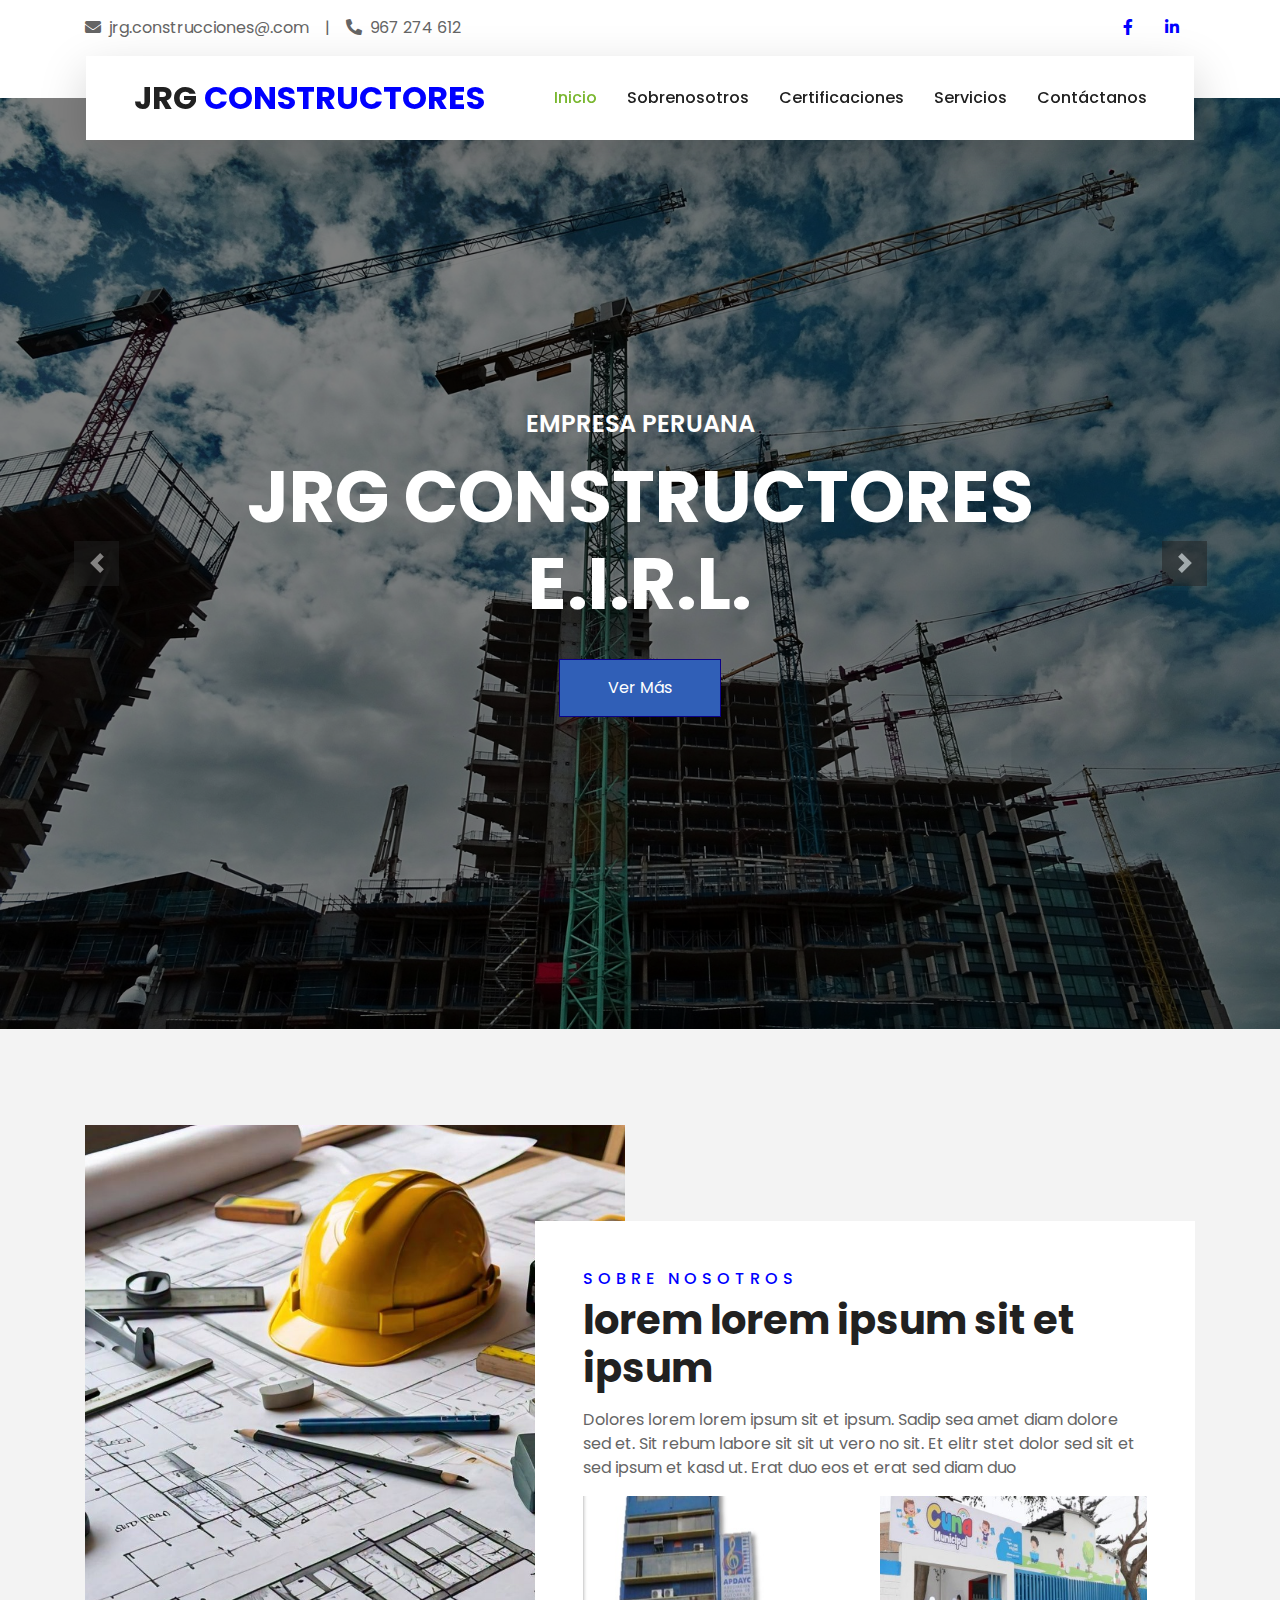
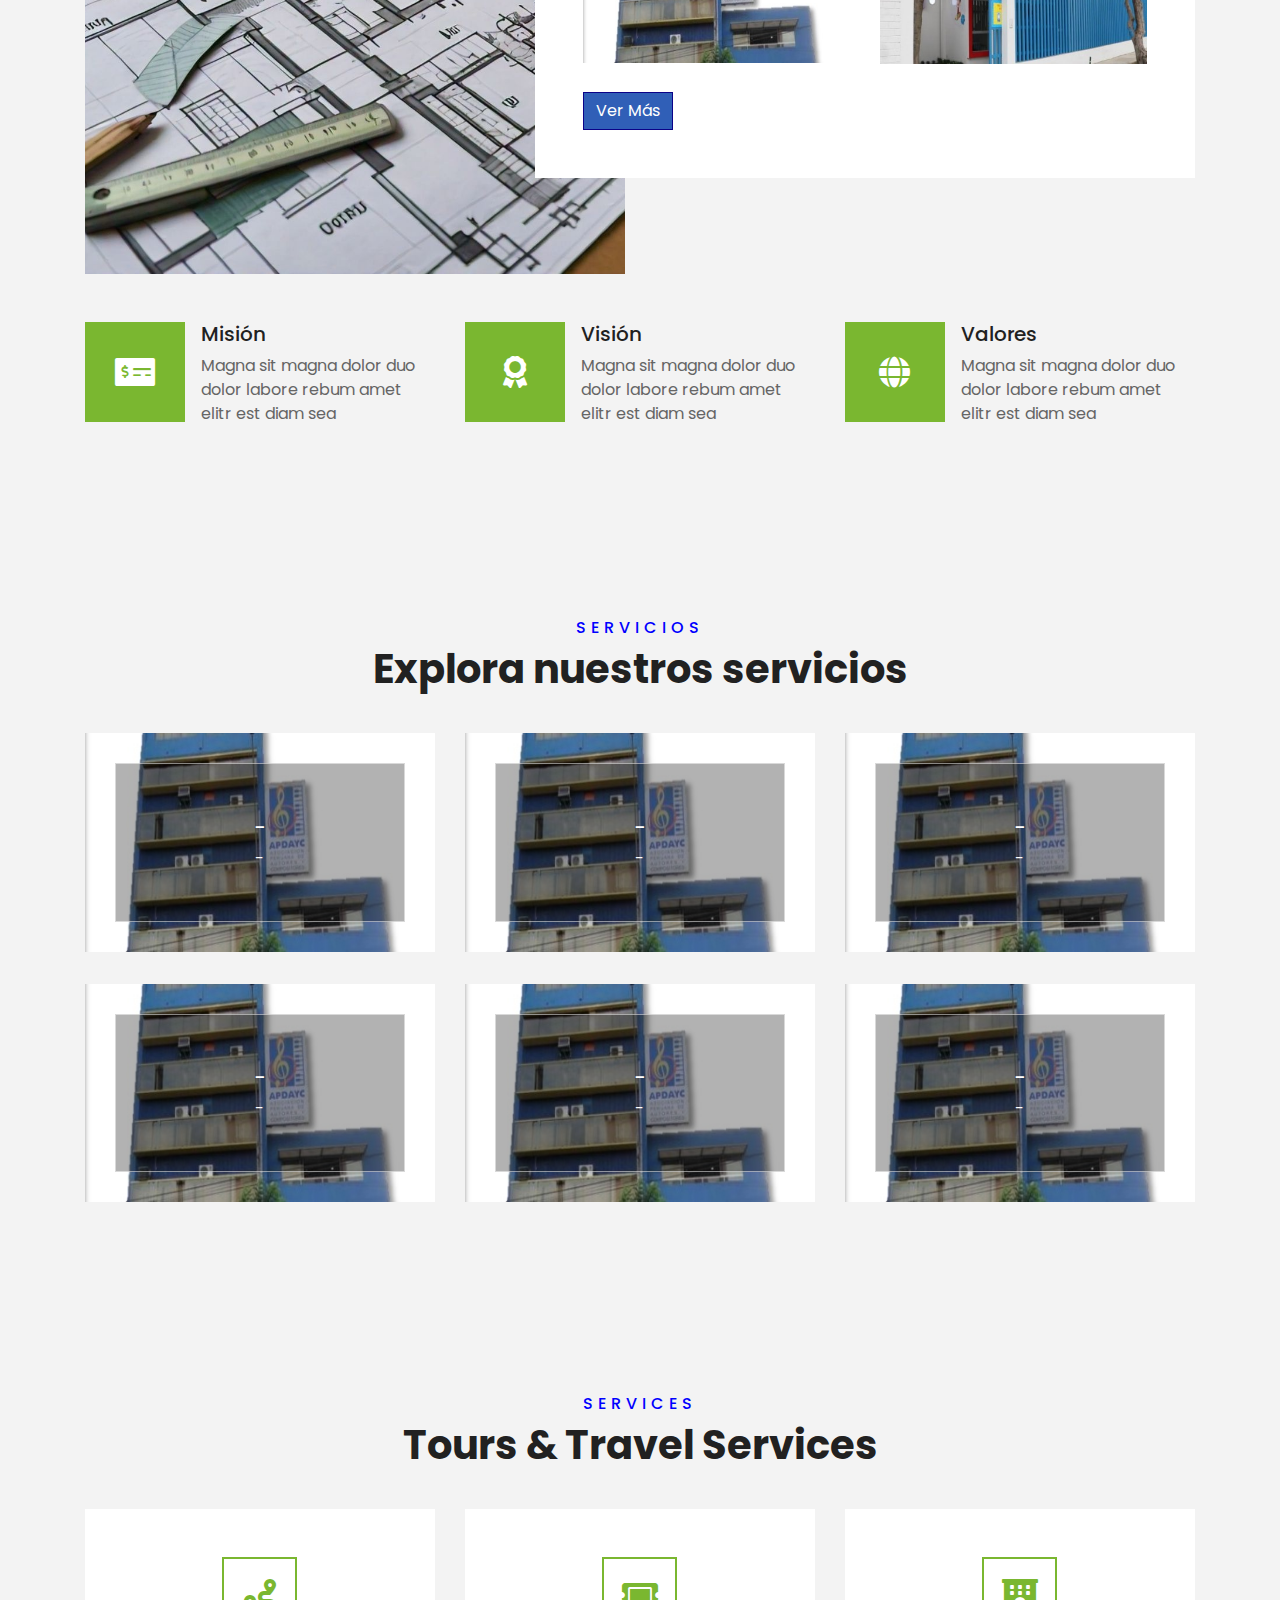
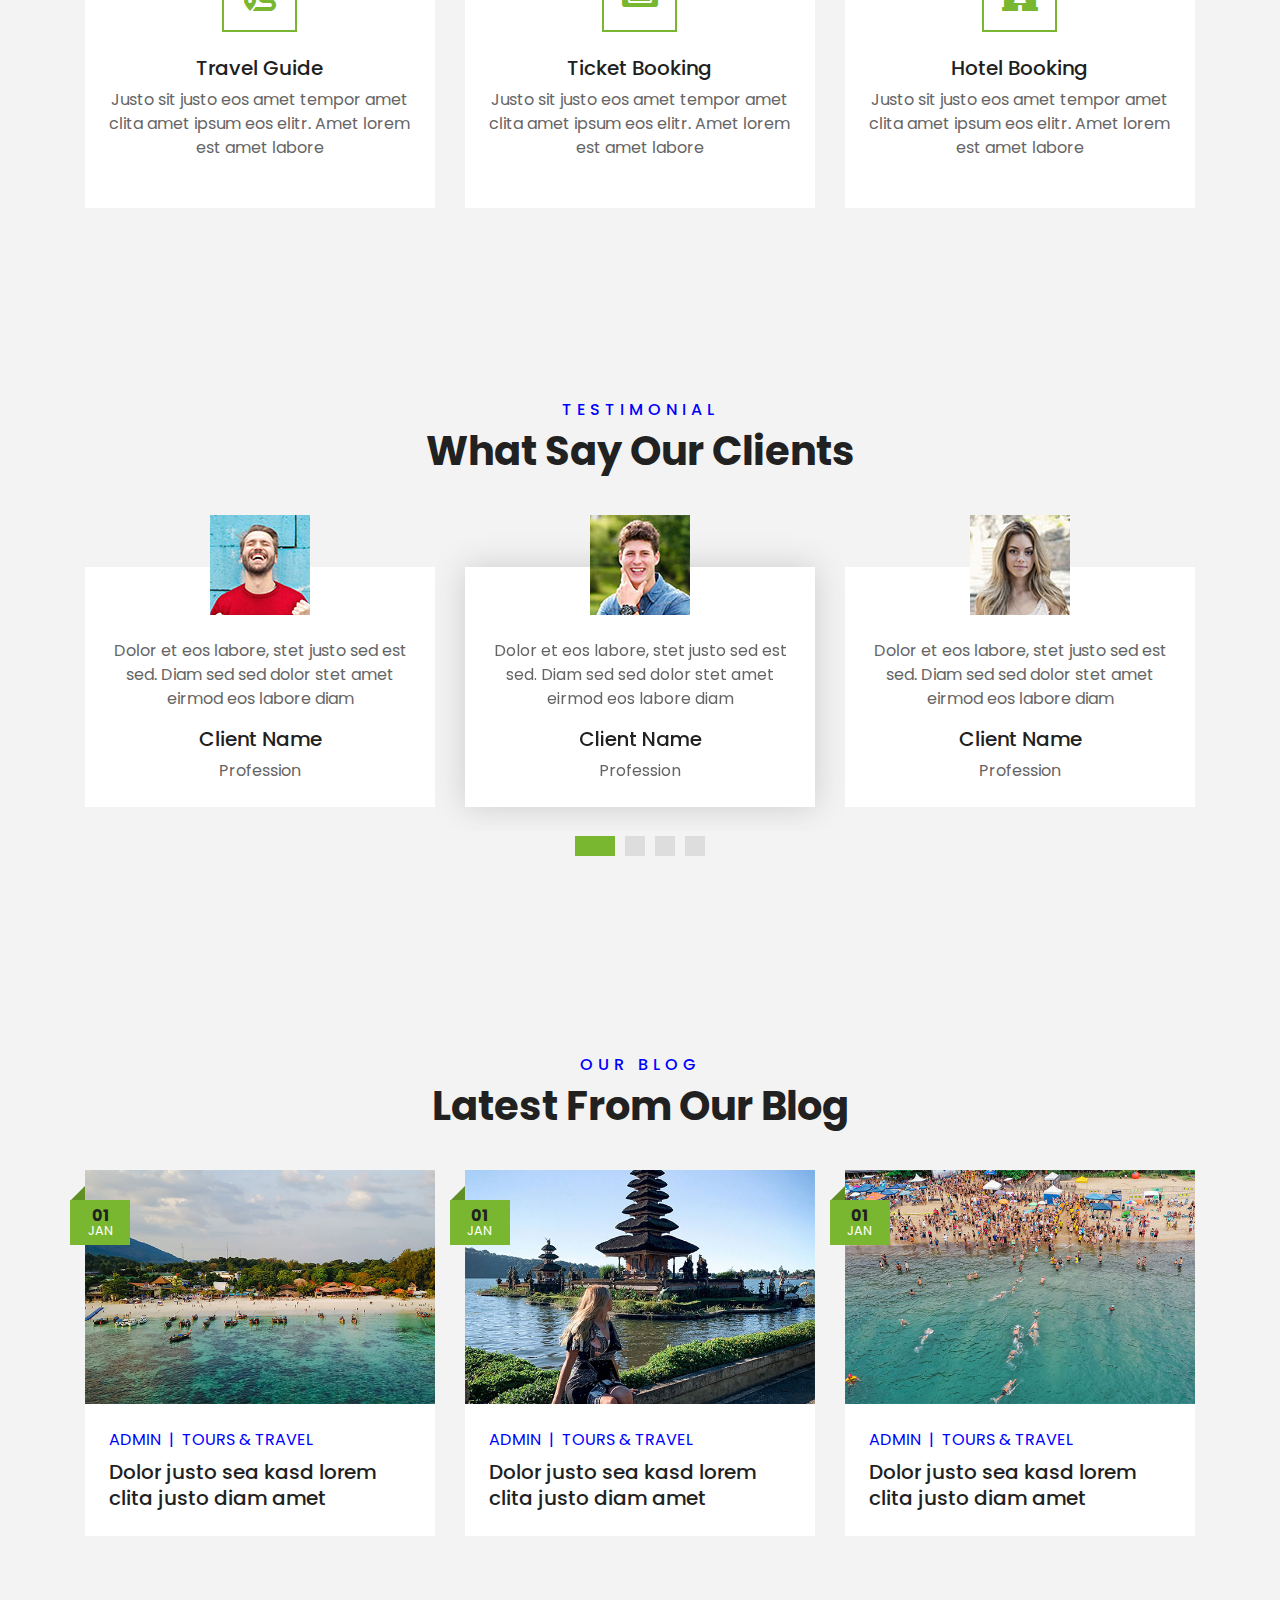
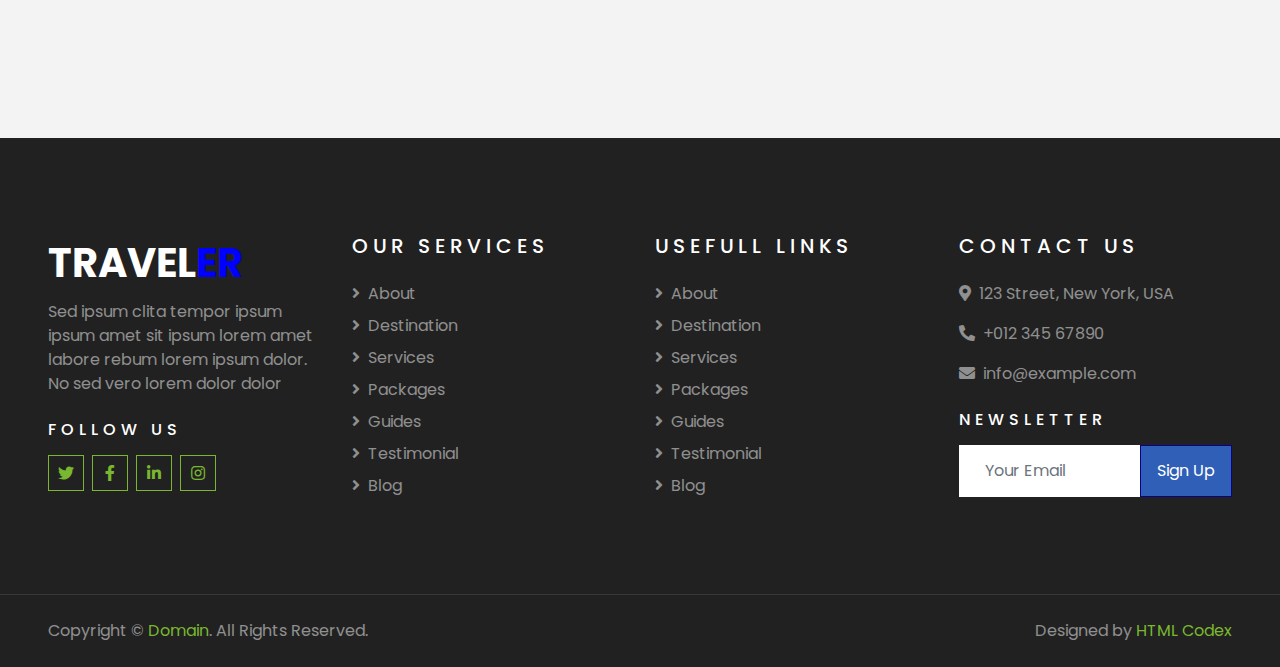
<file: JRG/index.html>
<!DOCTYPE html>
<html lang="en">

<head>
    <meta charset="utf-8">
    <title>TRAVELER - Free Travel Website Template</title>
    <meta content="width=device-width, initial-scale=1.0" name="viewport">
    <meta content="Free HTML Templates" name="keywords">
    <meta content="Free HTML Templates" name="description">

    <!-- Favicon -->
    <link href="img/favicon.ico" rel="icon">

    <!-- Google Web Fonts -->
    <link rel="preconnect" href="https://fonts.gstatic.com">
    <link href="https://fonts.googleapis.com/css2?family=Poppins:wght@400;500;600;700&display=swap" rel="stylesheet"> 

    <!-- Font Awesome -->
    <link href="https://cdnjs.cloudflare.com/ajax/libs/font-awesome/5.10.0/css/all.min.css" rel="stylesheet">

    <!-- Libraries Stylesheet -->
    <link href="lib/owlcarousel/assets/owl.carousel.min.css" rel="stylesheet">
    <link href="lib/tempusdominus/css/tempusdominus-bootstrap-4.min.css" rel="stylesheet" />

    <!-- Customized Bootstrap Stylesheet -->
    <link href="css/style.css" rel="stylesheet">
</head>

<body>
    <!-- Topbar Start -->
    <div class="container-fluid bg-light pt-3 d-none d-lg-block">
        <div class="container">
            <div class="row">
                <div class="col-lg-6 text-center text-lg-left mb-2 mb-lg-0">
                    <div class="d-inline-flex align-items-center">
                        <p><i class="fa fa-envelope mr-2"></i>jrg.construcciones@.com</p>
                        <p class="text-body px-3">|</p>
                        <p><i class="fa fa-phone-alt mr-2"></i>967 274 612</p>
                    </div>
                </div>
                <div class="col-lg-6 text-center text-lg-right">
                    <div class="d-inline-flex align-items-center">
                        <a class="text-primary px-3" href="">
                            <i class="fab fa-facebook-f"></i>
                        </a>
                        <a class="text-primary px-3" href="">
                            <i class="fab fa-linkedin-in"></i>
                        </a>
                    </div>
                </div>
            </div>
        </div>
    </div>
    <!-- Topbar End -->


    <!-- Navbar Start -->
    <div class="container-fluid position-relative nav-bar p-0">
        <div class="container-lg position-relative p-0 px-lg-3" style="z-index: 9;">
            <nav class="navbar navbar-expand-lg bg-light navbar-light shadow-lg py-3 py-lg-0 pl-3 pl-lg-5">
                <a href="" class="navbar-brand">
                    <h2 class="m-0 text-primary"><span class="text-dark">JRG</span> CONSTRUCTORES</h2>
                </a>
                <button type="button" class="navbar-toggler" data-toggle="collapse" data-target="#navbarCollapse">
                    <span class="navbar-toggler-icon"></span>
                </button>
                <div class="collapse navbar-collapse justify-content-between px-3" id="navbarCollapse">
                    <div class="navbar-nav ml-auto py-0">
                        <a href="index.html" class="nav-item nav-link active">Inicio</a>
                        <a href="" class="nav-item nav-link">Sobrenosotros</a>
                        <a href="" class="nav-item nav-link">Certificaciones</a>
                        <a href="" class="nav-item nav-link">Servicios</a>
                        <a href="" class="nav-item nav-link">Contáctanos</a>
                    </div>
                </div>
            </nav>
        </div>
    </div>
    <!-- Navbar End -->


    <!-- Carousel Start -->
    <div class="container-fluid p-0">
        <div id="header-carousel" class="carousel slide" data-ride="carousel">
            <div class="carousel-inner">
                <div class="carousel-item active">
                    <img class="w-100" src="img/carousel-1.jpg" alt="Image">
                    <div class="carousel-caption d-flex flex-column align-items-center justify-content-center">
                        <div class="p-3" style="max-width: 900px;">
                            <h4 class="text-white text-uppercase mb-md-3">Empresa peruana</h4>
                            <h1 class="display-3 text-white mb-md-4">JRG CONSTRUCTORES E.I.R.L.</h1>
                            <a href="" class="btn btn-primary py-md-3 px-md-5 mt-2">Ver Más</a>
                        </div>
                    </div>
                </div>
                <div class="carousel-item">
                    <img class="w-100" src="img/carousel-2.jpg" alt="Image">
                    <div class="carousel-caption d-flex flex-column align-items-center justify-content-center">
                        <div class="p-3" style="max-width: 900px;">
                            <h4 class="text-white text-uppercase mb-md-3">CALIDAD EN INGENIERÍA Y CONSTRUCCIÓN</h4>
                            <h1 class="display-3 text-white mb-md-4">JRG CONSTRUCTORES E.I.R.L.</h1>
                            <a href="" class="btn btn-primary py-md-3 px-md-5 mt-2">Ver Más</a>
                        </div>
                    </div>
                </div>
            </div>
            <a class="carousel-control-prev" href="#header-carousel" data-slide="prev">
                <div class="btn btn-dark" style="width: 45px; height: 45px;">
                    <span class="carousel-control-prev-icon mb-n2"></span>
                </div>
            </a>
            <a class="carousel-control-next" href="#header-carousel" data-slide="next">
                <div class="btn btn-dark" style="width: 45px; height: 45px;">
                    <span class="carousel-control-next-icon mb-n2"></span>
                </div>
            </a>
        </div>
    </div>
    <!-- Carousel End -->

    <!-- About Start -->
    <div class="container-fluid py-5">
        <div class="container pt-5">
            <div class="row">
                <div class="col-lg-6" style="min-height: 500px;">
                    <div class="position-relative h-100">
                        <img class="position-absolute w-100 h-100" src="img/about.jpg" style="object-fit: cover;">
                    </div>
                </div>
                <div class="col-lg-6 pt-5 pb-lg-5">
                    <div class="about-text bg-white p-4 p-lg-5 my-lg-5">
                        <h6 class="text-primary text-uppercase" style="letter-spacing: 5px;">Sobre Nosotros</h6>
                        <h1 class="mb-3">lorem lorem ipsum sit et ipsum</h1>
                        <p>Dolores lorem lorem ipsum sit et ipsum. Sadip sea amet diam dolore sed et. Sit rebum labore sit sit ut vero no sit. Et elitr stet dolor sed sit et sed ipsum et kasd ut. Erat duo eos et erat sed diam duo</p>
                        <div class="row mb-4">
                            <div class="col-6">
                                <img class="img-fluid" src="img/about-1.jpg" alt="">
                            </div>
                            <div class="col-6">
                                <img class="img-fluid" src="img/about-2.jpg" alt="">
                            </div>
                        </div>
                        <a href="" class="btn btn-primary mt-1">Ver Más</a>
                    </div>
                </div>
            </div>
        </div>
    </div>
    <!-- About End -->


    <!-- Feature Start -->
    <div class="container-fluid pb-5">
        <div class="container pb-5">
            <div class="row">
                <div class="col-md-4">
                    <div class="d-flex mb-4 mb-lg-0">
                        <div class="d-flex flex-shrink-0 align-items-center justify-content-center bg-primary mr-3" style="height: 100px; width: 100px;">
                            <i class="fa fa-2x fa-money-check-alt text-white"></i>
                        </div>
                        <div class="d-flex flex-column">
                            <h5 class="">Misión</h5>
                            <p class="m-0">Magna sit magna dolor duo dolor labore rebum amet elitr est diam sea</p>
                        </div>
                    </div>
                </div>
                <div class="col-md-4">
                    <div class="d-flex mb-4 mb-lg-0">
                        <div class="d-flex flex-shrink-0 align-items-center justify-content-center bg-primary mr-3" style="height: 100px; width: 100px;">
                            <i class="fa fa-2x fa-award text-white"></i>
                        </div>
                        <div class="d-flex flex-column">
                            <h5 class="">Visión</h5>
                            <p class="m-0">Magna sit magna dolor duo dolor labore rebum amet elitr est diam sea</p>
                        </div>
                    </div>
                </div>
                <div class="col-md-4">
                    <div class="d-flex mb-4 mb-lg-0">
                        <div class="d-flex flex-shrink-0 align-items-center justify-content-center bg-primary mr-3" style="height: 100px; width: 100px;">
                            <i class="fa fa-2x fa-globe text-white"></i>
                        </div>
                        <div class="d-flex flex-column">
                            <h5 class="">Valores</h5>
                            <p class="m-0">Magna sit magna dolor duo dolor labore rebum amet elitr est diam sea</p>
                        </div>
                    </div>
                </div>
            </div>
        </div>
    </div>
    <!-- Feature End -->


    <!-- Destination Start -->
    <div class="container-fluid py-5">
        <div class="container pt-5 pb-3">
            <div class="text-center mb-3 pb-3">
                <h6 class="text-primary text-uppercase" style="letter-spacing: 5px;">Servicios</h6>
                <h1>Explora nuestros servicios</h1>
            </div>
            <div class="row">
                <div class="col-lg-4 col-md-6 mb-4">
                    <div class="destination-item position-relative overflow-hidden mb-2">
                        <img class="img-fluid" src="img/about-1.jpg" alt="">
                        <a class="destination-overlay text-white text-decoration-none" href="">
                            <h5 class="text-white">-</h5>
                            <span>-</span>
                        </a>
                    </div>
                </div>
                <div class="col-lg-4 col-md-6 mb-4">
                    <div class="destination-item position-relative overflow-hidden mb-2">
                        <img class="img-fluid" src="img/about-1.jpg" alt="">
                        <a class="destination-overlay text-white text-decoration-none" href="">
                            <h5 class="text-white">-</h5>
                            <span>-</span>
                        </a>
                    </div>
                </div>
                <div class="col-lg-4 col-md-6 mb-4">
                    <div class="destination-item position-relative overflow-hidden mb-2">
                        <img class="img-fluid" src="img/about-1.jpg" alt="">
                        <a class="destination-overlay text-white text-decoration-none" href="">
                            <h5 class="text-white">-</h5>
                            <span>-</span>
                        </a>
                    </div>
                </div>
                <div class="col-lg-4 col-md-6 mb-4">
                    <div class="destination-item position-relative overflow-hidden mb-2">
                        <img class="img-fluid" src="img/about-1.jpg" alt="">
                        <a class="destination-overlay text-white text-decoration-none" href="">
                            <h5 class="text-white">-</h5>
                            <span>-</span>
                        </a>
                    </div>
                </div>
                <div class="col-lg-4 col-md-6 mb-4">
                    <div class="destination-item position-relative overflow-hidden mb-2">
                        <img class="img-fluid" src="img/about-1.jpg" alt="">
                        <a class="destination-overlay text-white text-decoration-none" href="">
                            <h5 class="text-white">-</h5>
                            <span>-</span>
                        </a>
                    </div>
                </div>
                <div class="col-lg-4 col-md-6 mb-4">
                    <div class="destination-item position-relative overflow-hidden mb-2">
                        <img class="img-fluid" src="img/about-1.jpg" alt="">
                        <a class="destination-overlay text-white text-decoration-none" href="">
                            <h5 class="text-white">-</h5>
                            <span>-</span>
                        </a>
                    </div>
                </div>
            </div>
        </div>
    </div>
    <!-- Destination Start -->


    <!-- Service Start -->
    <div class="container-fluid py-5">
        <div class="container pt-5 pb-3">
            <div class="text-center mb-3 pb-3">
                <h6 class="text-primary text-uppercase" style="letter-spacing: 5px;">Services</h6>
                <h1>Tours & Travel Services</h1>
            </div>
            <div class="row">
                <div class="col-lg-4 col-md-6 mb-4">
                    <div class="service-item bg-white text-center mb-2 py-5 px-4">
                        <i class="fa fa-2x fa-route mx-auto mb-4"></i>
                        <h5 class="mb-2">Travel Guide</h5>
                        <p class="m-0">Justo sit justo eos amet tempor amet clita amet ipsum eos elitr. Amet lorem est amet labore</p>
                    </div>
                </div>
                <div class="col-lg-4 col-md-6 mb-4">
                    <div class="service-item bg-white text-center mb-2 py-5 px-4">
                        <i class="fa fa-2x fa-ticket-alt mx-auto mb-4"></i>
                        <h5 class="mb-2">Ticket Booking</h5>
                        <p class="m-0">Justo sit justo eos amet tempor amet clita amet ipsum eos elitr. Amet lorem est amet labore</p>
                    </div>
                </div>
                <div class="col-lg-4 col-md-6 mb-4">
                    <div class="service-item bg-white text-center mb-2 py-5 px-4">
                        <i class="fa fa-2x fa-hotel mx-auto mb-4"></i>
                        <h5 class="mb-2">Hotel Booking</h5>
                        <p class="m-0">Justo sit justo eos amet tempor amet clita amet ipsum eos elitr. Amet lorem est amet labore</p>
                    </div>
                </div>
            </div>
        </div>
    </div>
    <!-- Service End -->


    

    <!-- Testimonial Start -->
    <div class="container-fluid py-5">
        <div class="container py-5">
            <div class="text-center mb-3 pb-3">
                <h6 class="text-primary text-uppercase" style="letter-spacing: 5px;">Testimonial</h6>
                <h1>What Say Our Clients</h1>
            </div>
            <div class="owl-carousel testimonial-carousel">
                <div class="text-center pb-4">
                    <img class="img-fluid mx-auto" src="img/testimonial-1.jpg" style="width: 100px; height: 100px;" >
                    <div class="testimonial-text bg-white p-4 mt-n5">
                        <p class="mt-5">Dolor et eos labore, stet justo sed est sed. Diam sed sed dolor stet amet eirmod eos labore diam
                        </p>
                        <h5 class="text-truncate">Client Name</h5>
                        <span>Profession</span>
                    </div>
                </div>
                <div class="text-center">
                    <img class="img-fluid mx-auto" src="img/testimonial-2.jpg" style="width: 100px; height: 100px;" >
                    <div class="testimonial-text bg-white p-4 mt-n5">
                        <p class="mt-5">Dolor et eos labore, stet justo sed est sed. Diam sed sed dolor stet amet eirmod eos labore diam
                        </p>
                        <h5 class="text-truncate">Client Name</h5>
                        <span>Profession</span>
                    </div>
                </div>
                <div class="text-center">
                    <img class="img-fluid mx-auto" src="img/testimonial-3.jpg" style="width: 100px; height: 100px;" >
                    <div class="testimonial-text bg-white p-4 mt-n5">
                        <p class="mt-5">Dolor et eos labore, stet justo sed est sed. Diam sed sed dolor stet amet eirmod eos labore diam
                        </p>
                        <h5 class="text-truncate">Client Name</h5>
                        <span>Profession</span>
                    </div>
                </div>
                <div class="text-center">
                    <img class="img-fluid mx-auto" src="img/testimonial-4.jpg" style="width: 100px; height: 100px;" >
                    <div class="testimonial-text bg-white p-4 mt-n5">
                        <p class="mt-5">Dolor et eos labore, stet justo sed est sed. Diam sed sed dolor stet amet eirmod eos labore diam
                        </p>
                        <h5 class="text-truncate">Client Name</h5>
                        <span>Profession</span>
                    </div>
                </div>
            </div>
        </div>
    </div>
    <!-- Testimonial End -->


    <!-- Blog Start -->
    <div class="container-fluid py-5">
        <div class="container pt-5 pb-3">
            <div class="text-center mb-3 pb-3">
                <h6 class="text-primary text-uppercase" style="letter-spacing: 5px;">Our Blog</h6>
                <h1>Latest From Our Blog</h1>
            </div>
            <div class="row pb-3">
                <div class="col-lg-4 col-md-6 mb-4 pb-2">
                    <div class="blog-item">
                        <div class="position-relative">
                            <img class="img-fluid w-100" src="img/blog-1.jpg" alt="">
                            <div class="blog-date">
                                <h6 class="font-weight-bold mb-n1">01</h6>
                                <small class="text-white text-uppercase">Jan</small>
                            </div>
                        </div>
                        <div class="bg-white p-4">
                            <div class="d-flex mb-2">
                                <a class="text-primary text-uppercase text-decoration-none" href="">Admin</a>
                                <span class="text-primary px-2">|</span>
                                <a class="text-primary text-uppercase text-decoration-none" href="">Tours & Travel</a>
                            </div>
                            <a class="h5 m-0 text-decoration-none" href="">Dolor justo sea kasd lorem clita justo diam amet</a>
                        </div>
                    </div>
                </div>
                <div class="col-lg-4 col-md-6 mb-4 pb-2">
                    <div class="blog-item">
                        <div class="position-relative">
                            <img class="img-fluid w-100" src="img/blog-2.jpg" alt="">
                            <div class="blog-date">
                                <h6 class="font-weight-bold mb-n1">01</h6>
                                <small class="text-white text-uppercase">Jan</small>
                            </div>
                        </div>
                        <div class="bg-white p-4">
                            <div class="d-flex mb-2">
                                <a class="text-primary text-uppercase text-decoration-none" href="">Admin</a>
                                <span class="text-primary px-2">|</span>
                                <a class="text-primary text-uppercase text-decoration-none" href="">Tours & Travel</a>
                            </div>
                            <a class="h5 m-0 text-decoration-none" href="">Dolor justo sea kasd lorem clita justo diam amet</a>
                        </div>
                    </div>
                </div>
                <div class="col-lg-4 col-md-6 mb-4 pb-2">
                    <div class="blog-item">
                        <div class="position-relative">
                            <img class="img-fluid w-100" src="img/blog-3.jpg" alt="">
                            <div class="blog-date">
                                <h6 class="font-weight-bold mb-n1">01</h6>
                                <small class="text-white text-uppercase">Jan</small>
                            </div>
                        </div>
                        <div class="bg-white p-4">
                            <div class="d-flex mb-2">
                                <a class="text-primary text-uppercase text-decoration-none" href="">Admin</a>
                                <span class="text-primary px-2">|</span>
                                <a class="text-primary text-uppercase text-decoration-none" href="">Tours & Travel</a>
                            </div>
                            <a class="h5 m-0 text-decoration-none" href="">Dolor justo sea kasd lorem clita justo diam amet</a>
                        </div>
                    </div>
                </div>
            </div>
        </div>
    </div>
    <!-- Blog End -->


    <!-- Footer Start -->
    <div class="container-fluid bg-dark text-white-50 py-5 px-sm-3 px-lg-5" style="margin-top: 90px;">
        <div class="row pt-5">
            <div class="col-lg-3 col-md-6 mb-5">
                <a href="" class="navbar-brand">
                    <h1 class="text-primary"><span class="text-white">TRAVEL</span>ER</h1>
                </a>
                <p>Sed ipsum clita tempor ipsum ipsum amet sit ipsum lorem amet labore rebum lorem ipsum dolor. No sed vero lorem dolor dolor</p>
                <h6 class="text-white text-uppercase mt-4 mb-3" style="letter-spacing: 5px;">Follow Us</h6>
                <div class="d-flex justify-content-start">
                    <a class="btn btn-outline-primary btn-square mr-2" href="#"><i class="fab fa-twitter"></i></a>
                    <a class="btn btn-outline-primary btn-square mr-2" href="#"><i class="fab fa-facebook-f"></i></a>
                    <a class="btn btn-outline-primary btn-square mr-2" href="#"><i class="fab fa-linkedin-in"></i></a>
                    <a class="btn btn-outline-primary btn-square" href="#"><i class="fab fa-instagram"></i></a>
                </div>
            </div>
            <div class="col-lg-3 col-md-6 mb-5">
                <h5 class="text-white text-uppercase mb-4" style="letter-spacing: 5px;">Our Services</h5>
                <div class="d-flex flex-column justify-content-start">
                    <a class="text-white-50 mb-2" href="#"><i class="fa fa-angle-right mr-2"></i>About</a>
                    <a class="text-white-50 mb-2" href="#"><i class="fa fa-angle-right mr-2"></i>Destination</a>
                    <a class="text-white-50 mb-2" href="#"><i class="fa fa-angle-right mr-2"></i>Services</a>
                    <a class="text-white-50 mb-2" href="#"><i class="fa fa-angle-right mr-2"></i>Packages</a>
                    <a class="text-white-50 mb-2" href="#"><i class="fa fa-angle-right mr-2"></i>Guides</a>
                    <a class="text-white-50 mb-2" href="#"><i class="fa fa-angle-right mr-2"></i>Testimonial</a>
                    <a class="text-white-50" href="#"><i class="fa fa-angle-right mr-2"></i>Blog</a>
                </div>
            </div>
            <div class="col-lg-3 col-md-6 mb-5">
                <h5 class="text-white text-uppercase mb-4" style="letter-spacing: 5px;">Usefull Links</h5>
                <div class="d-flex flex-column justify-content-start">
                    <a class="text-white-50 mb-2" href="#"><i class="fa fa-angle-right mr-2"></i>About</a>
                    <a class="text-white-50 mb-2" href="#"><i class="fa fa-angle-right mr-2"></i>Destination</a>
                    <a class="text-white-50 mb-2" href="#"><i class="fa fa-angle-right mr-2"></i>Services</a>
                    <a class="text-white-50 mb-2" href="#"><i class="fa fa-angle-right mr-2"></i>Packages</a>
                    <a class="text-white-50 mb-2" href="#"><i class="fa fa-angle-right mr-2"></i>Guides</a>
                    <a class="text-white-50 mb-2" href="#"><i class="fa fa-angle-right mr-2"></i>Testimonial</a>
                    <a class="text-white-50" href="#"><i class="fa fa-angle-right mr-2"></i>Blog</a>
                </div>
            </div>
            <div class="col-lg-3 col-md-6 mb-5">
                <h5 class="text-white text-uppercase mb-4" style="letter-spacing: 5px;">Contact Us</h5>
                <p><i class="fa fa-map-marker-alt mr-2"></i>123 Street, New York, USA</p>
                <p><i class="fa fa-phone-alt mr-2"></i>+012 345 67890</p>
                <p><i class="fa fa-envelope mr-2"></i>info@example.com</p>
                <h6 class="text-white text-uppercase mt-4 mb-3" style="letter-spacing: 5px;">Newsletter</h6>
                <div class="w-100">
                    <div class="input-group">
                        <input type="text" class="form-control border-light" style="padding: 25px;" placeholder="Your Email">
                        <div class="input-group-append">
                            <button class="btn btn-primary px-3">Sign Up</button>
                        </div>
                    </div>
                </div>
            </div>
        </div>
    </div>
    <div class="container-fluid bg-dark text-white border-top py-4 px-sm-3 px-md-5" style="border-color: rgba(256, 256, 256, .1) !important;">
        <div class="row">
            <div class="col-lg-6 text-center text-md-left mb-3 mb-md-0">
                <p class="m-0 text-white-50">Copyright &copy; <a href="#">Domain</a>. All Rights Reserved.</a>
                </p>
            </div>
            <div class="col-lg-6 text-center text-md-right">
                <p class="m-0 text-white-50">Designed by <a href="https://htmlcodex.com">HTML Codex</a>
                </p>
            </div>
        </div>
    </div>
    <!-- Footer End -->


    <!-- Back to Top -->
    <a href="#" class="btn btn-lg btn-primary btn-lg-square back-to-top"><i class="fa fa-angle-double-up"></i></a>


    <!-- JavaScript Libraries -->
    <script src="https://code.jquery.com/jquery-3.4.1.min.js"></script>
    <script src="https://stackpath.bootstrapcdn.com/bootstrap/4.4.1/js/bootstrap.bundle.min.js"></script>
    <script src="lib/easing/easing.min.js"></script>
    <script src="lib/owlcarousel/owl.carousel.min.js"></script>
    <script src="lib/tempusdominus/js/moment.min.js"></script>
    <script src="lib/tempusdominus/js/moment-timezone.min.js"></script>
    <script src="lib/tempusdominus/js/tempusdominus-bootstrap-4.min.js"></script>

    <!-- Contact Javascript File -->
    <script src="mail/jqBootstrapValidation.min.js"></script>
    <script src="mail/contact.js"></script>

    <!-- Template Javascript -->
    <script src="js/main.js"></script>
</body>

</html>
</file>
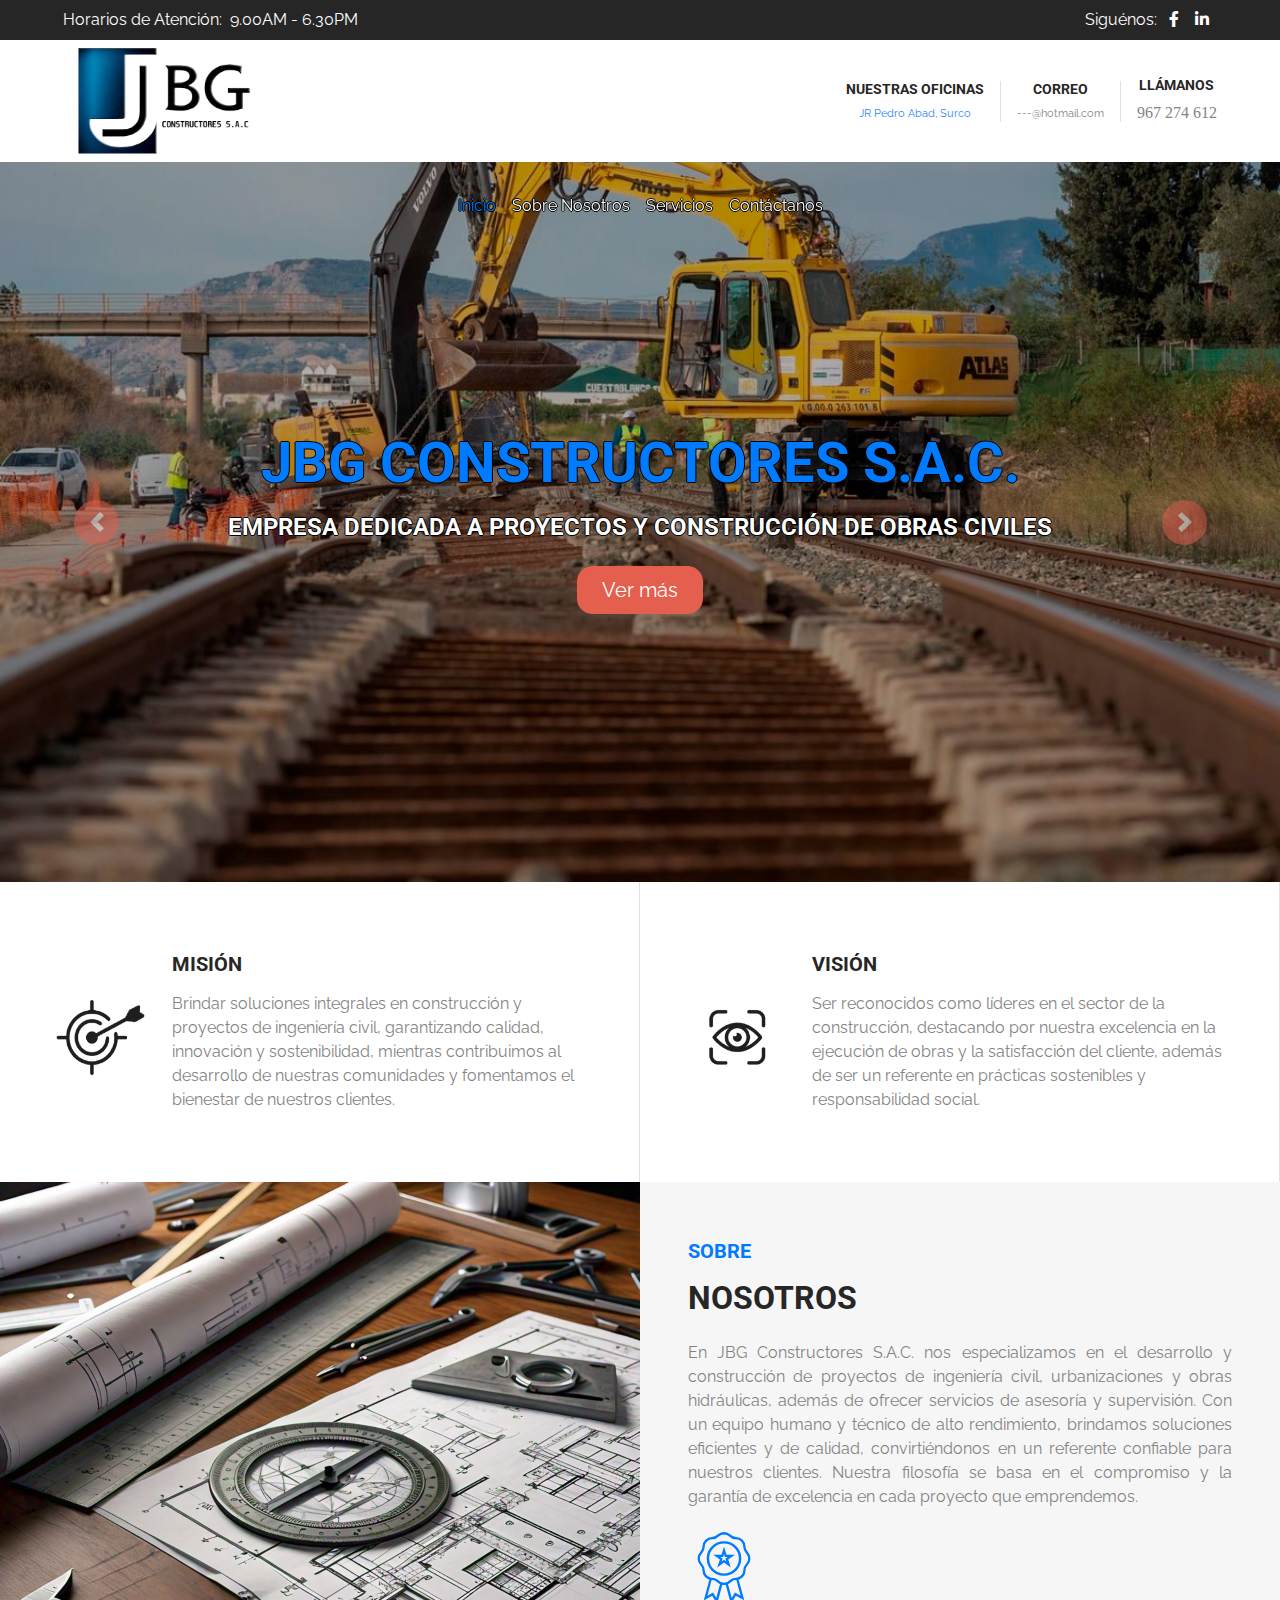
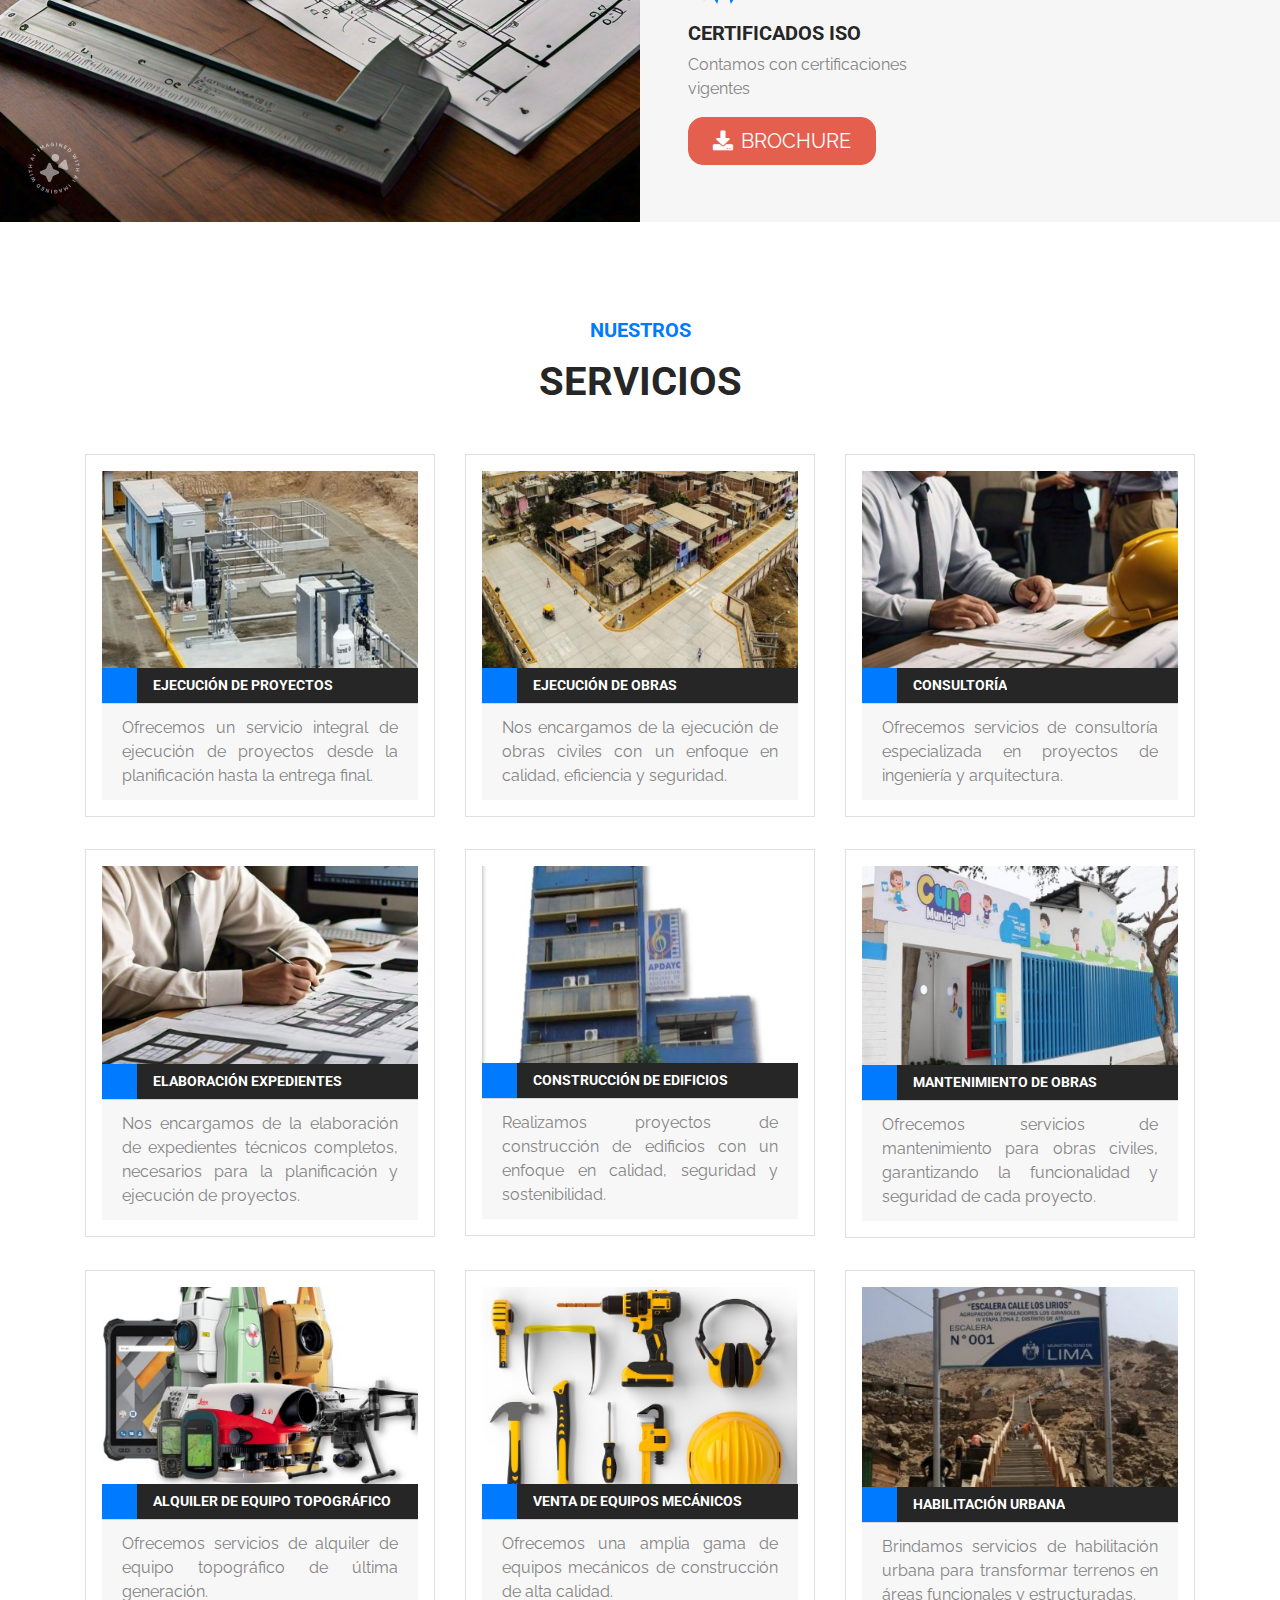
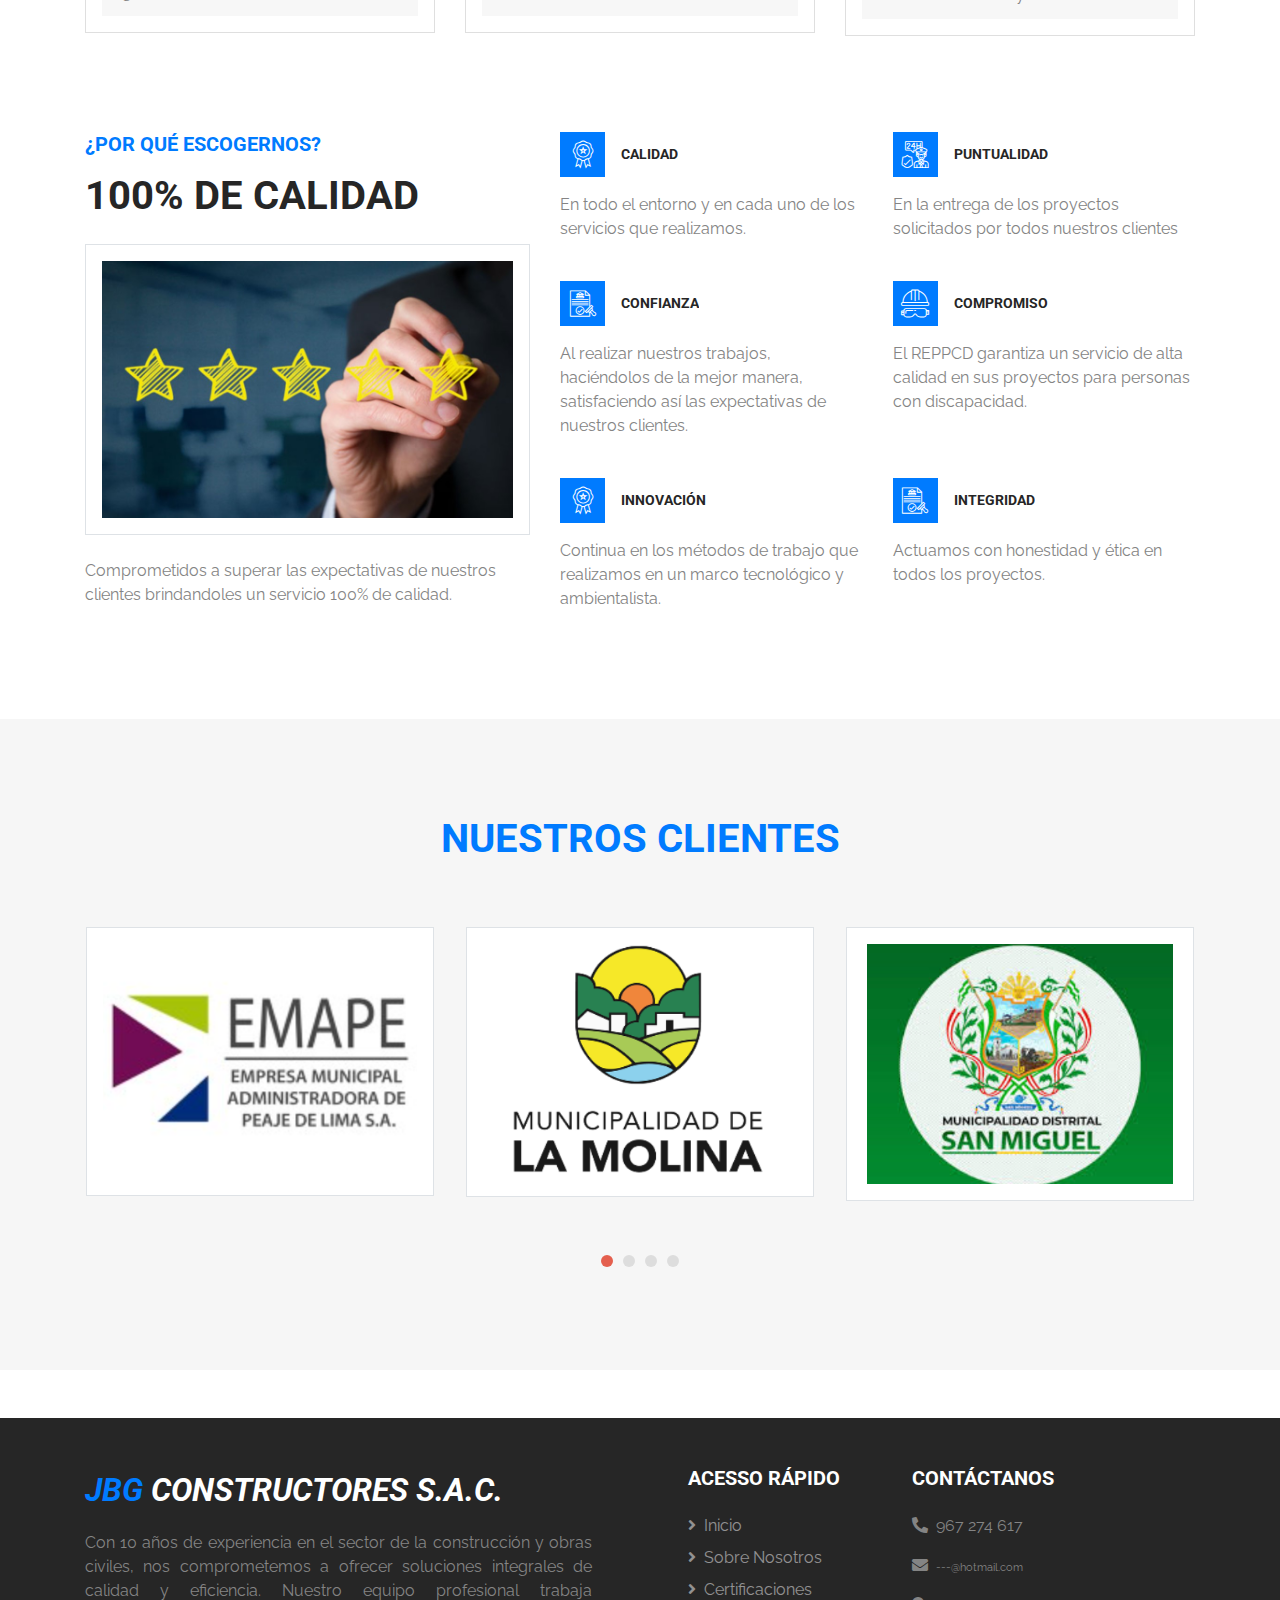
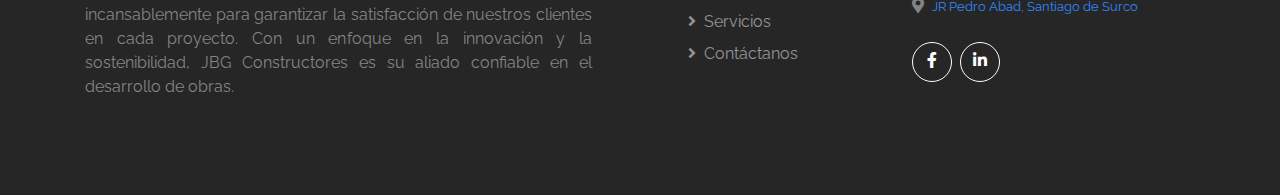
<file: JBG/inicio.html>
<!DOCTYPE html>
<html lang="en">

<head>
    <meta charset="utf-8">
    <title>JBG</title>
    <meta content="width=device-width, initial-scale=1.0" name="viewport">
    <meta content="JBG CONSTRUCTORES S.A.C" name="keywords">
    <meta content="JBG CONSTRUCTORES S.A.C" name="description">

    <!-- Favicon -->
    <link href="img/favicon.ico" rel="icon">

    <!-- Font Awesome -->
    <link href="https://cdnjs.cloudflare.com/ajax/libs/font-awesome/5.10.0/css/all.min.css" rel="stylesheet">

    <!-- Flaticon Font -->
    <link href="lib/flaticon/font/flaticon.css" rel="stylesheet">

    <!-- Libraries Stylesheet -->
    <link href="lib/owlcarousel/assets/owl.carousel.min.css" rel="stylesheet">

    <!-- Customized Bootstrap Stylesheet -->
    <link href="css/style.css" rel="stylesheet">
</head>

<body class="bg-white">
    <!-- Topbar Start -->
    <div class="container-fluid">
        <div class="row bg-secondary py-2 px-lg-5">
            <div class="col-lg-6 text-center text-lg-left">
                <div class="d-inline-flex align-items-center">
                    <p class="mr-2 mb-2 mb-lg-0 text-white">Horarios de Atención:</p>
                    <span class="mb-2 mb-lg-0 text-white">9.00AM - 6.30PM</span>
                </div>
            </div>
            <div class="col-lg-6 text-center text-lg-right">
                <div class="d-inline-flex align-items-center">
                    <p class="m-0 mr-1 text-white">Siguénos:</p>
                    <a class="text-white px-2" href="">
                        <i class="fab fa-facebook-f"></i>
                    </a>
                    <a class="text-white px-2" href="">
                        <i class="fab fa-linkedin-in"></i>
                    </a>
                </div>
            </div>
        </div>
        <div class="row py-0 px-lg-5 align-items-center">
            <div class="col-lg-4">
                <a href="" class="navbar-brand d-none d-lg-block">
                    <img class="img-fluid ml-2" src="img/logos/jbg1.png" style="height: 112px; width: 187px;" alt="">
                </a>
            </div>
            <div class="col-lg-8 text-center text-lg-right">
                <div class="d-inline-flex align-items-center">
                    <div class="d-inline-flex flex-column text-center pr-3 border-right">
                        <h6>Nuestras oficinas</h6>
                        <a class="px-2" style="text-decoration: none; font-size: 0.7rem;" href="https://www.google.com.mx/maps/place/Jir%C3%B3n+Pedro+Abad+Galiante,+Santiago+de+Surco/@-12.1295913,-76.9927553,17z/data=!3m1!4b1!4m6!3m5!1s0x9105b80a8bd3ccd3:0x982a15030f2f320a!8m2!3d-12.1295966!4d-76.9901804!16s%2Fg%2F11gz8mj72?hl=es&entry=ttu&g_ep=EgoyMDI0MTAwOS4wIKXMDSoASAFQAw%3D%3D">JR Pedro Abad, Surco</a>
                    </div>
                    <div class="d-inline-flex flex-column text-center px-3 border-right">
                        <h6>Correo</h6>
                        <p class="m-0" style="font-size: 0.7rem;">---@hotmail.com</p>
                    </div>
                    <div class="d-inline-flex flex-column text-center pl-3">
                        <h6>Llámanos</h6>
                        <p class="m-0" style="font-family: serif;">967 274 612</p>
                    </div>
                </div>
            </div>
        </div>
        
    </div>

    <!-- Topbar End -->


    <!-- Navbar Start -->
    <div class="container-fluid p-0 nav-bar">
        <nav class="navbar navbar-expand-lg bg-none navbar-light py-0">
            <a href="" class="navbar-brand d-block d-lg-none">
                <h1 class="my-2 display-5 text-capitalize font-italic text-white"><img class="img-fluid ml-2" src="img/logos/jbg1.png" style="height: 112px; width: 187px;" alt="">
                </h1>
            </a>
            <button type="button" class="navbar-toggler scale-105" data-toggle="collapse" data-target="#navbarCollapse">
                <span class="navbar-toggler-icon scale-105"></span>
            </button>
            <div class="collapse navbar-collapse justify-content-between " id="navbarCollapse">
                <div class="navbar-nav m-auto py-4 border-radius-15 border-text">
                    <a href="inicio.html" class="nav-item nav-link active border-radius-15">Inicio</a>
                    <a href="#sobrenosotros" class="nav-item nav-link">Sobre Nosotros</a>
                    <a href="#servicios" class="nav-item nav-link">Servicios</a>
                    <a href="#contactanos" class="nav-item nav-link">Contáctanos</a>
                </div>
            </div>
        </nav>
    </div>
    <!-- Navbar End -->

    <!-- Carousel Start -->
    <div class="container-fluid p-0">
        <div id="blog-carousel" class="carousel slide" data-ride="carousel">
            <div class="carousel-inner">
                <div class="carousel-item active">
                    <img class="w-100" src="img/banner/banner.jpg" alt="Image">
                    <div class="carousel-caption d-flex flex-column align-items-center justify-content-center">
                        <h4 class="display-4 text-primary m-0 border-text">JBG CONSTRUCTORES S.A.C.</h4>
                        <h4 class=" m-0 mt-2 mt-md-3 text-white border-text">Empresa dedicada a proyectos y construcción de obras civiles</h4>
                        <a href="" class="btn btn-lg btn-primary mt-3 mt-md-4 px-4 border-radius-15">Ver más</a>
                    </div>
                </div>
                <div class="carousel-item">
                    <img class="w-100" src="img/banner/banner2.jpg" alt="Image">
                    <div class="carousel-caption d-flex flex-column align-items-center justify-content-center">
                        <h4 class="display-4 text-primary m-0 border-text">JBG CONSTRUCTORES S.A.C.</h4>
                        <h4 class=" m-0 mt-2 mt-md-3 text-white border-text">EJECUTORES DE OBRA</h4>
                        <a href="" class="btn btn-lg btn-primary mt-3 mt-md-4 px-4 border-radius-15">Ver más</a>
                    </div>
                </div>
            </div>
            <a class="carousel-control-prev" href="#blog-carousel" data-slide="prev">
                <div class="btn btn-primary rounded-circle" style="width: 45px; height: 45px;">
                    <span class="carousel-control-prev-icon mb-n2"></span>
                </div>
            </a>
            <a class="carousel-control-next" href="#blog-carousel" data-slide="next">
                <div class="btn btn-primary rounded-circle" style="width: 45px; height: 45px;">
                    <span class="carousel-control-next-icon mb-n2"></span>
                </div>
            </a>
        </div>
    </div>
    <!-- Carousel End -->

    <!-- Features Start -->
    <div class="container-fluid py-5 py-lg-0 feature">
        <div class="row py-5 py-lg-0" id="sobrenosotros">
            <div class="col-lg-6 p-0">
                <div class="feature-item d-flex align-items-center border-right px-5 mb-4 mb-lg-0">
                    <div class="display-3 text-primary mr-4">
                        <img src="img/logos/mision.png" style="height: 80px; width: 100px;" alt="">  
                    </div>
                    <div class="">
                        <h5 class="mb-3">Misión</h5>
                        <p class="m-0">Brindar soluciones integrales en construcción y proyectos de ingeniería civil, garantizando calidad, innovación y sostenibilidad, mientras contribuimos al desarrollo de nuestras comunidades y fomentamos el bienestar de nuestros clientes.                        </p>
                    </div>
                </div>
            </div>
            <div class="col-lg-6 p-0">
                <div class="feature-item d-flex align-items-center border-right px-5 mb-4 mb-lg-0">
                    <div class="display-3 text-primary mr-4">
                        <img src="img/logos/vision.png" style="height: 80p; width: 100px;" alt="">  
                    </div>
                    <div class="">
                        <h5 class="mb-3">Visión</h5>
                        <p class="m-0">Ser reconocidos como líderes en el sector de la construcción, destacando por nuestra excelencia en la ejecución de obras y la satisfacción del cliente, además de ser un referente en prácticas sostenibles y responsabilidad social.                        </p>
                    </div>
                </div>
            </div>
        </div>
    </div>
    <!-- Features End -->


    <!-- About Start -->
    <div class="container-fluid mb-5" style="background: #f6f6f6;">
        <div class="row align-items-center">
            <div class="col-lg-6 px-0">
                <img height="100%" class="img-fluid" src="img/assets/sobrenosotros.jpeg" alt="Image">
            </div>
            <div class="col-lg-6 py-3 py-lg-0 px-3 px-lg-5 my-0 my-2">
                <h5 class="text-primary mb-3">Sobre</h5>
                <h2 class="mb-4">Nosotros</h2>
                <p class="" style="text-align: justify">En JBG Constructores S.A.C. nos especializamos en el desarrollo y construcción de proyectos de ingeniería civil, urbanizaciones y obras hidráulicas, además de ofrecer servicios de asesoría y supervisión. Con un equipo humano y técnico de alto rendimiento, brindamos soluciones eficientes y de calidad, convirtiéndonos en un referente confiable para nuestros clientes. Nuestra filosofía se basa en el compromiso y la garantía de excelencia en cada proyecto que emprendemos.</p>
                <div class="row py-0">
                    <div class="col-sm-6">
                        <i class="flaticon-medal display-3 text-primary"></i>
                        <h5 class="mt-2">Certificados ISO</h5>
                        <p>Contamos con certificaciones vigentes</p>
                    </div>
                </div>
                <a href="" class="btn btn-lg px-4 btn-primary border-radius-15"><i class="fa fa-download mr-2"></i>BROCHURE</a>
            </div>
        </div>
    </div>
    <!-- About End -->


    <!-- Services Start -->
    <div class="container pt-5" id="servicios">
        <div class="d-flex flex-column text-center mb-5">
            <h5 class="text-primary mb-3">Nuestros</h5>
            <h1 class="m-0">Servicios</h1>
        </div>
        <div class="row pb-3">
            <div class="col-md-6 col-lg-4 mb-4 scale-min">
                <div class="card mb-2 p-3">
                    <img class="card-img-top" src="img/assets/servicio1.jpg" alt="">
                    <div class="card-body bg-secondary d-flex align-items-center p-0">
                        <h3 class="font-weight-normal d-flex flex-shrink-0 align-items-center justify-content-center bg-primary text-white m-0 mr-3" style="width: 35px; height: 35px;"></h3>
                        <h6 class="card-title text-white text-truncate m-0">Ejecución de Proyectos</h6>
                    </div>
                    <div class="card-footer">
                        Ofrecemos un servicio integral de ejecución de proyectos desde la planificación hasta la entrega final. 
                    </div>
                </div>
            </div>
            <div class="col-md-6 col-lg-4 mb-4 scale-min">
                <div class="card mb-2 p-3">
                    <img class="card-img-top" src="img/assets/servicio2.jpg" alt="" >
                    <div class="card-body bg-secondary d-flex align-items-center p-0">
                        <h3 class="font-weight-normal d-flex flex-shrink-0 align-items-center justify-content-center bg-primary text-white m-0 mr-3" style="width: 35px; height: 35px;"></h3>
                        <h6 class="card-title text-white text-truncate m-0">Ejecución de obras</h6>
                    </div>
                    <div class="card-footer">
                        Nos encargamos de la ejecución de obras civiles con un enfoque en calidad, eficiencia y seguridad.
                    </div>
                </div>
            </div>
            <div class="col-md-6 col-lg-4 mb-4 scale-min">
                <div class="card mb-2 p-3">
                    <img class="card-img-top" src="img/assets/servicio3.jpg" alt="">
                    <div class="card-body bg-secondary d-flex align-items-center p-0">
                        <h3 class="font-weight-normal d-flex flex-shrink-0 align-items-center justify-content-center bg-primary text-white m-0 mr-3" style="width: 35px; height: 35px;"></h3>
                        <h6 class="card-title text-white text-truncate m-0">Consultoría</h6>
                    </div>
                    <div class="card-footer">
                        Ofrecemos servicios de consultoría especializada en proyectos de ingeniería y arquitectura.
                    </div>
                </div>
            </div>
            <div class="col-md-6 col-lg-4 mb-4 scale-min">
                <div class="card mb-2 p-3">
                    <img class="card-img-top" src="img/assets/servicio4.jpg" alt="">
                    <div class="card-body bg-secondary d-flex align-items-center p-0">
                        <h3 class="font-weight-normal d-flex flex-shrink-0 align-items-center justify-content-center bg-primary text-white m-0 mr-3" style="width: 35px; height: 35px;"></h3>
                        <h6 class="card-title text-white text-truncate m-0">Elaboración Expedientes</h6>
                    </div>
                    <div class="card-footer">
                        Nos encargamos de la elaboración de expedientes técnicos completos, necesarios para la planificación y ejecución de proyectos.
                    </div>
                </div>
            </div>
            <div class="col-md-6 col-lg-4 mb-4 scale-min">
                <div class="card mb-2 p-3">
                    <img class="card-img-top" src="img/assets/servicio5.jpg" alt="">
                    <div class="card-body bg-secondary d-flex align-items-center p-0">
                        <h3 class="font-weight-normal d-flex flex-shrink-0 align-items-center justify-content-center bg-primary text-white m-0 mr-3" style="width: 35px; height: 35px;"></h3>
                        <h6 class="card-title text-white text-truncate m-0">Construcción de edificios</h6>
                    </div>
                    <div class="card-footer">
                        Realizamos proyectos de construcción de edificios con un enfoque en calidad, seguridad y sostenibilidad. 
                    </div>
                </div>
            </div>
            <div class="col-md-6 col-lg-4 mb-4 scale-min">
                <div class="card mb-2 p-3">
                    <img class="card-img-top" src="img/assets/servicio6.jpg" alt="">
                    <div class="card-body bg-secondary d-flex align-items-center p-0">
                        <h3 class="font-weight-normal d-flex flex-shrink-0 align-items-center justify-content-center bg-primary text-white m-0 mr-3" style="width: 35px; height: 35px;"></h3>
                        <h6 class="card-title text-white text-truncate m-0">Mantenimiento de obras</h6>
                    </div>
                    <div class="card-footer">
                        Ofrecemos servicios de mantenimiento para obras civiles, garantizando la funcionalidad y seguridad de cada proyecto.
                    </div>
                </div>
            </div>
            <div class="col-md-6 col-lg-4 mb-4 scale-min">
                <div class="card mb-2 p-3">
                    <img class="card-img-top" src="img/assets/servicio7.jpg" alt="">
                    <div class="card-body bg-secondary d-flex align-items-center p-0">
                        <h3 class="font-weight-normal d-flex flex-shrink-0 align-items-center justify-content-center bg-primary text-white m-0 mr-3" style="width: 35px; height: 35px;"></h3>
                        <h6 class="card-title text-white text-truncate m-0">Alquiler de equipo topográfico</h6>
                    </div>
                    <div class="card-footer">
                        Ofrecemos servicios de alquiler de equipo topográfico de última generación.
                    </div>
                </div>
            </div>
            <div class="col-md-6 col-lg-4 mb-4 scale-min">
                <div class="card mb-2 p-3">
                    <img class="card-img-top" src="img/assets/servicio8.jpg" alt="">
                    <div class="card-body bg-secondary d-flex align-items-center p-0">
                        <h3 class="font-weight-normal d-flex flex-shrink-0 align-items-center justify-content-center bg-primary text-white m-0 mr-3" style="width: 35px; height: 35px;"></h3>
                        <h6 class="card-title text-white text-truncate m-0">Venta de equipos mecánicos</h6>
                    </div>
                    <div class="card-footer">
                        Ofrecemos una amplia gama de equipos mecánicos de construcción de alta calidad.
                    </div>
                </div>
            </div>
            <div class="col-md-6 col-lg-4 mb-4 scale-min">
                <div class="card mb-2 p-3">
                    <img class="card-img-top" src="img/assets/servicio9.jpg" alt="">
                    <div class="card-body bg-secondary d-flex align-items-center p-0">
                        <h3 class="font-weight-normal d-flex flex-shrink-0 align-items-center justify-content-center bg-primary text-white m-0 mr-3" style="width: 35px; height: 35px;"></h3>
                        <h6 class="card-title text-white text-truncate m-0">Habilitación Urbana</h6>
                    </div>
                    <div class="card-footer">
                        Brindamos servicios de habilitación urbana para transformar terrenos en áreas funcionales y estructuradas. 
                    </div>
                </div>
            </div>
        </div>
    </div>
    <!-- Services End -->


    <!-- Features Start -->
    <div class="container pt-5">
        <div class="row">
            <div class="col-lg-5 mb-5">
                <h5 class="text-primary mb-3">¿Por qué escogernos?</h5>
                <h1 class="mb-4">100% de calidad</h1>
                <img class="img-thumbnail mb-4 p-3" src="img/assets/escogernos.jpg" alt="Image">
                <p>
                    Comprometidos a superar las expectativas de nuestros clientes brindandoles un servicio 100% de calidad.
                </p>
            </div>
            <div class="col-lg-7">
                <div class="row">
                    <div class="col-md-6 mb-4">
                        <div class="d-flex flex-column">
                            <div class="d-flex align-items-center mb-3">
                                <h3 class="flaticon-medal font-weight-normal d-flex flex-shrink-0 align-items-center justify-content-center bg-primary text-white m-0 mr-3" style="width: 45px; height: 45px;"></h3>
                                <h6 class="text-truncate m-0">CALIDAD</h6>
                            </div>
                            <p>En todo el entorno y en cada uno de los servicios que realizamos.</p>
                        </div>
                    </div>
                    <div class="col-md-6 mb-4">
                        <div class="d-flex flex-column">
                            <div class="d-flex align-items-center mb-3">
                                <h3 class="flaticon-surveillance font-weight-normal d-flex flex-shrink-0 align-items-center justify-content-center bg-primary text-white m-0 mr-3" style="width: 45px; height: 45px;"></h3>
                                <h6 class="text-truncate m-0">PUNTUALIDAD</h6>
                            </div>
                            <p>En la
                                entrega de
                                los
                                proyectos
                                solicitados
                                por todos
                                nuestros
                                clientes</p>
                        </div>
                    </div>
                    <div class="col-md-6 mb-4">
                        <div class="d-flex flex-column">
                            <div class="d-flex align-items-center mb-3">
                                <h3 class="flaticon-approved font-weight-normal d-flex flex-shrink-0 align-items-center justify-content-center bg-primary text-white m-0 mr-3" style="width: 45px; height: 45px;"></h3>
                                <h6 class="text-truncate m-0">CONFIANZA</h6>
                            </div>
                            <p>Al realizar
                                nuestros
                                trabajos,
                                haciéndolos
                                de la mejor
                                manera,
                                satisfaciendo
                                así las
                                expectativas
                                de nuestros
                                clientes.
                                </p>
                        </div>
                    </div>
                    <div class="col-md-6 mb-4">
                        <div class="d-flex flex-column">
                            <div class="d-flex align-items-center mb-3">
                                <h3 class="flaticon-helmet font-weight-normal d-flex flex-shrink-0 align-items-center justify-content-center bg-primary text-white m-0 mr-3" style="width: 45px; height: 45px;"></h3>
                                <h6 class="text-truncate m-0">COMPROMISO</h6>
                            </div>
                            <p>El REPPCD garantiza un servicio de alta calidad en sus proyectos para personas con discapacidad.</p>
                        </div>
                    </div>                    
                    <div class="col-md-6 mb-4">
                        <div class="d-flex flex-column">
                            <div class="d-flex align-items-center mb-3">
                                <h3 class="flaticon-medal font-weight-normal d-flex flex-shrink-0 align-items-center justify-content-center bg-primary text-white m-0 mr-3" style="width: 45px; height: 45px;"></h3>
                                <h6 class="text-truncate m-0">INNOVACIÓN</h6>
                            </div>
                            <p>Continua en
                                los métodos
                                de trabajo
                                que
                                realizamos en
                                un marco
                                tecnológico y
                                ambientalista.</p>
                        </div>
                    </div>
                    <div class="col-md-6 mb-4">
                        <div class="d-flex flex-column">
                            <div class="d-flex align-items-center mb-3">
                                <h3 class="flaticon-approved  font-weight-normal d-flex flex-shrink-0 align-items-center justify-content-center bg-primary text-white m-0 mr-3" style="width: 45px; height: 45px;"></h3>
                                <h6 class="text-truncate m-0">Integridad</h6>
                            </div>
                            <p>Actuamos con honestidad y ética en todos los proyectos.</p>
                        </div>
                    </div>
                </div>
            </div>
        </div>
    </div>
    <!-- Features End -->



    <!-- clientes Start -->
    <div class="container-fluid my-5 p-0 py-5" style="background: #f6f6f6;">
        <div class="container p-0 py-5">
            <div class="d-flex flex-column text-center mb-5">
                <h1 class="text-primary mb-3">Nuestros Clientes</h1>
            </div>
            <div class="owl-carousel testimonial-carousel">
                <div class="testimonial-item px-3">
                    <img class="img-thumbnail mb-4 p-3" src="img/assets/cliente1.png" alt="Image">
                </div>
                <div class="testimonial-item px-3">
                    <img class="img-thumbnail mb-4 p-3" src="img/assets/cliente2.png" alt="Image">
                </div>
                <div class="testimonial-item px-3">
                    <img class="img-thumbnail mb-4 p-3" src="img/assets/cliente3.png" alt="Image">
                </div>
                <div class="testimonial-item px-3">
                    <img class="img-thumbnail mb-4 p-3" src="img/assets/cliente4.png" alt="Image">
                </div>
            </div>
        </div>
    </div>
    <!-- clientes End -->



    <!-- Footer Start -->
    <div class="footer container-fluid position-relative bg-secondary py-5" style="margin-top: 0px;">
        <div class="container" id="contactanos">
            <div class="row">
                <div class="col-lg-6 pr-lg-5 mb-5">
                    <a href="inicio.html" class="navbar-brand">
                        <h2 class="mb-3 display-5 text-capitalize font-italic text-white"><span class="text-primary">JBG</span> CONSTRUCTORES S.A.C.</h2>
                        <h2 class="mb-3 text-white"></h2>
                    </a>
                    <p class="m-0" style="text-align: justify;">Con 10 años de experiencia en el sector de la construcción y obras civiles, nos comprometemos a ofrecer soluciones integrales de calidad y eficiencia. Nuestro equipo profesional trabaja incansablemente para garantizar la satisfacción de nuestros clientes en cada proyecto. Con un enfoque en la innovación y la sostenibilidad, JBG Constructores es su aliado confiable en el desarrollo de obras.</p>
                </div>
                <div class="col-lg-6 pl-lg-5">
                    <div class="row">
                        <div class="col-sm-5 mb-5">
                            <h5 class="text-white text-uppercase mb-4">Acesso Rápido</h5>
                            <div class="d-flex flex-column justify-content-start">
                                <a class="text-white-50 mb-2" href="inicio.html"><i class="fa fa-angle-right mr-2"></i>Inicio</a>
                                <a class="text-white-50 mb-2" href="inicio.html#sobrenosotros"><i class="fa fa-angle-right mr-2"></i>Sobre Nosotros</a>
                                <a class="text-white-50 mb-2" href="certificaciones.html"><i class="fa fa-angle-right mr-2"></i>Certificaciones</a>
                                <a class="text-white-50 mb-2" href="servicios.html"><i class="fa fa-angle-right mr-2"></i>Servicios</a>
                                <a class="text-white-50" href="#contactanos"><i class="fa fa-angle-right mr-2"></i>Contáctanos</a>
                            </div>
                        </div>
                        <div class="col-sm-6 mb-5">
                            <h5 class="text-white mb-4">Contáctanos</h5>
                            <p><i class="fa fa-phone-alt mr-2"></i>967 274 617</p>
                            <p><i class="fa fa-envelope mr-2"></i><span style="font-size: 0.7rem;">---@hotmail.com</span></p>
                            <p><i class="fa fa-map-marker-alt mr-2"></i><a class="" style="text-decoration: none; font-size: 0.8rem;" href="https://www.google.com.mx/maps/place/Jir%C3%B3n+Pedro+Abad+Galiante,+Santiago+de+Surco/@-12.1295913,-76.9927553,17z/data=!3m1!4b1!4m6!3m5!1s0x9105b80a8bd3ccd3:0x982a15030f2f320a!8m2!3d-12.1295966!4d-76.9901804!16s%2Fg%2F11gz8mj72?hl=es&entry=ttu&g_ep=EgoyMDI0MTAwOS4wIKXMDSoASAFQAw%3D%3D">JR Pedro Abad, Santiago de Surco</a></p>
                            <div class="d-flex justify-content-start mt-4">
                                <a class="btn btn-outline-light rounded-circle text-center mr-2 px-0" style="width: 40px; height: 40px;" href="#"><i class="fab fa-facebook-f"></i></a>
                                <a class="btn btn-outline-light rounded-circle text-center mr-2 px-0" style="width: 40px; height: 40px;" href="#"><i class="fab fa-linkedin-in"></i></a>
                            </div>
                        </div>
                    </div>
                </div>
            </div>
        </div>
    </div>


    <!-- Back to Top -->
    <a href="#" class="btn btn-secondary border back-to-top"><i class="fa fa-angle-double-up"></i></a>
    <a href="https://wa.pe/MegaSAC" class="whatsap" target="_blank"><img class="" style="height: 80px; width: 80px;" src="img/logos/WhatsApp.png" alt=""></a>


    <!-- JavaScript Libraries -->
    <script src="https://code.jquery.com/jquery-3.4.1.min.js"></script>
    <script src="https://stackpath.bootstrapcdn.com/bootstrap/4.4.1/js/bootstrap.bundle.min.js"></script>
    <script src="lib/easing/easing.min.js"></script>
    <script src="lib/waypoints/waypoints.min.js"></script>
    <script src="lib/counterup/counterup.min.js"></script>
    <script src="lib/owlcarousel/owl.carousel.min.js"></script>

    <!-- Contact Javascript File -->
    <script src="mail/jqBootstrapValidation.min.js"></script>
    <script src="mail/contact.js"></script>

    <!-- Template Javascript -->
    <script src="js/main.js"></script>
</body>

</html>
</file>
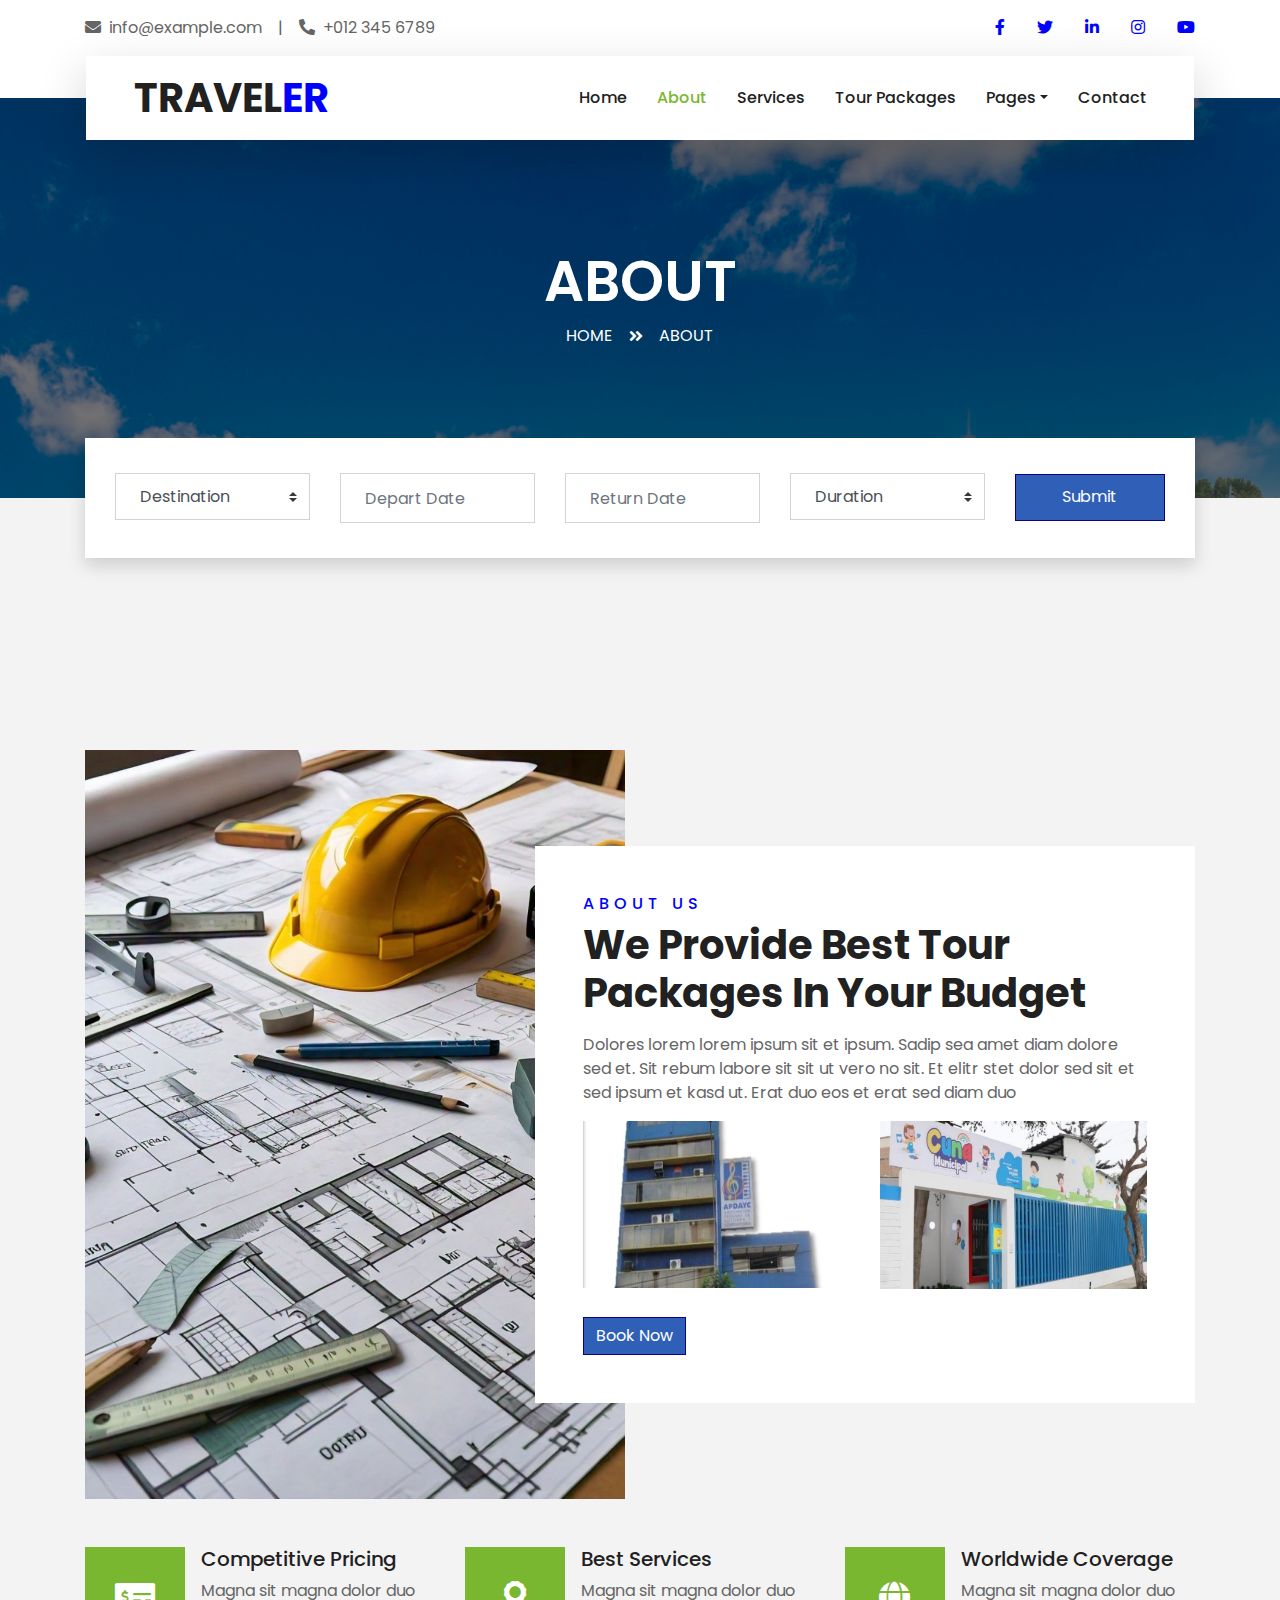
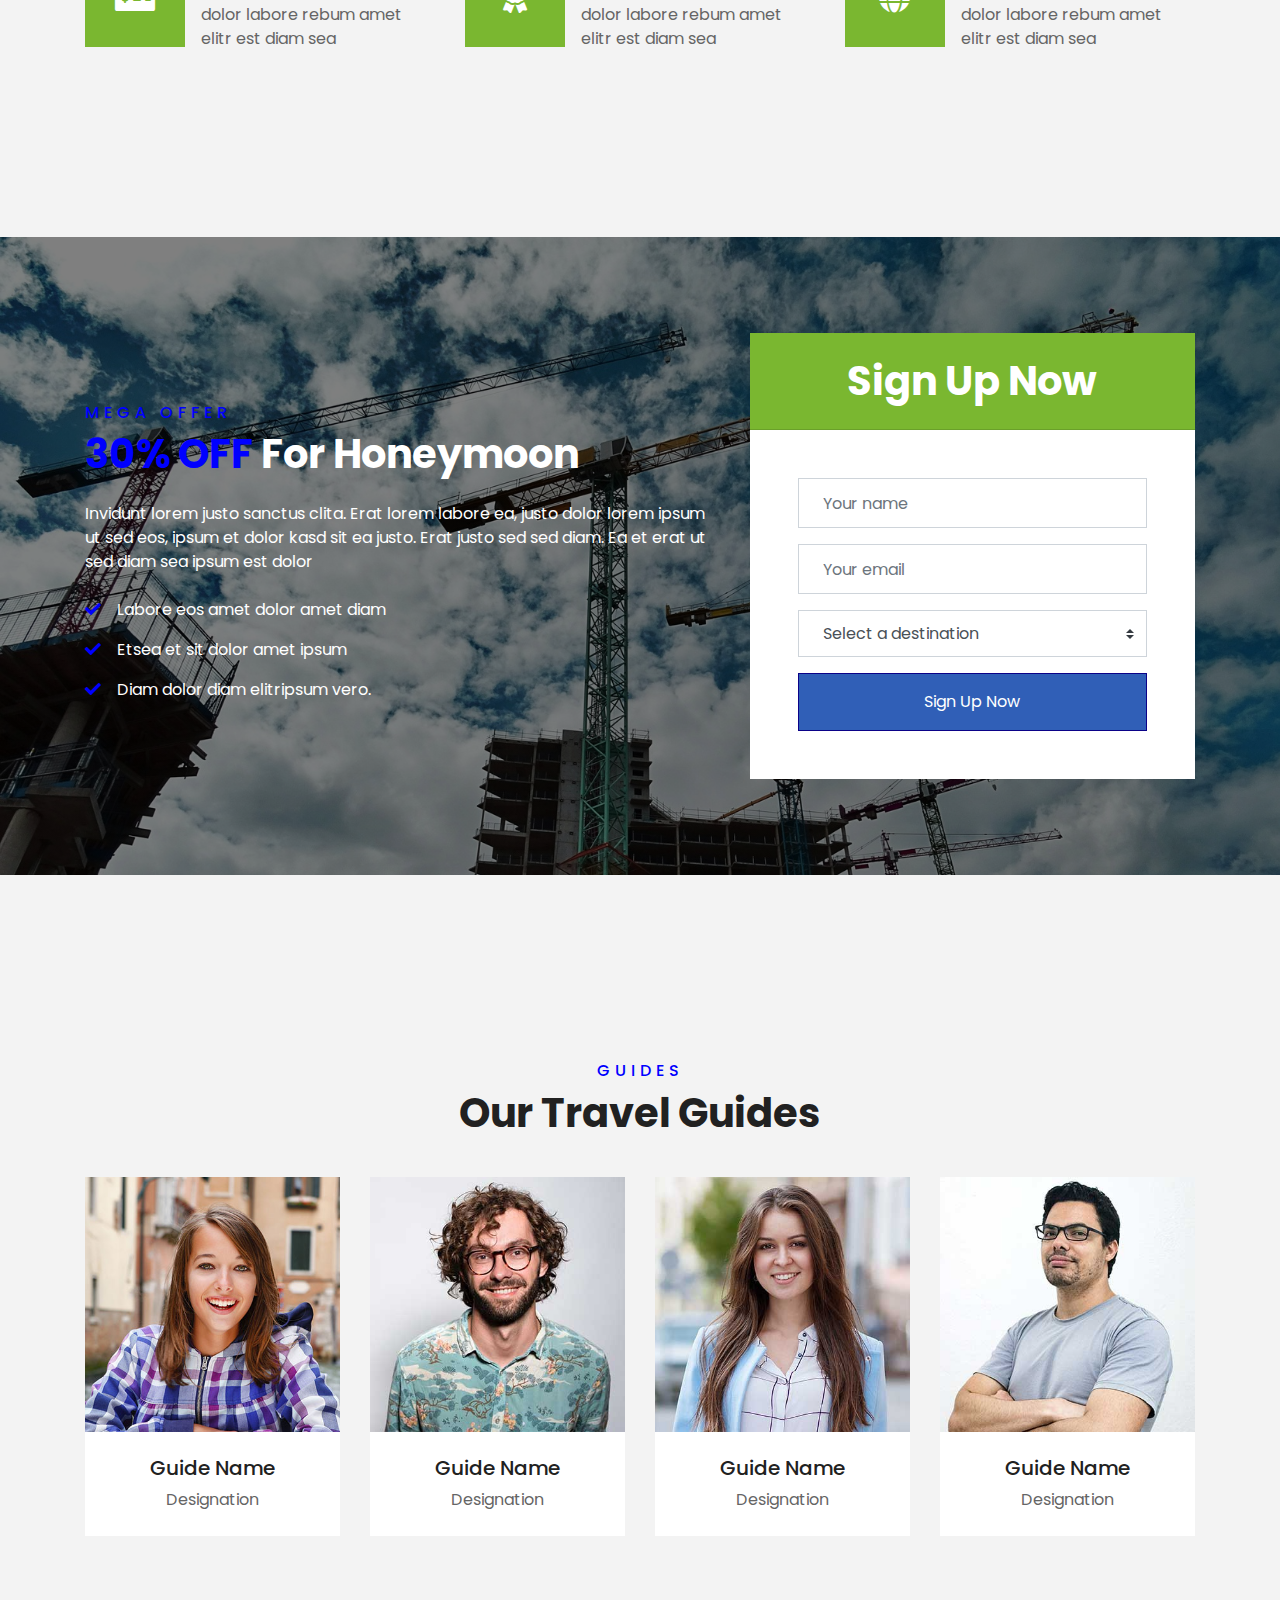
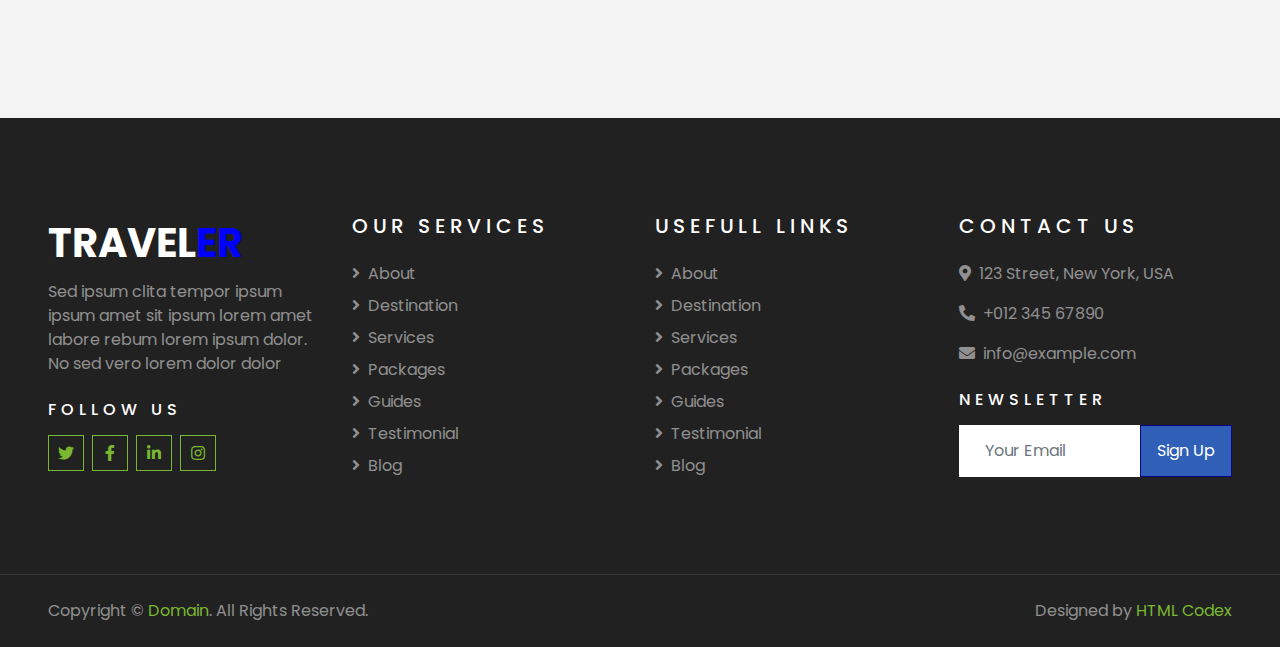
<file: JRG/about.html>
<!DOCTYPE html>
<html lang="en">

<head>
    <meta charset="utf-8">
    <title>TRAVELER - Free Travel Website Template</title>
    <meta content="width=device-width, initial-scale=1.0" name="viewport">
    <meta content="Free HTML Templates" name="keywords">
    <meta content="Free HTML Templates" name="description">

    <!-- Favicon -->
    <link href="img/favicon.ico" rel="icon">

    <!-- Google Web Fonts -->
    <link rel="preconnect" href="https://fonts.gstatic.com">
    <link href="https://fonts.googleapis.com/css2?family=Poppins:wght@400;500;600;700&display=swap" rel="stylesheet"> 

    <!-- Font Awesome -->
    <link href="https://cdnjs.cloudflare.com/ajax/libs/font-awesome/5.10.0/css/all.min.css" rel="stylesheet">

    <!-- Libraries Stylesheet -->
    <link href="lib/owlcarousel/assets/owl.carousel.min.css" rel="stylesheet">
    <link href="lib/tempusdominus/css/tempusdominus-bootstrap-4.min.css" rel="stylesheet" />

    <!-- Customized Bootstrap Stylesheet -->
    <link href="css/style.css" rel="stylesheet">
</head>

<body>
    <!-- Topbar Start -->
    <div class="container-fluid bg-light pt-3 d-none d-lg-block">
        <div class="container">
            <div class="row">
                <div class="col-lg-6 text-center text-lg-left mb-2 mb-lg-0">
                    <div class="d-inline-flex align-items-center">
                        <p><i class="fa fa-envelope mr-2"></i>info@example.com</p>
                        <p class="text-body px-3">|</p>
                        <p><i class="fa fa-phone-alt mr-2"></i>+012 345 6789</p>
                    </div>
                </div>
                <div class="col-lg-6 text-center text-lg-right">
                    <div class="d-inline-flex align-items-center">
                        <a class="text-primary px-3" href="">
                            <i class="fab fa-facebook-f"></i>
                        </a>
                        <a class="text-primary px-3" href="">
                            <i class="fab fa-twitter"></i>
                        </a>
                        <a class="text-primary px-3" href="">
                            <i class="fab fa-linkedin-in"></i>
                        </a>
                        <a class="text-primary px-3" href="">
                            <i class="fab fa-instagram"></i>
                        </a>
                        <a class="text-primary pl-3" href="">
                            <i class="fab fa-youtube"></i>
                        </a>
                    </div>
                </div>
            </div>
        </div>
    </div>
    <!-- Topbar End -->


    <!-- Navbar Start -->
    <div class="container-fluid position-relative nav-bar p-0">
        <div class="container-lg position-relative p-0 px-lg-3" style="z-index: 9;">
            <nav class="navbar navbar-expand-lg bg-light navbar-light shadow-lg py-3 py-lg-0 pl-3 pl-lg-5">
                <a href="" class="navbar-brand">
                    <h1 class="m-0 text-primary"><span class="text-dark">TRAVEL</span>ER</h1>
                </a>
                <button type="button" class="navbar-toggler" data-toggle="collapse" data-target="#navbarCollapse">
                    <span class="navbar-toggler-icon"></span>
                </button>
                <div class="collapse navbar-collapse justify-content-between px-3" id="navbarCollapse">
                    <div class="navbar-nav ml-auto py-0">
                        <a href="index.html" class="nav-item nav-link">Home</a>
                        <a href="about.html" class="nav-item nav-link active">About</a>
                        <a href="service.html" class="nav-item nav-link">Services</a>
                        <a href="package.html" class="nav-item nav-link">Tour Packages</a>
                        <div class="nav-item dropdown">
                            <a href="#" class="nav-link dropdown-toggle" data-toggle="dropdown">Pages</a>
                            <div class="dropdown-menu border-0 rounded-0 m-0">
                                <a href="blog.html" class="dropdown-item">Blog Grid</a>
                                <a href="single.html" class="dropdown-item">Blog Detail</a>
                                <a href="destination.html" class="dropdown-item">Destination</a>
                                <a href="guide.html" class="dropdown-item">Travel Guides</a>
                                <a href="testimonial.html" class="dropdown-item">Testimonial</a>
                            </div>
                        </div>
                        <a href="contact.html" class="nav-item nav-link">Contact</a>
                    </div>
                </div>
            </nav>
        </div>
    </div>
    <!-- Navbar End -->


    <!-- Header Start -->
    <div class="container-fluid page-header">
        <div class="container">
            <div class="d-flex flex-column align-items-center justify-content-center" style="min-height: 400px">
                <h3 class="display-4 text-white text-uppercase">About</h3>
                <div class="d-inline-flex text-white">
                    <p class="m-0 text-uppercase"><a class="text-white" href="">Home</a></p>
                    <i class="fa fa-angle-double-right pt-1 px-3"></i>
                    <p class="m-0 text-uppercase">About</p>
                </div>
            </div>
        </div>
    </div>
    <!-- Header End -->


    <!-- Booking Start -->
    <div class="container-fluid booking mt-5 pb-5">
        <div class="container pb-5">
            <div class="bg-light shadow" style="padding: 30px;">
                <div class="row align-items-center" style="min-height: 60px;">
                    <div class="col-md-10">
                        <div class="row">
                            <div class="col-md-3">
                                <div class="mb-3 mb-md-0">
                                    <select class="custom-select px-4" style="height: 47px;">
                                        <option selected>Destination</option>
                                        <option value="1">Destination 1</option>
                                        <option value="2">Destination 1</option>
                                        <option value="3">Destination 1</option>
                                    </select>
                                </div>
                            </div>
                            <div class="col-md-3">
                                <div class="mb-3 mb-md-0">
                                    <div class="date" id="date1" data-target-input="nearest">
                                        <input type="text" class="form-control p-4 datetimepicker-input" placeholder="Depart Date" data-target="#date1" data-toggle="datetimepicker"/>
                                    </div>
                                </div>
                            </div>
                            <div class="col-md-3">
                                <div class="mb-3 mb-md-0">
                                    <div class="date" id="date2" data-target-input="nearest">
                                        <input type="text" class="form-control p-4 datetimepicker-input" placeholder="Return Date" data-target="#date2" data-toggle="datetimepicker"/>
                                    </div>
                                </div>
                            </div>
                            <div class="col-md-3">
                                <div class="mb-3 mb-md-0">
                                    <select class="custom-select px-4" style="height: 47px;">
                                        <option selected>Duration</option>
                                        <option value="1">Duration 1</option>
                                        <option value="2">Duration 1</option>
                                        <option value="3">Duration 1</option>
                                    </select>
                                </div>
                            </div>
                        </div>
                    </div>
                    <div class="col-md-2">
                        <button class="btn btn-primary btn-block" type="submit" style="height: 47px; margin-top: -2px;">Submit</button>
                    </div>
                </div>
            </div>
        </div>
    </div>
    <!-- Booking End -->


    <!-- About Start -->
    <div class="container-fluid py-5">
        <div class="container pt-5">
            <div class="row">
                <div class="col-lg-6" style="min-height: 500px;">
                    <div class="position-relative h-100">
                        <img class="position-absolute w-100 h-100" src="img/about.jpg" style="object-fit: cover;">
                    </div>
                </div>
                <div class="col-lg-6 pt-5 pb-lg-5">
                    <div class="about-text bg-white p-4 p-lg-5 my-lg-5">
                        <h6 class="text-primary text-uppercase" style="letter-spacing: 5px;">About Us</h6>
                        <h1 class="mb-3">We Provide Best Tour Packages In Your Budget</h1>
                        <p>Dolores lorem lorem ipsum sit et ipsum. Sadip sea amet diam dolore sed et. Sit rebum labore sit sit ut vero no sit. Et elitr stet dolor sed sit et sed ipsum et kasd ut. Erat duo eos et erat sed diam duo</p>
                        <div class="row mb-4">
                            <div class="col-6">
                                <img class="img-fluid" src="img/about-1.jpg" alt="">
                            </div>
                            <div class="col-6">
                                <img class="img-fluid" src="img/about-2.jpg" alt="">
                            </div>
                        </div>
                        <a href="" class="btn btn-primary mt-1">Book Now</a>
                    </div>
                </div>
            </div>
        </div>
    </div>
    <!-- About End -->


    <!-- Feature Start -->
    <div class="container-fluid pb-5">
        <div class="container pb-5">
            <div class="row">
                <div class="col-md-4">
                    <div class="d-flex mb-4 mb-lg-0">
                        <div class="d-flex flex-shrink-0 align-items-center justify-content-center bg-primary mr-3" style="height: 100px; width: 100px;">
                            <i class="fa fa-2x fa-money-check-alt text-white"></i>
                        </div>
                        <div class="d-flex flex-column">
                            <h5 class="">Competitive Pricing</h5>
                            <p class="m-0">Magna sit magna dolor duo dolor labore rebum amet elitr est diam sea</p>
                        </div>
                    </div>
                </div>
                <div class="col-md-4">
                    <div class="d-flex mb-4 mb-lg-0">
                        <div class="d-flex flex-shrink-0 align-items-center justify-content-center bg-primary mr-3" style="height: 100px; width: 100px;">
                            <i class="fa fa-2x fa-award text-white"></i>
                        </div>
                        <div class="d-flex flex-column">
                            <h5 class="">Best Services</h5>
                            <p class="m-0">Magna sit magna dolor duo dolor labore rebum amet elitr est diam sea</p>
                        </div>
                    </div>
                </div>
                <div class="col-md-4">
                    <div class="d-flex mb-4 mb-lg-0">
                        <div class="d-flex flex-shrink-0 align-items-center justify-content-center bg-primary mr-3" style="height: 100px; width: 100px;">
                            <i class="fa fa-2x fa-globe text-white"></i>
                        </div>
                        <div class="d-flex flex-column">
                            <h5 class="">Worldwide Coverage</h5>
                            <p class="m-0">Magna sit magna dolor duo dolor labore rebum amet elitr est diam sea</p>
                        </div>
                    </div>
                </div>
            </div>
        </div>
    </div>
    <!-- Feature End -->


    <!-- Registration Start -->
    <div class="container-fluid bg-registration py-5" style="margin: 90px 0;">
        <div class="container py-5">
            <div class="row align-items-center">
                <div class="col-lg-7 mb-5 mb-lg-0">
                    <div class="mb-4">
                        <h6 class="text-primary text-uppercase" style="letter-spacing: 5px;">Mega Offer</h6>
                        <h1 class="text-white"><span class="text-primary">30% OFF</span> For Honeymoon</h1>
                    </div>
                    <p class="text-white">Invidunt lorem justo sanctus clita. Erat lorem labore ea, justo dolor lorem ipsum ut sed eos,
                        ipsum et dolor kasd sit ea justo. Erat justo sed sed diam. Ea et erat ut sed diam sea ipsum est
                        dolor</p>
                    <ul class="list-inline text-white m-0">
                        <li class="py-2"><i class="fa fa-check text-primary mr-3"></i>Labore eos amet dolor amet diam</li>
                        <li class="py-2"><i class="fa fa-check text-primary mr-3"></i>Etsea et sit dolor amet ipsum</li>
                        <li class="py-2"><i class="fa fa-check text-primary mr-3"></i>Diam dolor diam elitripsum vero.</li>
                    </ul>
                </div>
                <div class="col-lg-5">
                    <div class="card border-0">
                        <div class="card-header bg-primary text-center p-4">
                            <h1 class="text-white m-0">Sign Up Now</h1>
                        </div>
                        <div class="card-body rounded-bottom bg-white p-5">
                            <form>
                                <div class="form-group">
                                    <input type="text" class="form-control p-4" placeholder="Your name" required="required" />
                                </div>
                                <div class="form-group">
                                    <input type="email" class="form-control p-4" placeholder="Your email" required="required" />
                                </div>
                                <div class="form-group">
                                    <select class="custom-select px-4" style="height: 47px;">
                                        <option selected>Select a destination</option>
                                        <option value="1">destination 1</option>
                                        <option value="2">destination 1</option>
                                        <option value="3">destination 1</option>
                                    </select>
                                </div>
                                <div>
                                    <button class="btn btn-primary btn-block py-3" type="submit">Sign Up Now</button>
                                </div>
                            </form>
                        </div>
                    </div>
                </div>
            </div>
        </div>
    </div>
    <!-- Registration End -->


    <!-- Team Start -->
    <div class="container-fluid py-5">
        <div class="container pt-5 pb-3">
            <div class="text-center mb-3 pb-3">
                <h6 class="text-primary text-uppercase" style="letter-spacing: 5px;">Guides</h6>
                <h1>Our Travel Guides</h1>
            </div>
            <div class="row">
                <div class="col-lg-3 col-md-4 col-sm-6 pb-1">
                    <div class="team-item bg-white mb-4">
                        <div class="team-img position-relative overflow-hidden">
                            <img class="img-fluid w-100" src="img/team-1.jpg" alt="">
                            <div class="team-social">
                                <a class="btn btn-outline-primary btn-square" href=""><i class="fab fa-twitter"></i></a>
                                <a class="btn btn-outline-primary btn-square" href=""><i class="fab fa-facebook-f"></i></a>
                                <a class="btn btn-outline-primary btn-square" href=""><i class="fab fa-instagram"></i></a>
                                <a class="btn btn-outline-primary btn-square" href=""><i class="fab fa-linkedin-in"></i></a>
                            </div>
                        </div>
                        <div class="text-center py-4">
                            <h5 class="text-truncate">Guide Name</h5>
                            <p class="m-0">Designation</p>
                        </div>
                    </div>
                </div>
                <div class="col-lg-3 col-md-4 col-sm-6 pb-1">
                    <div class="team-item bg-white mb-4">
                        <div class="team-img position-relative overflow-hidden">
                            <img class="img-fluid w-100" src="img/team-2.jpg" alt="">
                            <div class="team-social">
                                <a class="btn btn-outline-primary btn-square" href=""><i class="fab fa-twitter"></i></a>
                                <a class="btn btn-outline-primary btn-square" href=""><i class="fab fa-facebook-f"></i></a>
                                <a class="btn btn-outline-primary btn-square" href=""><i class="fab fa-instagram"></i></a>
                                <a class="btn btn-outline-primary btn-square" href=""><i class="fab fa-linkedin-in"></i></a>
                            </div>
                        </div>
                        <div class="text-center py-4">
                            <h5 class="text-truncate">Guide Name</h5>
                            <p class="m-0">Designation</p>
                        </div>
                    </div>
                </div>
                <div class="col-lg-3 col-md-4 col-sm-6 pb-1">
                    <div class="team-item bg-white mb-4">
                        <div class="team-img position-relative overflow-hidden">
                            <img class="img-fluid w-100" src="img/team-3.jpg" alt="">
                            <div class="team-social">
                                <a class="btn btn-outline-primary btn-square" href=""><i class="fab fa-twitter"></i></a>
                                <a class="btn btn-outline-primary btn-square" href=""><i class="fab fa-facebook-f"></i></a>
                                <a class="btn btn-outline-primary btn-square" href=""><i class="fab fa-instagram"></i></a>
                                <a class="btn btn-outline-primary btn-square" href=""><i class="fab fa-linkedin-in"></i></a>
                            </div>
                        </div>
                        <div class="text-center py-4">
                            <h5 class="text-truncate">Guide Name</h5>
                            <p class="m-0">Designation</p>
                        </div>
                    </div>
                </div>
                <div class="col-lg-3 col-md-4 col-sm-6 pb-1">
                    <div class="team-item bg-white mb-4">
                        <div class="team-img position-relative overflow-hidden">
                            <img class="img-fluid w-100" src="img/team-4.jpg" alt="">
                            <div class="team-social">
                                <a class="btn btn-outline-primary btn-square" href=""><i class="fab fa-twitter"></i></a>
                                <a class="btn btn-outline-primary btn-square" href=""><i class="fab fa-facebook-f"></i></a>
                                <a class="btn btn-outline-primary btn-square" href=""><i class="fab fa-instagram"></i></a>
                                <a class="btn btn-outline-primary btn-square" href=""><i class="fab fa-linkedin-in"></i></a>
                            </div>
                        </div>
                        <div class="text-center py-4">
                            <h5 class="text-truncate">Guide Name</h5>
                            <p class="m-0">Designation</p>
                        </div>
                    </div>
                </div>
            </div>
        </div>
    </div>
    <!-- Team End -->


    <!-- Footer Start -->
    <div class="container-fluid bg-dark text-white-50 py-5 px-sm-3 px-lg-5" style="margin-top: 90px;">
        <div class="row pt-5">
            <div class="col-lg-3 col-md-6 mb-5">
                <a href="" class="navbar-brand">
                    <h1 class="text-primary"><span class="text-white">TRAVEL</span>ER</h1>
                </a>
                <p>Sed ipsum clita tempor ipsum ipsum amet sit ipsum lorem amet labore rebum lorem ipsum dolor. No sed vero lorem dolor dolor</p>
                <h6 class="text-white text-uppercase mt-4 mb-3" style="letter-spacing: 5px;">Follow Us</h6>
                <div class="d-flex justify-content-start">
                    <a class="btn btn-outline-primary btn-square mr-2" href="#"><i class="fab fa-twitter"></i></a>
                    <a class="btn btn-outline-primary btn-square mr-2" href="#"><i class="fab fa-facebook-f"></i></a>
                    <a class="btn btn-outline-primary btn-square mr-2" href="#"><i class="fab fa-linkedin-in"></i></a>
                    <a class="btn btn-outline-primary btn-square" href="#"><i class="fab fa-instagram"></i></a>
                </div>
            </div>
            <div class="col-lg-3 col-md-6 mb-5">
                <h5 class="text-white text-uppercase mb-4" style="letter-spacing: 5px;">Our Services</h5>
                <div class="d-flex flex-column justify-content-start">
                    <a class="text-white-50 mb-2" href="#"><i class="fa fa-angle-right mr-2"></i>About</a>
                    <a class="text-white-50 mb-2" href="#"><i class="fa fa-angle-right mr-2"></i>Destination</a>
                    <a class="text-white-50 mb-2" href="#"><i class="fa fa-angle-right mr-2"></i>Services</a>
                    <a class="text-white-50 mb-2" href="#"><i class="fa fa-angle-right mr-2"></i>Packages</a>
                    <a class="text-white-50 mb-2" href="#"><i class="fa fa-angle-right mr-2"></i>Guides</a>
                    <a class="text-white-50 mb-2" href="#"><i class="fa fa-angle-right mr-2"></i>Testimonial</a>
                    <a class="text-white-50" href="#"><i class="fa fa-angle-right mr-2"></i>Blog</a>
                </div>
            </div>
            <div class="col-lg-3 col-md-6 mb-5">
                <h5 class="text-white text-uppercase mb-4" style="letter-spacing: 5px;">Usefull Links</h5>
                <div class="d-flex flex-column justify-content-start">
                    <a class="text-white-50 mb-2" href="#"><i class="fa fa-angle-right mr-2"></i>About</a>
                    <a class="text-white-50 mb-2" href="#"><i class="fa fa-angle-right mr-2"></i>Destination</a>
                    <a class="text-white-50 mb-2" href="#"><i class="fa fa-angle-right mr-2"></i>Services</a>
                    <a class="text-white-50 mb-2" href="#"><i class="fa fa-angle-right mr-2"></i>Packages</a>
                    <a class="text-white-50 mb-2" href="#"><i class="fa fa-angle-right mr-2"></i>Guides</a>
                    <a class="text-white-50 mb-2" href="#"><i class="fa fa-angle-right mr-2"></i>Testimonial</a>
                    <a class="text-white-50" href="#"><i class="fa fa-angle-right mr-2"></i>Blog</a>
                </div>
            </div>
            <div class="col-lg-3 col-md-6 mb-5">
                <h5 class="text-white text-uppercase mb-4" style="letter-spacing: 5px;">Contact Us</h5>
                <p><i class="fa fa-map-marker-alt mr-2"></i>123 Street, New York, USA</p>
                <p><i class="fa fa-phone-alt mr-2"></i>+012 345 67890</p>
                <p><i class="fa fa-envelope mr-2"></i>info@example.com</p>
                <h6 class="text-white text-uppercase mt-4 mb-3" style="letter-spacing: 5px;">Newsletter</h6>
                <div class="w-100">
                    <div class="input-group">
                        <input type="text" class="form-control border-light" style="padding: 25px;" placeholder="Your Email">
                        <div class="input-group-append">
                            <button class="btn btn-primary px-3">Sign Up</button>
                        </div>
                    </div>
                </div>
            </div>
        </div>
    </div>
    <div class="container-fluid bg-dark text-white border-top py-4 px-sm-3 px-md-5" style="border-color: rgba(256, 256, 256, .1) !important;">
        <div class="row">
            <div class="col-lg-6 text-center text-md-left mb-3 mb-md-0">
                <p class="m-0 text-white-50">Copyright &copy; <a href="#">Domain</a>. All Rights Reserved.</a>
                </p>
            </div>
            <div class="col-lg-6 text-center text-md-right">
                <p class="m-0 text-white-50">Designed by <a href="https://htmlcodex.com">HTML Codex</a>
                </p>
            </div>
        </div>
    </div>
    <!-- Footer End -->


    <!-- Back to Top -->
    <a href="#" class="btn btn-lg btn-primary btn-lg-square back-to-top"><i class="fa fa-angle-double-up"></i></a>


    <!-- JavaScript Libraries -->
    <script src="https://code.jquery.com/jquery-3.4.1.min.js"></script>
    <script src="https://stackpath.bootstrapcdn.com/bootstrap/4.4.1/js/bootstrap.bundle.min.js"></script>
    <script src="lib/easing/easing.min.js"></script>
    <script src="lib/owlcarousel/owl.carousel.min.js"></script>
    <script src="lib/tempusdominus/js/moment.min.js"></script>
    <script src="lib/tempusdominus/js/moment-timezone.min.js"></script>
    <script src="lib/tempusdominus/js/tempusdominus-bootstrap-4.min.js"></script>

    <!-- Contact Javascript File -->
    <script src="mail/jqBootstrapValidation.min.js"></script>
    <script src="mail/contact.js"></script>

    <!-- Template Javascript -->
    <script src="js/main.js"></script>
</body>

</html>
</file>
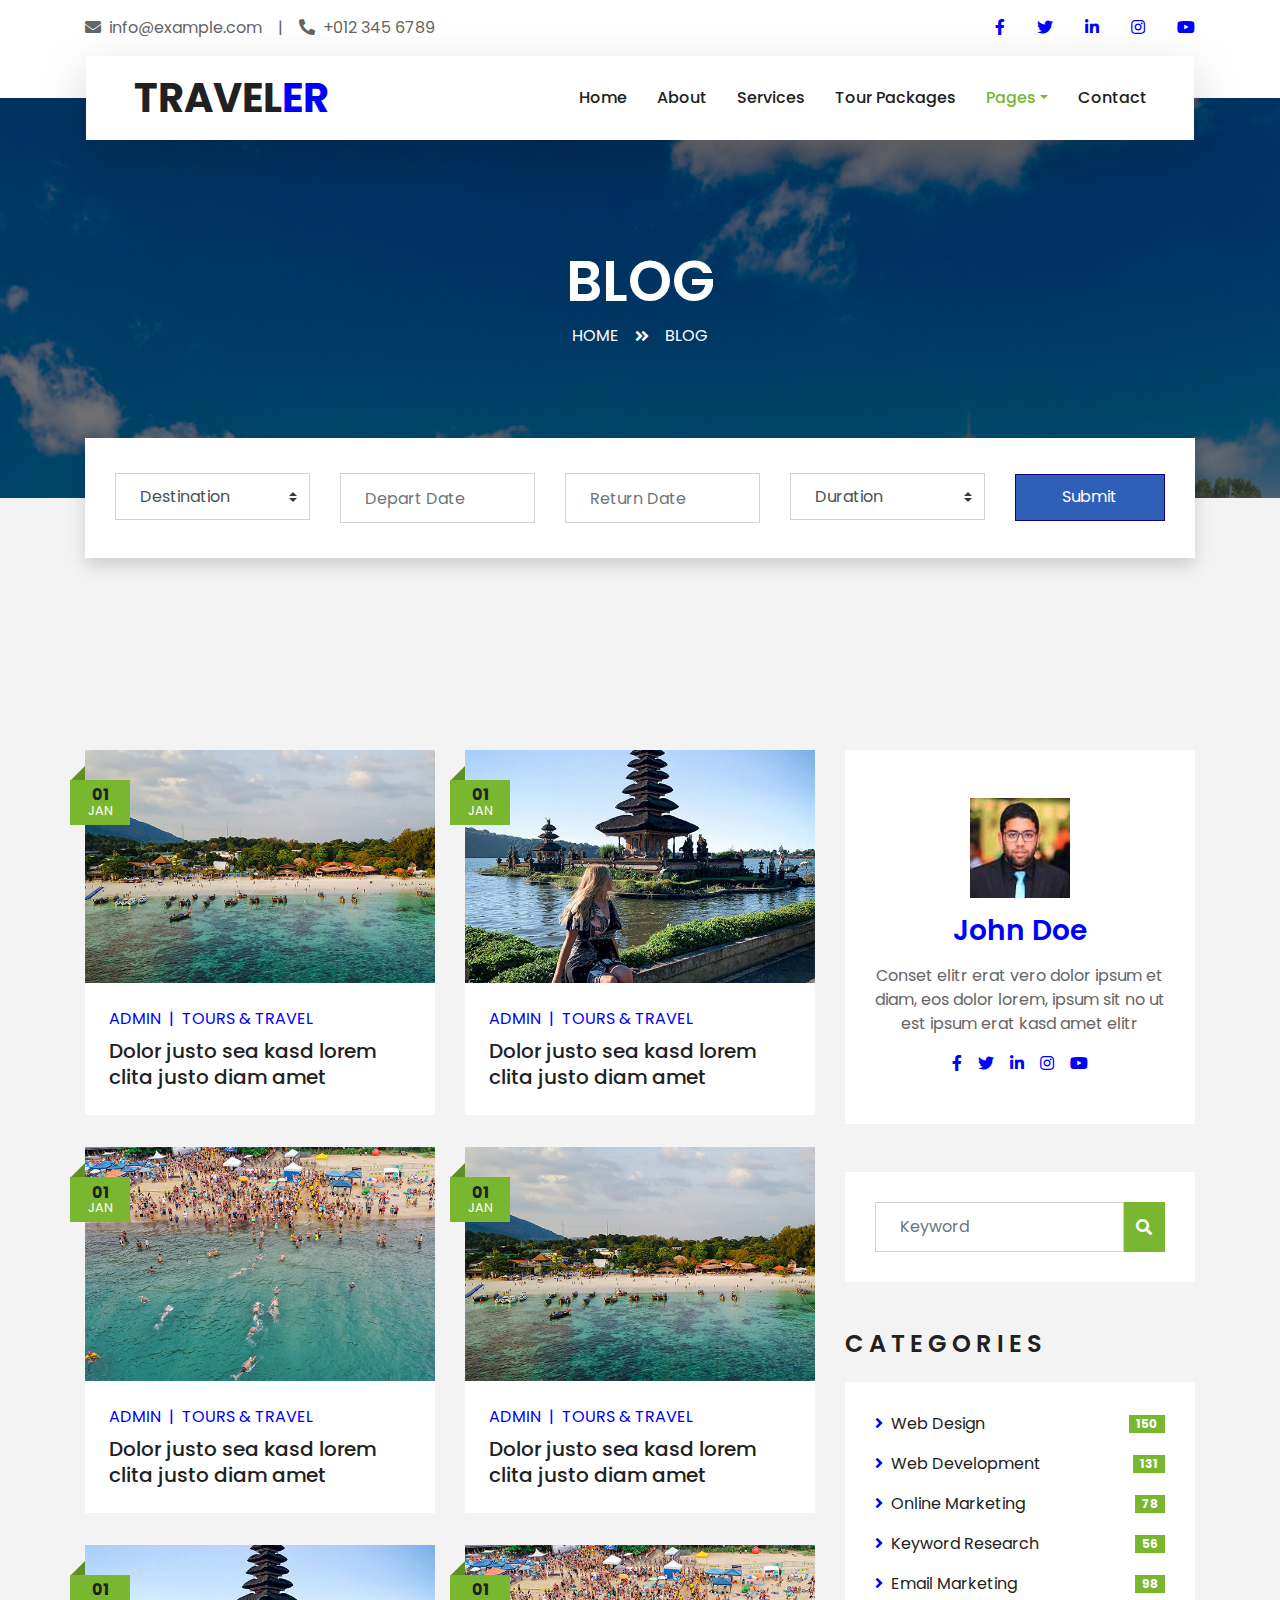
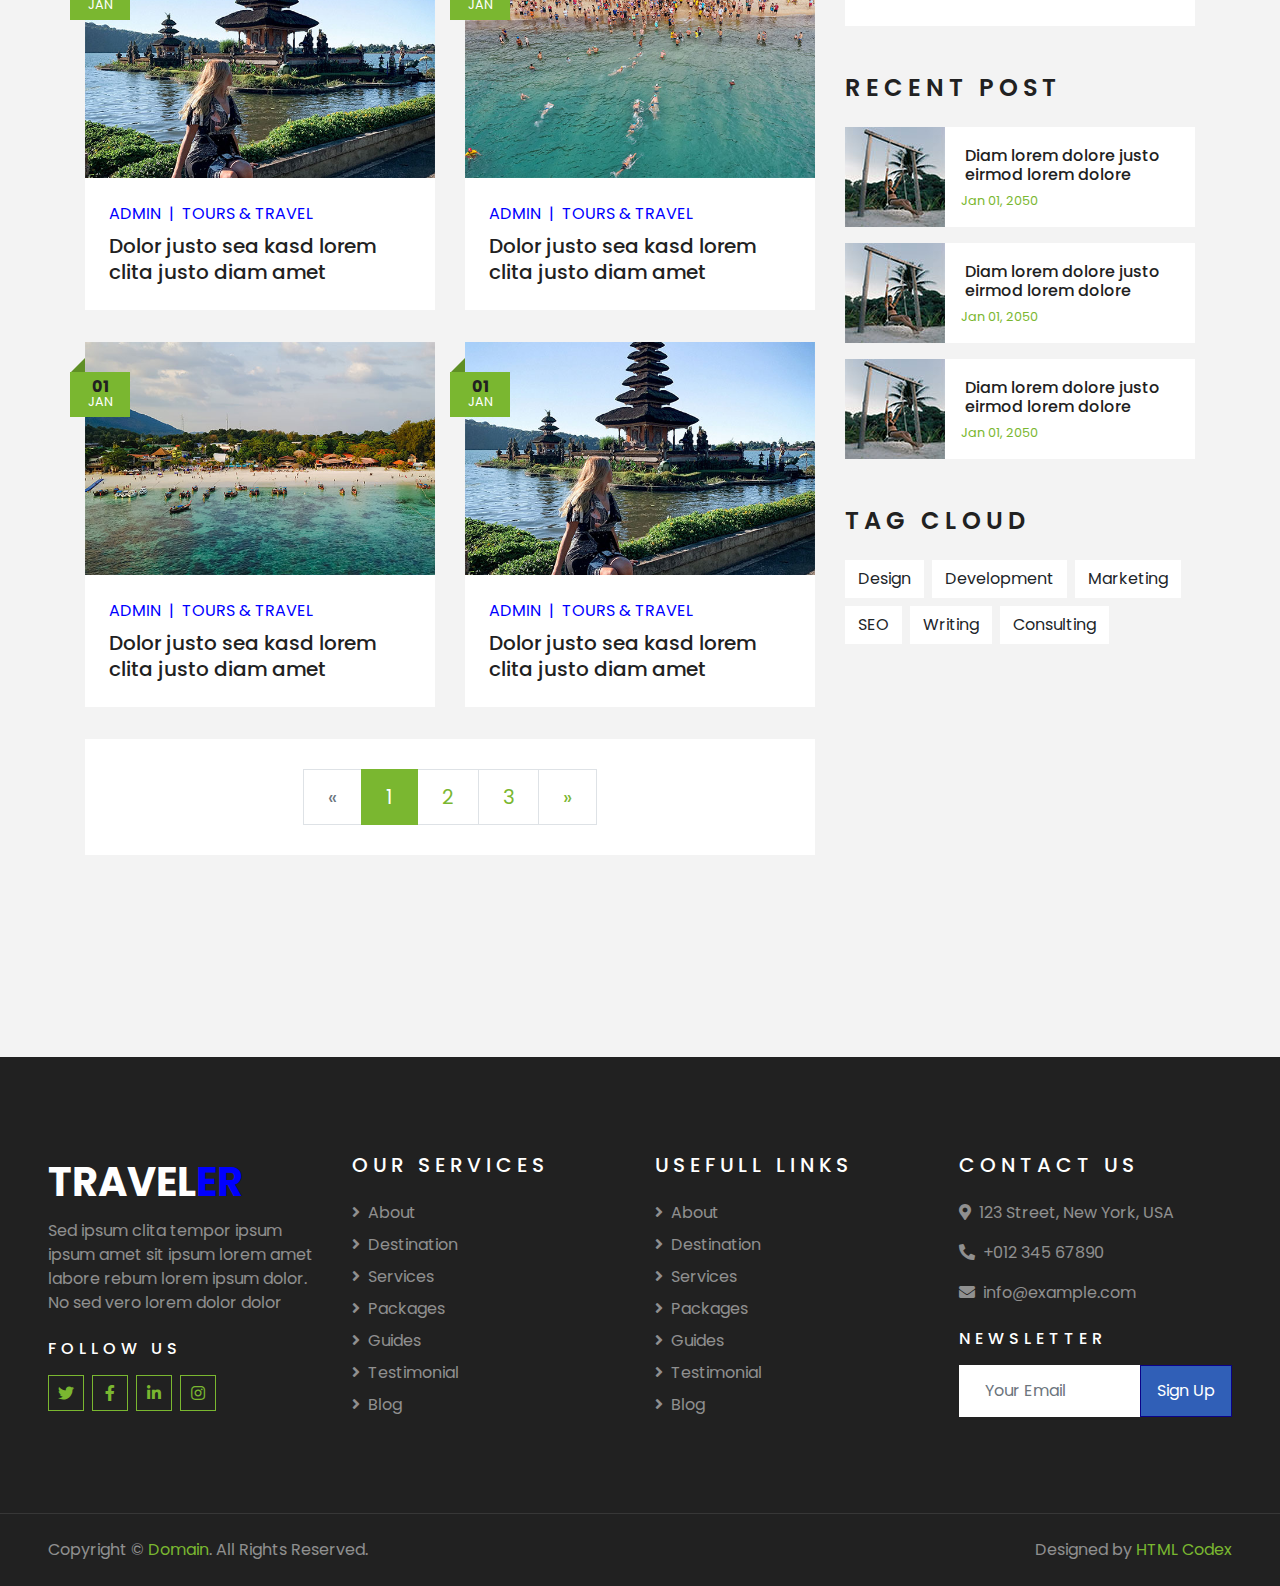
<file: JRG/blog.html>
<!DOCTYPE html>
<html lang="en">

<head>
    <meta charset="utf-8">
    <title>TRAVELER - Free Travel Website Template</title>
    <meta content="width=device-width, initial-scale=1.0" name="viewport">
    <meta content="Free HTML Templates" name="keywords">
    <meta content="Free HTML Templates" name="description">

    <!-- Favicon -->
    <link href="img/favicon.ico" rel="icon">

    <!-- Google Web Fonts -->
    <link rel="preconnect" href="https://fonts.gstatic.com">
    <link href="https://fonts.googleapis.com/css2?family=Poppins:wght@400;500;600;700&display=swap" rel="stylesheet"> 

    <!-- Font Awesome -->
    <link href="https://cdnjs.cloudflare.com/ajax/libs/font-awesome/5.10.0/css/all.min.css" rel="stylesheet">

    <!-- Libraries Stylesheet -->
    <link href="lib/owlcarousel/assets/owl.carousel.min.css" rel="stylesheet">
    <link href="lib/tempusdominus/css/tempusdominus-bootstrap-4.min.css" rel="stylesheet" />

    <!-- Customized Bootstrap Stylesheet -->
    <link href="css/style.css" rel="stylesheet">
</head>

<body>
    <!-- Topbar Start -->
    <div class="container-fluid bg-light pt-3 d-none d-lg-block">
        <div class="container">
            <div class="row">
                <div class="col-lg-6 text-center text-lg-left mb-2 mb-lg-0">
                    <div class="d-inline-flex align-items-center">
                        <p><i class="fa fa-envelope mr-2"></i>info@example.com</p>
                        <p class="text-body px-3">|</p>
                        <p><i class="fa fa-phone-alt mr-2"></i>+012 345 6789</p>
                    </div>
                </div>
                <div class="col-lg-6 text-center text-lg-right">
                    <div class="d-inline-flex align-items-center">
                        <a class="text-primary px-3" href="">
                            <i class="fab fa-facebook-f"></i>
                        </a>
                        <a class="text-primary px-3" href="">
                            <i class="fab fa-twitter"></i>
                        </a>
                        <a class="text-primary px-3" href="">
                            <i class="fab fa-linkedin-in"></i>
                        </a>
                        <a class="text-primary px-3" href="">
                            <i class="fab fa-instagram"></i>
                        </a>
                        <a class="text-primary pl-3" href="">
                            <i class="fab fa-youtube"></i>
                        </a>
                    </div>
                </div>
            </div>
        </div>
    </div>
    <!-- Topbar End -->


    <!-- Navbar Start -->
    <div class="container-fluid position-relative nav-bar p-0">
        <div class="container-lg position-relative p-0 px-lg-3" style="z-index: 9;">
            <nav class="navbar navbar-expand-lg bg-light navbar-light shadow-lg py-3 py-lg-0 pl-3 pl-lg-5">
                <a href="" class="navbar-brand">
                    <h1 class="m-0 text-primary"><span class="text-dark">TRAVEL</span>ER</h1>
                </a>
                <button type="button" class="navbar-toggler" data-toggle="collapse" data-target="#navbarCollapse">
                    <span class="navbar-toggler-icon"></span>
                </button>
                <div class="collapse navbar-collapse justify-content-between px-3" id="navbarCollapse">
                    <div class="navbar-nav ml-auto py-0">
                        <a href="index.html" class="nav-item nav-link">Home</a>
                        <a href="about.html" class="nav-item nav-link">About</a>
                        <a href="service.html" class="nav-item nav-link">Services</a>
                        <a href="package.html" class="nav-item nav-link">Tour Packages</a>
                        <div class="nav-item dropdown">
                            <a href="#" class="nav-link dropdown-toggle active" data-toggle="dropdown">Pages</a>
                            <div class="dropdown-menu border-0 rounded-0 m-0">
                                <a href="blog.html" class="dropdown-item active">Blog Grid</a>
                                <a href="single.html" class="dropdown-item">Blog Detail</a>
                                <a href="destination.html" class="dropdown-item">Destination</a>
                                <a href="guide.html" class="dropdown-item">Travel Guides</a>
                                <a href="testimonial.html" class="dropdown-item">Testimonial</a>
                            </div>
                        </div>
                        <a href="contact.html" class="nav-item nav-link">Contact</a>
                    </div>
                </div>
            </nav>
        </div>
    </div>
    <!-- Navbar End -->


    <!-- Header Start -->
    <div class="container-fluid page-header">
        <div class="container">
            <div class="d-flex flex-column align-items-center justify-content-center" style="min-height: 400px">
                <h3 class="display-4 text-white text-uppercase">Blog</h3>
                <div class="d-inline-flex text-white">
                    <p class="m-0 text-uppercase"><a class="text-white" href="">Home</a></p>
                    <i class="fa fa-angle-double-right pt-1 px-3"></i>
                    <p class="m-0 text-uppercase">Blog</p>
                </div>
            </div>
        </div>
    </div>
    <!-- Header End -->


    <!-- Booking Start -->
    <div class="container-fluid booking mt-5 pb-5">
        <div class="container pb-5">
            <div class="bg-light shadow" style="padding: 30px;">
                <div class="row align-items-center" style="min-height: 60px;">
                    <div class="col-md-10">
                        <div class="row">
                            <div class="col-md-3">
                                <div class="mb-3 mb-md-0">
                                    <select class="custom-select px-4" style="height: 47px;">
                                        <option selected>Destination</option>
                                        <option value="1">Destination 1</option>
                                        <option value="2">Destination 1</option>
                                        <option value="3">Destination 1</option>
                                    </select>
                                </div>
                            </div>
                            <div class="col-md-3">
                                <div class="mb-3 mb-md-0">
                                    <div class="date" id="date1" data-target-input="nearest">
                                        <input type="text" class="form-control p-4 datetimepicker-input" placeholder="Depart Date" data-target="#date1" data-toggle="datetimepicker"/>
                                    </div>
                                </div>
                            </div>
                            <div class="col-md-3">
                                <div class="mb-3 mb-md-0">
                                    <div class="date" id="date2" data-target-input="nearest">
                                        <input type="text" class="form-control p-4 datetimepicker-input" placeholder="Return Date" data-target="#date2" data-toggle="datetimepicker"/>
                                    </div>
                                </div>
                            </div>
                            <div class="col-md-3">
                                <div class="mb-3 mb-md-0">
                                    <select class="custom-select px-4" style="height: 47px;">
                                        <option selected>Duration</option>
                                        <option value="1">Duration 1</option>
                                        <option value="2">Duration 1</option>
                                        <option value="3">Duration 1</option>
                                    </select>
                                </div>
                            </div>
                        </div>
                    </div>
                    <div class="col-md-2">
                        <button class="btn btn-primary btn-block" type="submit" style="height: 47px; margin-top: -2px;">Submit</button>
                    </div>
                </div>
            </div>
        </div>
    </div>
    <!-- Booking End -->


    <!-- Blog Start -->
    <div class="container-fluid py-5">
        <div class="container py-5">
            <div class="row">
                <div class="col-lg-8">
                    <div class="row pb-3">
                        <div class="col-md-6 mb-4 pb-2">
                            <div class="blog-item">
                                <div class="position-relative">
                                    <img class="img-fluid w-100" src="img/blog-1.jpg" alt="">
                                    <div class="blog-date">
                                        <h6 class="font-weight-bold mb-n1">01</h6>
                                        <small class="text-white text-uppercase">Jan</small>
                                    </div>
                                </div>
                                <div class="bg-white p-4">
                                    <div class="d-flex mb-2">
                                        <a class="text-primary text-uppercase text-decoration-none" href="">Admin</a>
                                        <span class="text-primary px-2">|</span>
                                        <a class="text-primary text-uppercase text-decoration-none" href="">Tours & Travel</a>
                                    </div>
                                    <a class="h5 m-0 text-decoration-none" href="">Dolor justo sea kasd lorem clita justo diam amet</a>
                                </div>
                            </div>
                        </div>
                        <div class="col-md-6 mb-4 pb-2">
                            <div class="blog-item">
                                <div class="position-relative">
                                    <img class="img-fluid w-100" src="img/blog-2.jpg" alt="">
                                    <div class="blog-date">
                                        <h6 class="font-weight-bold mb-n1">01</h6>
                                        <small class="text-white text-uppercase">Jan</small>
                                    </div>
                                </div>
                                <div class="bg-white p-4">
                                    <div class="d-flex mb-2">
                                        <a class="text-primary text-uppercase text-decoration-none" href="">Admin</a>
                                        <span class="text-primary px-2">|</span>
                                        <a class="text-primary text-uppercase text-decoration-none" href="">Tours & Travel</a>
                                    </div>
                                    <a class="h5 m-0 text-decoration-none" href="">Dolor justo sea kasd lorem clita justo diam amet</a>
                                </div>
                            </div>
                        </div>
                        <div class="col-md-6 mb-4 pb-2">
                            <div class="blog-item">
                                <div class="position-relative">
                                    <img class="img-fluid w-100" src="img/blog-3.jpg" alt="">
                                    <div class="blog-date">
                                        <h6 class="font-weight-bold mb-n1">01</h6>
                                        <small class="text-white text-uppercase">Jan</small>
                                    </div>
                                </div>
                                <div class="bg-white p-4">
                                    <div class="d-flex mb-2">
                                        <a class="text-primary text-uppercase text-decoration-none" href="">Admin</a>
                                        <span class="text-primary px-2">|</span>
                                        <a class="text-primary text-uppercase text-decoration-none" href="">Tours & Travel</a>
                                    </div>
                                    <a class="h5 m-0 text-decoration-none" href="">Dolor justo sea kasd lorem clita justo diam amet</a>
                                </div>
                            </div>
                        </div>
                        <div class="col-md-6 mb-4 pb-2">
                            <div class="blog-item">
                                <div class="position-relative">
                                    <img class="img-fluid w-100" src="img/blog-1.jpg" alt="">
                                    <div class="blog-date">
                                        <h6 class="font-weight-bold mb-n1">01</h6>
                                        <small class="text-white text-uppercase">Jan</small>
                                    </div>
                                </div>
                                <div class="bg-white p-4">
                                    <div class="d-flex mb-2">
                                        <a class="text-primary text-uppercase text-decoration-none" href="">Admin</a>
                                        <span class="text-primary px-2">|</span>
                                        <a class="text-primary text-uppercase text-decoration-none" href="">Tours & Travel</a>
                                    </div>
                                    <a class="h5 m-0 text-decoration-none" href="">Dolor justo sea kasd lorem clita justo diam amet</a>
                                </div>
                            </div>
                        </div>
                        <div class="col-md-6 mb-4 pb-2">
                            <div class="blog-item">
                                <div class="position-relative">
                                    <img class="img-fluid w-100" src="img/blog-2.jpg" alt="">
                                    <div class="blog-date">
                                        <h6 class="font-weight-bold mb-n1">01</h6>
                                        <small class="text-white text-uppercase">Jan</small>
                                    </div>
                                </div>
                                <div class="bg-white p-4">
                                    <div class="d-flex mb-2">
                                        <a class="text-primary text-uppercase text-decoration-none" href="">Admin</a>
                                        <span class="text-primary px-2">|</span>
                                        <a class="text-primary text-uppercase text-decoration-none" href="">Tours & Travel</a>
                                    </div>
                                    <a class="h5 m-0 text-decoration-none" href="">Dolor justo sea kasd lorem clita justo diam amet</a>
                                </div>
                            </div>
                        </div>
                        <div class="col-md-6 mb-4 pb-2">
                            <div class="blog-item">
                                <div class="position-relative">
                                    <img class="img-fluid w-100" src="img/blog-3.jpg" alt="">
                                    <div class="blog-date">
                                        <h6 class="font-weight-bold mb-n1">01</h6>
                                        <small class="text-white text-uppercase">Jan</small>
                                    </div>
                                </div>
                                <div class="bg-white p-4">
                                    <div class="d-flex mb-2">
                                        <a class="text-primary text-uppercase text-decoration-none" href="">Admin</a>
                                        <span class="text-primary px-2">|</span>
                                        <a class="text-primary text-uppercase text-decoration-none" href="">Tours & Travel</a>
                                    </div>
                                    <a class="h5 m-0 text-decoration-none" href="">Dolor justo sea kasd lorem clita justo diam amet</a>
                                </div>
                            </div>
                        </div>
                        <div class="col-md-6 mb-4 pb-2">
                            <div class="blog-item">
                                <div class="position-relative">
                                    <img class="img-fluid w-100" src="img/blog-1.jpg" alt="">
                                    <div class="blog-date">
                                        <h6 class="font-weight-bold mb-n1">01</h6>
                                        <small class="text-white text-uppercase">Jan</small>
                                    </div>
                                </div>
                                <div class="bg-white p-4">
                                    <div class="d-flex mb-2">
                                        <a class="text-primary text-uppercase text-decoration-none" href="">Admin</a>
                                        <span class="text-primary px-2">|</span>
                                        <a class="text-primary text-uppercase text-decoration-none" href="">Tours & Travel</a>
                                    </div>
                                    <a class="h5 m-0 text-decoration-none" href="">Dolor justo sea kasd lorem clita justo diam amet</a>
                                </div>
                            </div>
                        </div>
                        <div class="col-md-6 mb-4 pb-2">
                            <div class="blog-item">
                                <div class="position-relative">
                                    <img class="img-fluid w-100" src="img/blog-2.jpg" alt="">
                                    <div class="blog-date">
                                        <h6 class="font-weight-bold mb-n1">01</h6>
                                        <small class="text-white text-uppercase">Jan</small>
                                    </div>
                                </div>
                                <div class="bg-white p-4">
                                    <div class="d-flex mb-2">
                                        <a class="text-primary text-uppercase text-decoration-none" href="">Admin</a>
                                        <span class="text-primary px-2">|</span>
                                        <a class="text-primary text-uppercase text-decoration-none" href="">Tours & Travel</a>
                                    </div>
                                    <a class="h5 m-0 text-decoration-none" href="">Dolor justo sea kasd lorem clita justo diam amet</a>
                                </div>
                            </div>
                        </div>
                        <div class="col-12">
                            <nav aria-label="Page navigation">
                                <ul class="pagination pagination-lg justify-content-center bg-white mb-0" style="padding: 30px;">
                                  <li class="page-item disabled">
                                    <a class="page-link" href="#" aria-label="Previous">
                                      <span aria-hidden="true">&laquo;</span>
                                      <span class="sr-only">Previous</span>
                                    </a>
                                  </li>
                                  <li class="page-item active"><a class="page-link" href="#">1</a></li>
                                  <li class="page-item"><a class="page-link" href="#">2</a></li>
                                  <li class="page-item"><a class="page-link" href="#">3</a></li>
                                  <li class="page-item">
                                    <a class="page-link" href="#" aria-label="Next">
                                      <span aria-hidden="true">&raquo;</span>
                                      <span class="sr-only">Next</span>
                                    </a>
                                  </li>
                                </ul>
                              </nav>
                        </div>
                    </div>
                </div>
    
                <div class="col-lg-4 mt-5 mt-lg-0">
                    <!-- Author Bio -->
                    <div class="d-flex flex-column text-center bg-white mb-5 py-5 px-4">
                        <img src="img/user.jpg" class="img-fluid mx-auto mb-3" style="width: 100px;">
                        <h3 class="text-primary mb-3">John Doe</h3>
                        <p>Conset elitr erat vero dolor ipsum et diam, eos dolor lorem, ipsum sit no ut est  ipsum erat kasd amet elitr</p>
                        <div class="d-flex justify-content-center">
                            <a class="text-primary px-2" href="">
                                <i class="fab fa-facebook-f"></i>
                            </a>
                            <a class="text-primary px-2" href="">
                                <i class="fab fa-twitter"></i>
                            </a>
                            <a class="text-primary px-2" href="">
                                <i class="fab fa-linkedin-in"></i>
                            </a>
                            <a class="text-primary px-2" href="">
                                <i class="fab fa-instagram"></i>
                            </a>
                            <a class="text-primary px-2" href="">
                                <i class="fab fa-youtube"></i>
                            </a>
                        </div>
                    </div>
    
                    <!-- Search Form -->
                    <div class="mb-5">
                        <div class="bg-white" style="padding: 30px;">
                            <div class="input-group">
                                <input type="text" class="form-control p-4" placeholder="Keyword">
                                <div class="input-group-append">
                                    <span class="input-group-text bg-primary border-primary text-white"><i
                                            class="fa fa-search"></i></span>
                                </div>
                            </div>
                        </div>
                    </div>

                    <!-- Category List -->
                    <div class="mb-5">
                        <h4 class="text-uppercase mb-4" style="letter-spacing: 5px;">Categories</h4>
                        <div class="bg-white" style="padding: 30px;">
                            <ul class="list-inline m-0">
                                <li class="mb-3 d-flex justify-content-between align-items-center">
                                    <a class="text-dark" href="#"><i class="fa fa-angle-right text-primary mr-2"></i>Web
                                        Design</a>
                                    <span class="badge badge-primary badge-pill">150</span>
                                </li>
                                <li class="mb-3 d-flex justify-content-between align-items-center">
                                    <a class="text-dark" href="#"><i class="fa fa-angle-right text-primary mr-2"></i>Web
                                        Development</a>
                                    <span class="badge badge-primary badge-pill">131</span>
                                </li>
                                <li class="mb-3 d-flex justify-content-between align-items-center">
                                    <a class="text-dark" href="#"><i
                                            class="fa fa-angle-right text-primary mr-2"></i>Online Marketing</a>
                                    <span class="badge badge-primary badge-pill">78</span>
                                </li>
                                <li class="mb-3 d-flex justify-content-between align-items-center">
                                    <a class="text-dark" href="#"><i
                                            class="fa fa-angle-right text-primary mr-2"></i>Keyword Research</a>
                                    <span class="badge badge-primary badge-pill">56</span>
                                </li>
                                <li class="d-flex justify-content-between align-items-center">
                                    <a class="text-dark" href="#"><i
                                            class="fa fa-angle-right text-primary mr-2"></i>Email Marketing</a>
                                    <span class="badge badge-primary badge-pill">98</span>
                                </li>
                            </ul>
                        </div>
                    </div>
    
                    <!-- Recent Post -->
                    <div class="mb-5">
                        <h4 class="text-uppercase mb-4" style="letter-spacing: 5px;">Recent Post</h4>
                        <a class="d-flex align-items-center text-decoration-none bg-white mb-3" href="">
                            <img class="img-fluid" src="img/blog-100x100.jpg" alt="">
                            <div class="pl-3">
                                <h6 class="m-1">Diam lorem dolore justo eirmod lorem dolore</h6>
                                <small>Jan 01, 2050</small>
                            </div>
                        </a>
                        <a class="d-flex align-items-center text-decoration-none bg-white mb-3" href="">
                            <img class="img-fluid" src="img/blog-100x100.jpg" alt="">
                            <div class="pl-3">
                                <h6 class="m-1">Diam lorem dolore justo eirmod lorem dolore</h6>
                                <small>Jan 01, 2050</small>
                            </div>
                        </a>
                        <a class="d-flex align-items-center text-decoration-none bg-white mb-3" href="">
                            <img class="img-fluid" src="img/blog-100x100.jpg" alt="">
                            <div class="pl-3">
                                <h6 class="m-1">Diam lorem dolore justo eirmod lorem dolore</h6>
                                <small>Jan 01, 2050</small>
                            </div>
                        </a>
                    </div>
    
                    <!-- Tag Cloud -->
                    <div class="mb-5">
                        <h4 class="text-uppercase mb-4" style="letter-spacing: 5px;">Tag Cloud</h4>
                        <div class="d-flex flex-wrap m-n1">
                            <a href="" class="btn btn-light m-1">Design</a>
                            <a href="" class="btn btn-light m-1">Development</a>
                            <a href="" class="btn btn-light m-1">Marketing</a>
                            <a href="" class="btn btn-light m-1">SEO</a>
                            <a href="" class="btn btn-light m-1">Writing</a>
                            <a href="" class="btn btn-light m-1">Consulting</a>
                        </div>
                    </div>
                </div>
            </div>
        </div>
    </div>
    <!-- Blog End -->


    <!-- Footer Start -->
    <div class="container-fluid bg-dark text-white-50 py-5 px-sm-3 px-lg-5" style="margin-top: 90px;">
        <div class="row pt-5">
            <div class="col-lg-3 col-md-6 mb-5">
                <a href="" class="navbar-brand">
                    <h1 class="text-primary"><span class="text-white">TRAVEL</span>ER</h1>
                </a>
                <p>Sed ipsum clita tempor ipsum ipsum amet sit ipsum lorem amet labore rebum lorem ipsum dolor. No sed vero lorem dolor dolor</p>
                <h6 class="text-white text-uppercase mt-4 mb-3" style="letter-spacing: 5px;">Follow Us</h6>
                <div class="d-flex justify-content-start">
                    <a class="btn btn-outline-primary btn-square mr-2" href="#"><i class="fab fa-twitter"></i></a>
                    <a class="btn btn-outline-primary btn-square mr-2" href="#"><i class="fab fa-facebook-f"></i></a>
                    <a class="btn btn-outline-primary btn-square mr-2" href="#"><i class="fab fa-linkedin-in"></i></a>
                    <a class="btn btn-outline-primary btn-square" href="#"><i class="fab fa-instagram"></i></a>
                </div>
            </div>
            <div class="col-lg-3 col-md-6 mb-5">
                <h5 class="text-white text-uppercase mb-4" style="letter-spacing: 5px;">Our Services</h5>
                <div class="d-flex flex-column justify-content-start">
                    <a class="text-white-50 mb-2" href="#"><i class="fa fa-angle-right mr-2"></i>About</a>
                    <a class="text-white-50 mb-2" href="#"><i class="fa fa-angle-right mr-2"></i>Destination</a>
                    <a class="text-white-50 mb-2" href="#"><i class="fa fa-angle-right mr-2"></i>Services</a>
                    <a class="text-white-50 mb-2" href="#"><i class="fa fa-angle-right mr-2"></i>Packages</a>
                    <a class="text-white-50 mb-2" href="#"><i class="fa fa-angle-right mr-2"></i>Guides</a>
                    <a class="text-white-50 mb-2" href="#"><i class="fa fa-angle-right mr-2"></i>Testimonial</a>
                    <a class="text-white-50" href="#"><i class="fa fa-angle-right mr-2"></i>Blog</a>
                </div>
            </div>
            <div class="col-lg-3 col-md-6 mb-5">
                <h5 class="text-white text-uppercase mb-4" style="letter-spacing: 5px;">Usefull Links</h5>
                <div class="d-flex flex-column justify-content-start">
                    <a class="text-white-50 mb-2" href="#"><i class="fa fa-angle-right mr-2"></i>About</a>
                    <a class="text-white-50 mb-2" href="#"><i class="fa fa-angle-right mr-2"></i>Destination</a>
                    <a class="text-white-50 mb-2" href="#"><i class="fa fa-angle-right mr-2"></i>Services</a>
                    <a class="text-white-50 mb-2" href="#"><i class="fa fa-angle-right mr-2"></i>Packages</a>
                    <a class="text-white-50 mb-2" href="#"><i class="fa fa-angle-right mr-2"></i>Guides</a>
                    <a class="text-white-50 mb-2" href="#"><i class="fa fa-angle-right mr-2"></i>Testimonial</a>
                    <a class="text-white-50" href="#"><i class="fa fa-angle-right mr-2"></i>Blog</a>
                </div>
            </div>
            <div class="col-lg-3 col-md-6 mb-5">
                <h5 class="text-white text-uppercase mb-4" style="letter-spacing: 5px;">Contact Us</h5>
                <p><i class="fa fa-map-marker-alt mr-2"></i>123 Street, New York, USA</p>
                <p><i class="fa fa-phone-alt mr-2"></i>+012 345 67890</p>
                <p><i class="fa fa-envelope mr-2"></i>info@example.com</p>
                <h6 class="text-white text-uppercase mt-4 mb-3" style="letter-spacing: 5px;">Newsletter</h6>
                <div class="w-100">
                    <div class="input-group">
                        <input type="text" class="form-control border-light" style="padding: 25px;" placeholder="Your Email">
                        <div class="input-group-append">
                            <button class="btn btn-primary px-3">Sign Up</button>
                        </div>
                    </div>
                </div>
            </div>
        </div>
    </div>
    <div class="container-fluid bg-dark text-white border-top py-4 px-sm-3 px-md-5" style="border-color: rgba(256, 256, 256, .1) !important;">
        <div class="row">
            <div class="col-lg-6 text-center text-md-left mb-3 mb-md-0">
                <p class="m-0 text-white-50">Copyright &copy; <a href="#">Domain</a>. All Rights Reserved.</a>
                </p>
            </div>
            <div class="col-lg-6 text-center text-md-right">
                <p class="m-0 text-white-50">Designed by <a href="https://htmlcodex.com">HTML Codex</a>
                </p>
            </div>
        </div>
    </div>
    <!-- Footer End -->


    <!-- Back to Top -->
    <a href="#" class="btn btn-lg btn-primary btn-lg-square back-to-top"><i class="fa fa-angle-double-up"></i></a>


    <!-- JavaScript Libraries -->
    <script src="https://code.jquery.com/jquery-3.4.1.min.js"></script>
    <script src="https://stackpath.bootstrapcdn.com/bootstrap/4.4.1/js/bootstrap.bundle.min.js"></script>
    <script src="lib/easing/easing.min.js"></script>
    <script src="lib/owlcarousel/owl.carousel.min.js"></script>
    <script src="lib/tempusdominus/js/moment.min.js"></script>
    <script src="lib/tempusdominus/js/moment-timezone.min.js"></script>
    <script src="lib/tempusdominus/js/tempusdominus-bootstrap-4.min.js"></script>

    <!-- Contact Javascript File -->
    <script src="mail/jqBootstrapValidation.min.js"></script>
    <script src="mail/contact.js"></script>

    <!-- Template Javascript -->
    <script src="js/main.js"></script>
</body>

</html>
</file>
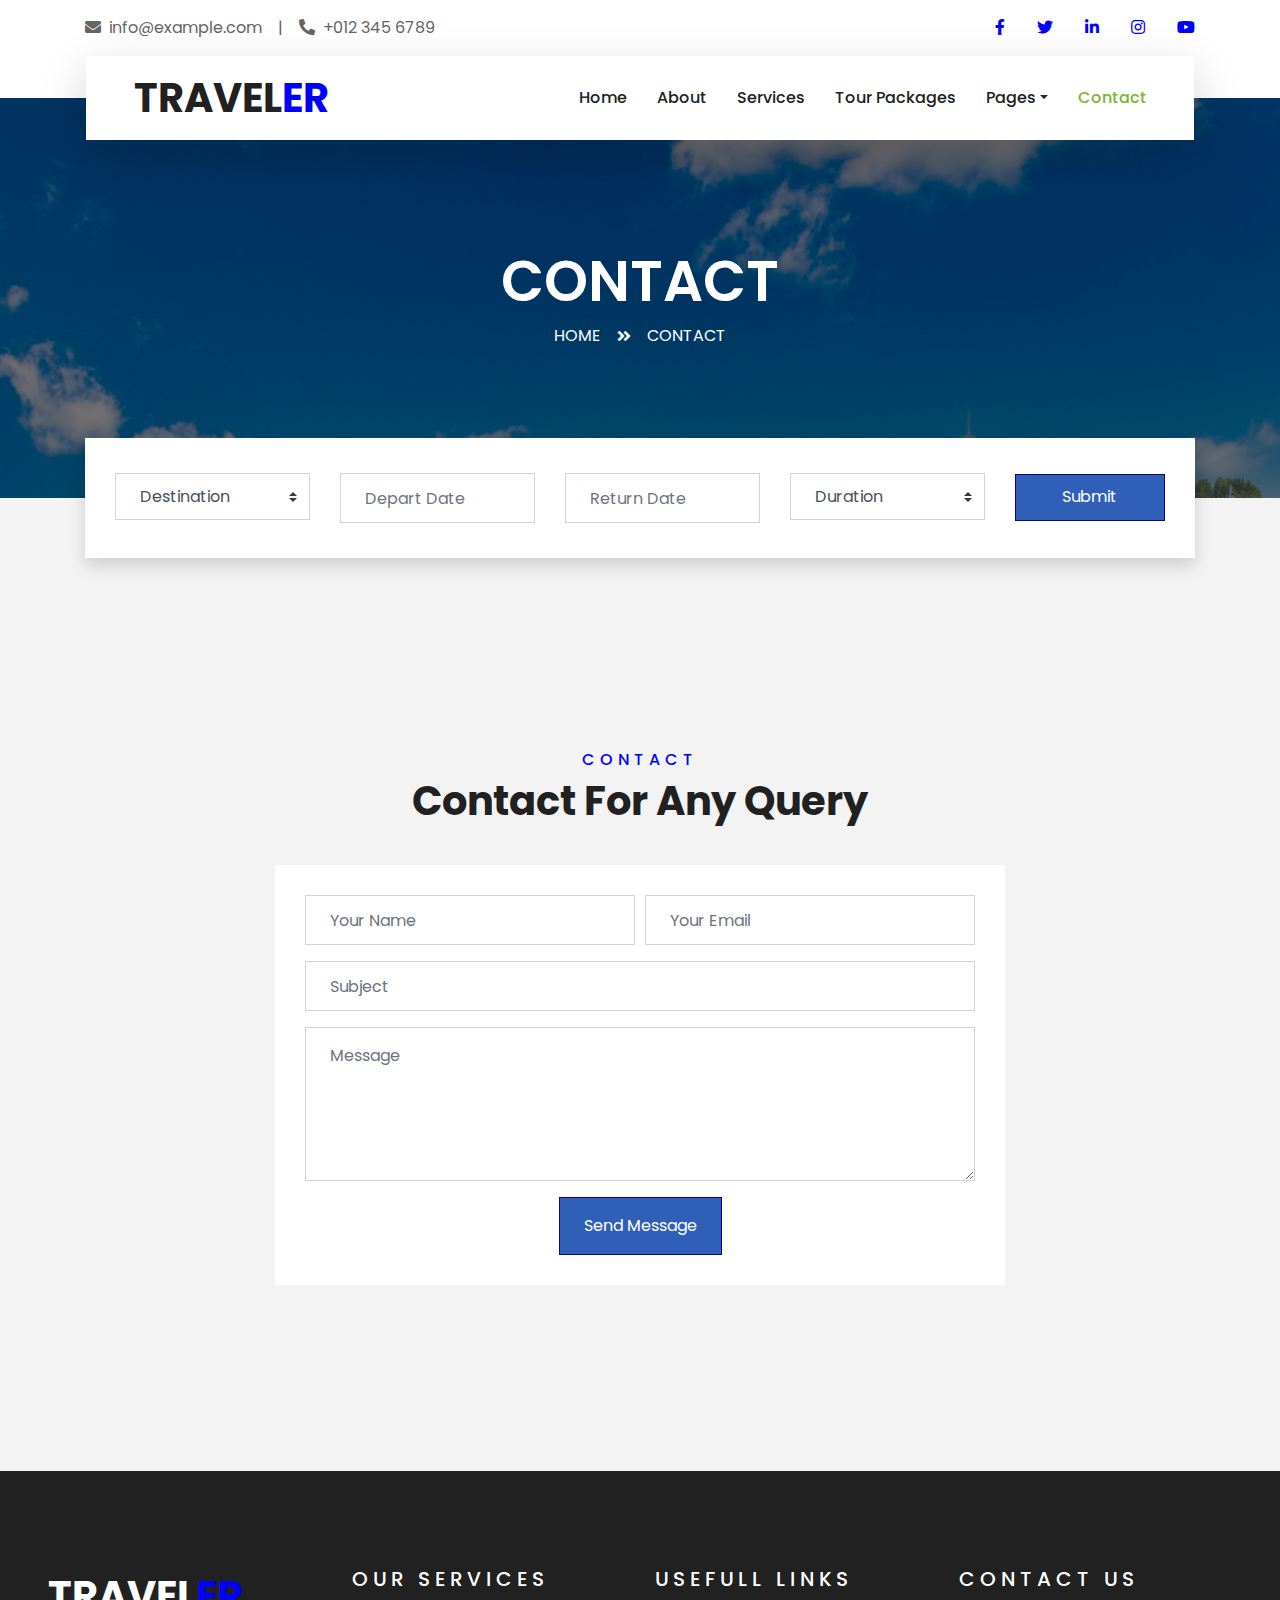
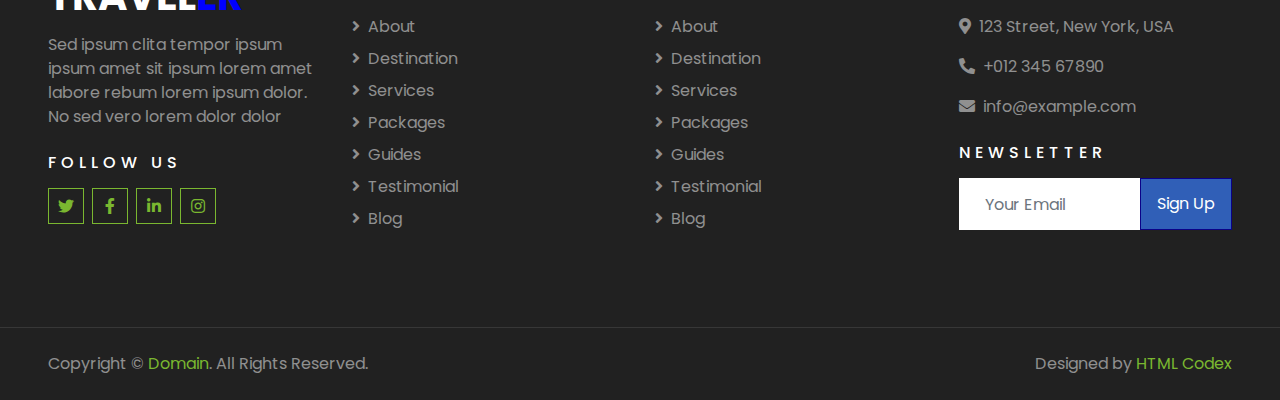
<file: JRG/contact.html>
<!DOCTYPE html>
<html lang="en">

<head>
    <meta charset="utf-8">
    <title>TRAVELER - Free Travel Website Template</title>
    <meta content="width=device-width, initial-scale=1.0" name="viewport">
    <meta content="Free HTML Templates" name="keywords">
    <meta content="Free HTML Templates" name="description">

    <!-- Favicon -->
    <link href="img/favicon.ico" rel="icon">

    <!-- Google Web Fonts -->
    <link rel="preconnect" href="https://fonts.gstatic.com">
    <link href="https://fonts.googleapis.com/css2?family=Poppins:wght@400;500;600;700&display=swap" rel="stylesheet"> 

    <!-- Font Awesome -->
    <link href="https://cdnjs.cloudflare.com/ajax/libs/font-awesome/5.10.0/css/all.min.css" rel="stylesheet">

    <!-- Libraries Stylesheet -->
    <link href="lib/owlcarousel/assets/owl.carousel.min.css" rel="stylesheet">
    <link href="lib/tempusdominus/css/tempusdominus-bootstrap-4.min.css" rel="stylesheet" />

    <!-- Customized Bootstrap Stylesheet -->
    <link href="css/style.css" rel="stylesheet">
</head>

<body>
    <!-- Topbar Start -->
    <div class="container-fluid bg-light pt-3 d-none d-lg-block">
        <div class="container">
            <div class="row">
                <div class="col-lg-6 text-center text-lg-left mb-2 mb-lg-0">
                    <div class="d-inline-flex align-items-center">
                        <p><i class="fa fa-envelope mr-2"></i>info@example.com</p>
                        <p class="text-body px-3">|</p>
                        <p><i class="fa fa-phone-alt mr-2"></i>+012 345 6789</p>
                    </div>
                </div>
                <div class="col-lg-6 text-center text-lg-right">
                    <div class="d-inline-flex align-items-center">
                        <a class="text-primary px-3" href="">
                            <i class="fab fa-facebook-f"></i>
                        </a>
                        <a class="text-primary px-3" href="">
                            <i class="fab fa-twitter"></i>
                        </a>
                        <a class="text-primary px-3" href="">
                            <i class="fab fa-linkedin-in"></i>
                        </a>
                        <a class="text-primary px-3" href="">
                            <i class="fab fa-instagram"></i>
                        </a>
                        <a class="text-primary pl-3" href="">
                            <i class="fab fa-youtube"></i>
                        </a>
                    </div>
                </div>
            </div>
        </div>
    </div>
    <!-- Topbar End -->


    <!-- Navbar Start -->
    <div class="container-fluid position-relative nav-bar p-0">
        <div class="container-lg position-relative p-0 px-lg-3" style="z-index: 9;">
            <nav class="navbar navbar-expand-lg bg-light navbar-light shadow-lg py-3 py-lg-0 pl-3 pl-lg-5">
                <a href="" class="navbar-brand">
                    <h1 class="m-0 text-primary"><span class="text-dark">TRAVEL</span>ER</h1>
                </a>
                <button type="button" class="navbar-toggler" data-toggle="collapse" data-target="#navbarCollapse">
                    <span class="navbar-toggler-icon"></span>
                </button>
                <div class="collapse navbar-collapse justify-content-between px-3" id="navbarCollapse">
                    <div class="navbar-nav ml-auto py-0">
                        <a href="index.html" class="nav-item nav-link">Home</a>
                        <a href="about.html" class="nav-item nav-link">About</a>
                        <a href="service.html" class="nav-item nav-link">Services</a>
                        <a href="package.html" class="nav-item nav-link">Tour Packages</a>
                        <div class="nav-item dropdown">
                            <a href="#" class="nav-link dropdown-toggle" data-toggle="dropdown">Pages</a>
                            <div class="dropdown-menu border-0 rounded-0 m-0">
                                <a href="blog.html" class="dropdown-item">Blog Grid</a>
                                <a href="single.html" class="dropdown-item">Blog Detail</a>
                                <a href="destination.html" class="dropdown-item">Destination</a>
                                <a href="guide.html" class="dropdown-item">Travel Guides</a>
                                <a href="testimonial.html" class="dropdown-item">Testimonial</a>
                            </div>
                        </div>
                        <a href="contact.html" class="nav-item nav-link active">Contact</a>
                    </div>
                </div>
            </nav>
        </div>
    </div>
    <!-- Navbar End -->


    <!-- Header Start -->
    <div class="container-fluid page-header">
        <div class="container">
            <div class="d-flex flex-column align-items-center justify-content-center" style="min-height: 400px">
                <h3 class="display-4 text-white text-uppercase">Contact</h3>
                <div class="d-inline-flex text-white">
                    <p class="m-0 text-uppercase"><a class="text-white" href="">Home</a></p>
                    <i class="fa fa-angle-double-right pt-1 px-3"></i>
                    <p class="m-0 text-uppercase">Contact</p>
                </div>
            </div>
        </div>
    </div>
    <!-- Header End -->


    <!-- Booking Start -->
    <div class="container-fluid booking mt-5 pb-5">
        <div class="container pb-5">
            <div class="bg-light shadow" style="padding: 30px;">
                <div class="row align-items-center" style="min-height: 60px;">
                    <div class="col-md-10">
                        <div class="row">
                            <div class="col-md-3">
                                <div class="mb-3 mb-md-0">
                                    <select class="custom-select px-4" style="height: 47px;">
                                        <option selected>Destination</option>
                                        <option value="1">Destination 1</option>
                                        <option value="2">Destination 1</option>
                                        <option value="3">Destination 1</option>
                                    </select>
                                </div>
                            </div>
                            <div class="col-md-3">
                                <div class="mb-3 mb-md-0">
                                    <div class="date" id="date1" data-target-input="nearest">
                                        <input type="text" class="form-control p-4 datetimepicker-input" placeholder="Depart Date" data-target="#date1" data-toggle="datetimepicker"/>
                                    </div>
                                </div>
                            </div>
                            <div class="col-md-3">
                                <div class="mb-3 mb-md-0">
                                    <div class="date" id="date2" data-target-input="nearest">
                                        <input type="text" class="form-control p-4 datetimepicker-input" placeholder="Return Date" data-target="#date2" data-toggle="datetimepicker"/>
                                    </div>
                                </div>
                            </div>
                            <div class="col-md-3">
                                <div class="mb-3 mb-md-0">
                                    <select class="custom-select px-4" style="height: 47px;">
                                        <option selected>Duration</option>
                                        <option value="1">Duration 1</option>
                                        <option value="2">Duration 1</option>
                                        <option value="3">Duration 1</option>
                                    </select>
                                </div>
                            </div>
                        </div>
                    </div>
                    <div class="col-md-2">
                        <button class="btn btn-primary btn-block" type="submit" style="height: 47px; margin-top: -2px;">Submit</button>
                    </div>
                </div>
            </div>
        </div>
    </div>
    <!-- Booking End -->


    <!-- Contact Start -->
    <div class="container-fluid py-5">
        <div class="container py-5">
            <div class="text-center mb-3 pb-3">
                <h6 class="text-primary text-uppercase" style="letter-spacing: 5px;">Contact</h6>
                <h1>Contact For Any Query</h1>
            </div>
            <div class="row justify-content-center">
                <div class="col-lg-8">
                    <div class="contact-form bg-white" style="padding: 30px;">
                        <div id="success"></div>
                        <form name="sentMessage" id="contactForm" novalidate="novalidate">
                            <div class="form-row">
                                <div class="control-group col-sm-6">
                                    <input type="text" class="form-control p-4" id="name" placeholder="Your Name"
                                        required="required" data-validation-required-message="Please enter your name" />
                                    <p class="help-block text-danger"></p>
                                </div>
                                <div class="control-group col-sm-6">
                                    <input type="email" class="form-control p-4" id="email" placeholder="Your Email"
                                        required="required" data-validation-required-message="Please enter your email" />
                                    <p class="help-block text-danger"></p>
                                </div>
                            </div>
                            <div class="control-group">
                                <input type="text" class="form-control p-4" id="subject" placeholder="Subject"
                                    required="required" data-validation-required-message="Please enter a subject" />
                                <p class="help-block text-danger"></p>
                            </div>
                            <div class="control-group">
                                <textarea class="form-control py-3 px-4" rows="5" id="message" placeholder="Message"
                                    required="required"
                                    data-validation-required-message="Please enter your message"></textarea>
                                <p class="help-block text-danger"></p>
                            </div>
                            <div class="text-center">
                                <button class="btn btn-primary py-3 px-4" type="submit" id="sendMessageButton">Send Message</button>
                            </div>
                        </form>
                    </div>
                </div>
            </div>
        </div>
    </div>
    <!-- Contact End -->


    <!-- Footer Start -->
    <div class="container-fluid bg-dark text-white-50 py-5 px-sm-3 px-lg-5" style="margin-top: 90px;">
        <div class="row pt-5">
            <div class="col-lg-3 col-md-6 mb-5">
                <a href="" class="navbar-brand">
                    <h1 class="text-primary"><span class="text-white">TRAVEL</span>ER</h1>
                </a>
                <p>Sed ipsum clita tempor ipsum ipsum amet sit ipsum lorem amet labore rebum lorem ipsum dolor. No sed vero lorem dolor dolor</p>
                <h6 class="text-white text-uppercase mt-4 mb-3" style="letter-spacing: 5px;">Follow Us</h6>
                <div class="d-flex justify-content-start">
                    <a class="btn btn-outline-primary btn-square mr-2" href="#"><i class="fab fa-twitter"></i></a>
                    <a class="btn btn-outline-primary btn-square mr-2" href="#"><i class="fab fa-facebook-f"></i></a>
                    <a class="btn btn-outline-primary btn-square mr-2" href="#"><i class="fab fa-linkedin-in"></i></a>
                    <a class="btn btn-outline-primary btn-square" href="#"><i class="fab fa-instagram"></i></a>
                </div>
            </div>
            <div class="col-lg-3 col-md-6 mb-5">
                <h5 class="text-white text-uppercase mb-4" style="letter-spacing: 5px;">Our Services</h5>
                <div class="d-flex flex-column justify-content-start">
                    <a class="text-white-50 mb-2" href="#"><i class="fa fa-angle-right mr-2"></i>About</a>
                    <a class="text-white-50 mb-2" href="#"><i class="fa fa-angle-right mr-2"></i>Destination</a>
                    <a class="text-white-50 mb-2" href="#"><i class="fa fa-angle-right mr-2"></i>Services</a>
                    <a class="text-white-50 mb-2" href="#"><i class="fa fa-angle-right mr-2"></i>Packages</a>
                    <a class="text-white-50 mb-2" href="#"><i class="fa fa-angle-right mr-2"></i>Guides</a>
                    <a class="text-white-50 mb-2" href="#"><i class="fa fa-angle-right mr-2"></i>Testimonial</a>
                    <a class="text-white-50" href="#"><i class="fa fa-angle-right mr-2"></i>Blog</a>
                </div>
            </div>
            <div class="col-lg-3 col-md-6 mb-5">
                <h5 class="text-white text-uppercase mb-4" style="letter-spacing: 5px;">Usefull Links</h5>
                <div class="d-flex flex-column justify-content-start">
                    <a class="text-white-50 mb-2" href="#"><i class="fa fa-angle-right mr-2"></i>About</a>
                    <a class="text-white-50 mb-2" href="#"><i class="fa fa-angle-right mr-2"></i>Destination</a>
                    <a class="text-white-50 mb-2" href="#"><i class="fa fa-angle-right mr-2"></i>Services</a>
                    <a class="text-white-50 mb-2" href="#"><i class="fa fa-angle-right mr-2"></i>Packages</a>
                    <a class="text-white-50 mb-2" href="#"><i class="fa fa-angle-right mr-2"></i>Guides</a>
                    <a class="text-white-50 mb-2" href="#"><i class="fa fa-angle-right mr-2"></i>Testimonial</a>
                    <a class="text-white-50" href="#"><i class="fa fa-angle-right mr-2"></i>Blog</a>
                </div>
            </div>
            <div class="col-lg-3 col-md-6 mb-5">
                <h5 class="text-white text-uppercase mb-4" style="letter-spacing: 5px;">Contact Us</h5>
                <p><i class="fa fa-map-marker-alt mr-2"></i>123 Street, New York, USA</p>
                <p><i class="fa fa-phone-alt mr-2"></i>+012 345 67890</p>
                <p><i class="fa fa-envelope mr-2"></i>info@example.com</p>
                <h6 class="text-white text-uppercase mt-4 mb-3" style="letter-spacing: 5px;">Newsletter</h6>
                <div class="w-100">
                    <div class="input-group">
                        <input type="text" class="form-control border-light" style="padding: 25px;" placeholder="Your Email">
                        <div class="input-group-append">
                            <button class="btn btn-primary px-3">Sign Up</button>
                        </div>
                    </div>
                </div>
            </div>
        </div>
    </div>
    <div class="container-fluid bg-dark text-white border-top py-4 px-sm-3 px-md-5" style="border-color: rgba(256, 256, 256, .1) !important;">
        <div class="row">
            <div class="col-lg-6 text-center text-md-left mb-3 mb-md-0">
                <p class="m-0 text-white-50">Copyright &copy; <a href="#">Domain</a>. All Rights Reserved.</a>
                </p>
            </div>
            <div class="col-lg-6 text-center text-md-right">
                <p class="m-0 text-white-50">Designed by <a href="https://htmlcodex.com">HTML Codex</a>
                </p>
            </div>
        </div>
    </div>
    <!-- Footer End -->


    <!-- Back to Top -->
    <a href="#" class="btn btn-lg btn-primary btn-lg-square back-to-top"><i class="fa fa-angle-double-up"></i></a>


    <!-- JavaScript Libraries -->
    <script src="https://code.jquery.com/jquery-3.4.1.min.js"></script>
    <script src="https://stackpath.bootstrapcdn.com/bootstrap/4.4.1/js/bootstrap.bundle.min.js"></script>
    <script src="lib/easing/easing.min.js"></script>
    <script src="lib/owlcarousel/owl.carousel.min.js"></script>
    <script src="lib/tempusdominus/js/moment.min.js"></script>
    <script src="lib/tempusdominus/js/moment-timezone.min.js"></script>
    <script src="lib/tempusdominus/js/tempusdominus-bootstrap-4.min.js"></script>

    <!-- Contact Javascript File -->
    <script src="mail/jqBootstrapValidation.min.js"></script>
    <script src="mail/contact.js"></script>

    <!-- Template Javascript -->
    <script src="js/main.js"></script>
</body>

</html>
</file>
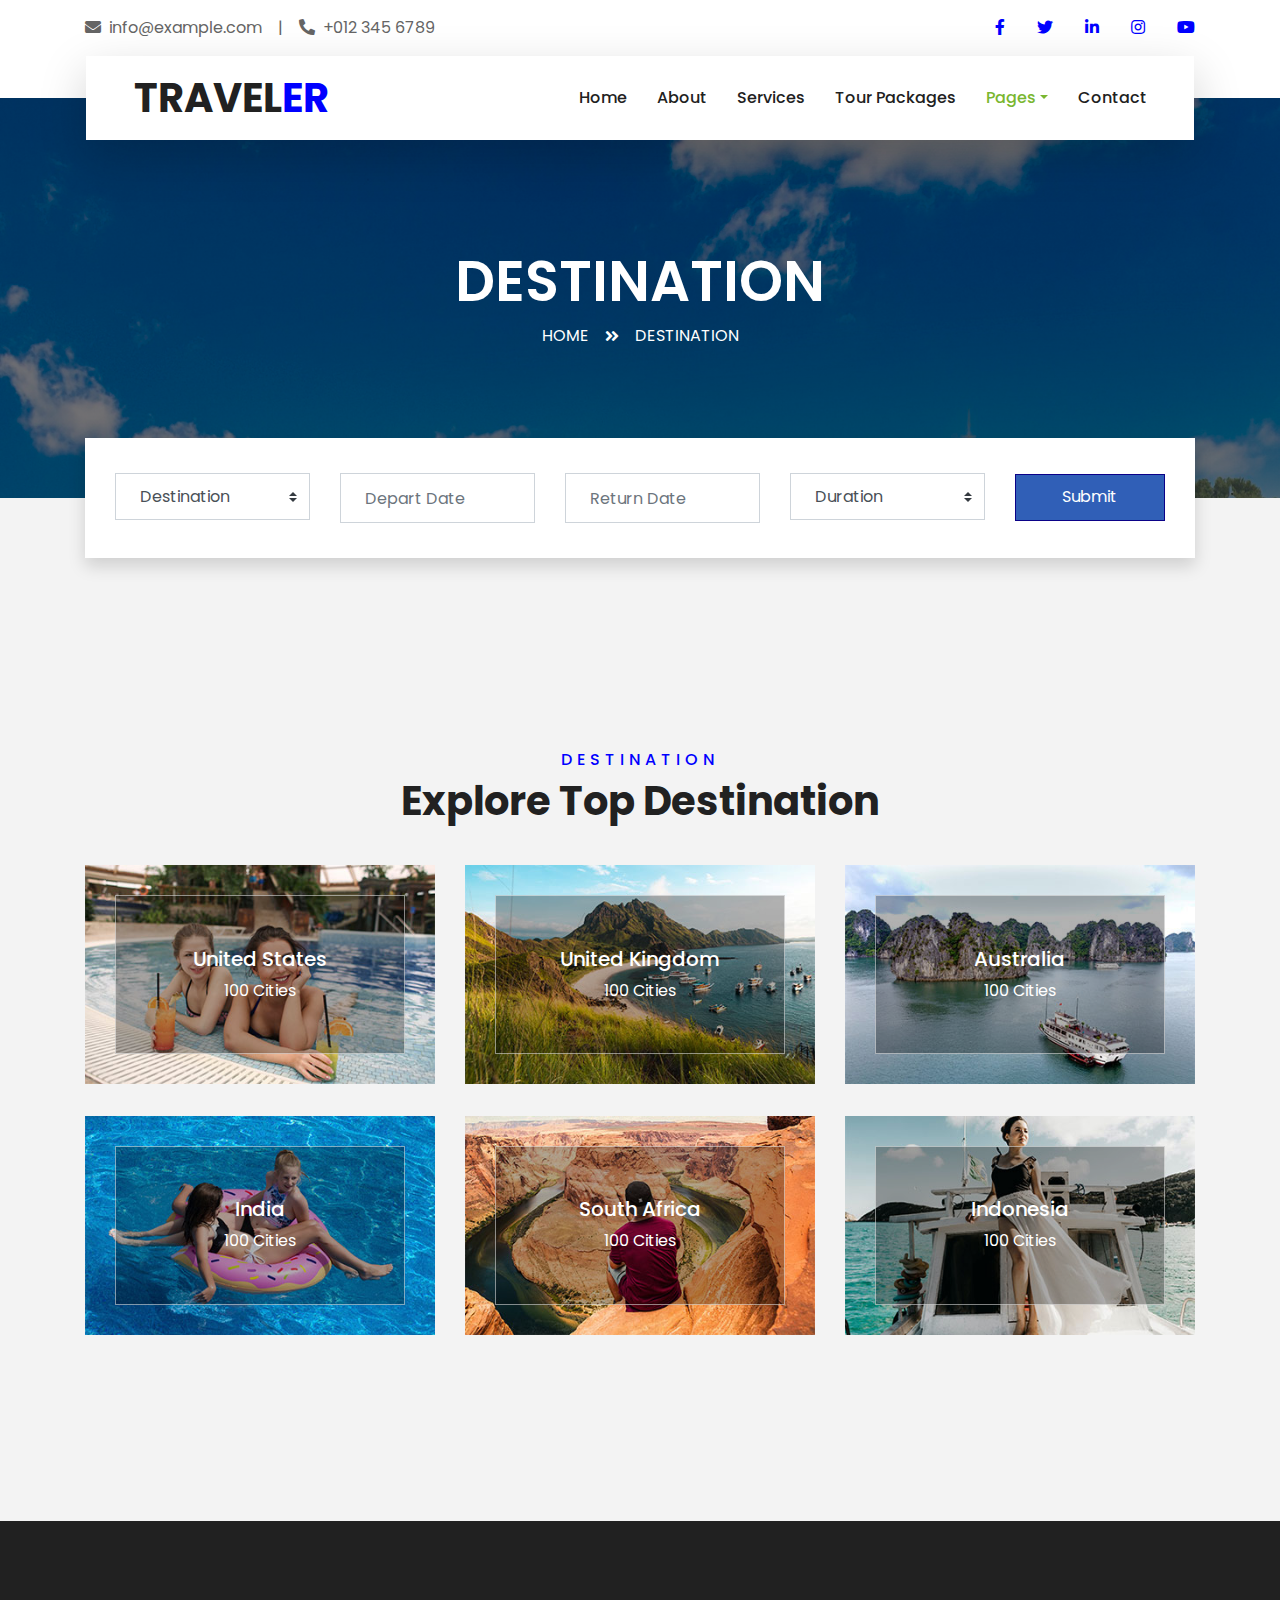
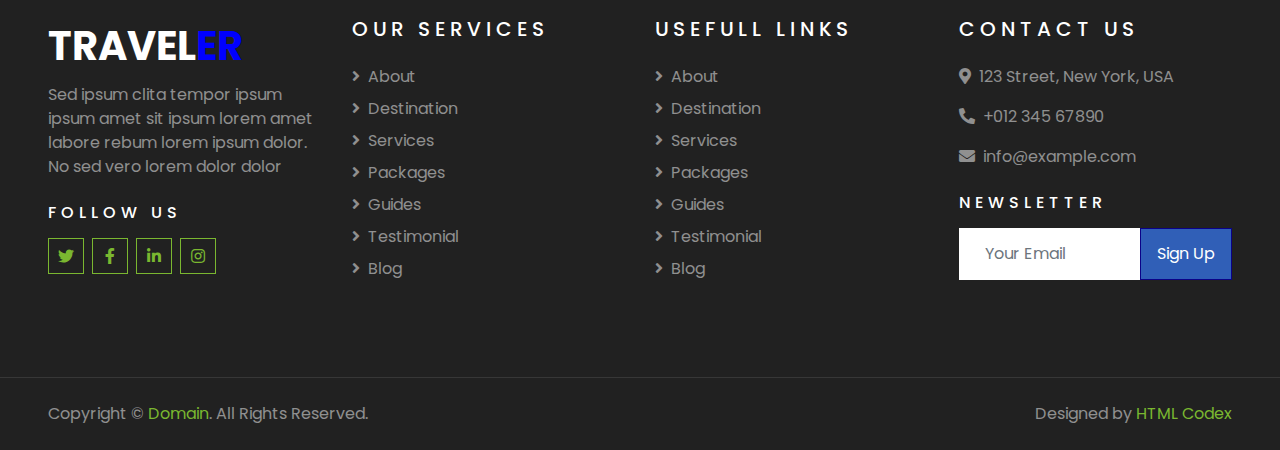
<file: JRG/destination.html>
<!DOCTYPE html>
<html lang="en">

<head>
    <meta charset="utf-8">
    <title>TRAVELER - Free Travel Website Template</title>
    <meta content="width=device-width, initial-scale=1.0" name="viewport">
    <meta content="Free HTML Templates" name="keywords">
    <meta content="Free HTML Templates" name="description">

    <!-- Favicon -->
    <link href="img/favicon.ico" rel="icon">

    <!-- Google Web Fonts -->
    <link rel="preconnect" href="https://fonts.gstatic.com">
    <link href="https://fonts.googleapis.com/css2?family=Poppins:wght@400;500;600;700&display=swap" rel="stylesheet"> 

    <!-- Font Awesome -->
    <link href="https://cdnjs.cloudflare.com/ajax/libs/font-awesome/5.10.0/css/all.min.css" rel="stylesheet">

    <!-- Libraries Stylesheet -->
    <link href="lib/owlcarousel/assets/owl.carousel.min.css" rel="stylesheet">
    <link href="lib/tempusdominus/css/tempusdominus-bootstrap-4.min.css" rel="stylesheet" />

    <!-- Customized Bootstrap Stylesheet -->
    <link href="css/style.css" rel="stylesheet">
</head>

<body>
    <!-- Topbar Start -->
    <div class="container-fluid bg-light pt-3 d-none d-lg-block">
        <div class="container">
            <div class="row">
                <div class="col-lg-6 text-center text-lg-left mb-2 mb-lg-0">
                    <div class="d-inline-flex align-items-center">
                        <p><i class="fa fa-envelope mr-2"></i>info@example.com</p>
                        <p class="text-body px-3">|</p>
                        <p><i class="fa fa-phone-alt mr-2"></i>+012 345 6789</p>
                    </div>
                </div>
                <div class="col-lg-6 text-center text-lg-right">
                    <div class="d-inline-flex align-items-center">
                        <a class="text-primary px-3" href="">
                            <i class="fab fa-facebook-f"></i>
                        </a>
                        <a class="text-primary px-3" href="">
                            <i class="fab fa-twitter"></i>
                        </a>
                        <a class="text-primary px-3" href="">
                            <i class="fab fa-linkedin-in"></i>
                        </a>
                        <a class="text-primary px-3" href="">
                            <i class="fab fa-instagram"></i>
                        </a>
                        <a class="text-primary pl-3" href="">
                            <i class="fab fa-youtube"></i>
                        </a>
                    </div>
                </div>
            </div>
        </div>
    </div>
    <!-- Topbar End -->


    <!-- Navbar Start -->
    <div class="container-fluid position-relative nav-bar p-0">
        <div class="container-lg position-relative p-0 px-lg-3" style="z-index: 9;">
            <nav class="navbar navbar-expand-lg bg-light navbar-light shadow-lg py-3 py-lg-0 pl-3 pl-lg-5">
                <a href="" class="navbar-brand">
                    <h1 class="m-0 text-primary"><span class="text-dark">TRAVEL</span>ER</h1>
                </a>
                <button type="button" class="navbar-toggler" data-toggle="collapse" data-target="#navbarCollapse">
                    <span class="navbar-toggler-icon"></span>
                </button>
                <div class="collapse navbar-collapse justify-content-between px-3" id="navbarCollapse">
                    <div class="navbar-nav ml-auto py-0">
                        <a href="index.html" class="nav-item nav-link">Home</a>
                        <a href="about.html" class="nav-item nav-link">About</a>
                        <a href="service.html" class="nav-item nav-link">Services</a>
                        <a href="package.html" class="nav-item nav-link">Tour Packages</a>
                        <div class="nav-item dropdown">
                            <a href="#" class="nav-link dropdown-toggle active" data-toggle="dropdown">Pages</a>
                            <div class="dropdown-menu border-0 rounded-0 m-0">
                                <a href="blog.html" class="dropdown-item">Blog Grid</a>
                                <a href="single.html" class="dropdown-item">Blog Detail</a>
                                <a href="destination.html" class="dropdown-item active">Destination</a>
                                <a href="guide.html" class="dropdown-item">Travel Guides</a>
                                <a href="testimonial.html" class="dropdown-item">Testimonial</a>
                            </div>
                        </div>
                        <a href="contact.html" class="nav-item nav-link">Contact</a>
                    </div>
                </div>
            </nav>
        </div>
    </div>
    <!-- Navbar End -->


    <!-- Header Start -->
    <div class="container-fluid page-header">
        <div class="container">
            <div class="d-flex flex-column align-items-center justify-content-center" style="min-height: 400px">
                <h3 class="display-4 text-white text-uppercase">Destination</h3>
                <div class="d-inline-flex text-white">
                    <p class="m-0 text-uppercase"><a class="text-white" href="">Home</a></p>
                    <i class="fa fa-angle-double-right pt-1 px-3"></i>
                    <p class="m-0 text-uppercase">Destination</p>
                </div>
            </div>
        </div>
    </div>
    <!-- Header End -->


    <!-- Booking Start -->
    <div class="container-fluid booking mt-5 pb-5">
        <div class="container pb-5">
            <div class="bg-light shadow" style="padding: 30px;">
                <div class="row align-items-center" style="min-height: 60px;">
                    <div class="col-md-10">
                        <div class="row">
                            <div class="col-md-3">
                                <div class="mb-3 mb-md-0">
                                    <select class="custom-select px-4" style="height: 47px;">
                                        <option selected>Destination</option>
                                        <option value="1">Destination 1</option>
                                        <option value="2">Destination 1</option>
                                        <option value="3">Destination 1</option>
                                    </select>
                                </div>
                            </div>
                            <div class="col-md-3">
                                <div class="mb-3 mb-md-0">
                                    <div class="date" id="date1" data-target-input="nearest">
                                        <input type="text" class="form-control p-4 datetimepicker-input" placeholder="Depart Date" data-target="#date1" data-toggle="datetimepicker"/>
                                    </div>
                                </div>
                            </div>
                            <div class="col-md-3">
                                <div class="mb-3 mb-md-0">
                                    <div class="date" id="date2" data-target-input="nearest">
                                        <input type="text" class="form-control p-4 datetimepicker-input" placeholder="Return Date" data-target="#date2" data-toggle="datetimepicker"/>
                                    </div>
                                </div>
                            </div>
                            <div class="col-md-3">
                                <div class="mb-3 mb-md-0">
                                    <select class="custom-select px-4" style="height: 47px;">
                                        <option selected>Duration</option>
                                        <option value="1">Duration 1</option>
                                        <option value="2">Duration 1</option>
                                        <option value="3">Duration 1</option>
                                    </select>
                                </div>
                            </div>
                        </div>
                    </div>
                    <div class="col-md-2">
                        <button class="btn btn-primary btn-block" type="submit" style="height: 47px; margin-top: -2px;">Submit</button>
                    </div>
                </div>
            </div>
        </div>
    </div>
    <!-- Booking End -->
    

    <!-- Destination Start -->
    <div class="container-fluid py-5">
        <div class="container pt-5 pb-3">
            <div class="text-center mb-3 pb-3">
                <h6 class="text-primary text-uppercase" style="letter-spacing: 5px;">Destination</h6>
                <h1>Explore Top Destination</h1>
            </div>
            <div class="row">
                <div class="col-lg-4 col-md-6 mb-4">
                    <div class="destination-item position-relative overflow-hidden mb-2">
                        <img class="img-fluid" src="img/destination-1.jpg" alt="">
                        <a class="destination-overlay text-white text-decoration-none" href="">
                            <h5 class="text-white">United States</h5>
                            <span>100 Cities</span>
                        </a>
                    </div>
                </div>
                <div class="col-lg-4 col-md-6 mb-4">
                    <div class="destination-item position-relative overflow-hidden mb-2">
                        <img class="img-fluid" src="img/destination-2.jpg" alt="">
                        <a class="destination-overlay text-white text-decoration-none" href="">
                            <h5 class="text-white">United Kingdom</h5>
                            <span>100 Cities</span>
                        </a>
                    </div>
                </div>
                <div class="col-lg-4 col-md-6 mb-4">
                    <div class="destination-item position-relative overflow-hidden mb-2">
                        <img class="img-fluid" src="img/destination-3.jpg" alt="">
                        <a class="destination-overlay text-white text-decoration-none" href="">
                            <h5 class="text-white">Australia</h5>
                            <span>100 Cities</span>
                        </a>
                    </div>
                </div>
                <div class="col-lg-4 col-md-6 mb-4">
                    <div class="destination-item position-relative overflow-hidden mb-2">
                        <img class="img-fluid" src="img/destination-4.jpg" alt="">
                        <a class="destination-overlay text-white text-decoration-none" href="">
                            <h5 class="text-white">India</h5>
                            <span>100 Cities</span>
                        </a>
                    </div>
                </div>
                <div class="col-lg-4 col-md-6 mb-4">
                    <div class="destination-item position-relative overflow-hidden mb-2">
                        <img class="img-fluid" src="img/destination-5.jpg" alt="">
                        <a class="destination-overlay text-white text-decoration-none" href="">
                            <h5 class="text-white">South Africa</h5>
                            <span>100 Cities</span>
                        </a>
                    </div>
                </div>
                <div class="col-lg-4 col-md-6 mb-4">
                    <div class="destination-item position-relative overflow-hidden mb-2">
                        <img class="img-fluid" src="img/destination-6.jpg" alt="">
                        <a class="destination-overlay text-white text-decoration-none" href="">
                            <h5 class="text-white">Indonesia</h5>
                            <span>100 Cities</span>
                        </a>
                    </div>
                </div>
            </div>
        </div>
    </div>
    <!-- Destination Start -->


    <!-- Footer Start -->
    <div class="container-fluid bg-dark text-white-50 py-5 px-sm-3 px-lg-5" style="margin-top: 90px;">
        <div class="row pt-5">
            <div class="col-lg-3 col-md-6 mb-5">
                <a href="" class="navbar-brand">
                    <h1 class="text-primary"><span class="text-white">TRAVEL</span>ER</h1>
                </a>
                <p>Sed ipsum clita tempor ipsum ipsum amet sit ipsum lorem amet labore rebum lorem ipsum dolor. No sed vero lorem dolor dolor</p>
                <h6 class="text-white text-uppercase mt-4 mb-3" style="letter-spacing: 5px;">Follow Us</h6>
                <div class="d-flex justify-content-start">
                    <a class="btn btn-outline-primary btn-square mr-2" href="#"><i class="fab fa-twitter"></i></a>
                    <a class="btn btn-outline-primary btn-square mr-2" href="#"><i class="fab fa-facebook-f"></i></a>
                    <a class="btn btn-outline-primary btn-square mr-2" href="#"><i class="fab fa-linkedin-in"></i></a>
                    <a class="btn btn-outline-primary btn-square" href="#"><i class="fab fa-instagram"></i></a>
                </div>
            </div>
            <div class="col-lg-3 col-md-6 mb-5">
                <h5 class="text-white text-uppercase mb-4" style="letter-spacing: 5px;">Our Services</h5>
                <div class="d-flex flex-column justify-content-start">
                    <a class="text-white-50 mb-2" href="#"><i class="fa fa-angle-right mr-2"></i>About</a>
                    <a class="text-white-50 mb-2" href="#"><i class="fa fa-angle-right mr-2"></i>Destination</a>
                    <a class="text-white-50 mb-2" href="#"><i class="fa fa-angle-right mr-2"></i>Services</a>
                    <a class="text-white-50 mb-2" href="#"><i class="fa fa-angle-right mr-2"></i>Packages</a>
                    <a class="text-white-50 mb-2" href="#"><i class="fa fa-angle-right mr-2"></i>Guides</a>
                    <a class="text-white-50 mb-2" href="#"><i class="fa fa-angle-right mr-2"></i>Testimonial</a>
                    <a class="text-white-50" href="#"><i class="fa fa-angle-right mr-2"></i>Blog</a>
                </div>
            </div>
            <div class="col-lg-3 col-md-6 mb-5">
                <h5 class="text-white text-uppercase mb-4" style="letter-spacing: 5px;">Usefull Links</h5>
                <div class="d-flex flex-column justify-content-start">
                    <a class="text-white-50 mb-2" href="#"><i class="fa fa-angle-right mr-2"></i>About</a>
                    <a class="text-white-50 mb-2" href="#"><i class="fa fa-angle-right mr-2"></i>Destination</a>
                    <a class="text-white-50 mb-2" href="#"><i class="fa fa-angle-right mr-2"></i>Services</a>
                    <a class="text-white-50 mb-2" href="#"><i class="fa fa-angle-right mr-2"></i>Packages</a>
                    <a class="text-white-50 mb-2" href="#"><i class="fa fa-angle-right mr-2"></i>Guides</a>
                    <a class="text-white-50 mb-2" href="#"><i class="fa fa-angle-right mr-2"></i>Testimonial</a>
                    <a class="text-white-50" href="#"><i class="fa fa-angle-right mr-2"></i>Blog</a>
                </div>
            </div>
            <div class="col-lg-3 col-md-6 mb-5">
                <h5 class="text-white text-uppercase mb-4" style="letter-spacing: 5px;">Contact Us</h5>
                <p><i class="fa fa-map-marker-alt mr-2"></i>123 Street, New York, USA</p>
                <p><i class="fa fa-phone-alt mr-2"></i>+012 345 67890</p>
                <p><i class="fa fa-envelope mr-2"></i>info@example.com</p>
                <h6 class="text-white text-uppercase mt-4 mb-3" style="letter-spacing: 5px;">Newsletter</h6>
                <div class="w-100">
                    <div class="input-group">
                        <input type="text" class="form-control border-light" style="padding: 25px;" placeholder="Your Email">
                        <div class="input-group-append">
                            <button class="btn btn-primary px-3">Sign Up</button>
                        </div>
                    </div>
                </div>
            </div>
        </div>
    </div>
    <div class="container-fluid bg-dark text-white border-top py-4 px-sm-3 px-md-5" style="border-color: rgba(256, 256, 256, .1) !important;">
        <div class="row">
            <div class="col-lg-6 text-center text-md-left mb-3 mb-md-0">
                <p class="m-0 text-white-50">Copyright &copy; <a href="#">Domain</a>. All Rights Reserved.</a>
                </p>
            </div>
            <div class="col-lg-6 text-center text-md-right">
                <p class="m-0 text-white-50">Designed by <a href="https://htmlcodex.com">HTML Codex</a>
                </p>
            </div>
        </div>
    </div>
    <!-- Footer End -->


    <!-- Back to Top -->
    <a href="#" class="btn btn-lg btn-primary btn-lg-square back-to-top"><i class="fa fa-angle-double-up"></i></a>


    <!-- JavaScript Libraries -->
    <script src="https://code.jquery.com/jquery-3.4.1.min.js"></script>
    <script src="https://stackpath.bootstrapcdn.com/bootstrap/4.4.1/js/bootstrap.bundle.min.js"></script>
    <script src="lib/easing/easing.min.js"></script>
    <script src="lib/owlcarousel/owl.carousel.min.js"></script>
    <script src="lib/tempusdominus/js/moment.min.js"></script>
    <script src="lib/tempusdominus/js/moment-timezone.min.js"></script>
    <script src="lib/tempusdominus/js/tempusdominus-bootstrap-4.min.js"></script>

    <!-- Contact Javascript File -->
    <script src="mail/jqBootstrapValidation.min.js"></script>
    <script src="mail/contact.js"></script>

    <!-- Template Javascript -->
    <script src="js/main.js"></script>
</body>

</html>
</file>
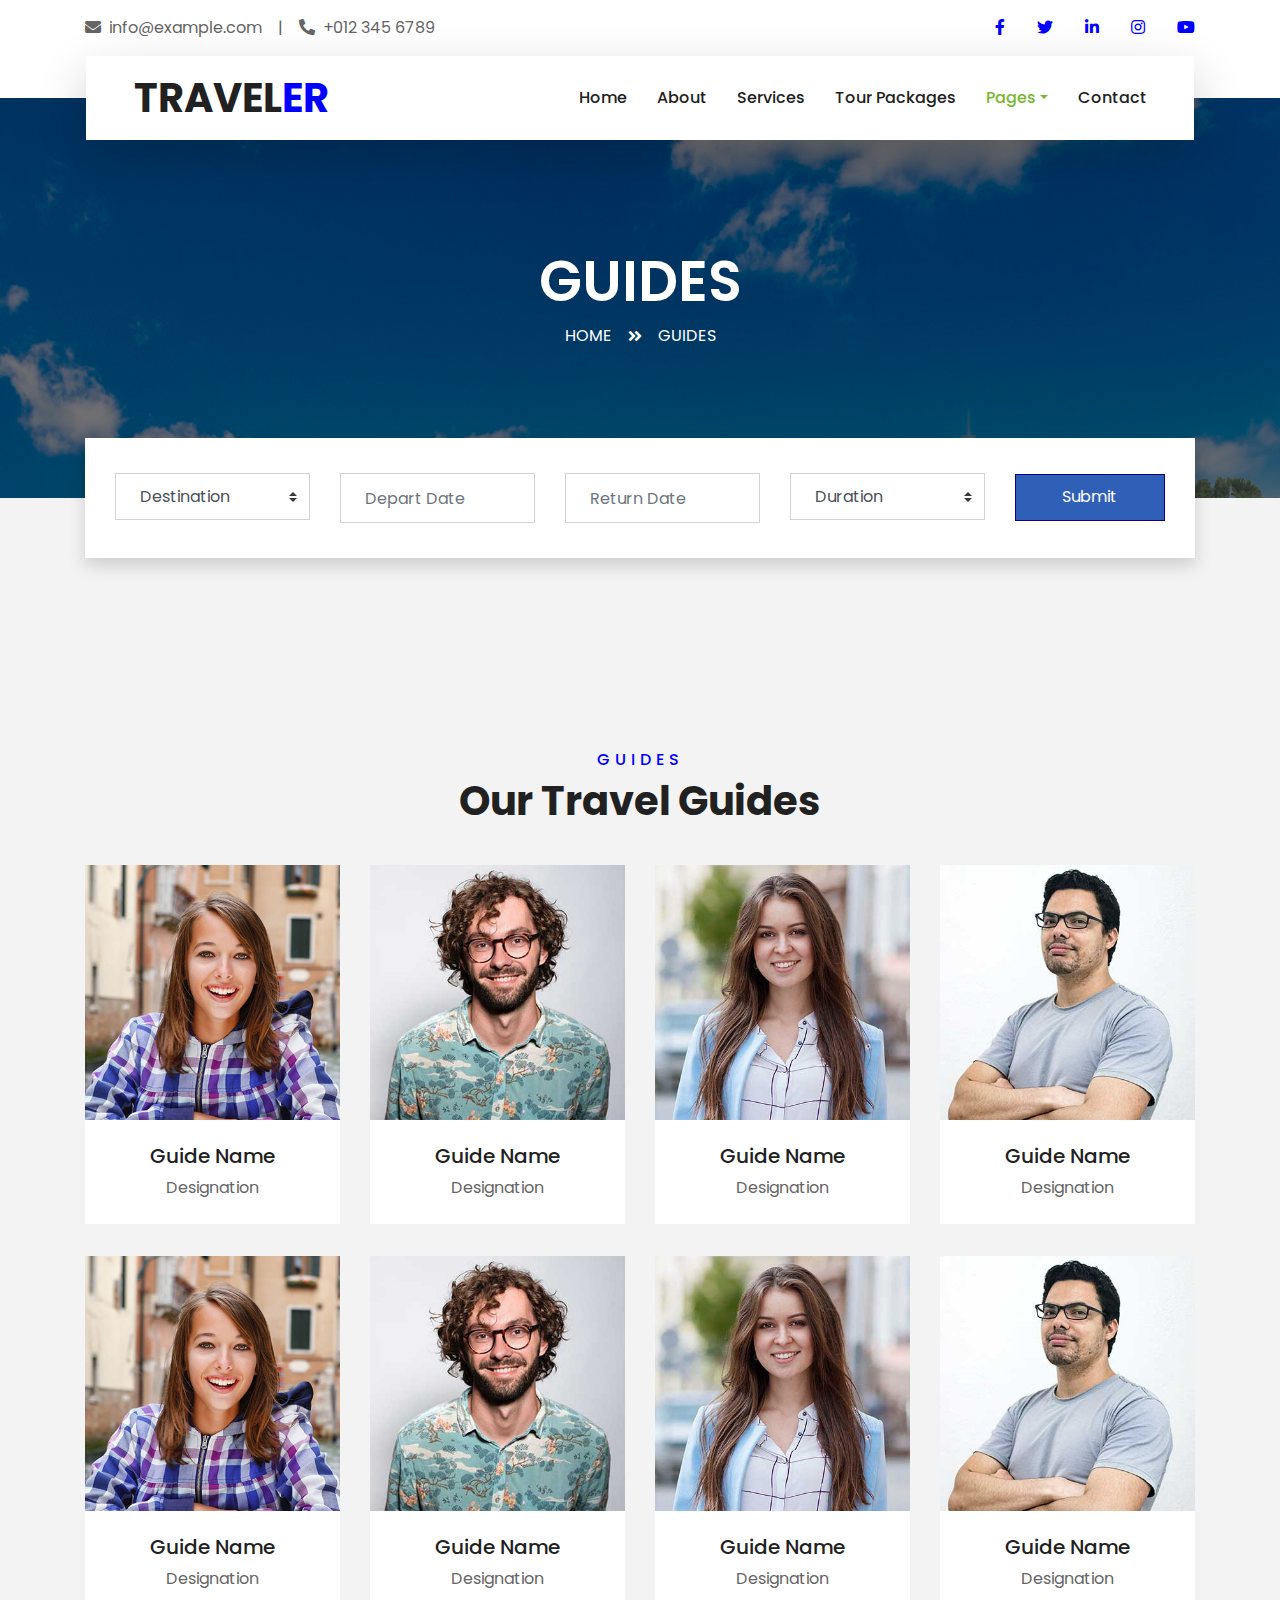
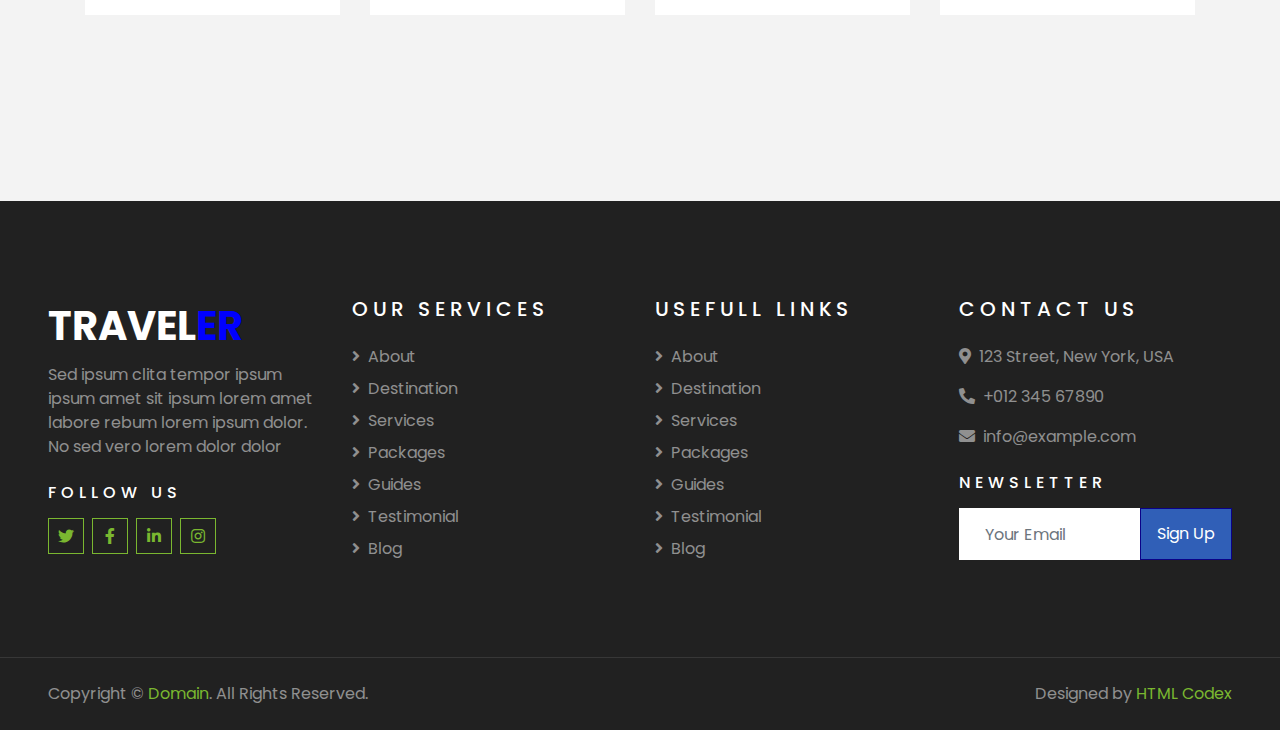
<file: JRG/guide.html>
<!DOCTYPE html>
<html lang="en">

<head>
    <meta charset="utf-8">
    <title>TRAVELER - Free Travel Website Template</title>
    <meta content="width=device-width, initial-scale=1.0" name="viewport">
    <meta content="Free HTML Templates" name="keywords">
    <meta content="Free HTML Templates" name="description">

    <!-- Favicon -->
    <link href="img/favicon.ico" rel="icon">

    <!-- Google Web Fonts -->
    <link rel="preconnect" href="https://fonts.gstatic.com">
    <link href="https://fonts.googleapis.com/css2?family=Poppins:wght@400;500;600;700&display=swap" rel="stylesheet"> 

    <!-- Font Awesome -->
    <link href="https://cdnjs.cloudflare.com/ajax/libs/font-awesome/5.10.0/css/all.min.css" rel="stylesheet">

    <!-- Libraries Stylesheet -->
    <link href="lib/owlcarousel/assets/owl.carousel.min.css" rel="stylesheet">
    <link href="lib/tempusdominus/css/tempusdominus-bootstrap-4.min.css" rel="stylesheet" />

    <!-- Customized Bootstrap Stylesheet -->
    <link href="css/style.css" rel="stylesheet">
</head>

<body>
    <!-- Topbar Start -->
    <div class="container-fluid bg-light pt-3 d-none d-lg-block">
        <div class="container">
            <div class="row">
                <div class="col-lg-6 text-center text-lg-left mb-2 mb-lg-0">
                    <div class="d-inline-flex align-items-center">
                        <p><i class="fa fa-envelope mr-2"></i>info@example.com</p>
                        <p class="text-body px-3">|</p>
                        <p><i class="fa fa-phone-alt mr-2"></i>+012 345 6789</p>
                    </div>
                </div>
                <div class="col-lg-6 text-center text-lg-right">
                    <div class="d-inline-flex align-items-center">
                        <a class="text-primary px-3" href="">
                            <i class="fab fa-facebook-f"></i>
                        </a>
                        <a class="text-primary px-3" href="">
                            <i class="fab fa-twitter"></i>
                        </a>
                        <a class="text-primary px-3" href="">
                            <i class="fab fa-linkedin-in"></i>
                        </a>
                        <a class="text-primary px-3" href="">
                            <i class="fab fa-instagram"></i>
                        </a>
                        <a class="text-primary pl-3" href="">
                            <i class="fab fa-youtube"></i>
                        </a>
                    </div>
                </div>
            </div>
        </div>
    </div>
    <!-- Topbar End -->


    <!-- Navbar Start -->
    <div class="container-fluid position-relative nav-bar p-0">
        <div class="container-lg position-relative p-0 px-lg-3" style="z-index: 9;">
            <nav class="navbar navbar-expand-lg bg-light navbar-light shadow-lg py-3 py-lg-0 pl-3 pl-lg-5">
                <a href="" class="navbar-brand">
                    <h1 class="m-0 text-primary"><span class="text-dark">TRAVEL</span>ER</h1>
                </a>
                <button type="button" class="navbar-toggler" data-toggle="collapse" data-target="#navbarCollapse">
                    <span class="navbar-toggler-icon"></span>
                </button>
                <div class="collapse navbar-collapse justify-content-between px-3" id="navbarCollapse">
                    <div class="navbar-nav ml-auto py-0">
                        <a href="index.html" class="nav-item nav-link">Home</a>
                        <a href="about.html" class="nav-item nav-link">About</a>
                        <a href="service.html" class="nav-item nav-link">Services</a>
                        <a href="package.html" class="nav-item nav-link">Tour Packages</a>
                        <div class="nav-item dropdown">
                            <a href="#" class="nav-link dropdown-toggle active" data-toggle="dropdown">Pages</a>
                            <div class="dropdown-menu border-0 rounded-0 m-0">
                                <a href="blog.html" class="dropdown-item">Blog Grid</a>
                                <a href="single.html" class="dropdown-item">Blog Detail</a>
                                <a href="destination.html" class="dropdown-item">Destination</a>
                                <a href="guide.html" class="dropdown-item active">Travel Guides</a>
                                <a href="testimonial.html" class="dropdown-item">Testimonial</a>
                            </div>
                        </div>
                        <a href="contact.html" class="nav-item nav-link">Contact</a>
                    </div>
                </div>
            </nav>
        </div>
    </div>
    <!-- Navbar End -->


    <!-- Header Start -->
    <div class="container-fluid page-header">
        <div class="container">
            <div class="d-flex flex-column align-items-center justify-content-center" style="min-height: 400px">
                <h3 class="display-4 text-white text-uppercase">Guides</h3>
                <div class="d-inline-flex text-white">
                    <p class="m-0 text-uppercase"><a class="text-white" href="">Home</a></p>
                    <i class="fa fa-angle-double-right pt-1 px-3"></i>
                    <p class="m-0 text-uppercase">Guides</p>
                </div>
            </div>
        </div>
    </div>
    <!-- Header End -->


    <!-- Booking Start -->
    <div class="container-fluid booking mt-5 pb-5">
        <div class="container pb-5">
            <div class="bg-light shadow" style="padding: 30px;">
                <div class="row align-items-center" style="min-height: 60px;">
                    <div class="col-md-10">
                        <div class="row">
                            <div class="col-md-3">
                                <div class="mb-3 mb-md-0">
                                    <select class="custom-select px-4" style="height: 47px;">
                                        <option selected>Destination</option>
                                        <option value="1">Destination 1</option>
                                        <option value="2">Destination 1</option>
                                        <option value="3">Destination 1</option>
                                    </select>
                                </div>
                            </div>
                            <div class="col-md-3">
                                <div class="mb-3 mb-md-0">
                                    <div class="date" id="date1" data-target-input="nearest">
                                        <input type="text" class="form-control p-4 datetimepicker-input" placeholder="Depart Date" data-target="#date1" data-toggle="datetimepicker"/>
                                    </div>
                                </div>
                            </div>
                            <div class="col-md-3">
                                <div class="mb-3 mb-md-0">
                                    <div class="date" id="date2" data-target-input="nearest">
                                        <input type="text" class="form-control p-4 datetimepicker-input" placeholder="Return Date" data-target="#date2" data-toggle="datetimepicker"/>
                                    </div>
                                </div>
                            </div>
                            <div class="col-md-3">
                                <div class="mb-3 mb-md-0">
                                    <select class="custom-select px-4" style="height: 47px;">
                                        <option selected>Duration</option>
                                        <option value="1">Duration 1</option>
                                        <option value="2">Duration 1</option>
                                        <option value="3">Duration 1</option>
                                    </select>
                                </div>
                            </div>
                        </div>
                    </div>
                    <div class="col-md-2">
                        <button class="btn btn-primary btn-block" type="submit" style="height: 47px; margin-top: -2px;">Submit</button>
                    </div>
                </div>
            </div>
        </div>
    </div>
    <!-- Booking End -->


    <!-- Team Start -->
    <div class="container-fluid py-5">
        <div class="container pt-5 pb-3">
            <div class="text-center mb-3 pb-3">
                <h6 class="text-primary text-uppercase" style="letter-spacing: 5px;">Guides</h6>
                <h1>Our Travel Guides</h1>
            </div>
            <div class="row">
                <div class="col-lg-3 col-md-4 col-sm-6 pb-2">
                    <div class="team-item bg-white mb-4">
                        <div class="team-img position-relative overflow-hidden">
                            <img class="img-fluid w-100" src="img/team-1.jpg" alt="">
                            <div class="team-social">
                                <a class="btn btn-outline-primary btn-square" href=""><i class="fab fa-twitter"></i></a>
                                <a class="btn btn-outline-primary btn-square" href=""><i class="fab fa-facebook-f"></i></a>
                                <a class="btn btn-outline-primary btn-square" href=""><i class="fab fa-instagram"></i></a>
                                <a class="btn btn-outline-primary btn-square" href=""><i class="fab fa-linkedin-in"></i></a>
                            </div>
                        </div>
                        <div class="text-center py-4">
                            <h5 class="text-truncate">Guide Name</h5>
                            <p class="m-0">Designation</p>
                        </div>
                    </div>
                </div>
                <div class="col-lg-3 col-md-4 col-sm-6 pb-2">
                    <div class="team-item bg-white mb-4">
                        <div class="team-img position-relative overflow-hidden">
                            <img class="img-fluid w-100" src="img/team-2.jpg" alt="">
                            <div class="team-social">
                                <a class="btn btn-outline-primary btn-square" href=""><i class="fab fa-twitter"></i></a>
                                <a class="btn btn-outline-primary btn-square" href=""><i class="fab fa-facebook-f"></i></a>
                                <a class="btn btn-outline-primary btn-square" href=""><i class="fab fa-instagram"></i></a>
                                <a class="btn btn-outline-primary btn-square" href=""><i class="fab fa-linkedin-in"></i></a>
                            </div>
                        </div>
                        <div class="text-center py-4">
                            <h5 class="text-truncate">Guide Name</h5>
                            <p class="m-0">Designation</p>
                        </div>
                    </div>
                </div>
                <div class="col-lg-3 col-md-4 col-sm-6 pb-2">
                    <div class="team-item bg-white mb-4">
                        <div class="team-img position-relative overflow-hidden">
                            <img class="img-fluid w-100" src="img/team-3.jpg" alt="">
                            <div class="team-social">
                                <a class="btn btn-outline-primary btn-square" href=""><i class="fab fa-twitter"></i></a>
                                <a class="btn btn-outline-primary btn-square" href=""><i class="fab fa-facebook-f"></i></a>
                                <a class="btn btn-outline-primary btn-square" href=""><i class="fab fa-instagram"></i></a>
                                <a class="btn btn-outline-primary btn-square" href=""><i class="fab fa-linkedin-in"></i></a>
                            </div>
                        </div>
                        <div class="text-center py-4">
                            <h5 class="text-truncate">Guide Name</h5>
                            <p class="m-0">Designation</p>
                        </div>
                    </div>
                </div>
                <div class="col-lg-3 col-md-4 col-sm-6 pb-2">
                    <div class="team-item bg-white mb-4">
                        <div class="team-img position-relative overflow-hidden">
                            <img class="img-fluid w-100" src="img/team-4.jpg" alt="">
                            <div class="team-social">
                                <a class="btn btn-outline-primary btn-square" href=""><i class="fab fa-twitter"></i></a>
                                <a class="btn btn-outline-primary btn-square" href=""><i class="fab fa-facebook-f"></i></a>
                                <a class="btn btn-outline-primary btn-square" href=""><i class="fab fa-instagram"></i></a>
                                <a class="btn btn-outline-primary btn-square" href=""><i class="fab fa-linkedin-in"></i></a>
                            </div>
                        </div>
                        <div class="text-center py-4">
                            <h5 class="text-truncate">Guide Name</h5>
                            <p class="m-0">Designation</p>
                        </div>
                    </div>
                </div>
                <div class="col-lg-3 col-md-4 col-sm-6 pb-2">
                    <div class="team-item bg-white mb-4">
                        <div class="team-img position-relative overflow-hidden">
                            <img class="img-fluid w-100" src="img/team-1.jpg" alt="">
                            <div class="team-social">
                                <a class="btn btn-outline-primary btn-square" href=""><i class="fab fa-twitter"></i></a>
                                <a class="btn btn-outline-primary btn-square" href=""><i class="fab fa-facebook-f"></i></a>
                                <a class="btn btn-outline-primary btn-square" href=""><i class="fab fa-instagram"></i></a>
                                <a class="btn btn-outline-primary btn-square" href=""><i class="fab fa-linkedin-in"></i></a>
                            </div>
                        </div>
                        <div class="text-center py-4">
                            <h5 class="text-truncate">Guide Name</h5>
                            <p class="m-0">Designation</p>
                        </div>
                    </div>
                </div>
                <div class="col-lg-3 col-md-4 col-sm-6 pb-2">
                    <div class="team-item bg-white mb-4">
                        <div class="team-img position-relative overflow-hidden">
                            <img class="img-fluid w-100" src="img/team-2.jpg" alt="">
                            <div class="team-social">
                                <a class="btn btn-outline-primary btn-square" href=""><i class="fab fa-twitter"></i></a>
                                <a class="btn btn-outline-primary btn-square" href=""><i class="fab fa-facebook-f"></i></a>
                                <a class="btn btn-outline-primary btn-square" href=""><i class="fab fa-instagram"></i></a>
                                <a class="btn btn-outline-primary btn-square" href=""><i class="fab fa-linkedin-in"></i></a>
                            </div>
                        </div>
                        <div class="text-center py-4">
                            <h5 class="text-truncate">Guide Name</h5>
                            <p class="m-0">Designation</p>
                        </div>
                    </div>
                </div>
                <div class="col-lg-3 col-md-4 col-sm-6 pb-2">
                    <div class="team-item bg-white mb-4">
                        <div class="team-img position-relative overflow-hidden">
                            <img class="img-fluid w-100" src="img/team-3.jpg" alt="">
                            <div class="team-social">
                                <a class="btn btn-outline-primary btn-square" href=""><i class="fab fa-twitter"></i></a>
                                <a class="btn btn-outline-primary btn-square" href=""><i class="fab fa-facebook-f"></i></a>
                                <a class="btn btn-outline-primary btn-square" href=""><i class="fab fa-instagram"></i></a>
                                <a class="btn btn-outline-primary btn-square" href=""><i class="fab fa-linkedin-in"></i></a>
                            </div>
                        </div>
                        <div class="text-center py-4">
                            <h5 class="text-truncate">Guide Name</h5>
                            <p class="m-0">Designation</p>
                        </div>
                    </div>
                </div>
                <div class="col-lg-3 col-md-4 col-sm-6 pb-2">
                    <div class="team-item bg-white mb-4">
                        <div class="team-img position-relative overflow-hidden">
                            <img class="img-fluid w-100" src="img/team-4.jpg" alt="">
                            <div class="team-social">
                                <a class="btn btn-outline-primary btn-square" href=""><i class="fab fa-twitter"></i></a>
                                <a class="btn btn-outline-primary btn-square" href=""><i class="fab fa-facebook-f"></i></a>
                                <a class="btn btn-outline-primary btn-square" href=""><i class="fab fa-instagram"></i></a>
                                <a class="btn btn-outline-primary btn-square" href=""><i class="fab fa-linkedin-in"></i></a>
                            </div>
                        </div>
                        <div class="text-center py-4">
                            <h5 class="text-truncate">Guide Name</h5>
                            <p class="m-0">Designation</p>
                        </div>
                    </div>
                </div>
            </div>
        </div>
    </div>
    <!-- Team End -->


    <!-- Footer Start -->
    <div class="container-fluid bg-dark text-white-50 py-5 px-sm-3 px-lg-5" style="margin-top: 90px;">
        <div class="row pt-5">
            <div class="col-lg-3 col-md-6 mb-5">
                <a href="" class="navbar-brand">
                    <h1 class="text-primary"><span class="text-white">TRAVEL</span>ER</h1>
                </a>
                <p>Sed ipsum clita tempor ipsum ipsum amet sit ipsum lorem amet labore rebum lorem ipsum dolor. No sed vero lorem dolor dolor</p>
                <h6 class="text-white text-uppercase mt-4 mb-3" style="letter-spacing: 5px;">Follow Us</h6>
                <div class="d-flex justify-content-start">
                    <a class="btn btn-outline-primary btn-square mr-2" href="#"><i class="fab fa-twitter"></i></a>
                    <a class="btn btn-outline-primary btn-square mr-2" href="#"><i class="fab fa-facebook-f"></i></a>
                    <a class="btn btn-outline-primary btn-square mr-2" href="#"><i class="fab fa-linkedin-in"></i></a>
                    <a class="btn btn-outline-primary btn-square" href="#"><i class="fab fa-instagram"></i></a>
                </div>
            </div>
            <div class="col-lg-3 col-md-6 mb-5">
                <h5 class="text-white text-uppercase mb-4" style="letter-spacing: 5px;">Our Services</h5>
                <div class="d-flex flex-column justify-content-start">
                    <a class="text-white-50 mb-2" href="#"><i class="fa fa-angle-right mr-2"></i>About</a>
                    <a class="text-white-50 mb-2" href="#"><i class="fa fa-angle-right mr-2"></i>Destination</a>
                    <a class="text-white-50 mb-2" href="#"><i class="fa fa-angle-right mr-2"></i>Services</a>
                    <a class="text-white-50 mb-2" href="#"><i class="fa fa-angle-right mr-2"></i>Packages</a>
                    <a class="text-white-50 mb-2" href="#"><i class="fa fa-angle-right mr-2"></i>Guides</a>
                    <a class="text-white-50 mb-2" href="#"><i class="fa fa-angle-right mr-2"></i>Testimonial</a>
                    <a class="text-white-50" href="#"><i class="fa fa-angle-right mr-2"></i>Blog</a>
                </div>
            </div>
            <div class="col-lg-3 col-md-6 mb-5">
                <h5 class="text-white text-uppercase mb-4" style="letter-spacing: 5px;">Usefull Links</h5>
                <div class="d-flex flex-column justify-content-start">
                    <a class="text-white-50 mb-2" href="#"><i class="fa fa-angle-right mr-2"></i>About</a>
                    <a class="text-white-50 mb-2" href="#"><i class="fa fa-angle-right mr-2"></i>Destination</a>
                    <a class="text-white-50 mb-2" href="#"><i class="fa fa-angle-right mr-2"></i>Services</a>
                    <a class="text-white-50 mb-2" href="#"><i class="fa fa-angle-right mr-2"></i>Packages</a>
                    <a class="text-white-50 mb-2" href="#"><i class="fa fa-angle-right mr-2"></i>Guides</a>
                    <a class="text-white-50 mb-2" href="#"><i class="fa fa-angle-right mr-2"></i>Testimonial</a>
                    <a class="text-white-50" href="#"><i class="fa fa-angle-right mr-2"></i>Blog</a>
                </div>
            </div>
            <div class="col-lg-3 col-md-6 mb-5">
                <h5 class="text-white text-uppercase mb-4" style="letter-spacing: 5px;">Contact Us</h5>
                <p><i class="fa fa-map-marker-alt mr-2"></i>123 Street, New York, USA</p>
                <p><i class="fa fa-phone-alt mr-2"></i>+012 345 67890</p>
                <p><i class="fa fa-envelope mr-2"></i>info@example.com</p>
                <h6 class="text-white text-uppercase mt-4 mb-3" style="letter-spacing: 5px;">Newsletter</h6>
                <div class="w-100">
                    <div class="input-group">
                        <input type="text" class="form-control border-light" style="padding: 25px;" placeholder="Your Email">
                        <div class="input-group-append">
                            <button class="btn btn-primary px-3">Sign Up</button>
                        </div>
                    </div>
                </div>
            </div>
        </div>
    </div>
    <div class="container-fluid bg-dark text-white border-top py-4 px-sm-3 px-md-5" style="border-color: rgba(256, 256, 256, .1) !important;">
        <div class="row">
            <div class="col-lg-6 text-center text-md-left mb-3 mb-md-0">
                <p class="m-0 text-white-50">Copyright &copy; <a href="#">Domain</a>. All Rights Reserved.</a>
                </p>
            </div>
            <div class="col-lg-6 text-center text-md-right">
                <p class="m-0 text-white-50">Designed by <a href="https://htmlcodex.com">HTML Codex</a>
                </p>
            </div>
        </div>
    </div>
    <!-- Footer End -->


    <!-- Back to Top -->
    <a href="#" class="btn btn-lg btn-primary btn-lg-square back-to-top"><i class="fa fa-angle-double-up"></i></a>


    <!-- JavaScript Libraries -->
    <script src="https://code.jquery.com/jquery-3.4.1.min.js"></script>
    <script src="https://stackpath.bootstrapcdn.com/bootstrap/4.4.1/js/bootstrap.bundle.min.js"></script>
    <script src="lib/easing/easing.min.js"></script>
    <script src="lib/owlcarousel/owl.carousel.min.js"></script>
    <script src="lib/tempusdominus/js/moment.min.js"></script>
    <script src="lib/tempusdominus/js/moment-timezone.min.js"></script>
    <script src="lib/tempusdominus/js/tempusdominus-bootstrap-4.min.js"></script>

    <!-- Contact Javascript File -->
    <script src="mail/jqBootstrapValidation.min.js"></script>
    <script src="mail/contact.js"></script>

    <!-- Template Javascript -->
    <script src="js/main.js"></script>
</body>

</html>
</file>
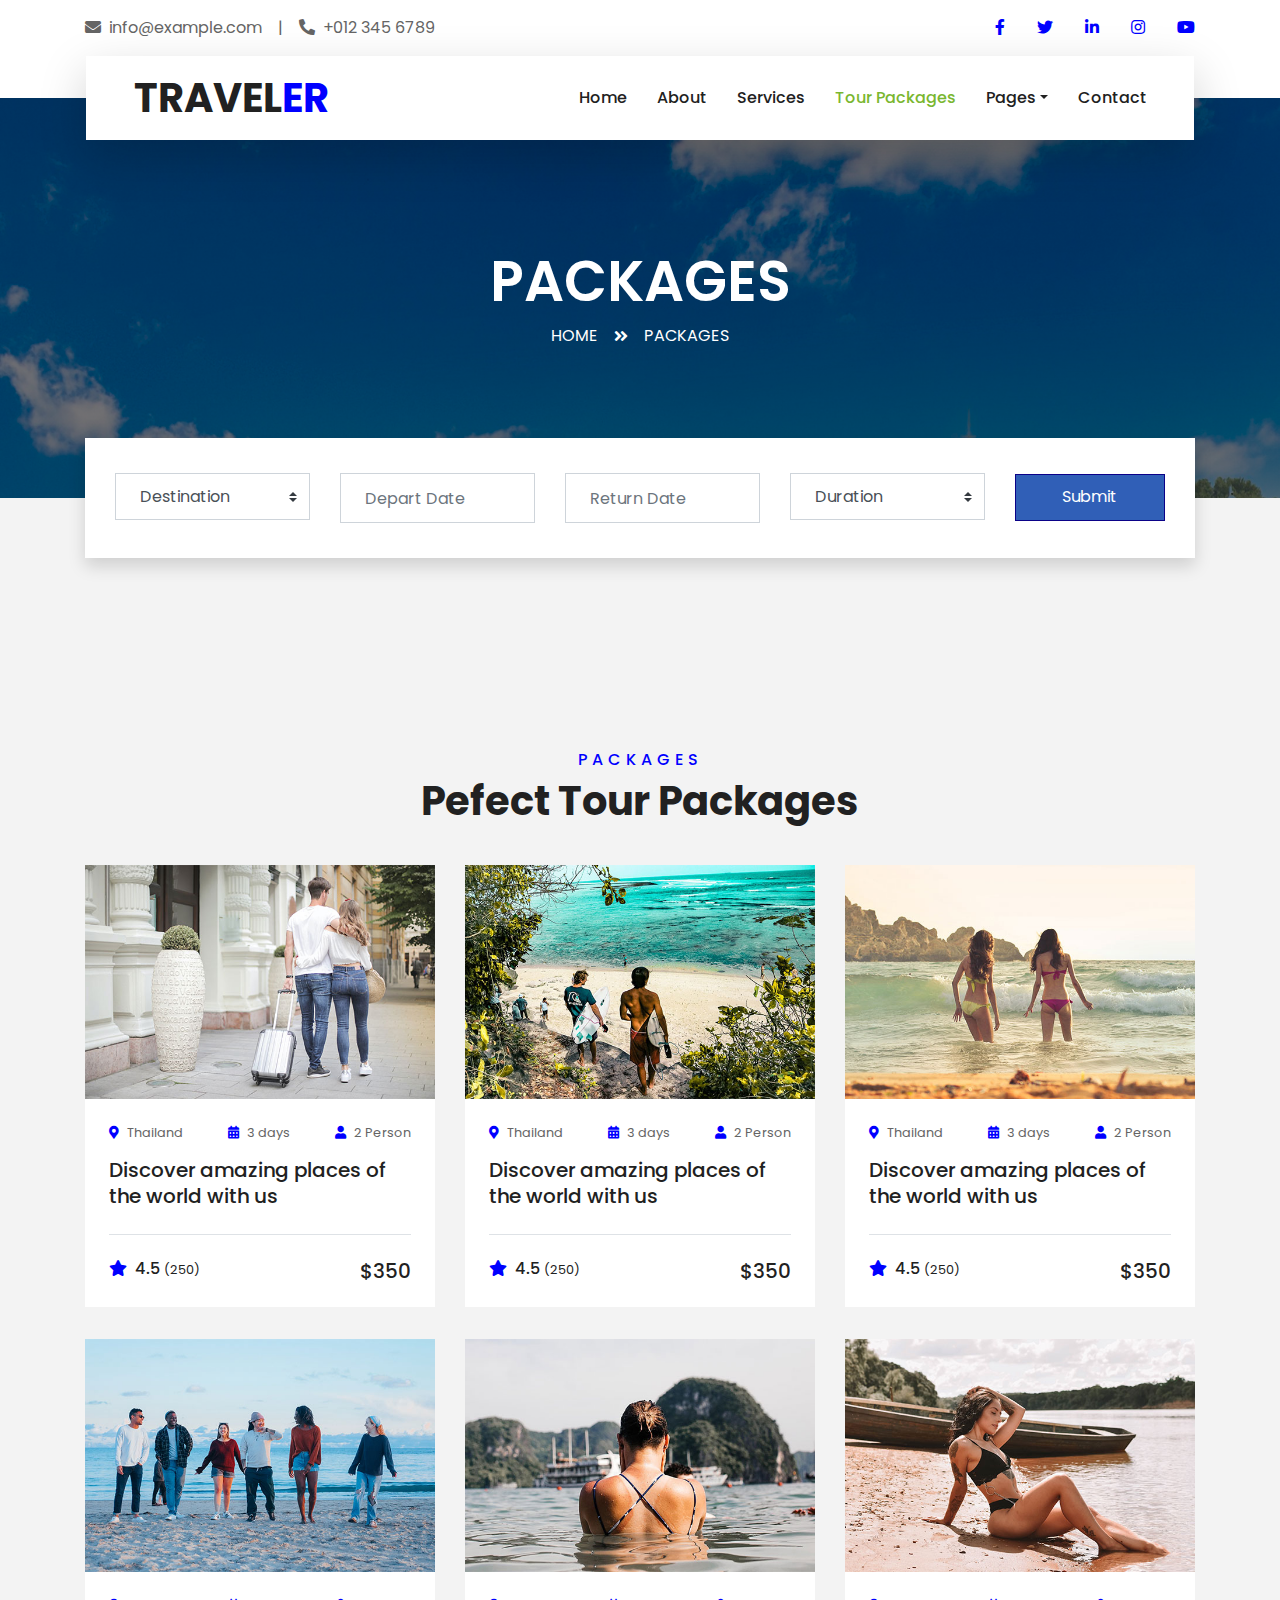
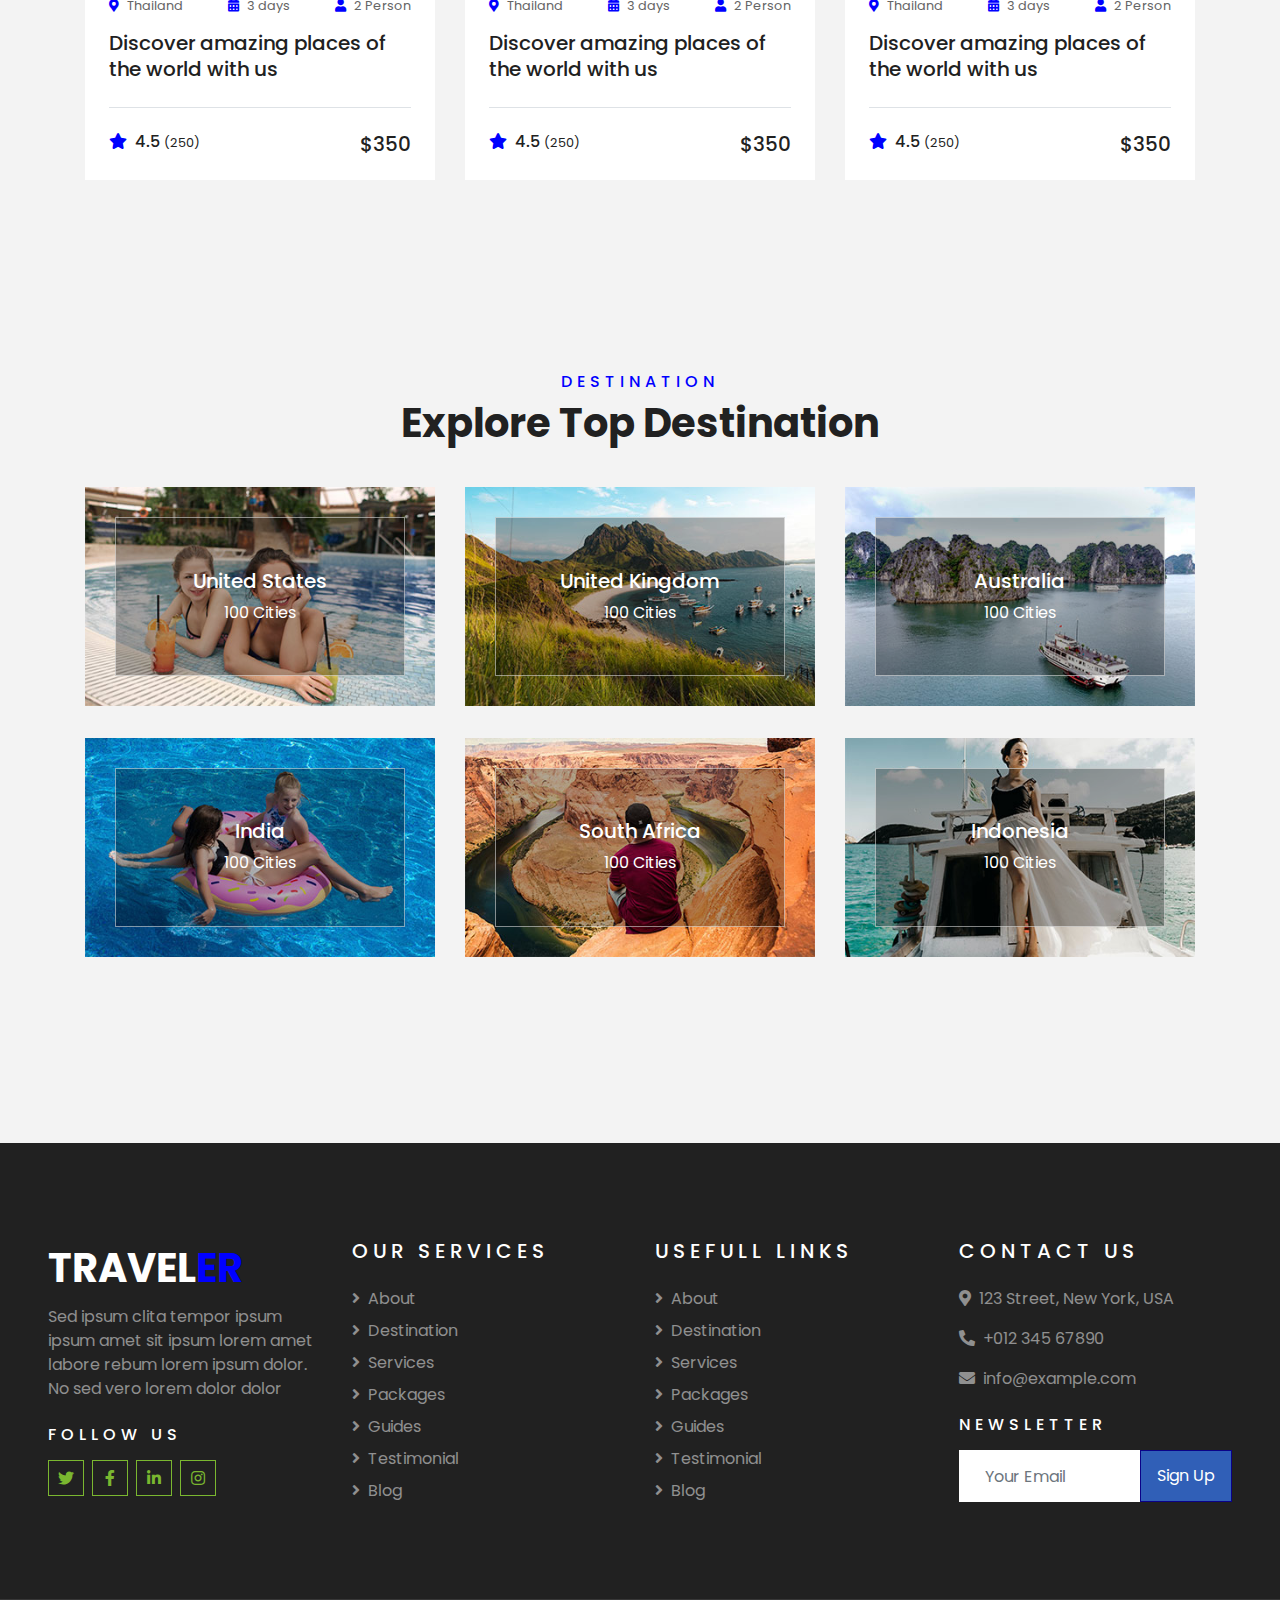
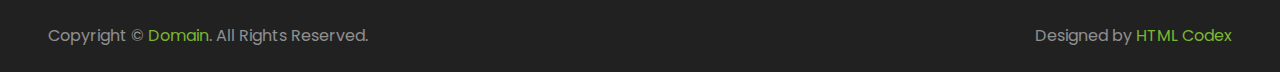
<file: JRG/package.html>
<!DOCTYPE html>
<html lang="en">

<head>
    <meta charset="utf-8">
    <title>TRAVELER - Free Travel Website Template</title>
    <meta content="width=device-width, initial-scale=1.0" name="viewport">
    <meta content="Free HTML Templates" name="keywords">
    <meta content="Free HTML Templates" name="description">

    <!-- Favicon -->
    <link href="img/favicon.ico" rel="icon">

    <!-- Google Web Fonts -->
    <link rel="preconnect" href="https://fonts.gstatic.com">
    <link href="https://fonts.googleapis.com/css2?family=Poppins:wght@400;500;600;700&display=swap" rel="stylesheet"> 

    <!-- Font Awesome -->
    <link href="https://cdnjs.cloudflare.com/ajax/libs/font-awesome/5.10.0/css/all.min.css" rel="stylesheet">

    <!-- Libraries Stylesheet -->
    <link href="lib/owlcarousel/assets/owl.carousel.min.css" rel="stylesheet">
    <link href="lib/tempusdominus/css/tempusdominus-bootstrap-4.min.css" rel="stylesheet" />

    <!-- Customized Bootstrap Stylesheet -->
    <link href="css/style.css" rel="stylesheet">
</head>

<body>
    <!-- Topbar Start -->
    <div class="container-fluid bg-light pt-3 d-none d-lg-block">
        <div class="container">
            <div class="row">
                <div class="col-lg-6 text-center text-lg-left mb-2 mb-lg-0">
                    <div class="d-inline-flex align-items-center">
                        <p><i class="fa fa-envelope mr-2"></i>info@example.com</p>
                        <p class="text-body px-3">|</p>
                        <p><i class="fa fa-phone-alt mr-2"></i>+012 345 6789</p>
                    </div>
                </div>
                <div class="col-lg-6 text-center text-lg-right">
                    <div class="d-inline-flex align-items-center">
                        <a class="text-primary px-3" href="">
                            <i class="fab fa-facebook-f"></i>
                        </a>
                        <a class="text-primary px-3" href="">
                            <i class="fab fa-twitter"></i>
                        </a>
                        <a class="text-primary px-3" href="">
                            <i class="fab fa-linkedin-in"></i>
                        </a>
                        <a class="text-primary px-3" href="">
                            <i class="fab fa-instagram"></i>
                        </a>
                        <a class="text-primary pl-3" href="">
                            <i class="fab fa-youtube"></i>
                        </a>
                    </div>
                </div>
            </div>
        </div>
    </div>
    <!-- Topbar End -->


    <!-- Navbar Start -->
    <div class="container-fluid position-relative nav-bar p-0">
        <div class="container-lg position-relative p-0 px-lg-3" style="z-index: 9;">
            <nav class="navbar navbar-expand-lg bg-light navbar-light shadow-lg py-3 py-lg-0 pl-3 pl-lg-5">
                <a href="" class="navbar-brand">
                    <h1 class="m-0 text-primary"><span class="text-dark">TRAVEL</span>ER</h1>
                </a>
                <button type="button" class="navbar-toggler" data-toggle="collapse" data-target="#navbarCollapse">
                    <span class="navbar-toggler-icon"></span>
                </button>
                <div class="collapse navbar-collapse justify-content-between px-3" id="navbarCollapse">
                    <div class="navbar-nav ml-auto py-0">
                        <a href="index.html" class="nav-item nav-link">Home</a>
                        <a href="about.html" class="nav-item nav-link">About</a>
                        <a href="service.html" class="nav-item nav-link">Services</a>
                        <a href="package.html" class="nav-item nav-link active">Tour Packages</a>
                        <div class="nav-item dropdown">
                            <a href="#" class="nav-link dropdown-toggle" data-toggle="dropdown">Pages</a>
                            <div class="dropdown-menu border-0 rounded-0 m-0">
                                <a href="blog.html" class="dropdown-item">Blog Grid</a>
                                <a href="single.html" class="dropdown-item">Blog Detail</a>
                                <a href="destination.html" class="dropdown-item">Destination</a>
                                <a href="guide.html" class="dropdown-item">Travel Guides</a>
                                <a href="testimonial.html" class="dropdown-item">Testimonial</a>
                            </div>
                        </div>
                        <a href="contact.html" class="nav-item nav-link">Contact</a>
                    </div>
                </div>
            </nav>
        </div>
    </div>
    <!-- Navbar End -->


    <!-- Header Start -->
    <div class="container-fluid page-header">
        <div class="container">
            <div class="d-flex flex-column align-items-center justify-content-center" style="min-height: 400px">
                <h3 class="display-4 text-white text-uppercase">Packages</h3>
                <div class="d-inline-flex text-white">
                    <p class="m-0 text-uppercase"><a class="text-white" href="">Home</a></p>
                    <i class="fa fa-angle-double-right pt-1 px-3"></i>
                    <p class="m-0 text-uppercase">Packages</p>
                </div>
            </div>
        </div>
    </div>
    <!-- Header End -->


    <!-- Booking Start -->
    <div class="container-fluid booking mt-5 pb-5">
        <div class="container pb-5">
            <div class="bg-light shadow" style="padding: 30px;">
                <div class="row align-items-center" style="min-height: 60px;">
                    <div class="col-md-10">
                        <div class="row">
                            <div class="col-md-3">
                                <div class="mb-3 mb-md-0">
                                    <select class="custom-select px-4" style="height: 47px;">
                                        <option selected>Destination</option>
                                        <option value="1">Destination 1</option>
                                        <option value="2">Destination 1</option>
                                        <option value="3">Destination 1</option>
                                    </select>
                                </div>
                            </div>
                            <div class="col-md-3">
                                <div class="mb-3 mb-md-0">
                                    <div class="date" id="date1" data-target-input="nearest">
                                        <input type="text" class="form-control p-4 datetimepicker-input" placeholder="Depart Date" data-target="#date1" data-toggle="datetimepicker"/>
                                    </div>
                                </div>
                            </div>
                            <div class="col-md-3">
                                <div class="mb-3 mb-md-0">
                                    <div class="date" id="date2" data-target-input="nearest">
                                        <input type="text" class="form-control p-4 datetimepicker-input" placeholder="Return Date" data-target="#date2" data-toggle="datetimepicker"/>
                                    </div>
                                </div>
                            </div>
                            <div class="col-md-3">
                                <div class="mb-3 mb-md-0">
                                    <select class="custom-select px-4" style="height: 47px;">
                                        <option selected>Duration</option>
                                        <option value="1">Duration 1</option>
                                        <option value="2">Duration 1</option>
                                        <option value="3">Duration 1</option>
                                    </select>
                                </div>
                            </div>
                        </div>
                    </div>
                    <div class="col-md-2">
                        <button class="btn btn-primary btn-block" type="submit" style="height: 47px; margin-top: -2px;">Submit</button>
                    </div>
                </div>
            </div>
        </div>
    </div>
    <!-- Booking End -->


    <!-- Packages Start -->
    <div class="container-fluid py-5">
        <div class="container pt-5 pb-3">
            <div class="text-center mb-3 pb-3">
                <h6 class="text-primary text-uppercase" style="letter-spacing: 5px;">Packages</h6>
                <h1>Pefect Tour Packages</h1>
            </div>
            <div class="row">
                <div class="col-lg-4 col-md-6 mb-4">
                    <div class="package-item bg-white mb-2">
                        <img class="img-fluid" src="img/package-1.jpg" alt="">
                        <div class="p-4">
                            <div class="d-flex justify-content-between mb-3">
                                <small class="m-0"><i class="fa fa-map-marker-alt text-primary mr-2"></i>Thailand</small>
                                <small class="m-0"><i class="fa fa-calendar-alt text-primary mr-2"></i>3 days</small>
                                <small class="m-0"><i class="fa fa-user text-primary mr-2"></i>2 Person</small>
                            </div>
                            <a class="h5 text-decoration-none" href="">Discover amazing places of the world with us</a>
                            <div class="border-top mt-4 pt-4">
                                <div class="d-flex justify-content-between">
                                    <h6 class="m-0"><i class="fa fa-star text-primary mr-2"></i>4.5 <small>(250)</small></h6>
                                    <h5 class="m-0">$350</h5>
                                </div>
                            </div>
                        </div>
                    </div>
                </div>
                <div class="col-lg-4 col-md-6 mb-4">
                    <div class="package-item bg-white mb-2">
                        <img class="img-fluid" src="img/package-2.jpg" alt="">
                        <div class="p-4">
                            <div class="d-flex justify-content-between mb-3">
                                <small class="m-0"><i class="fa fa-map-marker-alt text-primary mr-2"></i>Thailand</small>
                                <small class="m-0"><i class="fa fa-calendar-alt text-primary mr-2"></i>3 days</small>
                                <small class="m-0"><i class="fa fa-user text-primary mr-2"></i>2 Person</small>
                            </div>
                            <a class="h5 text-decoration-none" href="">Discover amazing places of the world with us</a>
                            <div class="border-top mt-4 pt-4">
                                <div class="d-flex justify-content-between">
                                    <h6 class="m-0"><i class="fa fa-star text-primary mr-2"></i>4.5 <small>(250)</small></h6>
                                    <h5 class="m-0">$350</h5>
                                </div>
                            </div>
                        </div>
                    </div>
                </div>
                <div class="col-lg-4 col-md-6 mb-4">
                    <div class="package-item bg-white mb-2">
                        <img class="img-fluid" src="img/package-3.jpg" alt="">
                        <div class="p-4">
                            <div class="d-flex justify-content-between mb-3">
                                <small class="m-0"><i class="fa fa-map-marker-alt text-primary mr-2"></i>Thailand</small>
                                <small class="m-0"><i class="fa fa-calendar-alt text-primary mr-2"></i>3 days</small>
                                <small class="m-0"><i class="fa fa-user text-primary mr-2"></i>2 Person</small>
                            </div>
                            <a class="h5 text-decoration-none" href="">Discover amazing places of the world with us</a>
                            <div class="border-top mt-4 pt-4">
                                <div class="d-flex justify-content-between">
                                    <h6 class="m-0"><i class="fa fa-star text-primary mr-2"></i>4.5 <small>(250)</small></h6>
                                    <h5 class="m-0">$350</h5>
                                </div>
                            </div>
                        </div>
                    </div>
                </div>
                <div class="col-lg-4 col-md-6 mb-4">
                    <div class="package-item bg-white mb-2">
                        <img class="img-fluid" src="img/package-4.jpg" alt="">
                        <div class="p-4">
                            <div class="d-flex justify-content-between mb-3">
                                <small class="m-0"><i class="fa fa-map-marker-alt text-primary mr-2"></i>Thailand</small>
                                <small class="m-0"><i class="fa fa-calendar-alt text-primary mr-2"></i>3 days</small>
                                <small class="m-0"><i class="fa fa-user text-primary mr-2"></i>2 Person</small>
                            </div>
                            <a class="h5 text-decoration-none" href="">Discover amazing places of the world with us</a>
                            <div class="border-top mt-4 pt-4">
                                <div class="d-flex justify-content-between">
                                    <h6 class="m-0"><i class="fa fa-star text-primary mr-2"></i>4.5 <small>(250)</small></h6>
                                    <h5 class="m-0">$350</h5>
                                </div>
                            </div>
                        </div>
                    </div>
                </div>
                <div class="col-lg-4 col-md-6 mb-4">
                    <div class="package-item bg-white mb-2">
                        <img class="img-fluid" src="img/package-5.jpg" alt="">
                        <div class="p-4">
                            <div class="d-flex justify-content-between mb-3">
                                <small class="m-0"><i class="fa fa-map-marker-alt text-primary mr-2"></i>Thailand</small>
                                <small class="m-0"><i class="fa fa-calendar-alt text-primary mr-2"></i>3 days</small>
                                <small class="m-0"><i class="fa fa-user text-primary mr-2"></i>2 Person</small>
                            </div>
                            <a class="h5 text-decoration-none" href="">Discover amazing places of the world with us</a>
                            <div class="border-top mt-4 pt-4">
                                <div class="d-flex justify-content-between">
                                    <h6 class="m-0"><i class="fa fa-star text-primary mr-2"></i>4.5 <small>(250)</small></h6>
                                    <h5 class="m-0">$350</h5>
                                </div>
                            </div>
                        </div>
                    </div>
                </div>
                <div class="col-lg-4 col-md-6 mb-4">
                    <div class="package-item bg-white mb-2">
                        <img class="img-fluid" src="img/package-6.jpg" alt="">
                        <div class="p-4">
                            <div class="d-flex justify-content-between mb-3">
                                <small class="m-0"><i class="fa fa-map-marker-alt text-primary mr-2"></i>Thailand</small>
                                <small class="m-0"><i class="fa fa-calendar-alt text-primary mr-2"></i>3 days</small>
                                <small class="m-0"><i class="fa fa-user text-primary mr-2"></i>2 Person</small>
                            </div>
                            <a class="h5 text-decoration-none" href="">Discover amazing places of the world with us</a>
                            <div class="border-top mt-4 pt-4">
                                <div class="d-flex justify-content-between">
                                    <h6 class="m-0"><i class="fa fa-star text-primary mr-2"></i>4.5 <small>(250)</small></h6>
                                    <h5 class="m-0">$350</h5>
                                </div>
                            </div>
                        </div>
                    </div>
                </div>
            </div>
        </div>
    </div>
    <!-- Packages End -->


    <!-- Destination Start -->
    <div class="container-fluid py-5">
        <div class="container pt-5 pb-3">
            <div class="text-center mb-3 pb-3">
                <h6 class="text-primary text-uppercase" style="letter-spacing: 5px;">Destination</h6>
                <h1>Explore Top Destination</h1>
            </div>
            <div class="row">
                <div class="col-lg-4 col-md-6 mb-4">
                    <div class="destination-item position-relative overflow-hidden mb-2">
                        <img class="img-fluid" src="img/destination-1.jpg" alt="">
                        <a class="destination-overlay text-white text-decoration-none" href="">
                            <h5 class="text-white">United States</h5>
                            <span>100 Cities</span>
                        </a>
                    </div>
                </div>
                <div class="col-lg-4 col-md-6 mb-4">
                    <div class="destination-item position-relative overflow-hidden mb-2">
                        <img class="img-fluid" src="img/destination-2.jpg" alt="">
                        <a class="destination-overlay text-white text-decoration-none" href="">
                            <h5 class="text-white">United Kingdom</h5>
                            <span>100 Cities</span>
                        </a>
                    </div>
                </div>
                <div class="col-lg-4 col-md-6 mb-4">
                    <div class="destination-item position-relative overflow-hidden mb-2">
                        <img class="img-fluid" src="img/destination-3.jpg" alt="">
                        <a class="destination-overlay text-white text-decoration-none" href="">
                            <h5 class="text-white">Australia</h5>
                            <span>100 Cities</span>
                        </a>
                    </div>
                </div>
                <div class="col-lg-4 col-md-6 mb-4">
                    <div class="destination-item position-relative overflow-hidden mb-2">
                        <img class="img-fluid" src="img/destination-4.jpg" alt="">
                        <a class="destination-overlay text-white text-decoration-none" href="">
                            <h5 class="text-white">India</h5>
                            <span>100 Cities</span>
                        </a>
                    </div>
                </div>
                <div class="col-lg-4 col-md-6 mb-4">
                    <div class="destination-item position-relative overflow-hidden mb-2">
                        <img class="img-fluid" src="img/destination-5.jpg" alt="">
                        <a class="destination-overlay text-white text-decoration-none" href="">
                            <h5 class="text-white">South Africa</h5>
                            <span>100 Cities</span>
                        </a>
                    </div>
                </div>
                <div class="col-lg-4 col-md-6 mb-4">
                    <div class="destination-item position-relative overflow-hidden mb-2">
                        <img class="img-fluid" src="img/destination-6.jpg" alt="">
                        <a class="destination-overlay text-white text-decoration-none" href="">
                            <h5 class="text-white">Indonesia</h5>
                            <span>100 Cities</span>
                        </a>
                    </div>
                </div>
            </div>
        </div>
    </div>
    <!-- Destination Start -->


    <!-- Footer Start -->
    <div class="container-fluid bg-dark text-white-50 py-5 px-sm-3 px-lg-5" style="margin-top: 90px;">
        <div class="row pt-5">
            <div class="col-lg-3 col-md-6 mb-5">
                <a href="" class="navbar-brand">
                    <h1 class="text-primary"><span class="text-white">TRAVEL</span>ER</h1>
                </a>
                <p>Sed ipsum clita tempor ipsum ipsum amet sit ipsum lorem amet labore rebum lorem ipsum dolor. No sed vero lorem dolor dolor</p>
                <h6 class="text-white text-uppercase mt-4 mb-3" style="letter-spacing: 5px;">Follow Us</h6>
                <div class="d-flex justify-content-start">
                    <a class="btn btn-outline-primary btn-square mr-2" href="#"><i class="fab fa-twitter"></i></a>
                    <a class="btn btn-outline-primary btn-square mr-2" href="#"><i class="fab fa-facebook-f"></i></a>
                    <a class="btn btn-outline-primary btn-square mr-2" href="#"><i class="fab fa-linkedin-in"></i></a>
                    <a class="btn btn-outline-primary btn-square" href="#"><i class="fab fa-instagram"></i></a>
                </div>
            </div>
            <div class="col-lg-3 col-md-6 mb-5">
                <h5 class="text-white text-uppercase mb-4" style="letter-spacing: 5px;">Our Services</h5>
                <div class="d-flex flex-column justify-content-start">
                    <a class="text-white-50 mb-2" href="#"><i class="fa fa-angle-right mr-2"></i>About</a>
                    <a class="text-white-50 mb-2" href="#"><i class="fa fa-angle-right mr-2"></i>Destination</a>
                    <a class="text-white-50 mb-2" href="#"><i class="fa fa-angle-right mr-2"></i>Services</a>
                    <a class="text-white-50 mb-2" href="#"><i class="fa fa-angle-right mr-2"></i>Packages</a>
                    <a class="text-white-50 mb-2" href="#"><i class="fa fa-angle-right mr-2"></i>Guides</a>
                    <a class="text-white-50 mb-2" href="#"><i class="fa fa-angle-right mr-2"></i>Testimonial</a>
                    <a class="text-white-50" href="#"><i class="fa fa-angle-right mr-2"></i>Blog</a>
                </div>
            </div>
            <div class="col-lg-3 col-md-6 mb-5">
                <h5 class="text-white text-uppercase mb-4" style="letter-spacing: 5px;">Usefull Links</h5>
                <div class="d-flex flex-column justify-content-start">
                    <a class="text-white-50 mb-2" href="#"><i class="fa fa-angle-right mr-2"></i>About</a>
                    <a class="text-white-50 mb-2" href="#"><i class="fa fa-angle-right mr-2"></i>Destination</a>
                    <a class="text-white-50 mb-2" href="#"><i class="fa fa-angle-right mr-2"></i>Services</a>
                    <a class="text-white-50 mb-2" href="#"><i class="fa fa-angle-right mr-2"></i>Packages</a>
                    <a class="text-white-50 mb-2" href="#"><i class="fa fa-angle-right mr-2"></i>Guides</a>
                    <a class="text-white-50 mb-2" href="#"><i class="fa fa-angle-right mr-2"></i>Testimonial</a>
                    <a class="text-white-50" href="#"><i class="fa fa-angle-right mr-2"></i>Blog</a>
                </div>
            </div>
            <div class="col-lg-3 col-md-6 mb-5">
                <h5 class="text-white text-uppercase mb-4" style="letter-spacing: 5px;">Contact Us</h5>
                <p><i class="fa fa-map-marker-alt mr-2"></i>123 Street, New York, USA</p>
                <p><i class="fa fa-phone-alt mr-2"></i>+012 345 67890</p>
                <p><i class="fa fa-envelope mr-2"></i>info@example.com</p>
                <h6 class="text-white text-uppercase mt-4 mb-3" style="letter-spacing: 5px;">Newsletter</h6>
                <div class="w-100">
                    <div class="input-group">
                        <input type="text" class="form-control border-light" style="padding: 25px;" placeholder="Your Email">
                        <div class="input-group-append">
                            <button class="btn btn-primary px-3">Sign Up</button>
                        </div>
                    </div>
                </div>
            </div>
        </div>
    </div>
    <div class="container-fluid bg-dark text-white border-top py-4 px-sm-3 px-md-5" style="border-color: rgba(256, 256, 256, .1) !important;">
        <div class="row">
            <div class="col-lg-6 text-center text-md-left mb-3 mb-md-0">
                <p class="m-0 text-white-50">Copyright &copy; <a href="#">Domain</a>. All Rights Reserved.</a>
                </p>
            </div>
            <div class="col-lg-6 text-center text-md-right">
                <p class="m-0 text-white-50">Designed by <a href="https://htmlcodex.com">HTML Codex</a>
                </p>
            </div>
        </div>
    </div>
    <!-- Footer End -->


    <!-- Back to Top -->
    <a href="#" class="btn btn-lg btn-primary btn-lg-square back-to-top"><i class="fa fa-angle-double-up"></i></a>


    <!-- JavaScript Libraries -->
    <script src="https://code.jquery.com/jquery-3.4.1.min.js"></script>
    <script src="https://stackpath.bootstrapcdn.com/bootstrap/4.4.1/js/bootstrap.bundle.min.js"></script>
    <script src="lib/easing/easing.min.js"></script>
    <script src="lib/owlcarousel/owl.carousel.min.js"></script>
    <script src="lib/tempusdominus/js/moment.min.js"></script>
    <script src="lib/tempusdominus/js/moment-timezone.min.js"></script>
    <script src="lib/tempusdominus/js/tempusdominus-bootstrap-4.min.js"></script>

    <!-- Contact Javascript File -->
    <script src="mail/jqBootstrapValidation.min.js"></script>
    <script src="mail/contact.js"></script>

    <!-- Template Javascript -->
    <script src="js/main.js"></script>
</body>

</html>
</file>
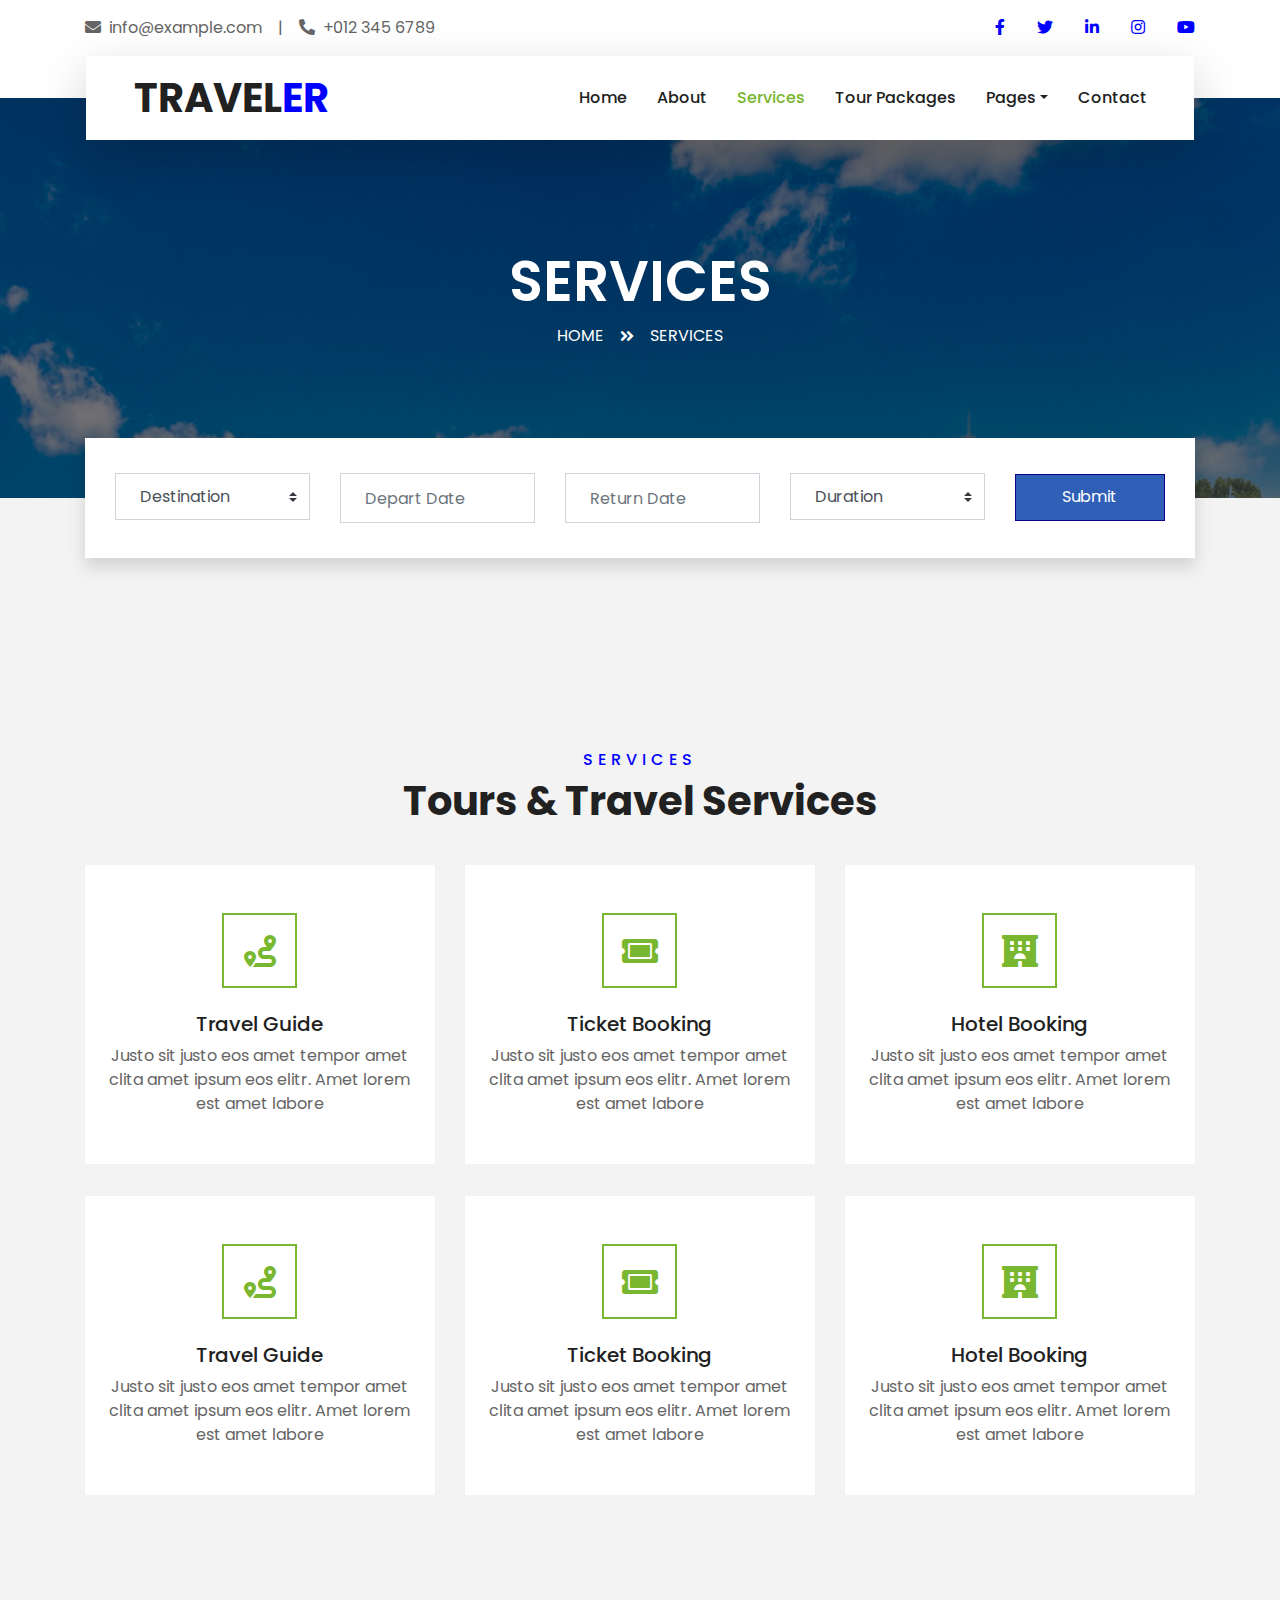
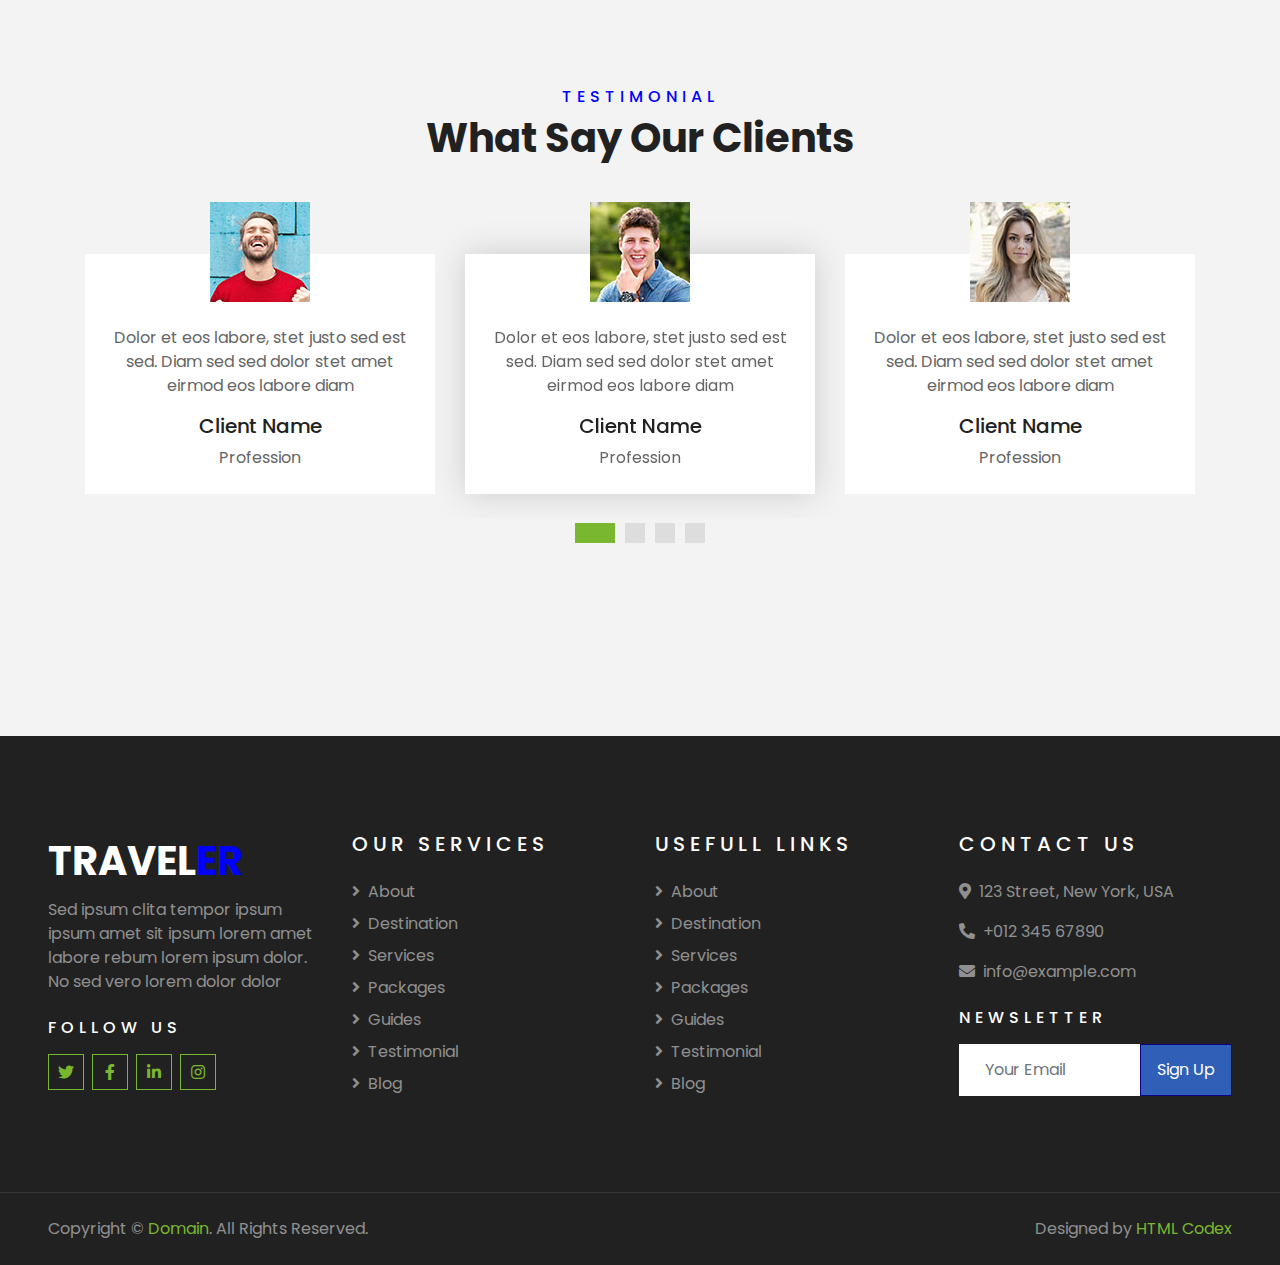
<file: JRG/service.html>
<!DOCTYPE html>
<html lang="en">

<head>
    <meta charset="utf-8">
    <title>TRAVELER - Free Travel Website Template</title>
    <meta content="width=device-width, initial-scale=1.0" name="viewport">
    <meta content="Free HTML Templates" name="keywords">
    <meta content="Free HTML Templates" name="description">

    <!-- Favicon -->
    <link href="img/favicon.ico" rel="icon">

    <!-- Google Web Fonts -->
    <link rel="preconnect" href="https://fonts.gstatic.com">
    <link href="https://fonts.googleapis.com/css2?family=Poppins:wght@400;500;600;700&display=swap" rel="stylesheet"> 

    <!-- Font Awesome -->
    <link href="https://cdnjs.cloudflare.com/ajax/libs/font-awesome/5.10.0/css/all.min.css" rel="stylesheet">

    <!-- Libraries Stylesheet -->
    <link href="lib/owlcarousel/assets/owl.carousel.min.css" rel="stylesheet">
    <link href="lib/tempusdominus/css/tempusdominus-bootstrap-4.min.css" rel="stylesheet" />

    <!-- Customized Bootstrap Stylesheet -->
    <link href="css/style.css" rel="stylesheet">
</head>

<body>
    <!-- Topbar Start -->
    <div class="container-fluid bg-light pt-3 d-none d-lg-block">
        <div class="container">
            <div class="row">
                <div class="col-lg-6 text-center text-lg-left mb-2 mb-lg-0">
                    <div class="d-inline-flex align-items-center">
                        <p><i class="fa fa-envelope mr-2"></i>info@example.com</p>
                        <p class="text-body px-3">|</p>
                        <p><i class="fa fa-phone-alt mr-2"></i>+012 345 6789</p>
                    </div>
                </div>
                <div class="col-lg-6 text-center text-lg-right">
                    <div class="d-inline-flex align-items-center">
                        <a class="text-primary px-3" href="">
                            <i class="fab fa-facebook-f"></i>
                        </a>
                        <a class="text-primary px-3" href="">
                            <i class="fab fa-twitter"></i>
                        </a>
                        <a class="text-primary px-3" href="">
                            <i class="fab fa-linkedin-in"></i>
                        </a>
                        <a class="text-primary px-3" href="">
                            <i class="fab fa-instagram"></i>
                        </a>
                        <a class="text-primary pl-3" href="">
                            <i class="fab fa-youtube"></i>
                        </a>
                    </div>
                </div>
            </div>
        </div>
    </div>
    <!-- Topbar End -->


    <!-- Navbar Start -->
    <div class="container-fluid position-relative nav-bar p-0">
        <div class="container-lg position-relative p-0 px-lg-3" style="z-index: 9;">
            <nav class="navbar navbar-expand-lg bg-light navbar-light shadow-lg py-3 py-lg-0 pl-3 pl-lg-5">
                <a href="" class="navbar-brand">
                    <h1 class="m-0 text-primary"><span class="text-dark">TRAVEL</span>ER</h1>
                </a>
                <button type="button" class="navbar-toggler" data-toggle="collapse" data-target="#navbarCollapse">
                    <span class="navbar-toggler-icon"></span>
                </button>
                <div class="collapse navbar-collapse justify-content-between px-3" id="navbarCollapse">
                    <div class="navbar-nav ml-auto py-0">
                        <a href="index.html" class="nav-item nav-link">Home</a>
                        <a href="about.html" class="nav-item nav-link">About</a>
                        <a href="service.html" class="nav-item nav-link active">Services</a>
                        <a href="package.html" class="nav-item nav-link">Tour Packages</a>
                        <div class="nav-item dropdown">
                            <a href="#" class="nav-link dropdown-toggle" data-toggle="dropdown">Pages</a>
                            <div class="dropdown-menu border-0 rounded-0 m-0">
                                <a href="blog.html" class="dropdown-item">Blog Grid</a>
                                <a href="single.html" class="dropdown-item">Blog Detail</a>
                                <a href="destination.html" class="dropdown-item">Destination</a>
                                <a href="guide.html" class="dropdown-item">Travel Guides</a>
                                <a href="testimonial.html" class="dropdown-item">Testimonial</a>
                            </div>
                        </div>
                        <a href="contact.html" class="nav-item nav-link">Contact</a>
                    </div>
                </div>
            </nav>
        </div>
    </div>
    <!-- Navbar End -->


    <!-- Header Start -->
    <div class="container-fluid page-header">
        <div class="container">
            <div class="d-flex flex-column align-items-center justify-content-center" style="min-height: 400px">
                <h3 class="display-4 text-white text-uppercase">Services</h3>
                <div class="d-inline-flex text-white">
                    <p class="m-0 text-uppercase"><a class="text-white" href="">Home</a></p>
                    <i class="fa fa-angle-double-right pt-1 px-3"></i>
                    <p class="m-0 text-uppercase">Services</p>
                </div>
            </div>
        </div>
    </div>
    <!-- Header End -->


    <!-- Booking Start -->
    <div class="container-fluid booking mt-5 pb-5">
        <div class="container pb-5">
            <div class="bg-light shadow" style="padding: 30px;">
                <div class="row align-items-center" style="min-height: 60px;">
                    <div class="col-md-10">
                        <div class="row">
                            <div class="col-md-3">
                                <div class="mb-3 mb-md-0">
                                    <select class="custom-select px-4" style="height: 47px;">
                                        <option selected>Destination</option>
                                        <option value="1">Destination 1</option>
                                        <option value="2">Destination 1</option>
                                        <option value="3">Destination 1</option>
                                    </select>
                                </div>
                            </div>
                            <div class="col-md-3">
                                <div class="mb-3 mb-md-0">
                                    <div class="date" id="date1" data-target-input="nearest">
                                        <input type="text" class="form-control p-4 datetimepicker-input" placeholder="Depart Date" data-target="#date1" data-toggle="datetimepicker"/>
                                    </div>
                                </div>
                            </div>
                            <div class="col-md-3">
                                <div class="mb-3 mb-md-0">
                                    <div class="date" id="date2" data-target-input="nearest">
                                        <input type="text" class="form-control p-4 datetimepicker-input" placeholder="Return Date" data-target="#date2" data-toggle="datetimepicker"/>
                                    </div>
                                </div>
                            </div>
                            <div class="col-md-3">
                                <div class="mb-3 mb-md-0">
                                    <select class="custom-select px-4" style="height: 47px;">
                                        <option selected>Duration</option>
                                        <option value="1">Duration 1</option>
                                        <option value="2">Duration 1</option>
                                        <option value="3">Duration 1</option>
                                    </select>
                                </div>
                            </div>
                        </div>
                    </div>
                    <div class="col-md-2">
                        <button class="btn btn-primary btn-block" type="submit" style="height: 47px; margin-top: -2px;">Submit</button>
                    </div>
                </div>
            </div>
        </div>
    </div>
    <!-- Booking End -->


    <!-- Service Start -->
    <div class="container-fluid py-5">
        <div class="container pt-5 pb-3">
            <div class="text-center mb-3 pb-3">
                <h6 class="text-primary text-uppercase" style="letter-spacing: 5px;">Services</h6>
                <h1>Tours & Travel Services</h1>
            </div>
            <div class="row">
                <div class="col-lg-4 col-md-6 mb-4">
                    <div class="service-item bg-white text-center mb-2 py-5 px-4">
                        <i class="fa fa-2x fa-route mx-auto mb-4"></i>
                        <h5 class="mb-2">Travel Guide</h5>
                        <p class="m-0">Justo sit justo eos amet tempor amet clita amet ipsum eos elitr. Amet lorem est amet labore</p>
                    </div>
                </div>
                <div class="col-lg-4 col-md-6 mb-4">
                    <div class="service-item bg-white text-center mb-2 py-5 px-4">
                        <i class="fa fa-2x fa-ticket-alt mx-auto mb-4"></i>
                        <h5 class="mb-2">Ticket Booking</h5>
                        <p class="m-0">Justo sit justo eos amet tempor amet clita amet ipsum eos elitr. Amet lorem est amet labore</p>
                    </div>
                </div>
                <div class="col-lg-4 col-md-6 mb-4">
                    <div class="service-item bg-white text-center mb-2 py-5 px-4">
                        <i class="fa fa-2x fa-hotel mx-auto mb-4"></i>
                        <h5 class="mb-2">Hotel Booking</h5>
                        <p class="m-0">Justo sit justo eos amet tempor amet clita amet ipsum eos elitr. Amet lorem est amet labore</p>
                    </div>
                </div>
                <div class="col-lg-4 col-md-6 mb-4">
                    <div class="service-item bg-white text-center mb-2 py-5 px-4">
                        <i class="fa fa-2x fa-route mx-auto mb-4"></i>
                        <h5 class="mb-2">Travel Guide</h5>
                        <p class="m-0">Justo sit justo eos amet tempor amet clita amet ipsum eos elitr. Amet lorem est amet labore</p>
                    </div>
                </div>
                <div class="col-lg-4 col-md-6 mb-4">
                    <div class="service-item bg-white text-center mb-2 py-5 px-4">
                        <i class="fa fa-2x fa-ticket-alt mx-auto mb-4"></i>
                        <h5 class="mb-2">Ticket Booking</h5>
                        <p class="m-0">Justo sit justo eos amet tempor amet clita amet ipsum eos elitr. Amet lorem est amet labore</p>
                    </div>
                </div>
                <div class="col-lg-4 col-md-6 mb-4">
                    <div class="service-item bg-white text-center mb-2 py-5 px-4">
                        <i class="fa fa-2x fa-hotel mx-auto mb-4"></i>
                        <h5 class="mb-2">Hotel Booking</h5>
                        <p class="m-0">Justo sit justo eos amet tempor amet clita amet ipsum eos elitr. Amet lorem est amet labore</p>
                    </div>
                </div>
            </div>
        </div>
    </div>
    <!-- Service End -->


    <!-- Testimonial Start -->
    <div class="container-fluid py-5">
        <div class="container py-5">
            <div class="text-center mb-3 pb-3">
                <h6 class="text-primary text-uppercase" style="letter-spacing: 5px;">Testimonial</h6>
                <h1>What Say Our Clients</h1>
            </div>
            <div class="owl-carousel testimonial-carousel">
                <div class="text-center pb-4">
                    <img class="img-fluid mx-auto" src="img/testimonial-1.jpg" style="width: 100px; height: 100px;" >
                    <div class="testimonial-text bg-white p-4 mt-n5">
                        <p class="mt-5">Dolor et eos labore, stet justo sed est sed. Diam sed sed dolor stet amet eirmod eos labore diam
                        </p>
                        <h5 class="text-truncate">Client Name</h5>
                        <span>Profession</span>
                    </div>
                </div>
                <div class="text-center">
                    <img class="img-fluid mx-auto" src="img/testimonial-2.jpg" style="width: 100px; height: 100px;" >
                    <div class="testimonial-text bg-white p-4 mt-n5">
                        <p class="mt-5">Dolor et eos labore, stet justo sed est sed. Diam sed sed dolor stet amet eirmod eos labore diam
                        </p>
                        <h5 class="text-truncate">Client Name</h5>
                        <span>Profession</span>
                    </div>
                </div>
                <div class="text-center">
                    <img class="img-fluid mx-auto" src="img/testimonial-3.jpg" style="width: 100px; height: 100px;" >
                    <div class="testimonial-text bg-white p-4 mt-n5">
                        <p class="mt-5">Dolor et eos labore, stet justo sed est sed. Diam sed sed dolor stet amet eirmod eos labore diam
                        </p>
                        <h5 class="text-truncate">Client Name</h5>
                        <span>Profession</span>
                    </div>
                </div>
                <div class="text-center">
                    <img class="img-fluid mx-auto" src="img/testimonial-4.jpg" style="width: 100px; height: 100px;" >
                    <div class="testimonial-text bg-white p-4 mt-n5">
                        <p class="mt-5">Dolor et eos labore, stet justo sed est sed. Diam sed sed dolor stet amet eirmod eos labore diam
                        </p>
                        <h5 class="text-truncate">Client Name</h5>
                        <span>Profession</span>
                    </div>
                </div>
            </div>
        </div>
    </div>
    <!-- Testimonial End -->


    <!-- Footer Start -->
    <div class="container-fluid bg-dark text-white-50 py-5 px-sm-3 px-lg-5" style="margin-top: 90px;">
        <div class="row pt-5">
            <div class="col-lg-3 col-md-6 mb-5">
                <a href="" class="navbar-brand">
                    <h1 class="text-primary"><span class="text-white">TRAVEL</span>ER</h1>
                </a>
                <p>Sed ipsum clita tempor ipsum ipsum amet sit ipsum lorem amet labore rebum lorem ipsum dolor. No sed vero lorem dolor dolor</p>
                <h6 class="text-white text-uppercase mt-4 mb-3" style="letter-spacing: 5px;">Follow Us</h6>
                <div class="d-flex justify-content-start">
                    <a class="btn btn-outline-primary btn-square mr-2" href="#"><i class="fab fa-twitter"></i></a>
                    <a class="btn btn-outline-primary btn-square mr-2" href="#"><i class="fab fa-facebook-f"></i></a>
                    <a class="btn btn-outline-primary btn-square mr-2" href="#"><i class="fab fa-linkedin-in"></i></a>
                    <a class="btn btn-outline-primary btn-square" href="#"><i class="fab fa-instagram"></i></a>
                </div>
            </div>
            <div class="col-lg-3 col-md-6 mb-5">
                <h5 class="text-white text-uppercase mb-4" style="letter-spacing: 5px;">Our Services</h5>
                <div class="d-flex flex-column justify-content-start">
                    <a class="text-white-50 mb-2" href="#"><i class="fa fa-angle-right mr-2"></i>About</a>
                    <a class="text-white-50 mb-2" href="#"><i class="fa fa-angle-right mr-2"></i>Destination</a>
                    <a class="text-white-50 mb-2" href="#"><i class="fa fa-angle-right mr-2"></i>Services</a>
                    <a class="text-white-50 mb-2" href="#"><i class="fa fa-angle-right mr-2"></i>Packages</a>
                    <a class="text-white-50 mb-2" href="#"><i class="fa fa-angle-right mr-2"></i>Guides</a>
                    <a class="text-white-50 mb-2" href="#"><i class="fa fa-angle-right mr-2"></i>Testimonial</a>
                    <a class="text-white-50" href="#"><i class="fa fa-angle-right mr-2"></i>Blog</a>
                </div>
            </div>
            <div class="col-lg-3 col-md-6 mb-5">
                <h5 class="text-white text-uppercase mb-4" style="letter-spacing: 5px;">Usefull Links</h5>
                <div class="d-flex flex-column justify-content-start">
                    <a class="text-white-50 mb-2" href="#"><i class="fa fa-angle-right mr-2"></i>About</a>
                    <a class="text-white-50 mb-2" href="#"><i class="fa fa-angle-right mr-2"></i>Destination</a>
                    <a class="text-white-50 mb-2" href="#"><i class="fa fa-angle-right mr-2"></i>Services</a>
                    <a class="text-white-50 mb-2" href="#"><i class="fa fa-angle-right mr-2"></i>Packages</a>
                    <a class="text-white-50 mb-2" href="#"><i class="fa fa-angle-right mr-2"></i>Guides</a>
                    <a class="text-white-50 mb-2" href="#"><i class="fa fa-angle-right mr-2"></i>Testimonial</a>
                    <a class="text-white-50" href="#"><i class="fa fa-angle-right mr-2"></i>Blog</a>
                </div>
            </div>
            <div class="col-lg-3 col-md-6 mb-5">
                <h5 class="text-white text-uppercase mb-4" style="letter-spacing: 5px;">Contact Us</h5>
                <p><i class="fa fa-map-marker-alt mr-2"></i>123 Street, New York, USA</p>
                <p><i class="fa fa-phone-alt mr-2"></i>+012 345 67890</p>
                <p><i class="fa fa-envelope mr-2"></i>info@example.com</p>
                <h6 class="text-white text-uppercase mt-4 mb-3" style="letter-spacing: 5px;">Newsletter</h6>
                <div class="w-100">
                    <div class="input-group">
                        <input type="text" class="form-control border-light" style="padding: 25px;" placeholder="Your Email">
                        <div class="input-group-append">
                            <button class="btn btn-primary px-3">Sign Up</button>
                        </div>
                    </div>
                </div>
            </div>
        </div>
    </div>
    <div class="container-fluid bg-dark text-white border-top py-4 px-sm-3 px-md-5" style="border-color: rgba(256, 256, 256, .1) !important;">
        <div class="row">
            <div class="col-lg-6 text-center text-md-left mb-3 mb-md-0">
                <p class="m-0 text-white-50">Copyright &copy; <a href="#">Domain</a>. All Rights Reserved.</a>
                </p>
            </div>
            <div class="col-lg-6 text-center text-md-right">
                <p class="m-0 text-white-50">Designed by <a href="https://htmlcodex.com">HTML Codex</a>
                </p>
            </div>
        </div>
    </div>
    <!-- Footer End -->


    <!-- Back to Top -->
    <a href="#" class="btn btn-lg btn-primary btn-lg-square back-to-top"><i class="fa fa-angle-double-up"></i></a>


    <!-- JavaScript Libraries -->
    <script src="https://code.jquery.com/jquery-3.4.1.min.js"></script>
    <script src="https://stackpath.bootstrapcdn.com/bootstrap/4.4.1/js/bootstrap.bundle.min.js"></script>
    <script src="lib/easing/easing.min.js"></script>
    <script src="lib/owlcarousel/owl.carousel.min.js"></script>
    <script src="lib/tempusdominus/js/moment.min.js"></script>
    <script src="lib/tempusdominus/js/moment-timezone.min.js"></script>
    <script src="lib/tempusdominus/js/tempusdominus-bootstrap-4.min.js"></script>

    <!-- Contact Javascript File -->
    <script src="mail/jqBootstrapValidation.min.js"></script>
    <script src="mail/contact.js"></script>

    <!-- Template Javascript -->
    <script src="js/main.js"></script>
</body>

</html>
</file>
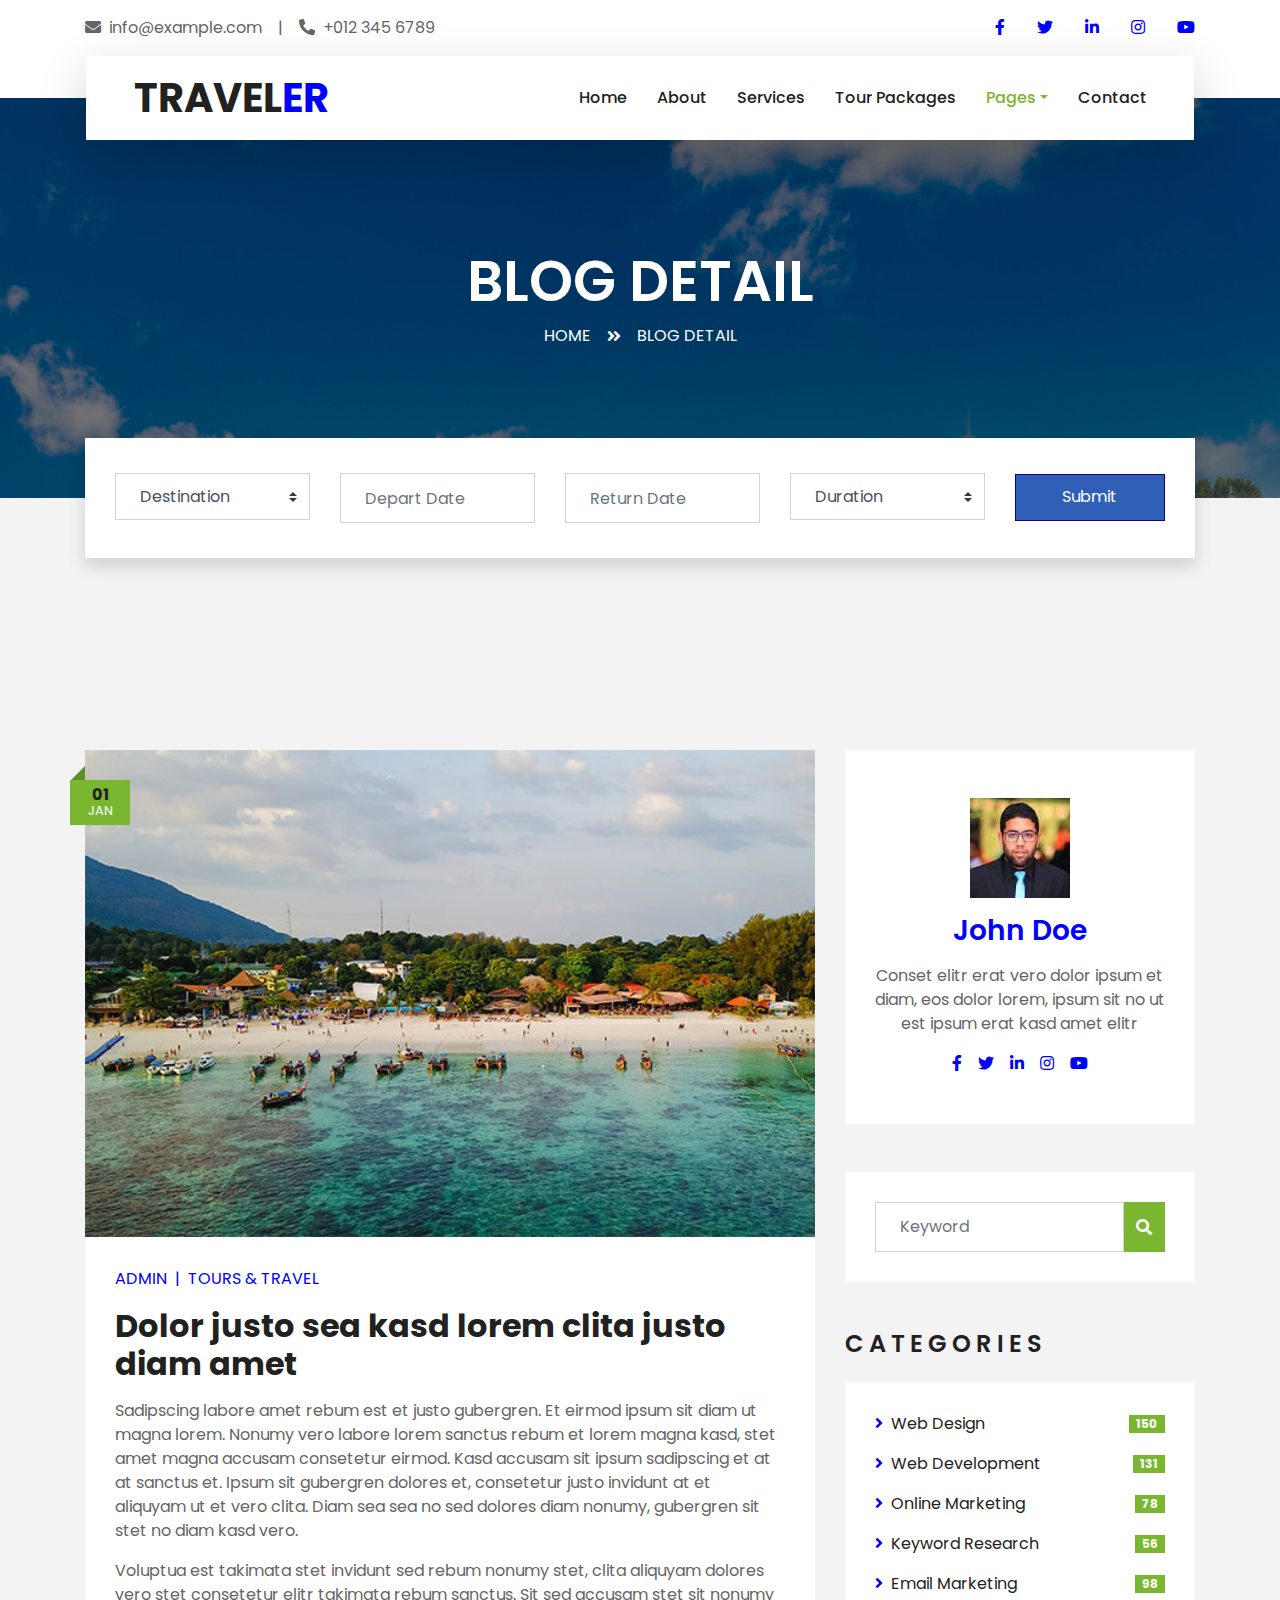
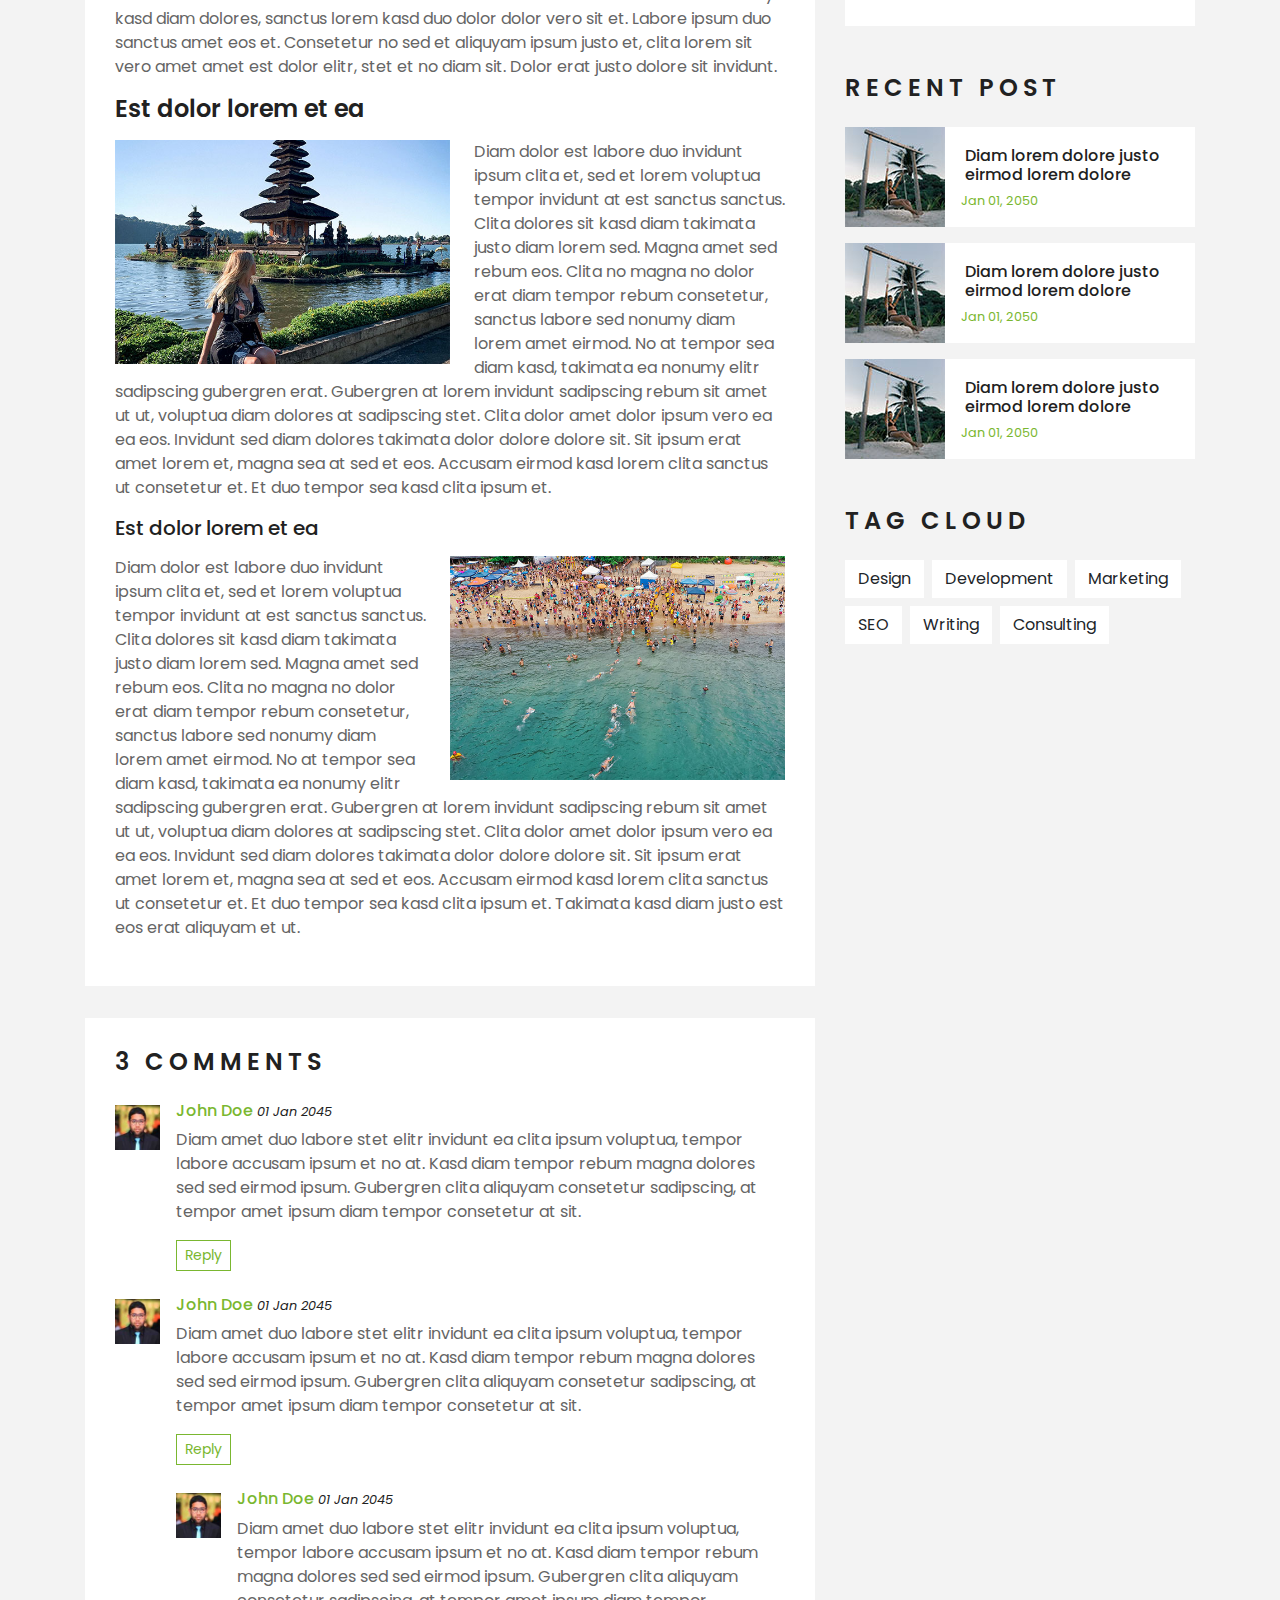
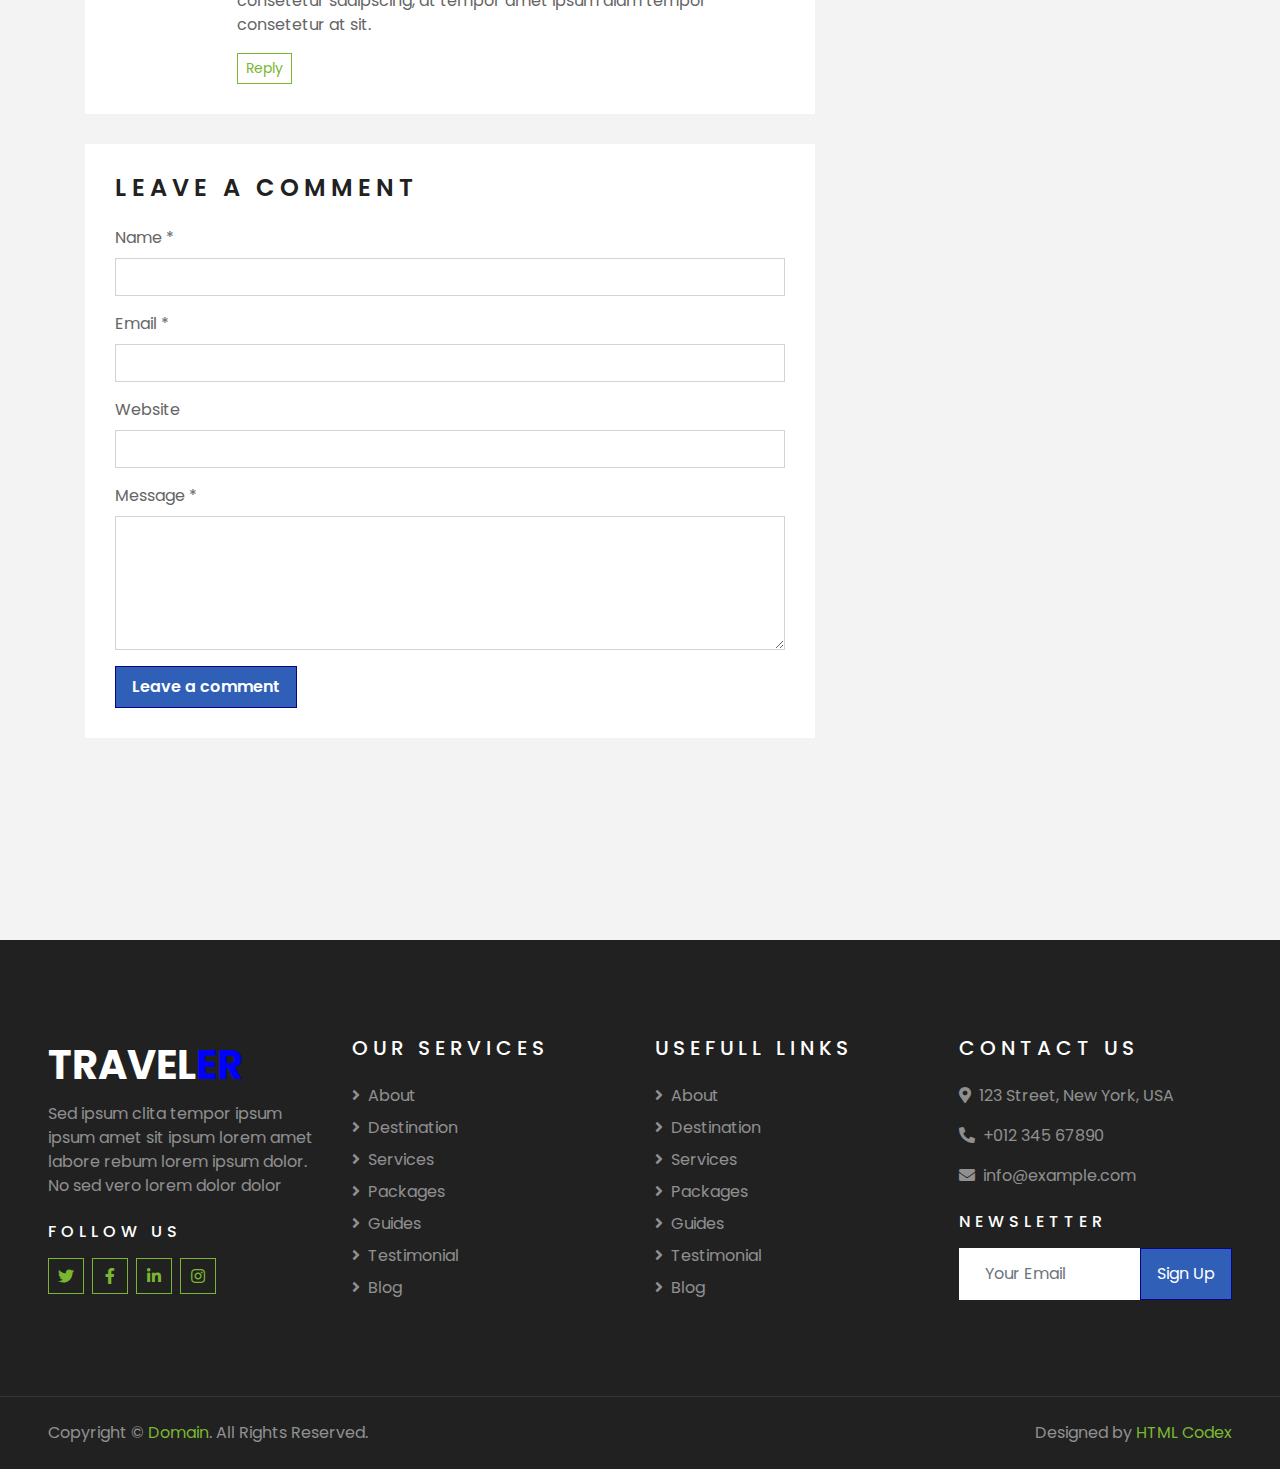
<file: JRG/single.html>
<!DOCTYPE html>
<html lang="en">

<head>
    <meta charset="utf-8">
    <title>TRAVELER - Free Travel Website Template</title>
    <meta content="width=device-width, initial-scale=1.0" name="viewport">
    <meta content="Free HTML Templates" name="keywords">
    <meta content="Free HTML Templates" name="description">

    <!-- Favicon -->
    <link href="img/favicon.ico" rel="icon">

    <!-- Google Web Fonts -->
    <link rel="preconnect" href="https://fonts.gstatic.com">
    <link href="https://fonts.googleapis.com/css2?family=Poppins:wght@400;500;600;700&display=swap" rel="stylesheet"> 

    <!-- Font Awesome -->
    <link href="https://cdnjs.cloudflare.com/ajax/libs/font-awesome/5.10.0/css/all.min.css" rel="stylesheet">

    <!-- Libraries Stylesheet -->
    <link href="lib/owlcarousel/assets/owl.carousel.min.css" rel="stylesheet">
    <link href="lib/tempusdominus/css/tempusdominus-bootstrap-4.min.css" rel="stylesheet" />

    <!-- Customized Bootstrap Stylesheet -->
    <link href="css/style.css" rel="stylesheet">
</head>

<body>
    <!-- Topbar Start -->
    <div class="container-fluid bg-light pt-3 d-none d-lg-block">
        <div class="container">
            <div class="row">
                <div class="col-lg-6 text-center text-lg-left mb-2 mb-lg-0">
                    <div class="d-inline-flex align-items-center">
                        <p><i class="fa fa-envelope mr-2"></i>info@example.com</p>
                        <p class="text-body px-3">|</p>
                        <p><i class="fa fa-phone-alt mr-2"></i>+012 345 6789</p>
                    </div>
                </div>
                <div class="col-lg-6 text-center text-lg-right">
                    <div class="d-inline-flex align-items-center">
                        <a class="text-primary px-3" href="">
                            <i class="fab fa-facebook-f"></i>
                        </a>
                        <a class="text-primary px-3" href="">
                            <i class="fab fa-twitter"></i>
                        </a>
                        <a class="text-primary px-3" href="">
                            <i class="fab fa-linkedin-in"></i>
                        </a>
                        <a class="text-primary px-3" href="">
                            <i class="fab fa-instagram"></i>
                        </a>
                        <a class="text-primary pl-3" href="">
                            <i class="fab fa-youtube"></i>
                        </a>
                    </div>
                </div>
            </div>
        </div>
    </div>
    <!-- Topbar End -->


    <!-- Navbar Start -->
    <div class="container-fluid position-relative nav-bar p-0">
        <div class="container-lg position-relative p-0 px-lg-3" style="z-index: 9;">
            <nav class="navbar navbar-expand-lg bg-light navbar-light shadow-lg py-3 py-lg-0 pl-3 pl-lg-5">
                <a href="" class="navbar-brand">
                    <h1 class="m-0 text-primary"><span class="text-dark">TRAVEL</span>ER</h1>
                </a>
                <button type="button" class="navbar-toggler" data-toggle="collapse" data-target="#navbarCollapse">
                    <span class="navbar-toggler-icon"></span>
                </button>
                <div class="collapse navbar-collapse justify-content-between px-3" id="navbarCollapse">
                    <div class="navbar-nav ml-auto py-0">
                        <a href="index.html" class="nav-item nav-link">Home</a>
                        <a href="about.html" class="nav-item nav-link">About</a>
                        <a href="service.html" class="nav-item nav-link">Services</a>
                        <a href="package.html" class="nav-item nav-link">Tour Packages</a>
                        <div class="nav-item dropdown">
                            <a href="#" class="nav-link dropdown-toggle active" data-toggle="dropdown">Pages</a>
                            <div class="dropdown-menu border-0 rounded-0 m-0">
                                <a href="blog.html" class="dropdown-item">Blog Grid</a>
                                <a href="single.html" class="dropdown-item active">Blog Detail</a>
                                <a href="destination.html" class="dropdown-item">Destination</a>
                                <a href="guide.html" class="dropdown-item">Travel Guides</a>
                                <a href="testimonial.html" class="dropdown-item">Testimonial</a>
                            </div>
                        </div>
                        <a href="contact.html" class="nav-item nav-link">Contact</a>
                    </div>
                </div>
            </nav>
        </div>
    </div>
    <!-- Navbar End -->


    <!-- Header Start -->
    <div class="container-fluid page-header">
        <div class="container">
            <div class="d-flex flex-column align-items-center justify-content-center" style="min-height: 400px">
                <h3 class="display-4 text-white text-uppercase">Blog Detail</h3>
                <div class="d-inline-flex text-white">
                    <p class="m-0 text-uppercase"><a class="text-white" href="">Home</a></p>
                    <i class="fa fa-angle-double-right pt-1 px-3"></i>
                    <p class="m-0 text-uppercase">Blog Detail</p>
                </div>
            </div>
        </div>
    </div>
    <!-- Header End -->


    <!-- Booking Start -->
    <div class="container-fluid booking mt-5 pb-5">
        <div class="container pb-5">
            <div class="bg-light shadow" style="padding: 30px;">
                <div class="row align-items-center" style="min-height: 60px;">
                    <div class="col-md-10">
                        <div class="row">
                            <div class="col-md-3">
                                <div class="mb-3 mb-md-0">
                                    <select class="custom-select px-4" style="height: 47px;">
                                        <option selected>Destination</option>
                                        <option value="1">Destination 1</option>
                                        <option value="2">Destination 1</option>
                                        <option value="3">Destination 1</option>
                                    </select>
                                </div>
                            </div>
                            <div class="col-md-3">
                                <div class="mb-3 mb-md-0">
                                    <div class="date" id="date1" data-target-input="nearest">
                                        <input type="text" class="form-control p-4 datetimepicker-input" placeholder="Depart Date" data-target="#date1" data-toggle="datetimepicker"/>
                                    </div>
                                </div>
                            </div>
                            <div class="col-md-3">
                                <div class="mb-3 mb-md-0">
                                    <div class="date" id="date2" data-target-input="nearest">
                                        <input type="text" class="form-control p-4 datetimepicker-input" placeholder="Return Date" data-target="#date2" data-toggle="datetimepicker"/>
                                    </div>
                                </div>
                            </div>
                            <div class="col-md-3">
                                <div class="mb-3 mb-md-0">
                                    <select class="custom-select px-4" style="height: 47px;">
                                        <option selected>Duration</option>
                                        <option value="1">Duration 1</option>
                                        <option value="2">Duration 1</option>
                                        <option value="3">Duration 1</option>
                                    </select>
                                </div>
                            </div>
                        </div>
                    </div>
                    <div class="col-md-2">
                        <button class="btn btn-primary btn-block" type="submit" style="height: 47px; margin-top: -2px;">Submit</button>
                    </div>
                </div>
            </div>
        </div>
    </div>
    <!-- Booking End -->


    <!-- Blog Start -->
    <div class="container-fluid py-5">
        <div class="container py-5">
            <div class="row">
                <div class="col-lg-8">
                    <!-- Blog Detail Start -->
                    <div class="pb-3">
                        <div class="blog-item">
                            <div class="position-relative">
                                <img class="img-fluid w-100" src="img/blog-1.jpg" alt="">
                                <div class="blog-date">
                                    <h6 class="font-weight-bold mb-n1">01</h6>
                                    <small class="text-white text-uppercase">Jan</small>
                                </div>
                            </div>
                        </div>
                        <div class="bg-white mb-3" style="padding: 30px;">
                            <div class="d-flex mb-3">
                                <a class="text-primary text-uppercase text-decoration-none" href="">Admin</a>
                                <span class="text-primary px-2">|</span>
                                <a class="text-primary text-uppercase text-decoration-none" href="">Tours & Travel</a>
                            </div>
                            <h2 class="mb-3">Dolor justo sea kasd lorem clita justo diam amet</h2>
                            <p>Sadipscing labore amet rebum est et justo gubergren. Et eirmod ipsum sit diam ut
                                magna lorem. Nonumy vero labore lorem sanctus rebum et lorem magna kasd, stet
                                amet magna accusam consetetur eirmod. Kasd accusam sit ipsum sadipscing et at at
                                sanctus et. Ipsum sit gubergren dolores et, consetetur justo invidunt at et
                                aliquyam ut et vero clita. Diam sea sea no sed dolores diam nonumy, gubergren
                                sit stet no diam kasd vero.</p>
                            <p>Voluptua est takimata stet invidunt sed rebum nonumy stet, clita aliquyam dolores
                                vero stet consetetur elitr takimata rebum sanctus. Sit sed accusam stet sit
                                nonumy kasd diam dolores, sanctus lorem kasd duo dolor dolor vero sit et. Labore
                                ipsum duo sanctus amet eos et. Consetetur no sed et aliquyam ipsum justo et,
                                clita lorem sit vero amet amet est dolor elitr, stet et no diam sit. Dolor erat
                                justo dolore sit invidunt.</p>
                            <h4 class="mb-3">Est dolor lorem et ea</h4>
                            <img class="img-fluid w-50 float-left mr-4 mb-2" src="img/blog-2.jpg">
                            <p>Diam dolor est labore duo invidunt ipsum clita et, sed et lorem voluptua tempor
                                invidunt at est sanctus sanctus. Clita dolores sit kasd diam takimata justo diam
                                lorem sed. Magna amet sed rebum eos. Clita no magna no dolor erat diam tempor
                                rebum consetetur, sanctus labore sed nonumy diam lorem amet eirmod. No at tempor
                                sea diam kasd, takimata ea nonumy elitr sadipscing gubergren erat. Gubergren at
                                lorem invidunt sadipscing rebum sit amet ut ut, voluptua diam dolores at
                                sadipscing stet. Clita dolor amet dolor ipsum vero ea ea eos. Invidunt sed diam
                                dolores takimata dolor dolore dolore sit. Sit ipsum erat amet lorem et, magna
                                sea at sed et eos. Accusam eirmod kasd lorem clita sanctus ut consetetur et. Et
                                duo tempor sea kasd clita ipsum et.</p>
                            <h5 class="mb-3">Est dolor lorem et ea</h5>
                            <img class="img-fluid w-50 float-right ml-4 mb-2" src="img/blog-3.jpg">
                            <p>Diam dolor est labore duo invidunt ipsum clita et, sed et lorem voluptua tempor
                                invidunt at est sanctus sanctus. Clita dolores sit kasd diam takimata justo diam
                                lorem sed. Magna amet sed rebum eos. Clita no magna no dolor erat diam tempor
                                rebum consetetur, sanctus labore sed nonumy diam lorem amet eirmod. No at tempor
                                sea diam kasd, takimata ea nonumy elitr sadipscing gubergren erat. Gubergren at
                                lorem invidunt sadipscing rebum sit amet ut ut, voluptua diam dolores at
                                sadipscing stet. Clita dolor amet dolor ipsum vero ea ea eos. Invidunt sed diam
                                dolores takimata dolor dolore dolore sit. Sit ipsum erat amet lorem et, magna
                                sea at sed et eos. Accusam eirmod kasd lorem clita sanctus ut consetetur et. Et
                                duo tempor sea kasd clita ipsum et. Takimata kasd diam justo est eos erat
                                aliquyam et ut.</p>
                        </div>
                    </div>
                    <!-- Blog Detail End -->
    
                    <!-- Comment List Start -->
                    <div class="bg-white" style="padding: 30px; margin-bottom: 30px;">
                        <h4 class="text-uppercase mb-4" style="letter-spacing: 5px;">3 Comments</h4>
                        <div class="media mb-4">
                            <img src="img/user.jpg" alt="Image" class="img-fluid mr-3 mt-1" style="width: 45px;">
                            <div class="media-body">
                                <h6><a href="">John Doe</a> <small><i>01 Jan 2045</i></small></h6>
                                <p>Diam amet duo labore stet elitr invidunt ea clita ipsum voluptua, tempor labore
                                    accusam ipsum et no at. Kasd diam tempor rebum magna dolores sed sed eirmod ipsum.
                                    Gubergren clita aliquyam consetetur sadipscing, at tempor amet ipsum diam tempor
                                    consetetur at sit.</p>
                                <button class="btn btn-sm btn-outline-primary">Reply</button>
                            </div>
                        </div>
                        <div class="media">
                            <img src="img/user.jpg" alt="Image" class="img-fluid mr-3 mt-1" style="width: 45px;">
                            <div class="media-body">
                                <h6><a href="">John Doe</a> <small><i>01 Jan 2045</i></small></h6>
                                <p>Diam amet duo labore stet elitr invidunt ea clita ipsum voluptua, tempor labore
                                    accusam ipsum et no at. Kasd diam tempor rebum magna dolores sed sed eirmod ipsum.
                                    Gubergren clita aliquyam consetetur sadipscing, at tempor amet ipsum diam tempor
                                    consetetur at sit.</p>
                                <button class="btn btn-sm btn-outline-primary">Reply</button>
                                <div class="media mt-4">
                                    <img src="img/user.jpg" alt="Image" class="img-fluid mr-3 mt-1"
                                        style="width: 45px;">
                                    <div class="media-body">
                                        <h6><a href="">John Doe</a> <small><i>01 Jan 2045</i></small></h6>
                                        <p>Diam amet duo labore stet elitr invidunt ea clita ipsum voluptua, tempor
                                            labore accusam ipsum et no at. Kasd diam tempor rebum magna dolores sed sed
                                            eirmod ipsum. Gubergren clita aliquyam consetetur sadipscing, at tempor amet
                                            ipsum diam tempor consetetur at sit.</p>
                                        <button class="btn btn-sm btn-outline-primary">Reply</button>
                                    </div>
                                </div>
                            </div>
                        </div>
                    </div>
                    <!-- Comment List End -->
    
                    <!-- Comment Form Start -->
                    <div class="bg-white mb-3" style="padding: 30px;">
                        <h4 class="text-uppercase mb-4" style="letter-spacing: 5px;">Leave a comment</h4>
                        <form>
                            <div class="form-group">
                                <label for="name">Name *</label>
                                <input type="text" class="form-control" id="name">
                            </div>
                            <div class="form-group">
                                <label for="email">Email *</label>
                                <input type="email" class="form-control" id="email">
                            </div>
                            <div class="form-group">
                                <label for="website">Website</label>
                                <input type="url" class="form-control" id="website">
                            </div>
    
                            <div class="form-group">
                                <label for="message">Message *</label>
                                <textarea id="message" cols="30" rows="5" class="form-control"></textarea>
                            </div>
                            <div class="form-group mb-0">
                                <input type="submit" value="Leave a comment"
                                    class="btn btn-primary font-weight-semi-bold py-2 px-3">
                            </div>
                        </form>
                    </div>
                    <!-- Comment Form End -->
                </div>
    
                <div class="col-lg-4 mt-5 mt-lg-0">
                    <!-- Author Bio -->
                    <div class="d-flex flex-column text-center bg-white mb-5 py-5 px-4">
                        <img src="img/user.jpg" class="img-fluid mx-auto mb-3" style="width: 100px;">
                        <h3 class="text-primary mb-3">John Doe</h3>
                        <p>Conset elitr erat vero dolor ipsum et diam, eos dolor lorem, ipsum sit no ut est  ipsum erat kasd amet elitr</p>
                        <div class="d-flex justify-content-center">
                            <a class="text-primary px-2" href="">
                                <i class="fab fa-facebook-f"></i>
                            </a>
                            <a class="text-primary px-2" href="">
                                <i class="fab fa-twitter"></i>
                            </a>
                            <a class="text-primary px-2" href="">
                                <i class="fab fa-linkedin-in"></i>
                            </a>
                            <a class="text-primary px-2" href="">
                                <i class="fab fa-instagram"></i>
                            </a>
                            <a class="text-primary px-2" href="">
                                <i class="fab fa-youtube"></i>
                            </a>
                        </div>
                    </div>
    
                    <!-- Search Form -->
                    <div class="mb-5">
                        <div class="bg-white" style="padding: 30px;">
                            <div class="input-group">
                                <input type="text" class="form-control p-4" placeholder="Keyword">
                                <div class="input-group-append">
                                    <span class="input-group-text bg-primary border-primary text-white"><i
                                            class="fa fa-search"></i></span>
                                </div>
                            </div>
                        </div>
                    </div>

                    <!-- Category List -->
                    <div class="mb-5">
                        <h4 class="text-uppercase mb-4" style="letter-spacing: 5px;">Categories</h4>
                        <div class="bg-white" style="padding: 30px;">
                            <ul class="list-inline m-0">
                                <li class="mb-3 d-flex justify-content-between align-items-center">
                                    <a class="text-dark" href="#"><i class="fa fa-angle-right text-primary mr-2"></i>Web
                                        Design</a>
                                    <span class="badge badge-primary badge-pill">150</span>
                                </li>
                                <li class="mb-3 d-flex justify-content-between align-items-center">
                                    <a class="text-dark" href="#"><i class="fa fa-angle-right text-primary mr-2"></i>Web
                                        Development</a>
                                    <span class="badge badge-primary badge-pill">131</span>
                                </li>
                                <li class="mb-3 d-flex justify-content-between align-items-center">
                                    <a class="text-dark" href="#"><i
                                            class="fa fa-angle-right text-primary mr-2"></i>Online Marketing</a>
                                    <span class="badge badge-primary badge-pill">78</span>
                                </li>
                                <li class="mb-3 d-flex justify-content-between align-items-center">
                                    <a class="text-dark" href="#"><i
                                            class="fa fa-angle-right text-primary mr-2"></i>Keyword Research</a>
                                    <span class="badge badge-primary badge-pill">56</span>
                                </li>
                                <li class="d-flex justify-content-between align-items-center">
                                    <a class="text-dark" href="#"><i
                                            class="fa fa-angle-right text-primary mr-2"></i>Email Marketing</a>
                                    <span class="badge badge-primary badge-pill">98</span>
                                </li>
                            </ul>
                        </div>
                    </div>
    
                    <!-- Recent Post -->
                    <div class="mb-5">
                        <h4 class="text-uppercase mb-4" style="letter-spacing: 5px;">Recent Post</h4>
                        <a class="d-flex align-items-center text-decoration-none bg-white mb-3" href="">
                            <img class="img-fluid" src="img/blog-100x100.jpg" alt="">
                            <div class="pl-3">
                                <h6 class="m-1">Diam lorem dolore justo eirmod lorem dolore</h6>
                                <small>Jan 01, 2050</small>
                            </div>
                        </a>
                        <a class="d-flex align-items-center text-decoration-none bg-white mb-3" href="">
                            <img class="img-fluid" src="img/blog-100x100.jpg" alt="">
                            <div class="pl-3">
                                <h6 class="m-1">Diam lorem dolore justo eirmod lorem dolore</h6>
                                <small>Jan 01, 2050</small>
                            </div>
                        </a>
                        <a class="d-flex align-items-center text-decoration-none bg-white mb-3" href="">
                            <img class="img-fluid" src="img/blog-100x100.jpg" alt="">
                            <div class="pl-3">
                                <h6 class="m-1">Diam lorem dolore justo eirmod lorem dolore</h6>
                                <small>Jan 01, 2050</small>
                            </div>
                        </a>
                    </div>
    
                    <!-- Tag Cloud -->
                    <div class="mb-5">
                        <h4 class="text-uppercase mb-4" style="letter-spacing: 5px;">Tag Cloud</h4>
                        <div class="d-flex flex-wrap m-n1">
                            <a href="" class="btn btn-light m-1">Design</a>
                            <a href="" class="btn btn-light m-1">Development</a>
                            <a href="" class="btn btn-light m-1">Marketing</a>
                            <a href="" class="btn btn-light m-1">SEO</a>
                            <a href="" class="btn btn-light m-1">Writing</a>
                            <a href="" class="btn btn-light m-1">Consulting</a>
                        </div>
                    </div>
                </div>
            </div>
        </div>
    </div>
    <!-- Blog End -->


    <!-- Footer Start -->
    <div class="container-fluid bg-dark text-white-50 py-5 px-sm-3 px-lg-5" style="margin-top: 90px;">
        <div class="row pt-5">
            <div class="col-lg-3 col-md-6 mb-5">
                <a href="" class="navbar-brand">
                    <h1 class="text-primary"><span class="text-white">TRAVEL</span>ER</h1>
                </a>
                <p>Sed ipsum clita tempor ipsum ipsum amet sit ipsum lorem amet labore rebum lorem ipsum dolor. No sed vero lorem dolor dolor</p>
                <h6 class="text-white text-uppercase mt-4 mb-3" style="letter-spacing: 5px;">Follow Us</h6>
                <div class="d-flex justify-content-start">
                    <a class="btn btn-outline-primary btn-square mr-2" href="#"><i class="fab fa-twitter"></i></a>
                    <a class="btn btn-outline-primary btn-square mr-2" href="#"><i class="fab fa-facebook-f"></i></a>
                    <a class="btn btn-outline-primary btn-square mr-2" href="#"><i class="fab fa-linkedin-in"></i></a>
                    <a class="btn btn-outline-primary btn-square" href="#"><i class="fab fa-instagram"></i></a>
                </div>
            </div>
            <div class="col-lg-3 col-md-6 mb-5">
                <h5 class="text-white text-uppercase mb-4" style="letter-spacing: 5px;">Our Services</h5>
                <div class="d-flex flex-column justify-content-start">
                    <a class="text-white-50 mb-2" href="#"><i class="fa fa-angle-right mr-2"></i>About</a>
                    <a class="text-white-50 mb-2" href="#"><i class="fa fa-angle-right mr-2"></i>Destination</a>
                    <a class="text-white-50 mb-2" href="#"><i class="fa fa-angle-right mr-2"></i>Services</a>
                    <a class="text-white-50 mb-2" href="#"><i class="fa fa-angle-right mr-2"></i>Packages</a>
                    <a class="text-white-50 mb-2" href="#"><i class="fa fa-angle-right mr-2"></i>Guides</a>
                    <a class="text-white-50 mb-2" href="#"><i class="fa fa-angle-right mr-2"></i>Testimonial</a>
                    <a class="text-white-50" href="#"><i class="fa fa-angle-right mr-2"></i>Blog</a>
                </div>
            </div>
            <div class="col-lg-3 col-md-6 mb-5">
                <h5 class="text-white text-uppercase mb-4" style="letter-spacing: 5px;">Usefull Links</h5>
                <div class="d-flex flex-column justify-content-start">
                    <a class="text-white-50 mb-2" href="#"><i class="fa fa-angle-right mr-2"></i>About</a>
                    <a class="text-white-50 mb-2" href="#"><i class="fa fa-angle-right mr-2"></i>Destination</a>
                    <a class="text-white-50 mb-2" href="#"><i class="fa fa-angle-right mr-2"></i>Services</a>
                    <a class="text-white-50 mb-2" href="#"><i class="fa fa-angle-right mr-2"></i>Packages</a>
                    <a class="text-white-50 mb-2" href="#"><i class="fa fa-angle-right mr-2"></i>Guides</a>
                    <a class="text-white-50 mb-2" href="#"><i class="fa fa-angle-right mr-2"></i>Testimonial</a>
                    <a class="text-white-50" href="#"><i class="fa fa-angle-right mr-2"></i>Blog</a>
                </div>
            </div>
            <div class="col-lg-3 col-md-6 mb-5">
                <h5 class="text-white text-uppercase mb-4" style="letter-spacing: 5px;">Contact Us</h5>
                <p><i class="fa fa-map-marker-alt mr-2"></i>123 Street, New York, USA</p>
                <p><i class="fa fa-phone-alt mr-2"></i>+012 345 67890</p>
                <p><i class="fa fa-envelope mr-2"></i>info@example.com</p>
                <h6 class="text-white text-uppercase mt-4 mb-3" style="letter-spacing: 5px;">Newsletter</h6>
                <div class="w-100">
                    <div class="input-group">
                        <input type="text" class="form-control border-light" style="padding: 25px;" placeholder="Your Email">
                        <div class="input-group-append">
                            <button class="btn btn-primary px-3">Sign Up</button>
                        </div>
                    </div>
                </div>
            </div>
        </div>
    </div>
    <div class="container-fluid bg-dark text-white border-top py-4 px-sm-3 px-md-5" style="border-color: rgba(256, 256, 256, .1) !important;">
        <div class="row">
            <div class="col-lg-6 text-center text-md-left mb-3 mb-md-0">
                <p class="m-0 text-white-50">Copyright &copy; <a href="#">Domain</a>. All Rights Reserved.</a>
                </p>
            </div>
            <div class="col-lg-6 text-center text-md-right">
                <p class="m-0 text-white-50">Designed by <a href="https://htmlcodex.com">HTML Codex</a>
                </p>
            </div>
        </div>
    </div>
    <!-- Footer End -->


    <!-- Back to Top -->
    <a href="#" class="btn btn-lg btn-primary btn-lg-square back-to-top"><i class="fa fa-angle-double-up"></i></a>


    <!-- JavaScript Libraries -->
    <script src="https://code.jquery.com/jquery-3.4.1.min.js"></script>
    <script src="https://stackpath.bootstrapcdn.com/bootstrap/4.4.1/js/bootstrap.bundle.min.js"></script>
    <script src="lib/easing/easing.min.js"></script>
    <script src="lib/owlcarousel/owl.carousel.min.js"></script>
    <script src="lib/tempusdominus/js/moment.min.js"></script>
    <script src="lib/tempusdominus/js/moment-timezone.min.js"></script>
    <script src="lib/tempusdominus/js/tempusdominus-bootstrap-4.min.js"></script>

    <!-- Contact Javascript File -->
    <script src="mail/jqBootstrapValidation.min.js"></script>
    <script src="mail/contact.js"></script>

    <!-- Template Javascript -->
    <script src="js/main.js"></script>
</body>

</html>
</file>
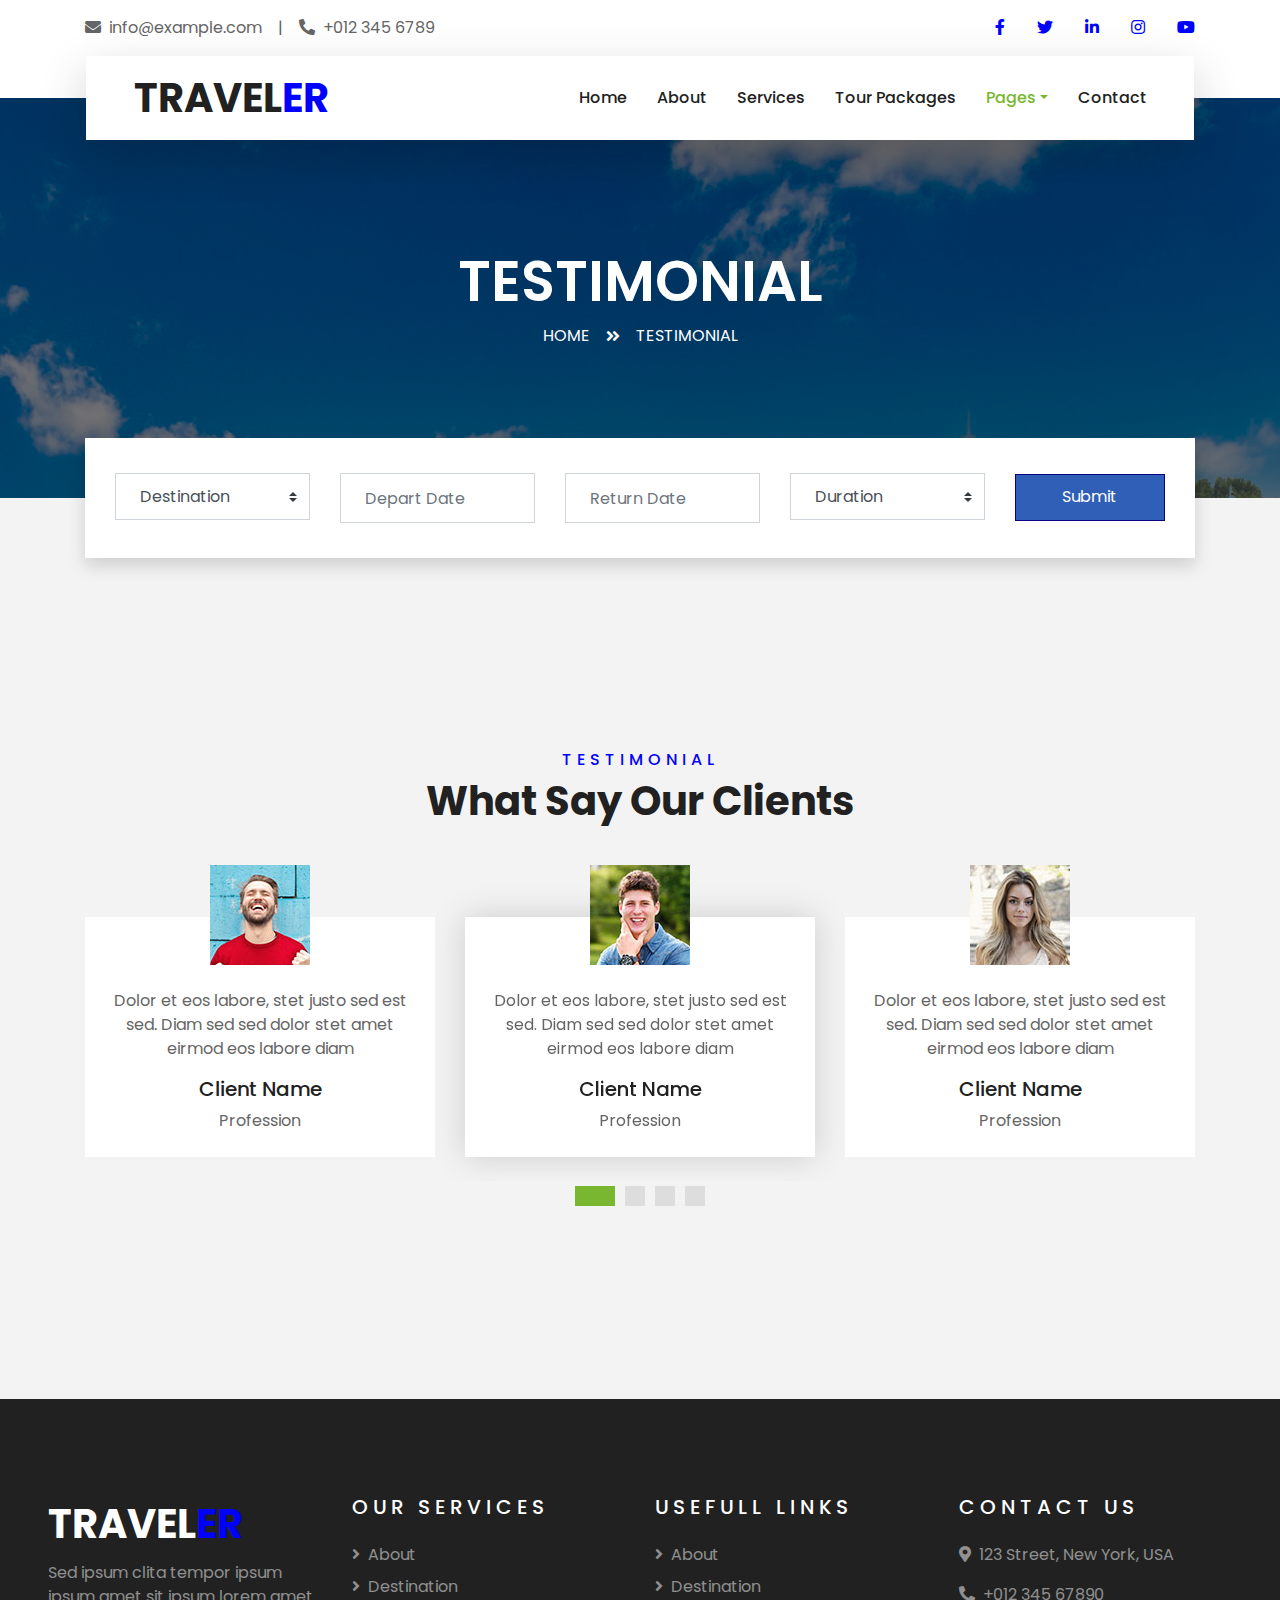
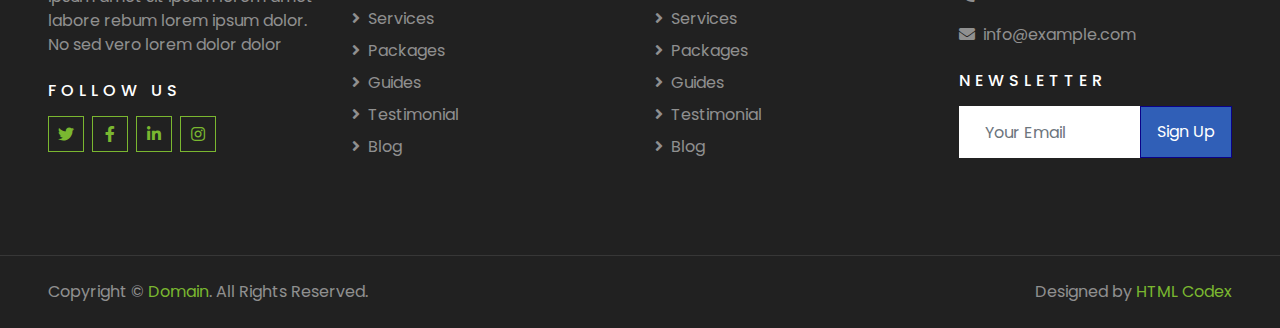
<file: JRG/testimonial.html>
<!DOCTYPE html>
<html lang="en">

<head>
    <meta charset="utf-8">
    <title>TRAVELER - Free Travel Website Template</title>
    <meta content="width=device-width, initial-scale=1.0" name="viewport">
    <meta content="Free HTML Templates" name="keywords">
    <meta content="Free HTML Templates" name="description">

    <!-- Favicon -->
    <link href="img/favicon.ico" rel="icon">

    <!-- Google Web Fonts -->
    <link rel="preconnect" href="https://fonts.gstatic.com">
    <link href="https://fonts.googleapis.com/css2?family=Poppins:wght@400;500;600;700&display=swap" rel="stylesheet"> 

    <!-- Font Awesome -->
    <link href="https://cdnjs.cloudflare.com/ajax/libs/font-awesome/5.10.0/css/all.min.css" rel="stylesheet">

    <!-- Libraries Stylesheet -->
    <link href="lib/owlcarousel/assets/owl.carousel.min.css" rel="stylesheet">
    <link href="lib/tempusdominus/css/tempusdominus-bootstrap-4.min.css" rel="stylesheet" />

    <!-- Customized Bootstrap Stylesheet -->
    <link href="css/style.css" rel="stylesheet">
</head>

<body>
    <!-- Topbar Start -->
    <div class="container-fluid bg-light pt-3 d-none d-lg-block">
        <div class="container">
            <div class="row">
                <div class="col-lg-6 text-center text-lg-left mb-2 mb-lg-0">
                    <div class="d-inline-flex align-items-center">
                        <p><i class="fa fa-envelope mr-2"></i>info@example.com</p>
                        <p class="text-body px-3">|</p>
                        <p><i class="fa fa-phone-alt mr-2"></i>+012 345 6789</p>
                    </div>
                </div>
                <div class="col-lg-6 text-center text-lg-right">
                    <div class="d-inline-flex align-items-center">
                        <a class="text-primary px-3" href="">
                            <i class="fab fa-facebook-f"></i>
                        </a>
                        <a class="text-primary px-3" href="">
                            <i class="fab fa-twitter"></i>
                        </a>
                        <a class="text-primary px-3" href="">
                            <i class="fab fa-linkedin-in"></i>
                        </a>
                        <a class="text-primary px-3" href="">
                            <i class="fab fa-instagram"></i>
                        </a>
                        <a class="text-primary pl-3" href="">
                            <i class="fab fa-youtube"></i>
                        </a>
                    </div>
                </div>
            </div>
        </div>
    </div>
    <!-- Topbar End -->


    <!-- Navbar Start -->
    <div class="container-fluid position-relative nav-bar p-0">
        <div class="container-lg position-relative p-0 px-lg-3" style="z-index: 9;">
            <nav class="navbar navbar-expand-lg bg-light navbar-light shadow-lg py-3 py-lg-0 pl-3 pl-lg-5">
                <a href="" class="navbar-brand">
                    <h1 class="m-0 text-primary"><span class="text-dark">TRAVEL</span>ER</h1>
                </a>
                <button type="button" class="navbar-toggler" data-toggle="collapse" data-target="#navbarCollapse">
                    <span class="navbar-toggler-icon"></span>
                </button>
                <div class="collapse navbar-collapse justify-content-between px-3" id="navbarCollapse">
                    <div class="navbar-nav ml-auto py-0">
                        <a href="index.html" class="nav-item nav-link">Home</a>
                        <a href="about.html" class="nav-item nav-link">About</a>
                        <a href="service.html" class="nav-item nav-link">Services</a>
                        <a href="package.html" class="nav-item nav-link">Tour Packages</a>
                        <div class="nav-item dropdown">
                            <a href="#" class="nav-link dropdown-toggle active" data-toggle="dropdown">Pages</a>
                            <div class="dropdown-menu border-0 rounded-0 m-0">
                                <a href="blog.html" class="dropdown-item">Blog Grid</a>
                                <a href="single.html" class="dropdown-item">Blog Detail</a>
                                <a href="destination.html" class="dropdown-item">Destination</a>
                                <a href="guide.html" class="dropdown-item">Travel Guides</a>
                                <a href="testimonial.html" class="dropdown-item active">Testimonial</a>
                            </div>
                        </div>
                        <a href="contact.html" class="nav-item nav-link">Contact</a>
                    </div>
                </div>
            </nav>
        </div>
    </div>
    <!-- Navbar End -->


    <!-- Header Start -->
    <div class="container-fluid page-header">
        <div class="container">
            <div class="d-flex flex-column align-items-center justify-content-center" style="min-height: 400px">
                <h3 class="display-4 text-white text-uppercase">Testimonial</h3>
                <div class="d-inline-flex text-white">
                    <p class="m-0 text-uppercase"><a class="text-white" href="">Home</a></p>
                    <i class="fa fa-angle-double-right pt-1 px-3"></i>
                    <p class="m-0 text-uppercase">Testimonial</p>
                </div>
            </div>
        </div>
    </div>
    <!-- Header End -->


    <!-- Booking Start -->
    <div class="container-fluid booking mt-5 pb-5">
        <div class="container pb-5">
            <div class="bg-light shadow" style="padding: 30px;">
                <div class="row align-items-center" style="min-height: 60px;">
                    <div class="col-md-10">
                        <div class="row">
                            <div class="col-md-3">
                                <div class="mb-3 mb-md-0">
                                    <select class="custom-select px-4" style="height: 47px;">
                                        <option selected>Destination</option>
                                        <option value="1">Destination 1</option>
                                        <option value="2">Destination 1</option>
                                        <option value="3">Destination 1</option>
                                    </select>
                                </div>
                            </div>
                            <div class="col-md-3">
                                <div class="mb-3 mb-md-0">
                                    <div class="date" id="date1" data-target-input="nearest">
                                        <input type="text" class="form-control p-4 datetimepicker-input" placeholder="Depart Date" data-target="#date1" data-toggle="datetimepicker"/>
                                    </div>
                                </div>
                            </div>
                            <div class="col-md-3">
                                <div class="mb-3 mb-md-0">
                                    <div class="date" id="date2" data-target-input="nearest">
                                        <input type="text" class="form-control p-4 datetimepicker-input" placeholder="Return Date" data-target="#date2" data-toggle="datetimepicker"/>
                                    </div>
                                </div>
                            </div>
                            <div class="col-md-3">
                                <div class="mb-3 mb-md-0">
                                    <select class="custom-select px-4" style="height: 47px;">
                                        <option selected>Duration</option>
                                        <option value="1">Duration 1</option>
                                        <option value="2">Duration 1</option>
                                        <option value="3">Duration 1</option>
                                    </select>
                                </div>
                            </div>
                        </div>
                    </div>
                    <div class="col-md-2">
                        <button class="btn btn-primary btn-block" type="submit" style="height: 47px; margin-top: -2px;">Submit</button>
                    </div>
                </div>
            </div>
        </div>
    </div>
    <!-- Booking End -->


    <!-- Testimonial Start -->
    <div class="container-fluid py-5">
        <div class="container py-5">
            <div class="text-center mb-3 pb-3">
                <h6 class="text-primary text-uppercase" style="letter-spacing: 5px;">Testimonial</h6>
                <h1>What Say Our Clients</h1>
            </div>
            <div class="owl-carousel testimonial-carousel">
                <div class="text-center pb-4">
                    <img class="img-fluid mx-auto" src="img/testimonial-1.jpg" style="width: 100px; height: 100px;" >
                    <div class="testimonial-text bg-white p-4 mt-n5">
                        <p class="mt-5">Dolor et eos labore, stet justo sed est sed. Diam sed sed dolor stet amet eirmod eos labore diam
                        </p>
                        <h5 class="text-truncate">Client Name</h5>
                        <span>Profession</span>
                    </div>
                </div>
                <div class="text-center">
                    <img class="img-fluid mx-auto" src="img/testimonial-2.jpg" style="width: 100px; height: 100px;" >
                    <div class="testimonial-text bg-white p-4 mt-n5">
                        <p class="mt-5">Dolor et eos labore, stet justo sed est sed. Diam sed sed dolor stet amet eirmod eos labore diam
                        </p>
                        <h5 class="text-truncate">Client Name</h5>
                        <span>Profession</span>
                    </div>
                </div>
                <div class="text-center">
                    <img class="img-fluid mx-auto" src="img/testimonial-3.jpg" style="width: 100px; height: 100px;" >
                    <div class="testimonial-text bg-white p-4 mt-n5">
                        <p class="mt-5">Dolor et eos labore, stet justo sed est sed. Diam sed sed dolor stet amet eirmod eos labore diam
                        </p>
                        <h5 class="text-truncate">Client Name</h5>
                        <span>Profession</span>
                    </div>
                </div>
                <div class="text-center">
                    <img class="img-fluid mx-auto" src="img/testimonial-4.jpg" style="width: 100px; height: 100px;" >
                    <div class="testimonial-text bg-white p-4 mt-n5">
                        <p class="mt-5">Dolor et eos labore, stet justo sed est sed. Diam sed sed dolor stet amet eirmod eos labore diam
                        </p>
                        <h5 class="text-truncate">Client Name</h5>
                        <span>Profession</span>
                    </div>
                </div>
            </div>
        </div>
    </div>
    <!-- Testimonial End -->


    <!-- Footer Start -->
    <div class="container-fluid bg-dark text-white-50 py-5 px-sm-3 px-lg-5" style="margin-top: 90px;">
        <div class="row pt-5">
            <div class="col-lg-3 col-md-6 mb-5">
                <a href="" class="navbar-brand">
                    <h1 class="text-primary"><span class="text-white">TRAVEL</span>ER</h1>
                </a>
                <p>Sed ipsum clita tempor ipsum ipsum amet sit ipsum lorem amet labore rebum lorem ipsum dolor. No sed vero lorem dolor dolor</p>
                <h6 class="text-white text-uppercase mt-4 mb-3" style="letter-spacing: 5px;">Follow Us</h6>
                <div class="d-flex justify-content-start">
                    <a class="btn btn-outline-primary btn-square mr-2" href="#"><i class="fab fa-twitter"></i></a>
                    <a class="btn btn-outline-primary btn-square mr-2" href="#"><i class="fab fa-facebook-f"></i></a>
                    <a class="btn btn-outline-primary btn-square mr-2" href="#"><i class="fab fa-linkedin-in"></i></a>
                    <a class="btn btn-outline-primary btn-square" href="#"><i class="fab fa-instagram"></i></a>
                </div>
            </div>
            <div class="col-lg-3 col-md-6 mb-5">
                <h5 class="text-white text-uppercase mb-4" style="letter-spacing: 5px;">Our Services</h5>
                <div class="d-flex flex-column justify-content-start">
                    <a class="text-white-50 mb-2" href="#"><i class="fa fa-angle-right mr-2"></i>About</a>
                    <a class="text-white-50 mb-2" href="#"><i class="fa fa-angle-right mr-2"></i>Destination</a>
                    <a class="text-white-50 mb-2" href="#"><i class="fa fa-angle-right mr-2"></i>Services</a>
                    <a class="text-white-50 mb-2" href="#"><i class="fa fa-angle-right mr-2"></i>Packages</a>
                    <a class="text-white-50 mb-2" href="#"><i class="fa fa-angle-right mr-2"></i>Guides</a>
                    <a class="text-white-50 mb-2" href="#"><i class="fa fa-angle-right mr-2"></i>Testimonial</a>
                    <a class="text-white-50" href="#"><i class="fa fa-angle-right mr-2"></i>Blog</a>
                </div>
            </div>
            <div class="col-lg-3 col-md-6 mb-5">
                <h5 class="text-white text-uppercase mb-4" style="letter-spacing: 5px;">Usefull Links</h5>
                <div class="d-flex flex-column justify-content-start">
                    <a class="text-white-50 mb-2" href="#"><i class="fa fa-angle-right mr-2"></i>About</a>
                    <a class="text-white-50 mb-2" href="#"><i class="fa fa-angle-right mr-2"></i>Destination</a>
                    <a class="text-white-50 mb-2" href="#"><i class="fa fa-angle-right mr-2"></i>Services</a>
                    <a class="text-white-50 mb-2" href="#"><i class="fa fa-angle-right mr-2"></i>Packages</a>
                    <a class="text-white-50 mb-2" href="#"><i class="fa fa-angle-right mr-2"></i>Guides</a>
                    <a class="text-white-50 mb-2" href="#"><i class="fa fa-angle-right mr-2"></i>Testimonial</a>
                    <a class="text-white-50" href="#"><i class="fa fa-angle-right mr-2"></i>Blog</a>
                </div>
            </div>
            <div class="col-lg-3 col-md-6 mb-5">
                <h5 class="text-white text-uppercase mb-4" style="letter-spacing: 5px;">Contact Us</h5>
                <p><i class="fa fa-map-marker-alt mr-2"></i>123 Street, New York, USA</p>
                <p><i class="fa fa-phone-alt mr-2"></i>+012 345 67890</p>
                <p><i class="fa fa-envelope mr-2"></i>info@example.com</p>
                <h6 class="text-white text-uppercase mt-4 mb-3" style="letter-spacing: 5px;">Newsletter</h6>
                <div class="w-100">
                    <div class="input-group">
                        <input type="text" class="form-control border-light" style="padding: 25px;" placeholder="Your Email">
                        <div class="input-group-append">
                            <button class="btn btn-primary px-3">Sign Up</button>
                        </div>
                    </div>
                </div>
            </div>
        </div>
    </div>
    <div class="container-fluid bg-dark text-white border-top py-4 px-sm-3 px-md-5" style="border-color: rgba(256, 256, 256, .1) !important;">
        <div class="row">
            <div class="col-lg-6 text-center text-md-left mb-3 mb-md-0">
                <p class="m-0 text-white-50">Copyright &copy; <a href="#">Domain</a>. All Rights Reserved.</a>
                </p>
            </div>
            <div class="col-lg-6 text-center text-md-right">
                <p class="m-0 text-white-50">Designed by <a href="https://htmlcodex.com">HTML Codex</a>
                </p>
            </div>
        </div>
    </div>
    <!-- Footer End -->


    <!-- Back to Top -->
    <a href="#" class="btn btn-lg btn-primary btn-lg-square back-to-top"><i class="fa fa-angle-double-up"></i></a>


    <!-- JavaScript Libraries -->
    <script src="https://code.jquery.com/jquery-3.4.1.min.js"></script>
    <script src="https://stackpath.bootstrapcdn.com/bootstrap/4.4.1/js/bootstrap.bundle.min.js"></script>
    <script src="lib/easing/easing.min.js"></script>
    <script src="lib/owlcarousel/owl.carousel.min.js"></script>
    <script src="lib/tempusdominus/js/moment.min.js"></script>
    <script src="lib/tempusdominus/js/moment-timezone.min.js"></script>
    <script src="lib/tempusdominus/js/tempusdominus-bootstrap-4.min.js"></script>

    <!-- Contact Javascript File -->
    <script src="mail/jqBootstrapValidation.min.js"></script>
    <script src="mail/contact.js"></script>

    <!-- Template Javascript -->
    <script src="js/main.js"></script>
</body>

</html>
</file>
<file: JBG/lib/flaticon/font/flaticon.css>
/*
  	Flaticon icon font: Flaticon
  	Creation date: 31/10/2020 12:33
  	*/

@font-face {
  font-family: "Flaticon";
  src: url("./Flaticon.eot");
  src: url("./Flaticon.eot?#iefix") format("embedded-opentype"),
       url("./Flaticon.woff2") format("woff2"),
       url("./Flaticon.woff") format("woff"),
       url("./Flaticon.ttf") format("truetype"),
       url("./Flaticon.svg#Flaticon") format("svg");
  font-weight: normal;
  font-style: normal;
}

@media screen and (-webkit-min-device-pixel-ratio:0) {
  @font-face {
    font-family: "Flaticon";
    src: url("./Flaticon.svg#Flaticon") format("svg");
  }
}

[class^="flaticon-"]:before, [class*=" flaticon-"]:before,
[class^="flaticon-"]:after, [class*=" flaticon-"]:after {   
  font-family: Flaticon;
        font-size: 20px;
font-style: normal;
margin-left: 20px;
}

.flaticon-surveillance:before { content: "\f100"; }
.flaticon-policeman:before { content: "\f101"; }
.flaticon-helmet:before { content: "\f102"; }
.flaticon-approved:before { content: "\f103"; }
.flaticon-medal:before { content: "\f104"; }
.flaticon-desk:before { content: "\f105"; }
.flaticon-home:before { content: "\f106"; }
.flaticon-factory:before { content: "\f107"; }
.flaticon-transportation:before { content: "\f108"; }
.flaticon-bodyguard:before { content: "\f109"; }
</file>
<file: JRG/css/style.css>
/******* Bootstrap Theming ********/
/*!
 * Bootstrap v4.5.3 (https://getbootstrap.com/)
 * Copyright 2011-2020 The Bootstrap Authors
 * Copyright 2011-2020 Twitter, Inc.
 * Licensed under MIT (https://github.com/twbs/bootstrap/blob/main/LICENSE)
 */
:root {
  --blue: #007bff;
  --indigo: #6610f2;
  --purple: #6f42c1;
  --pink: #e83e8c;
  --red: #dc3545;
  --orange: #fd7e14;
  --yellow: #ffc107;
  --green: #28a745;
  --teal: #20c997;
  --cyan: #17a2b8;
  --white: #fff;
  --gray: #6c757d;
  --gray-dark: #343a40;
  --primary: #7AB730;
  --secondary: #f4faec;
  --success: #28a745;
  --info: #17a2b8;
  --warning: #ffc107;
  --danger: #dc3545;
  --light: #FFFFFF;
  --dark: #212121;
  --breakpoint-xs: 0;
  --breakpoint-sm: 576px;
  --breakpoint-md: 768px;
  --breakpoint-lg: 992px;
  --breakpoint-xl: 1200px;
  --font-family-sans-serif: "Poppins", sans-serif;
  --font-family-monospace: SFMono-Regular, Menlo, Monaco, Consolas, "Liberation Mono", "Courier New", monospace;
}

*,
*::before,
*::after {
  box-sizing: border-box;
}

html {
  font-family: sans-serif;
  line-height: 1.15;
  -webkit-text-size-adjust: 100%;
  -webkit-tap-highlight-color: rgba(0, 0, 0, 0);
}

article, aside, figcaption, figure, footer, header, hgroup, main, nav, section {
  display: block;
}

body {
  margin: 0;
  font-family: "Poppins", sans-serif;
  font-size: 1rem;
  font-weight: 400;
  line-height: 1.5;
  color: #656565;
  text-align: left;
  background-color: #F3F3F3;
}

[tabindex="-1"]:focus:not(:focus-visible) {
  outline: 0 !important;
}

hr {
  box-sizing: content-box;
  height: 0;
  overflow: visible;
}

h1, h2, h3, h4, h5, h6 {
  margin-top: 0;
  margin-bottom: 0.5rem;
}

p {
  margin-top: 0;
  margin-bottom: 1rem;
}

abbr[title],
abbr[data-original-title] {
  text-decoration: underline;
  text-decoration: underline dotted;
  cursor: help;
  border-bottom: 0;
  text-decoration-skip-ink: none;
}

address {
  margin-bottom: 1rem;
  font-style: normal;
  line-height: inherit;
}

ol,
ul,
dl {
  margin-top: 0;
  margin-bottom: 1rem;
}

ol ol,
ul ul,
ol ul,
ul ol {
  margin-bottom: 0;
}

dt {
  font-weight: 700;
}

dd {
  margin-bottom: .5rem;
  margin-left: 0;
}

blockquote {
  margin: 0 0 1rem;
}

b,
strong {
  font-weight: bolder;
}

small {
  font-size: 80%;
}

sub,
sup {
  position: relative;
  font-size: 75%;
  line-height: 0;
  vertical-align: baseline;
}

sub {
  bottom: -.25em;
}

sup {
  top: -.5em;
}

a {
  color: #7AB730;
  text-decoration: none;
  background-color: transparent;
}

a:hover {
  color: #527a20;
  text-decoration: underline;
}

a:not([href]):not([class]) {
  color: inherit;
  text-decoration: none;
}

a:not([href]):not([class]):hover {
  color: inherit;
  text-decoration: none;
}

pre,
code,
kbd,
samp {
  font-family: SFMono-Regular, Menlo, Monaco, Consolas, "Liberation Mono", "Courier New", monospace;
  font-size: 1em;
}

pre {
  margin-top: 0;
  margin-bottom: 1rem;
  overflow: auto;
  -ms-overflow-style: scrollbar;
}

figure {
  margin: 0 0 1rem;
}

img {
  vertical-align: middle;
  border-style: none;
}

svg {
  overflow: hidden;
  vertical-align: middle;
}

table {
  border-collapse: collapse;
}

caption {
  padding-top: 0.75rem;
  padding-bottom: 0.75rem;
  color: #6c757d;
  text-align: left;
  caption-side: bottom;
}

th {
  text-align: inherit;
  text-align: -webkit-match-parent;
}

label {
  display: inline-block;
  margin-bottom: 0.5rem;
}

button {
  border-radius: 0;
}

button:focus {
  outline: 1px dotted;
  outline: 5px auto -webkit-focus-ring-color;
}

input,
button,
select,
optgroup,
textarea {
  margin: 0;
  font-family: inherit;
  font-size: inherit;
  line-height: inherit;
}

button,
input {
  overflow: visible;
}

button,
select {
  text-transform: none;
}

[role="button"] {
  cursor: pointer;
}

select {
  word-wrap: normal;
}

button,
[type="button"],
[type="reset"],
[type="submit"] {
  -webkit-appearance: button;
}

button:not(:disabled),
[type="button"]:not(:disabled),
[type="reset"]:not(:disabled),
[type="submit"]:not(:disabled) {
  cursor: pointer;
}

button::-moz-focus-inner,
[type="button"]::-moz-focus-inner,
[type="reset"]::-moz-focus-inner,
[type="submit"]::-moz-focus-inner {
  padding: 0;
  border-style: none;
}

input[type="radio"],
input[type="checkbox"] {
  box-sizing: border-box;
  padding: 0;
}

textarea {
  overflow: auto;
  resize: vertical;
}

fieldset {
  min-width: 0;
  padding: 0;
  margin: 0;
  border: 0;
}

legend {
  display: block;
  width: 100%;
  max-width: 100%;
  padding: 0;
  margin-bottom: .5rem;
  font-size: 1.5rem;
  line-height: inherit;
  color: inherit;
  white-space: normal;
}

@media (max-width: 1200px) {
  legend {
    font-size: calc(1.275rem + 0.3vw) ;
  }
}

progress {
  vertical-align: baseline;
}

[type="number"]::-webkit-inner-spin-button,
[type="number"]::-webkit-outer-spin-button {
  height: auto;
}

[type="search"] {
  outline-offset: -2px;
  -webkit-appearance: none;
}

[type="search"]::-webkit-search-decoration {
  -webkit-appearance: none;
}

::-webkit-file-upload-button {
  font: inherit;
  -webkit-appearance: button;
}

output {
  display: inline-block;
}

summary {
  display: list-item;
  cursor: pointer;
}

template {
  display: none;
}

[hidden] {
  display: none !important;
}

h1, h2, h3, h4, h5, h6,
.h1, .h2, .h3, .h4, .h5, .h6 {
  margin-bottom: 0.5rem;
  font-weight: 500;
  line-height: 1.2;
  color: #212121;
}

h1, .h1 {
  font-size: 2.5rem;
}

@media (max-width: 1200px) {
  h1, .h1 {
    font-size: calc(1.375rem + 1.5vw) ;
  }
}

h2, .h2 {
  font-size: 2rem;
}

@media (max-width: 1200px) {
  h2, .h2 {
    font-size: calc(1.325rem + 0.9vw) ;
  }
}

h3, .h3 {
  font-size: 1.75rem;
}

@media (max-width: 1200px) {
  h3, .h3 {
    font-size: calc(1.3rem + 0.6vw) ;
  }
}

h4, .h4 {
  font-size: 1.5rem;
}

@media (max-width: 1200px) {
  h4, .h4 {
    font-size: calc(1.275rem + 0.3vw) ;
  }
}

h5, .h5 {
  font-size: 1.25rem;
}

h6, .h6 {
  font-size: 1rem;
}

.lead {
  font-size: 1.25rem;
  font-weight: 300;
}

.display-1 {
  font-size: 6rem;
  font-weight: 300;
  line-height: 1.2;
}

@media (max-width: 1200px) {
  .display-1 {
    font-size: calc(1.725rem + 5.7vw) ;
  }
}

.display-2 {
  font-size: 5.5rem;
  font-weight: 300;
  line-height: 1.2;
}

@media (max-width: 1200px) {
  .display-2 {
    font-size: calc(1.675rem + 5.1vw) ;
  }
}

.display-3 {
  font-size: 4.5rem;
  font-weight: 300;
  line-height: 1.2;
}

@media (max-width: 1200px) {
  .display-3 {
    font-size: calc(1.575rem + 3.9vw) ;
  }
}

.display-4 {
  font-size: 3.5rem;
  font-weight: 300;
  line-height: 1.2;
}

@media (max-width: 1200px) {
  .display-4 {
    font-size: calc(1.475rem + 2.7vw) ;
  }
}

hr {
  margin-top: 1rem;
  margin-bottom: 1rem;
  border: 0;
  border-top: 1px solid rgba(0, 0, 0, 0.1);
}

small,
.small {
  font-size: 80%;
  font-weight: 400;
}

mark,
.mark {
  padding: 0.2em;
  background-color: #fcf8e3;
}

.list-unstyled {
  padding-left: 0;
  list-style: none;
}

.list-inline {
  padding-left: 0;
  list-style: none;
}

.list-inline-item {
  display: inline-block;
}

.list-inline-item:not(:last-child) {
  margin-right: 0.5rem;
}

.initialism {
  font-size: 90%;
  text-transform: uppercase;
}

.blockquote {
  margin-bottom: 1rem;
  font-size: 1.25rem;
}

.blockquote-footer {
  display: block;
  font-size: 80%;
  color: #6c757d;
}

.blockquote-footer::before {
  content: "\2014\00A0";
}

.img-fluid {
  max-width: 100%;
  height: auto;
}

.img-thumbnail {
  padding: 0.25rem;
  background-color: #F3F3F3;
  border: 1px solid #dee2e6;
  max-width: 100%;
  height: auto;
}

.figure {
  display: inline-block;
}

.figure-img {
  margin-bottom: 0.5rem;
  line-height: 1;
}

.figure-caption {
  font-size: 90%;
  color: #6c757d;
}

code {
  font-size: 87.5%;
  color: #e83e8c;
  word-wrap: break-word;
}

a > code {
  color: inherit;
}

kbd {
  padding: 0.2rem 0.4rem;
  font-size: 87.5%;
  color: #fff;
  background-color: #212529;
}

kbd kbd {
  padding: 0;
  font-size: 100%;
  font-weight: 700;
}

pre {
  display: block;
  font-size: 87.5%;
  color: #212529;
}

pre code {
  font-size: inherit;
  color: inherit;
  word-break: normal;
}

.pre-scrollable {
  max-height: 340px;
  overflow-y: scroll;
}

.container,
.container-fluid,
.container-sm,
.container-md,
.container-lg,
.container-xl {
  width: 100%;
  padding-right: 15px;
  padding-left: 15px;
  margin-right: auto;
  margin-left: auto;
}

@media (min-width: 576px) {
  .container, .container-sm {
    max-width: 540px;
  }
}

@media (min-width: 768px) {
  .container, .container-sm, .container-md {
    max-width: 720px;
  }
}

@media (min-width: 992px) {
  .container, .container-sm, .container-md, .container-lg {
    max-width: 960px;
  }
}

@media (min-width: 1200px) {
  .container, .container-sm, .container-md, .container-lg, .container-xl {
    max-width: 1140px;
  }
}

.row {
  display: flex;
  flex-wrap: wrap;
  margin-right: -15px;
  margin-left: -15px;
}

.no-gutters {
  margin-right: 0;
  margin-left: 0;
}

.no-gutters > .col,
.no-gutters > [class*="col-"] {
  padding-right: 0;
  padding-left: 0;
}

.col-1, .col-2, .col-3, .col-4, .col-5, .col-6, .col-7, .col-8, .col-9, .col-10, .col-11, .col-12, .col,
.col-auto, .col-sm-1, .col-sm-2, .col-sm-3, .col-sm-4, .col-sm-5, .col-sm-6, .col-sm-7, .col-sm-8, .col-sm-9, .col-sm-10, .col-sm-11, .col-sm-12, .col-sm,
.col-sm-auto, .col-md-1, .col-md-2, .col-md-3, .col-md-4, .col-md-5, .col-md-6, .col-md-7, .col-md-8, .col-md-9, .col-md-10, .col-md-11, .col-md-12, .col-md,
.col-md-auto, .col-lg-1, .col-lg-2, .col-lg-3, .col-lg-4, .col-lg-5, .col-lg-6, .col-lg-7, .col-lg-8, .col-lg-9, .col-lg-10, .col-lg-11, .col-lg-12, .col-lg,
.col-lg-auto, .col-xl-1, .col-xl-2, .col-xl-3, .col-xl-4, .col-xl-5, .col-xl-6, .col-xl-7, .col-xl-8, .col-xl-9, .col-xl-10, .col-xl-11, .col-xl-12, .col-xl,
.col-xl-auto {
  position: relative;
  width: 100%;
  padding-right: 15px;
  padding-left: 15px;
}

.col {
  flex-basis: 0;
  flex-grow: 1;
  max-width: 100%;
}

.row-cols-1 > * {
  flex: 0 0 100%;
  max-width: 100%;
}

.row-cols-2 > * {
  flex: 0 0 50%;
  max-width: 50%;
}

.row-cols-3 > * {
  flex: 0 0 33.33333%;
  max-width: 33.33333%;
}

.row-cols-4 > * {
  flex: 0 0 25%;
  max-width: 25%;
}

.row-cols-5 > * {
  flex: 0 0 20%;
  max-width: 20%;
}

.row-cols-6 > * {
  flex: 0 0 16.66667%;
  max-width: 16.66667%;
}

.col-auto {
  flex: 0 0 auto;
  width: auto;
  max-width: 100%;
}

.col-1 {
  flex: 0 0 8.33333%;
  max-width: 8.33333%;
}

.col-2 {
  flex: 0 0 16.66667%;
  max-width: 16.66667%;
}

.col-3 {
  flex: 0 0 25%;
  max-width: 25%;
}

.col-4 {
  flex: 0 0 33.33333%;
  max-width: 33.33333%;
}

.col-5 {
  flex: 0 0 41.66667%;
  max-width: 41.66667%;
}

.col-6 {
  flex: 0 0 50%;
  max-width: 50%;
}

.col-7 {
  flex: 0 0 58.33333%;
  max-width: 58.33333%;
}

.col-8 {
  flex: 0 0 66.66667%;
  max-width: 66.66667%;
}

.col-9 {
  flex: 0 0 75%;
  max-width: 75%;
}

.col-10 {
  flex: 0 0 83.33333%;
  max-width: 83.33333%;
}

.col-11 {
  flex: 0 0 91.66667%;
  max-width: 91.66667%;
}

.col-12 {
  flex: 0 0 100%;
  max-width: 100%;
}

.order-first {
  order: -1;
}

.order-last {
  order: 13;
}

.order-0 {
  order: 0;
}

.order-1 {
  order: 1;
}

.order-2 {
  order: 2;
}

.order-3 {
  order: 3;
}

.order-4 {
  order: 4;
}

.order-5 {
  order: 5;
}

.order-6 {
  order: 6;
}

.order-7 {
  order: 7;
}

.order-8 {
  order: 8;
}

.order-9 {
  order: 9;
}

.order-10 {
  order: 10;
}

.order-11 {
  order: 11;
}

.order-12 {
  order: 12;
}

.offset-1 {
  margin-left: 8.33333%;
}

.offset-2 {
  margin-left: 16.66667%;
}

.offset-3 {
  margin-left: 25%;
}

.offset-4 {
  margin-left: 33.33333%;
}

.offset-5 {
  margin-left: 41.66667%;
}

.offset-6 {
  margin-left: 50%;
}

.offset-7 {
  margin-left: 58.33333%;
}

.offset-8 {
  margin-left: 66.66667%;
}

.offset-9 {
  margin-left: 75%;
}

.offset-10 {
  margin-left: 83.33333%;
}

.offset-11 {
  margin-left: 91.66667%;
}

@media (min-width: 576px) {
  .col-sm {
    flex-basis: 0;
    flex-grow: 1;
    max-width: 100%;
  }
  .row-cols-sm-1 > * {
    flex: 0 0 100%;
    max-width: 100%;
  }
  .row-cols-sm-2 > * {
    flex: 0 0 50%;
    max-width: 50%;
  }
  .row-cols-sm-3 > * {
    flex: 0 0 33.33333%;
    max-width: 33.33333%;
  }
  .row-cols-sm-4 > * {
    flex: 0 0 25%;
    max-width: 25%;
  }
  .row-cols-sm-5 > * {
    flex: 0 0 20%;
    max-width: 20%;
  }
  .row-cols-sm-6 > * {
    flex: 0 0 16.66667%;
    max-width: 16.66667%;
  }
  .col-sm-auto {
    flex: 0 0 auto;
    width: auto;
    max-width: 100%;
  }
  .col-sm-1 {
    flex: 0 0 8.33333%;
    max-width: 8.33333%;
  }
  .col-sm-2 {
    flex: 0 0 16.66667%;
    max-width: 16.66667%;
  }
  .col-sm-3 {
    flex: 0 0 25%;
    max-width: 25%;
  }
  .col-sm-4 {
    flex: 0 0 33.33333%;
    max-width: 33.33333%;
  }
  .col-sm-5 {
    flex: 0 0 41.66667%;
    max-width: 41.66667%;
  }
  .col-sm-6 {
    flex: 0 0 50%;
    max-width: 50%;
  }
  .col-sm-7 {
    flex: 0 0 58.33333%;
    max-width: 58.33333%;
  }
  .col-sm-8 {
    flex: 0 0 66.66667%;
    max-width: 66.66667%;
  }
  .col-sm-9 {
    flex: 0 0 75%;
    max-width: 75%;
  }
  .col-sm-10 {
    flex: 0 0 83.33333%;
    max-width: 83.33333%;
  }
  .col-sm-11 {
    flex: 0 0 91.66667%;
    max-width: 91.66667%;
  }
  .col-sm-12 {
    flex: 0 0 100%;
    max-width: 100%;
  }
  .order-sm-first {
    order: -1;
  }
  .order-sm-last {
    order: 13;
  }
  .order-sm-0 {
    order: 0;
  }
  .order-sm-1 {
    order: 1;
  }
  .order-sm-2 {
    order: 2;
  }
  .order-sm-3 {
    order: 3;
  }
  .order-sm-4 {
    order: 4;
  }
  .order-sm-5 {
    order: 5;
  }
  .order-sm-6 {
    order: 6;
  }
  .order-sm-7 {
    order: 7;
  }
  .order-sm-8 {
    order: 8;
  }
  .order-sm-9 {
    order: 9;
  }
  .order-sm-10 {
    order: 10;
  }
  .order-sm-11 {
    order: 11;
  }
  .order-sm-12 {
    order: 12;
  }
  .offset-sm-0 {
    margin-left: 0;
  }
  .offset-sm-1 {
    margin-left: 8.33333%;
  }
  .offset-sm-2 {
    margin-left: 16.66667%;
  }
  .offset-sm-3 {
    margin-left: 25%;
  }
  .offset-sm-4 {
    margin-left: 33.33333%;
  }
  .offset-sm-5 {
    margin-left: 41.66667%;
  }
  .offset-sm-6 {
    margin-left: 50%;
  }
  .offset-sm-7 {
    margin-left: 58.33333%;
  }
  .offset-sm-8 {
    margin-left: 66.66667%;
  }
  .offset-sm-9 {
    margin-left: 75%;
  }
  .offset-sm-10 {
    margin-left: 83.33333%;
  }
  .offset-sm-11 {
    margin-left: 91.66667%;
  }
}

@media (min-width: 768px) {
  .col-md {
    flex-basis: 0;
    flex-grow: 1;
    max-width: 100%;
  }
  .row-cols-md-1 > * {
    flex: 0 0 100%;
    max-width: 100%;
  }
  .row-cols-md-2 > * {
    flex: 0 0 50%;
    max-width: 50%;
  }
  .row-cols-md-3 > * {
    flex: 0 0 33.33333%;
    max-width: 33.33333%;
  }
  .row-cols-md-4 > * {
    flex: 0 0 25%;
    max-width: 25%;
  }
  .row-cols-md-5 > * {
    flex: 0 0 20%;
    max-width: 20%;
  }
  .row-cols-md-6 > * {
    flex: 0 0 16.66667%;
    max-width: 16.66667%;
  }
  .col-md-auto {
    flex: 0 0 auto;
    width: auto;
    max-width: 100%;
  }
  .col-md-1 {
    flex: 0 0 8.33333%;
    max-width: 8.33333%;
  }
  .col-md-2 {
    flex: 0 0 16.66667%;
    max-width: 16.66667%;
  }
  .col-md-3 {
    flex: 0 0 25%;
    max-width: 25%;
  }
  .col-md-4 {
    flex: 0 0 33.33333%;
    max-width: 33.33333%;
  }
  .col-md-5 {
    flex: 0 0 41.66667%;
    max-width: 41.66667%;
  }
  .col-md-6 {
    flex: 0 0 50%;
    max-width: 50%;
  }
  .col-md-7 {
    flex: 0 0 58.33333%;
    max-width: 58.33333%;
  }
  .col-md-8 {
    flex: 0 0 66.66667%;
    max-width: 66.66667%;
  }
  .col-md-9 {
    flex: 0 0 75%;
    max-width: 75%;
  }
  .col-md-10 {
    flex: 0 0 83.33333%;
    max-width: 83.33333%;
  }
  .col-md-11 {
    flex: 0 0 91.66667%;
    max-width: 91.66667%;
  }
  .col-md-12 {
    flex: 0 0 100%;
    max-width: 100%;
  }
  .order-md-first {
    order: -1;
  }
  .order-md-last {
    order: 13;
  }
  .order-md-0 {
    order: 0;
  }
  .order-md-1 {
    order: 1;
  }
  .order-md-2 {
    order: 2;
  }
  .order-md-3 {
    order: 3;
  }
  .order-md-4 {
    order: 4;
  }
  .order-md-5 {
    order: 5;
  }
  .order-md-6 {
    order: 6;
  }
  .order-md-7 {
    order: 7;
  }
  .order-md-8 {
    order: 8;
  }
  .order-md-9 {
    order: 9;
  }
  .order-md-10 {
    order: 10;
  }
  .order-md-11 {
    order: 11;
  }
  .order-md-12 {
    order: 12;
  }
  .offset-md-0 {
    margin-left: 0;
  }
  .offset-md-1 {
    margin-left: 8.33333%;
  }
  .offset-md-2 {
    margin-left: 16.66667%;
  }
  .offset-md-3 {
    margin-left: 25%;
  }
  .offset-md-4 {
    margin-left: 33.33333%;
  }
  .offset-md-5 {
    margin-left: 41.66667%;
  }
  .offset-md-6 {
    margin-left: 50%;
  }
  .offset-md-7 {
    margin-left: 58.33333%;
  }
  .offset-md-8 {
    margin-left: 66.66667%;
  }
  .offset-md-9 {
    margin-left: 75%;
  }
  .offset-md-10 {
    margin-left: 83.33333%;
  }
  .offset-md-11 {
    margin-left: 91.66667%;
  }
}

@media (min-width: 992px) {
  .col-lg {
    flex-basis: 0;
    flex-grow: 1;
    max-width: 100%;
  }
  .row-cols-lg-1 > * {
    flex: 0 0 100%;
    max-width: 100%;
  }
  .row-cols-lg-2 > * {
    flex: 0 0 50%;
    max-width: 50%;
  }
  .row-cols-lg-3 > * {
    flex: 0 0 33.33333%;
    max-width: 33.33333%;
  }
  .row-cols-lg-4 > * {
    flex: 0 0 25%;
    max-width: 25%;
  }
  .row-cols-lg-5 > * {
    flex: 0 0 20%;
    max-width: 20%;
  }
  .row-cols-lg-6 > * {
    flex: 0 0 16.66667%;
    max-width: 16.66667%;
  }
  .col-lg-auto {
    flex: 0 0 auto;
    width: auto;
    max-width: 100%;
  }
  .col-lg-1 {
    flex: 0 0 8.33333%;
    max-width: 8.33333%;
  }
  .col-lg-2 {
    flex: 0 0 16.66667%;
    max-width: 16.66667%;
  }
  .col-lg-3 {
    flex: 0 0 25%;
    max-width: 25%;
  }
  .col-lg-4 {
    flex: 0 0 33.33333%;
    max-width: 33.33333%;
  }
  .col-lg-5 {
    flex: 0 0 41.66667%;
    max-width: 41.66667%;
  }
  .col-lg-6 {
    flex: 0 0 50%;
    max-width: 50%;
  }
  .col-lg-7 {
    flex: 0 0 58.33333%;
    max-width: 58.33333%;
  }
  .col-lg-8 {
    flex: 0 0 66.66667%;
    max-width: 66.66667%;
  }
  .col-lg-9 {
    flex: 0 0 75%;
    max-width: 75%;
  }
  .col-lg-10 {
    flex: 0 0 83.33333%;
    max-width: 83.33333%;
  }
  .col-lg-11 {
    flex: 0 0 91.66667%;
    max-width: 91.66667%;
  }
  .col-lg-12 {
    flex: 0 0 100%;
    max-width: 100%;
  }
  .order-lg-first {
    order: -1;
  }
  .order-lg-last {
    order: 13;
  }
  .order-lg-0 {
    order: 0;
  }
  .order-lg-1 {
    order: 1;
  }
  .order-lg-2 {
    order: 2;
  }
  .order-lg-3 {
    order: 3;
  }
  .order-lg-4 {
    order: 4;
  }
  .order-lg-5 {
    order: 5;
  }
  .order-lg-6 {
    order: 6;
  }
  .order-lg-7 {
    order: 7;
  }
  .order-lg-8 {
    order: 8;
  }
  .order-lg-9 {
    order: 9;
  }
  .order-lg-10 {
    order: 10;
  }
  .order-lg-11 {
    order: 11;
  }
  .order-lg-12 {
    order: 12;
  }
  .offset-lg-0 {
    margin-left: 0;
  }
  .offset-lg-1 {
    margin-left: 8.33333%;
  }
  .offset-lg-2 {
    margin-left: 16.66667%;
  }
  .offset-lg-3 {
    margin-left: 25%;
  }
  .offset-lg-4 {
    margin-left: 33.33333%;
  }
  .offset-lg-5 {
    margin-left: 41.66667%;
  }
  .offset-lg-6 {
    margin-left: 50%;
  }
  .offset-lg-7 {
    margin-left: 58.33333%;
  }
  .offset-lg-8 {
    margin-left: 66.66667%;
  }
  .offset-lg-9 {
    margin-left: 75%;
  }
  .offset-lg-10 {
    margin-left: 83.33333%;
  }
  .offset-lg-11 {
    margin-left: 91.66667%;
  }
}

@media (min-width: 1200px) {
  .col-xl {
    flex-basis: 0;
    flex-grow: 1;
    max-width: 100%;
  }
  .row-cols-xl-1 > * {
    flex: 0 0 100%;
    max-width: 100%;
  }
  .row-cols-xl-2 > * {
    flex: 0 0 50%;
    max-width: 50%;
  }
  .row-cols-xl-3 > * {
    flex: 0 0 33.33333%;
    max-width: 33.33333%;
  }
  .row-cols-xl-4 > * {
    flex: 0 0 25%;
    max-width: 25%;
  }
  .row-cols-xl-5 > * {
    flex: 0 0 20%;
    max-width: 20%;
  }
  .row-cols-xl-6 > * {
    flex: 0 0 16.66667%;
    max-width: 16.66667%;
  }
  .col-xl-auto {
    flex: 0 0 auto;
    width: auto;
    max-width: 100%;
  }
  .col-xl-1 {
    flex: 0 0 8.33333%;
    max-width: 8.33333%;
  }
  .col-xl-2 {
    flex: 0 0 16.66667%;
    max-width: 16.66667%;
  }
  .col-xl-3 {
    flex: 0 0 25%;
    max-width: 25%;
  }
  .col-xl-4 {
    flex: 0 0 33.33333%;
    max-width: 33.33333%;
  }
  .col-xl-5 {
    flex: 0 0 41.66667%;
    max-width: 41.66667%;
  }
  .col-xl-6 {
    flex: 0 0 50%;
    max-width: 50%;
  }
  .col-xl-7 {
    flex: 0 0 58.33333%;
    max-width: 58.33333%;
  }
  .col-xl-8 {
    flex: 0 0 66.66667%;
    max-width: 66.66667%;
  }
  .col-xl-9 {
    flex: 0 0 75%;
    max-width: 75%;
  }
  .col-xl-10 {
    flex: 0 0 83.33333%;
    max-width: 83.33333%;
  }
  .col-xl-11 {
    flex: 0 0 91.66667%;
    max-width: 91.66667%;
  }
  .col-xl-12 {
    flex: 0 0 100%;
    max-width: 100%;
  }
  .order-xl-first {
    order: -1;
  }
  .order-xl-last {
    order: 13;
  }
  .order-xl-0 {
    order: 0;
  }
  .order-xl-1 {
    order: 1;
  }
  .order-xl-2 {
    order: 2;
  }
  .order-xl-3 {
    order: 3;
  }
  .order-xl-4 {
    order: 4;
  }
  .order-xl-5 {
    order: 5;
  }
  .order-xl-6 {
    order: 6;
  }
  .order-xl-7 {
    order: 7;
  }
  .order-xl-8 {
    order: 8;
  }
  .order-xl-9 {
    order: 9;
  }
  .order-xl-10 {
    order: 10;
  }
  .order-xl-11 {
    order: 11;
  }
  .order-xl-12 {
    order: 12;
  }
  .offset-xl-0 {
    margin-left: 0;
  }
  .offset-xl-1 {
    margin-left: 8.33333%;
  }
  .offset-xl-2 {
    margin-left: 16.66667%;
  }
  .offset-xl-3 {
    margin-left: 25%;
  }
  .offset-xl-4 {
    margin-left: 33.33333%;
  }
  .offset-xl-5 {
    margin-left: 41.66667%;
  }
  .offset-xl-6 {
    margin-left: 50%;
  }
  .offset-xl-7 {
    margin-left: 58.33333%;
  }
  .offset-xl-8 {
    margin-left: 66.66667%;
  }
  .offset-xl-9 {
    margin-left: 75%;
  }
  .offset-xl-10 {
    margin-left: 83.33333%;
  }
  .offset-xl-11 {
    margin-left: 91.66667%;
  }
}

.table {
  width: 100%;
  margin-bottom: 1rem;
  color: #656565;
}

.table th,
.table td {
  padding: 0.75rem;
  vertical-align: top;
  border-top: 1px solid #dee2e6;
}

.table thead th {
  vertical-align: bottom;
  border-bottom: 2px solid #dee2e6;
}

.table tbody + tbody {
  border-top: 2px solid #dee2e6;
}

.table-sm th,
.table-sm td {
  padding: 0.3rem;
}

.table-bordered {
  border: 1px solid #dee2e6;
}

.table-bordered th,
.table-bordered td {
  border: 1px solid #dee2e6;
}

.table-bordered thead th,
.table-bordered thead td {
  border-bottom-width: 2px;
}

.table-borderless th,
.table-borderless td,
.table-borderless thead th,
.table-borderless tbody + tbody {
  border: 0;
}

.table-striped tbody tr:nth-of-type(odd) {
  background-color: rgba(0, 0, 0, 0.05);
}

.table-hover tbody tr:hover {
  color: #656565;
  background-color: rgba(0, 0, 0, 0.075);
}

.table-primary,
.table-primary > th,
.table-primary > td {
  background-color: #2a72d1;
}

.table-primary th,
.table-primary td,
.table-primary thead th,
.table-primary tbody + tbody {
  border-color: #4981f8;
}

.table-hover .table-primary:hover {
  background-color: #3258ff;
}

.table-hover .table-primary:hover > td,
.table-hover .table-primary:hover > th {
  background-color: #cee4b2;
}

.table-secondary,
.table-secondary > th,
.table-secondary > td {
  background-color: #fcfefa;
}

.table-secondary th,
.table-secondary td,
.table-secondary thead th,
.table-secondary tbody + tbody {
  border-color: #f9fcf5;
}

.table-hover .table-secondary:hover {
  background-color: #effae5;
}

.table-hover .table-secondary:hover > td,
.table-hover .table-secondary:hover > th {
  background-color: #effae5;
}

.table-success,
.table-success > th,
.table-success > td {
  background-color: #c3e6cb;
}

.table-success th,
.table-success td,
.table-success thead th,
.table-success tbody + tbody {
  border-color: #8fd19e;
}

.table-hover .table-success:hover {
  background-color: #b1dfbb;
}

.table-hover .table-success:hover > td,
.table-hover .table-success:hover > th {
  background-color: #b1dfbb;
}

.table-info,
.table-info > th,
.table-info > td {
  background-color: #bee5eb;
}

.table-info th,
.table-info td,
.table-info thead th,
.table-info tbody + tbody {
  border-color: #86cfda;
}

.table-hover .table-info:hover {
  background-color: #abdde5;
}

.table-hover .table-info:hover > td,
.table-hover .table-info:hover > th {
  background-color: #abdde5;
}

.table-warning,
.table-warning > th,
.table-warning > td {
  background-color: #ffeeba;
}

.table-warning th,
.table-warning td,
.table-warning thead th,
.table-warning tbody + tbody {
  border-color: #ffdf7e;
}

.table-hover .table-warning:hover {
  background-color: #ffe8a1;
}

.table-hover .table-warning:hover > td,
.table-hover .table-warning:hover > th {
  background-color: #ffe8a1;
}

.table-danger,
.table-danger > th,
.table-danger > td {
  background-color: #f5c6cb;
}

.table-danger th,
.table-danger td,
.table-danger thead th,
.table-danger tbody + tbody {
  border-color: #ed969e;
}

.table-hover .table-danger:hover {
  background-color: #f1b0b7;
}

.table-hover .table-danger:hover > td,
.table-hover .table-danger:hover > th {
  background-color: #f1b0b7;
}

.table-light,
.table-light > th,
.table-light > td {
  background-color: white;
}

.table-light th,
.table-light td,
.table-light thead th,
.table-light tbody + tbody {
  border-color: white;
}

.table-hover .table-light:hover {
  background-color: #f2f2f2;
}

.table-hover .table-light:hover > td,
.table-hover .table-light:hover > th {
  background-color: #f2f2f2;
}

.table-dark,
.table-dark > th,
.table-dark > td {
  background-color: #c1c1c1;
}

.table-dark th,
.table-dark td,
.table-dark thead th,
.table-dark tbody + tbody {
  border-color: #8c8c8c;
}

.table-hover .table-dark:hover {
  background-color: #b4b4b4;
}

.table-hover .table-dark:hover > td,
.table-hover .table-dark:hover > th {
  background-color: #b4b4b4;
}

.table-active,
.table-active > th,
.table-active > td {
  background-color: rgba(0, 0, 0, 0.075);
}

.table-hover .table-active:hover {
  background-color: rgba(0, 0, 0, 0.075);
}

.table-hover .table-active:hover > td,
.table-hover .table-active:hover > th {
  background-color: rgba(0, 0, 0, 0.075);
}

.table .thead-dark th {
  color: #fff;
  background-color: #343a40;
  border-color: #454d55;
}

.table .thead-light th {
  color: #495057;
  background-color: #e9ecef;
  border-color: #dee2e6;
}

.table-dark {
  color: #fff;
  background-color: #343a40;
}

.table-dark th,
.table-dark td,
.table-dark thead th {
  border-color: #454d55;
}

.table-dark.table-bordered {
  border: 0;
}

.table-dark.table-striped tbody tr:nth-of-type(odd) {
  background-color: rgba(255, 255, 255, 0.05);
}

.table-dark.table-hover tbody tr:hover {
  color: #fff;
  background-color: rgba(255, 255, 255, 0.075);
}

@media (max-width: 575.98px) {
  .table-responsive-sm {
    display: block;
    width: 100%;
    overflow-x: auto;
    -webkit-overflow-scrolling: touch;
  }
  .table-responsive-sm > .table-bordered {
    border: 0;
  }
}

@media (max-width: 767.98px) {
  .table-responsive-md {
    display: block;
    width: 100%;
    overflow-x: auto;
    -webkit-overflow-scrolling: touch;
  }
  .table-responsive-md > .table-bordered {
    border: 0;
  }
}

@media (max-width: 991.98px) {
  .table-responsive-lg {
    display: block;
    width: 100%;
    overflow-x: auto;
    -webkit-overflow-scrolling: touch;
  }
  .table-responsive-lg > .table-bordered {
    border: 0;
  }
}

@media (max-width: 1199.98px) {
  .table-responsive-xl {
    display: block;
    width: 100%;
    overflow-x: auto;
    -webkit-overflow-scrolling: touch;
  }
  .table-responsive-xl > .table-bordered {
    border: 0;
  }
}

.table-responsive {
  display: block;
  width: 100%;
  overflow-x: auto;
  -webkit-overflow-scrolling: touch;
}

.table-responsive > .table-bordered {
  border: 0;
}

.form-control {
  display: block;
  width: 100%;
  height: calc(1.5em + 0.75rem + 2px);
  padding: 0.375rem 0.75rem;
  font-size: 1rem;
  font-weight: 400;
  line-height: 1.5;
  color: #495057;
  background-color: #fff;
  background-clip: padding-box;
  border: 1px solid #ced4da;
  border-radius: 0;
  transition: border-color 0.15s ease-in-out, box-shadow 0.15s ease-in-out;
}

@media (prefers-reduced-motion: reduce) {
  .form-control {
    transition: none;
  }
}

.form-control::-ms-expand {
  background-color: transparent;
  border: 0;
}

.form-control:-moz-focusring {
  color: transparent;
  text-shadow: 0 0 0 #495057;
}

.form-control:focus {
  color: #495057;
  background-color: #fff;
  border-color: #b8e087;
  outline: 0;
  box-shadow: 0 0 0 0.2rem rgba(122, 183, 48, 0.25);
}

.form-control::placeholder {
  color: #6c757d;
  opacity: 1;
}

.form-control:disabled, .form-control[readonly] {
  background-color: #e9ecef;
  opacity: 1;
}

input[type="date"].form-control,
input[type="time"].form-control,
input[type="datetime-local"].form-control,
input[type="month"].form-control {
  appearance: none;
}

select.form-control:focus::-ms-value {
  color: #495057;
  background-color: #fff;
}

.form-control-file,
.form-control-range {
  display: block;
  width: 100%;
}

.col-form-label {
  padding-top: calc(0.375rem + 1px);
  padding-bottom: calc(0.375rem + 1px);
  margin-bottom: 0;
  font-size: inherit;
  line-height: 1.5;
}

.col-form-label-lg {
  padding-top: calc(0.5rem + 1px);
  padding-bottom: calc(0.5rem + 1px);
  font-size: 1.25rem;
  line-height: 1.5;
}

.col-form-label-sm {
  padding-top: calc(0.25rem + 1px);
  padding-bottom: calc(0.25rem + 1px);
  font-size: 0.875rem;
  line-height: 1.5;
}

.form-control-plaintext {
  display: block;
  width: 100%;
  padding: 0.375rem 0;
  margin-bottom: 0;
  font-size: 1rem;
  line-height: 1.5;
  color: #656565;
  background-color: transparent;
  border: solid transparent;
  border-width: 1px 0;
}

.form-control-plaintext.form-control-sm, .form-control-plaintext.form-control-lg {
  padding-right: 0;
  padding-left: 0;
}

.form-control-sm {
  height: calc(1.5em + 0.5rem + 2px);
  padding: 0.25rem 0.5rem;
  font-size: 0.875rem;
  line-height: 1.5;
}

.form-control-lg {
  height: calc(1.5em + 1rem + 2px);
  padding: 0.5rem 1rem;
  font-size: 1.25rem;
  line-height: 1.5;
}

select.form-control[size], select.form-control[multiple] {
  height: auto;
}

textarea.form-control {
  height: auto;
}

.form-group {
  margin-bottom: 1rem;
}

.form-text {
  display: block;
  margin-top: 0.25rem;
}

.form-row {
  display: flex;
  flex-wrap: wrap;
  margin-right: -5px;
  margin-left: -5px;
}

.form-row > .col,
.form-row > [class*="col-"] {
  padding-right: 5px;
  padding-left: 5px;
}

.form-check {
  position: relative;
  display: block;
  padding-left: 1.25rem;
}

.form-check-input {
  position: absolute;
  margin-top: 0.3rem;
  margin-left: -1.25rem;
}

.form-check-input[disabled] ~ .form-check-label,
.form-check-input:disabled ~ .form-check-label {
  color: #6c757d;
}

.form-check-label {
  margin-bottom: 0;
}

.form-check-inline {
  display: inline-flex;
  align-items: center;
  padding-left: 0;
  margin-right: 0.75rem;
}

.form-check-inline .form-check-input {
  position: static;
  margin-top: 0;
  margin-right: 0.3125rem;
  margin-left: 0;
}

.valid-feedback {
  display: none;
  width: 100%;
  margin-top: 0.25rem;
  font-size: 80%;
  color: #28a745;
}

.valid-tooltip {
  position: absolute;
  top: 100%;
  left: 0;
  z-index: 5;
  display: none;
  max-width: 100%;
  padding: 0.25rem 0.5rem;
  margin-top: .1rem;
  font-size: 0.875rem;
  line-height: 1.5;
  color: #fff;
  background-color: rgba(40, 167, 69, 0.9);
}

.was-validated :valid ~ .valid-feedback,
.was-validated :valid ~ .valid-tooltip,
.is-valid ~ .valid-feedback,
.is-valid ~ .valid-tooltip {
  display: block;
}

.was-validated .form-control:valid, .form-control.is-valid {
  border-color: #28a745;
  padding-right: calc(1.5em + 0.75rem);
  background-image: url("data:image/svg+xml,%3csvg xmlns='http://www.w3.org/2000/svg' width='8' height='8' viewBox='0 0 8 8'%3e%3cpath fill='%2328a745' d='M2.3 6.73L.6 4.53c-.4-1.04.46-1.4 1.1-.8l1.1 1.4 3.4-3.8c.6-.63 1.6-.27 1.2.7l-4 4.6c-.43.5-.8.4-1.1.1z'/%3e%3c/svg%3e");
  background-repeat: no-repeat;
  background-position: right calc(0.375em + 0.1875rem) center;
  background-size: calc(0.75em + 0.375rem) calc(0.75em + 0.375rem);
}

.was-validated .form-control:valid:focus, .form-control.is-valid:focus {
  border-color: #28a745;
  box-shadow: 0 0 0 0.2rem rgba(40, 167, 69, 0.25);
}

.was-validated textarea.form-control:valid, textarea.form-control.is-valid {
  padding-right: calc(1.5em + 0.75rem);
  background-position: top calc(0.375em + 0.1875rem) right calc(0.375em + 0.1875rem);
}

.was-validated .custom-select:valid, .custom-select.is-valid {
  border-color: #28a745;
  padding-right: calc(0.75em + 2.3125rem);
  background: url("data:image/svg+xml,%3csvg xmlns='http://www.w3.org/2000/svg' width='4' height='5' viewBox='0 0 4 5'%3e%3cpath fill='%23343a40' d='M2 0L0 2h4zm0 5L0 3h4z'/%3e%3c/svg%3e") no-repeat right 0.75rem center/8px 10px, url("data:image/svg+xml,%3csvg xmlns='http://www.w3.org/2000/svg' width='8' height='8' viewBox='0 0 8 8'%3e%3cpath fill='%2328a745' d='M2.3 6.73L.6 4.53c-.4-1.04.46-1.4 1.1-.8l1.1 1.4 3.4-3.8c.6-.63 1.6-.27 1.2.7l-4 4.6c-.43.5-.8.4-1.1.1z'/%3e%3c/svg%3e") #fff no-repeat center right 1.75rem/calc(0.75em + 0.375rem) calc(0.75em + 0.375rem);
}

.was-validated .custom-select:valid:focus, .custom-select.is-valid:focus {
  border-color: #28a745;
  box-shadow: 0 0 0 0.2rem rgba(40, 167, 69, 0.25);
}

.was-validated .form-check-input:valid ~ .form-check-label, .form-check-input.is-valid ~ .form-check-label {
  color: #28a745;
}

.was-validated .form-check-input:valid ~ .valid-feedback,
.was-validated .form-check-input:valid ~ .valid-tooltip, .form-check-input.is-valid ~ .valid-feedback,
.form-check-input.is-valid ~ .valid-tooltip {
  display: block;
}

.was-validated .custom-control-input:valid ~ .custom-control-label, .custom-control-input.is-valid ~ .custom-control-label {
  color: #28a745;
}

.was-validated .custom-control-input:valid ~ .custom-control-label::before, .custom-control-input.is-valid ~ .custom-control-label::before {
  border-color: #28a745;
}

.was-validated .custom-control-input:valid:checked ~ .custom-control-label::before, .custom-control-input.is-valid:checked ~ .custom-control-label::before {
  border-color: #34ce57;
  background-color: #34ce57;
}

.was-validated .custom-control-input:valid:focus ~ .custom-control-label::before, .custom-control-input.is-valid:focus ~ .custom-control-label::before {
  box-shadow: 0 0 0 0.2rem rgba(40, 167, 69, 0.25);
}

.was-validated .custom-control-input:valid:focus:not(:checked) ~ .custom-control-label::before, .custom-control-input.is-valid:focus:not(:checked) ~ .custom-control-label::before {
  border-color: #28a745;
}

.was-validated .custom-file-input:valid ~ .custom-file-label, .custom-file-input.is-valid ~ .custom-file-label {
  border-color: #28a745;
}

.was-validated .custom-file-input:valid:focus ~ .custom-file-label, .custom-file-input.is-valid:focus ~ .custom-file-label {
  border-color: #28a745;
  box-shadow: 0 0 0 0.2rem rgba(40, 167, 69, 0.25);
}

.invalid-feedback {
  display: none;
  width: 100%;
  margin-top: 0.25rem;
  font-size: 80%;
  color: #dc3545;
}

.invalid-tooltip {
  position: absolute;
  top: 100%;
  left: 0;
  z-index: 5;
  display: none;
  max-width: 100%;
  padding: 0.25rem 0.5rem;
  margin-top: .1rem;
  font-size: 0.875rem;
  line-height: 1.5;
  color: #fff;
  background-color: rgba(220, 53, 69, 0.9);
}

.was-validated :invalid ~ .invalid-feedback,
.was-validated :invalid ~ .invalid-tooltip,
.is-invalid ~ .invalid-feedback,
.is-invalid ~ .invalid-tooltip {
  display: block;
}

.was-validated .form-control:invalid, .form-control.is-invalid {
  border-color: #dc3545;
  padding-right: calc(1.5em + 0.75rem);
  background-image: url("data:image/svg+xml,%3csvg xmlns='http://www.w3.org/2000/svg' width='12' height='12' fill='none' stroke='%23dc3545' viewBox='0 0 12 12'%3e%3ccircle cx='6' cy='6' r='4.5'/%3e%3cpath stroke-linejoin='round' d='M5.8 3.6h.4L6 6.5z'/%3e%3ccircle cx='6' cy='8.2' r='.6' fill='%23dc3545' stroke='none'/%3e%3c/svg%3e");
  background-repeat: no-repeat;
  background-position: right calc(0.375em + 0.1875rem) center;
  background-size: calc(0.75em + 0.375rem) calc(0.75em + 0.375rem);
}

.was-validated .form-control:invalid:focus, .form-control.is-invalid:focus {
  border-color: #dc3545;
  box-shadow: 0 0 0 0.2rem rgba(220, 53, 69, 0.25);
}

.was-validated textarea.form-control:invalid, textarea.form-control.is-invalid {
  padding-right: calc(1.5em + 0.75rem);
  background-position: top calc(0.375em + 0.1875rem) right calc(0.375em + 0.1875rem);
}

.was-validated .custom-select:invalid, .custom-select.is-invalid {
  border-color: #dc3545;
  padding-right: calc(0.75em + 2.3125rem);
  background: url("data:image/svg+xml,%3csvg xmlns='http://www.w3.org/2000/svg' width='4' height='5' viewBox='0 0 4 5'%3e%3cpath fill='%23343a40' d='M2 0L0 2h4zm0 5L0 3h4z'/%3e%3c/svg%3e") no-repeat right 0.75rem center/8px 10px, url("data:image/svg+xml,%3csvg xmlns='http://www.w3.org/2000/svg' width='12' height='12' fill='none' stroke='%23dc3545' viewBox='0 0 12 12'%3e%3ccircle cx='6' cy='6' r='4.5'/%3e%3cpath stroke-linejoin='round' d='M5.8 3.6h.4L6 6.5z'/%3e%3ccircle cx='6' cy='8.2' r='.6' fill='%23dc3545' stroke='none'/%3e%3c/svg%3e") #fff no-repeat center right 1.75rem/calc(0.75em + 0.375rem) calc(0.75em + 0.375rem);
}

.was-validated .custom-select:invalid:focus, .custom-select.is-invalid:focus {
  border-color: #dc3545;
  box-shadow: 0 0 0 0.2rem rgba(220, 53, 69, 0.25);
}

.was-validated .form-check-input:invalid ~ .form-check-label, .form-check-input.is-invalid ~ .form-check-label {
  color: #dc3545;
}

.was-validated .form-check-input:invalid ~ .invalid-feedback,
.was-validated .form-check-input:invalid ~ .invalid-tooltip, .form-check-input.is-invalid ~ .invalid-feedback,
.form-check-input.is-invalid ~ .invalid-tooltip {
  display: block;
}

.was-validated .custom-control-input:invalid ~ .custom-control-label, .custom-control-input.is-invalid ~ .custom-control-label {
  color: #dc3545;
}

.was-validated .custom-control-input:invalid ~ .custom-control-label::before, .custom-control-input.is-invalid ~ .custom-control-label::before {
  border-color: #dc3545;
}

.was-validated .custom-control-input:invalid:checked ~ .custom-control-label::before, .custom-control-input.is-invalid:checked ~ .custom-control-label::before {
  border-color: #e4606d;
  background-color: #e4606d;
}

.was-validated .custom-control-input:invalid:focus ~ .custom-control-label::before, .custom-control-input.is-invalid:focus ~ .custom-control-label::before {
  box-shadow: 0 0 0 0.2rem rgba(220, 53, 69, 0.25);
}

.was-validated .custom-control-input:invalid:focus:not(:checked) ~ .custom-control-label::before, .custom-control-input.is-invalid:focus:not(:checked) ~ .custom-control-label::before {
  border-color: #dc3545;
}

.was-validated .custom-file-input:invalid ~ .custom-file-label, .custom-file-input.is-invalid ~ .custom-file-label {
  border-color: #dc3545;
}

.was-validated .custom-file-input:invalid:focus ~ .custom-file-label, .custom-file-input.is-invalid:focus ~ .custom-file-label {
  border-color: #dc3545;
  box-shadow: 0 0 0 0.2rem rgba(220, 53, 69, 0.25);
}

.form-inline {
  display: flex;
  flex-flow: row wrap;
  align-items: center;
}

.form-inline .form-check {
  width: 100%;
}

@media (min-width: 576px) {
  .form-inline label {
    display: flex;
    align-items: center;
    justify-content: center;
    margin-bottom: 0;
  }
  .form-inline .form-group {
    display: flex;
    flex: 0 0 auto;
    flex-flow: row wrap;
    align-items: center;
    margin-bottom: 0;
  }
  .form-inline .form-control {
    display: inline-block;
    width: auto;
    vertical-align: middle;
  }
  .form-inline .form-control-plaintext {
    display: inline-block;
  }
  .form-inline .input-group,
  .form-inline .custom-select {
    width: auto;
  }
  .form-inline .form-check {
    display: flex;
    align-items: center;
    justify-content: center;
    width: auto;
    padding-left: 0;
  }
  .form-inline .form-check-input {
    position: relative;
    flex-shrink: 0;
    margin-top: 0;
    margin-right: 0.25rem;
    margin-left: 0;
  }
  .form-inline .custom-control {
    align-items: center;
    justify-content: center;
  }
  .form-inline .custom-control-label {
    margin-bottom: 0;
  }
}

.btn {
  display: inline-block;
  font-weight: 400;
  color: #656565;
  text-align: center;
  vertical-align: middle;
  user-select: none;
  background-color: transparent;
  border: 1px solid transparent;
  padding: 0.375rem 0.75rem;
  font-size: 1rem;
  line-height: 1.5;
  border-radius: 0;
  transition: color 0.15s ease-in-out, background-color 0.15s ease-in-out, border-color 0.15s ease-in-out, box-shadow 0.15s ease-in-out;
}

@media (prefers-reduced-motion: reduce) {
  .btn {
    transition: none;
  }
}

.btn:hover {
  color: #656565;
  text-decoration: none;
}

.btn:focus, .btn.focus {
  outline: 0;
  box-shadow: 0 0 0 0.2rem rgba(122, 183, 48, 0.25);
}

.btn.disabled, .btn:disabled {
  opacity: 0.65;
}

.btn:not(:disabled):not(.disabled) {
  cursor: pointer;
}

a.btn.disabled,
fieldset:disabled a.btn {
  pointer-events: none;
}

.btn-primary {
  color: #fff;
  background-color: #305fb7;
  border-color: #0b0288;
}

.btn-primary:hover {
  color: #fff;
  background-color: #5595e9;
  border-color: #3c74bd;
}

.btn-primary:focus, .btn-primary.focus {
  color: #fff;
  background-color: #669928;
  border-color: #5f8f25;
  box-shadow: 0 0 0 0.2rem rgba(142, 194, 79, 0.5);
}

.btn-primary.disabled, .btn-primary:disabled {
  color: #fff;
  background-color: #7AB730;
  border-color: #7AB730;
}

.btn-primary:not(:disabled):not(.disabled):active, .btn-primary:not(:disabled):not(.disabled).active,
.show > .btn-primary.dropdown-toggle {
  color: #fff;
  background-color: #5f8f25;
  border-color: #588423;
}

.btn-primary:not(:disabled):not(.disabled):active:focus, .btn-primary:not(:disabled):not(.disabled).active:focus,
.show > .btn-primary.dropdown-toggle:focus {
  box-shadow: 0 0 0 0.2rem rgba(142, 194, 79, 0.5);
}

.btn-secondary {
  color: #212529;
  background-color: #f4faec;
  border-color: #f4faec;
}

.btn-secondary:hover {
  color: #212529;
  background-color: #e2f2ce;
  border-color: #dcefc4;
}

.btn-secondary:focus, .btn-secondary.focus {
  color: #212529;
  background-color: #e2f2ce;
  border-color: #dcefc4;
  box-shadow: 0 0 0 0.2rem rgba(212, 218, 207, 0.5);
}

.btn-secondary.disabled, .btn-secondary:disabled {
  color: #212529;
  background-color: #f4faec;
  border-color: #f4faec;
}

.btn-secondary:not(:disabled):not(.disabled):active, .btn-secondary:not(:disabled):not(.disabled).active,
.show > .btn-secondary.dropdown-toggle {
  color: #212529;
  background-color: #dcefc4;
  border-color: #d6edb9;
}

.btn-secondary:not(:disabled):not(.disabled):active:focus, .btn-secondary:not(:disabled):not(.disabled).active:focus,
.show > .btn-secondary.dropdown-toggle:focus {
  box-shadow: 0 0 0 0.2rem rgba(212, 218, 207, 0.5);
}

.btn-success {
  color: #fff;
  background-color: #28a745;
  border-color: #28a745;
}

.btn-success:hover {
  color: #fff;
  background-color: #218838;
  border-color: #1e7e34;
}

.btn-success:focus, .btn-success.focus {
  color: #fff;
  background-color: #218838;
  border-color: #1e7e34;
  box-shadow: 0 0 0 0.2rem rgba(72, 180, 97, 0.5);
}

.btn-success.disabled, .btn-success:disabled {
  color: #fff;
  background-color: #28a745;
  border-color: #28a745;
}

.btn-success:not(:disabled):not(.disabled):active, .btn-success:not(:disabled):not(.disabled).active,
.show > .btn-success.dropdown-toggle {
  color: #fff;
  background-color: #1e7e34;
  border-color: #1c7430;
}

.btn-success:not(:disabled):not(.disabled):active:focus, .btn-success:not(:disabled):not(.disabled).active:focus,
.show > .btn-success.dropdown-toggle:focus {
  box-shadow: 0 0 0 0.2rem rgba(72, 180, 97, 0.5);
}

.btn-info {
  color: #fff;
  background-color: #17a2b8;
  border-color: #17a2b8;
}

.btn-info:hover {
  color: #fff;
  background-color: #138496;
  border-color: #117a8b;
}

.btn-info:focus, .btn-info.focus {
  color: #fff;
  background-color: #138496;
  border-color: #117a8b;
  box-shadow: 0 0 0 0.2rem rgba(58, 176, 195, 0.5);
}

.btn-info.disabled, .btn-info:disabled {
  color: #fff;
  background-color: #17a2b8;
  border-color: #17a2b8;
}

.btn-info:not(:disabled):not(.disabled):active, .btn-info:not(:disabled):not(.disabled).active,
.show > .btn-info.dropdown-toggle {
  color: #fff;
  background-color: #117a8b;
  border-color: #10707f;
}

.btn-info:not(:disabled):not(.disabled):active:focus, .btn-info:not(:disabled):not(.disabled).active:focus,
.show > .btn-info.dropdown-toggle:focus {
  box-shadow: 0 0 0 0.2rem rgba(58, 176, 195, 0.5);
}

.btn-warning {
  color: #212529;
  background-color: #ffc107;
  border-color: #ffc107;
}

.btn-warning:hover {
  color: #212529;
  background-color: #e0a800;
  border-color: #d39e00;
}

.btn-warning:focus, .btn-warning.focus {
  color: #212529;
  background-color: #e0a800;
  border-color: #d39e00;
  box-shadow: 0 0 0 0.2rem rgba(222, 170, 12, 0.5);
}

.btn-warning.disabled, .btn-warning:disabled {
  color: #212529;
  background-color: #ffc107;
  border-color: #ffc107;
}

.btn-warning:not(:disabled):not(.disabled):active, .btn-warning:not(:disabled):not(.disabled).active,
.show > .btn-warning.dropdown-toggle {
  color: #212529;
  background-color: #d39e00;
  border-color: #c69500;
}

.btn-warning:not(:disabled):not(.disabled):active:focus, .btn-warning:not(:disabled):not(.disabled).active:focus,
.show > .btn-warning.dropdown-toggle:focus {
  box-shadow: 0 0 0 0.2rem rgba(222, 170, 12, 0.5);
}

.btn-danger {
  color: #fff;
  background-color: #dc3545;
  border-color: #dc3545;
}

.btn-danger:hover {
  color: #fff;
  background-color: #c82333;
  border-color: #bd2130;
}

.btn-danger:focus, .btn-danger.focus {
  color: #fff;
  background-color: #c82333;
  border-color: #bd2130;
  box-shadow: 0 0 0 0.2rem rgba(225, 83, 97, 0.5);
}

.btn-danger.disabled, .btn-danger:disabled {
  color: #fff;
  background-color: #dc3545;
  border-color: #dc3545;
}

.btn-danger:not(:disabled):not(.disabled):active, .btn-danger:not(:disabled):not(.disabled).active,
.show > .btn-danger.dropdown-toggle {
  color: #fff;
  background-color: #bd2130;
  border-color: #b21f2d;
}

.btn-danger:not(:disabled):not(.disabled):active:focus, .btn-danger:not(:disabled):not(.disabled).active:focus,
.show > .btn-danger.dropdown-toggle:focus {
  box-shadow: 0 0 0 0.2rem rgba(225, 83, 97, 0.5);
}

.btn-light {
  color: #212529;
  background-color: #FFFFFF;
  border-color: #FFFFFF;
}

.btn-light:hover {
  color: #212529;
  background-color: #ececec;
  border-color: #e6e6e6;
}

.btn-light:focus, .btn-light.focus {
  color: #212529;
  background-color: #ececec;
  border-color: #e6e6e6;
  box-shadow: 0 0 0 0.2rem rgba(222, 222, 223, 0.5);
}

.btn-light.disabled, .btn-light:disabled {
  color: #212529;
  background-color: #FFFFFF;
  border-color: #FFFFFF;
}

.btn-light:not(:disabled):not(.disabled):active, .btn-light:not(:disabled):not(.disabled).active,
.show > .btn-light.dropdown-toggle {
  color: #212529;
  background-color: #e6e6e6;
  border-color: #dfdfdf;
}

.btn-light:not(:disabled):not(.disabled):active:focus, .btn-light:not(:disabled):not(.disabled).active:focus,
.show > .btn-light.dropdown-toggle:focus {
  box-shadow: 0 0 0 0.2rem rgba(222, 222, 223, 0.5);
}

.btn-dark {
  color: #fff;
  background-color: #212121;
  border-color: #212121;
}

.btn-dark:hover {
  color: #fff;
  background-color: #0e0e0e;
  border-color: #080808;
}

.btn-dark:focus, .btn-dark.focus {
  color: #fff;
  background-color: #0e0e0e;
  border-color: #080808;
  box-shadow: 0 0 0 0.2rem rgba(66, 66, 66, 0.5);
}

.btn-dark.disabled, .btn-dark:disabled {
  color: #fff;
  background-color: #212121;
  border-color: #212121;
}

.btn-dark:not(:disabled):not(.disabled):active, .btn-dark:not(:disabled):not(.disabled).active,
.show > .btn-dark.dropdown-toggle {
  color: #fff;
  background-color: #080808;
  border-color: #010101;
}

.btn-dark:not(:disabled):not(.disabled):active:focus, .btn-dark:not(:disabled):not(.disabled).active:focus,
.show > .btn-dark.dropdown-toggle:focus {
  box-shadow: 0 0 0 0.2rem rgba(66, 66, 66, 0.5);
}

.btn-outline-primary {
  color: #7AB730;
  border-color: #7AB730;
}

.btn-outline-primary:hover {
  color: #fff;
  background-color: #7AB730;
  border-color: #7AB730;
}

.btn-outline-primary:focus, .btn-outline-primary.focus {
  box-shadow: 0 0 0 0.2rem rgba(122, 183, 48, 0.5);
}

.btn-outline-primary.disabled, .btn-outline-primary:disabled {
  color: #7AB730;
  background-color: transparent;
}

.btn-outline-primary:not(:disabled):not(.disabled):active, .btn-outline-primary:not(:disabled):not(.disabled).active,
.show > .btn-outline-primary.dropdown-toggle {
  color: #fff;
  background-color: #7AB730;
  border-color: #7AB730;
}

.btn-outline-primary:not(:disabled):not(.disabled):active:focus, .btn-outline-primary:not(:disabled):not(.disabled).active:focus,
.show > .btn-outline-primary.dropdown-toggle:focus {
  box-shadow: 0 0 0 0.2rem rgba(122, 183, 48, 0.5);
}

.btn-outline-secondary {
  color: #f4faec;
  border-color: #f4faec;
}

.btn-outline-secondary:hover {
  color: #212529;
  background-color: #f4faec;
  border-color: #f4faec;
}

.btn-outline-secondary:focus, .btn-outline-secondary.focus {
  box-shadow: 0 0 0 0.2rem rgba(244, 250, 236, 0.5);
}

.btn-outline-secondary.disabled, .btn-outline-secondary:disabled {
  color: #f4faec;
  background-color: transparent;
}

.btn-outline-secondary:not(:disabled):not(.disabled):active, .btn-outline-secondary:not(:disabled):not(.disabled).active,
.show > .btn-outline-secondary.dropdown-toggle {
  color: #212529;
  background-color: #f4faec;
  border-color: #f4faec;
}

.btn-outline-secondary:not(:disabled):not(.disabled):active:focus, .btn-outline-secondary:not(:disabled):not(.disabled).active:focus,
.show > .btn-outline-secondary.dropdown-toggle:focus {
  box-shadow: 0 0 0 0.2rem rgba(244, 250, 236, 0.5);
}

.btn-outline-success {
  color: #28a745;
  border-color: #28a745;
}

.btn-outline-success:hover {
  color: #fff;
  background-color: #28a745;
  border-color: #28a745;
}

.btn-outline-success:focus, .btn-outline-success.focus {
  box-shadow: 0 0 0 0.2rem rgba(40, 167, 69, 0.5);
}

.btn-outline-success.disabled, .btn-outline-success:disabled {
  color: #28a745;
  background-color: transparent;
}

.btn-outline-success:not(:disabled):not(.disabled):active, .btn-outline-success:not(:disabled):not(.disabled).active,
.show > .btn-outline-success.dropdown-toggle {
  color: #fff;
  background-color: #28a745;
  border-color: #28a745;
}

.btn-outline-success:not(:disabled):not(.disabled):active:focus, .btn-outline-success:not(:disabled):not(.disabled).active:focus,
.show > .btn-outline-success.dropdown-toggle:focus {
  box-shadow: 0 0 0 0.2rem rgba(40, 167, 69, 0.5);
}

.btn-outline-info {
  color: #17a2b8;
  border-color: #17a2b8;
}

.btn-outline-info:hover {
  color: #fff;
  background-color: #17a2b8;
  border-color: #17a2b8;
}

.btn-outline-info:focus, .btn-outline-info.focus {
  box-shadow: 0 0 0 0.2rem rgba(23, 162, 184, 0.5);
}

.btn-outline-info.disabled, .btn-outline-info:disabled {
  color: #17a2b8;
  background-color: transparent;
}

.btn-outline-info:not(:disabled):not(.disabled):active, .btn-outline-info:not(:disabled):not(.disabled).active,
.show > .btn-outline-info.dropdown-toggle {
  color: #fff;
  background-color: #17a2b8;
  border-color: #17a2b8;
}

.btn-outline-info:not(:disabled):not(.disabled):active:focus, .btn-outline-info:not(:disabled):not(.disabled).active:focus,
.show > .btn-outline-info.dropdown-toggle:focus {
  box-shadow: 0 0 0 0.2rem rgba(23, 162, 184, 0.5);
}

.btn-outline-warning {
  color: #ffc107;
  border-color: #ffc107;
}

.btn-outline-warning:hover {
  color: #212529;
  background-color: #ffc107;
  border-color: #ffc107;
}

.btn-outline-warning:focus, .btn-outline-warning.focus {
  box-shadow: 0 0 0 0.2rem rgba(255, 193, 7, 0.5);
}

.btn-outline-warning.disabled, .btn-outline-warning:disabled {
  color: #ffc107;
  background-color: transparent;
}

.btn-outline-warning:not(:disabled):not(.disabled):active, .btn-outline-warning:not(:disabled):not(.disabled).active,
.show > .btn-outline-warning.dropdown-toggle {
  color: #212529;
  background-color: #ffc107;
  border-color: #ffc107;
}

.btn-outline-warning:not(:disabled):not(.disabled):active:focus, .btn-outline-warning:not(:disabled):not(.disabled).active:focus,
.show > .btn-outline-warning.dropdown-toggle:focus {
  box-shadow: 0 0 0 0.2rem rgba(255, 193, 7, 0.5);
}

.btn-outline-danger {
  color: #dc3545;
  border-color: #dc3545;
}

.btn-outline-danger:hover {
  color: #fff;
  background-color: #dc3545;
  border-color: #dc3545;
}

.btn-outline-danger:focus, .btn-outline-danger.focus {
  box-shadow: 0 0 0 0.2rem rgba(220, 53, 69, 0.5);
}

.btn-outline-danger.disabled, .btn-outline-danger:disabled {
  color: #dc3545;
  background-color: transparent;
}

.btn-outline-danger:not(:disabled):not(.disabled):active, .btn-outline-danger:not(:disabled):not(.disabled).active,
.show > .btn-outline-danger.dropdown-toggle {
  color: #fff;
  background-color: #dc3545;
  border-color: #dc3545;
}

.btn-outline-danger:not(:disabled):not(.disabled):active:focus, .btn-outline-danger:not(:disabled):not(.disabled).active:focus,
.show > .btn-outline-danger.dropdown-toggle:focus {
  box-shadow: 0 0 0 0.2rem rgba(220, 53, 69, 0.5);
}

.btn-outline-light {
  color: #FFFFFF;
  border-color: #FFFFFF;
}

.btn-outline-light:hover {
  color: #212529;
  background-color: #FFFFFF;
  border-color: #FFFFFF;
}

.btn-outline-light:focus, .btn-outline-light.focus {
  box-shadow: 0 0 0 0.2rem rgba(255, 255, 255, 0.5);
}

.btn-outline-light.disabled, .btn-outline-light:disabled {
  color: #FFFFFF;
  background-color: transparent;
}

.btn-outline-light:not(:disabled):not(.disabled):active, .btn-outline-light:not(:disabled):not(.disabled).active,
.show > .btn-outline-light.dropdown-toggle {
  color: #212529;
  background-color: #FFFFFF;
  border-color: #FFFFFF;
}

.btn-outline-light:not(:disabled):not(.disabled):active:focus, .btn-outline-light:not(:disabled):not(.disabled).active:focus,
.show > .btn-outline-light.dropdown-toggle:focus {
  box-shadow: 0 0 0 0.2rem rgba(255, 255, 255, 0.5);
}

.btn-outline-dark {
  color: #212121;
  border-color: #212121;
}

.btn-outline-dark:hover {
  color: #fff;
  background-color: #212121;
  border-color: #212121;
}

.btn-outline-dark:focus, .btn-outline-dark.focus {
  box-shadow: 0 0 0 0.2rem rgba(33, 33, 33, 0.5);
}

.btn-outline-dark.disabled, .btn-outline-dark:disabled {
  color: #212121;
  background-color: transparent;
}

.btn-outline-dark:not(:disabled):not(.disabled):active, .btn-outline-dark:not(:disabled):not(.disabled).active,
.show > .btn-outline-dark.dropdown-toggle {
  color: #fff;
  background-color: #212121;
  border-color: #212121;
}

.btn-outline-dark:not(:disabled):not(.disabled):active:focus, .btn-outline-dark:not(:disabled):not(.disabled).active:focus,
.show > .btn-outline-dark.dropdown-toggle:focus {
  box-shadow: 0 0 0 0.2rem rgba(33, 33, 33, 0.5);
}

.btn-link {
  font-weight: 400;
  color: #7AB730;
  text-decoration: none;
}

.btn-link:hover {
  color: #527a20;
  text-decoration: underline;
}

.btn-link:focus, .btn-link.focus {
  text-decoration: underline;
}

.btn-link:disabled, .btn-link.disabled {
  color: #6c757d;
  pointer-events: none;
}

.btn-lg, .btn-group-lg > .btn {
  padding: 0.5rem 1rem;
  font-size: 1.25rem;
  line-height: 1.5;
  border-radius: 0;
}

.btn-sm, .btn-group-sm > .btn {
  padding: 0.25rem 0.5rem;
  font-size: 0.875rem;
  line-height: 1.5;
  border-radius: 0;
}

.btn-block {
  display: block;
  width: 100%;
}

.btn-block + .btn-block {
  margin-top: 0.5rem;
}

input[type="submit"].btn-block,
input[type="reset"].btn-block,
input[type="button"].btn-block {
  width: 100%;
}

.fade {
  transition: opacity 0.15s linear;
}

@media (prefers-reduced-motion: reduce) {
  .fade {
    transition: none;
  }
}

.fade:not(.show) {
  opacity: 0;
}

.collapse:not(.show) {
  display: none;
}

.collapsing {
  position: relative;
  height: 0;
  overflow: hidden;
  transition: height 0.35s ease;
}

@media (prefers-reduced-motion: reduce) {
  .collapsing {
    transition: none;
  }
}

.dropup,
.dropright,
.dropdown,
.dropleft {
  position: relative;
}

.dropdown-toggle {
  white-space: nowrap;
}

.dropdown-toggle::after {
  display: inline-block;
  margin-left: 0.255em;
  vertical-align: 0.255em;
  content: "";
  border-top: 0.3em solid;
  border-right: 0.3em solid transparent;
  border-bottom: 0;
  border-left: 0.3em solid transparent;
}

.dropdown-toggle:empty::after {
  margin-left: 0;
}

.dropdown-menu {
  position: absolute;
  top: 100%;
  left: 0;
  z-index: 1000;
  display: none;
  float: left;
  min-width: 10rem;
  padding: 0.5rem 0;
  margin: 0.125rem 0 0;
  font-size: 1rem;
  color: #656565;
  text-align: left;
  list-style: none;
  background-color: #fff;
  background-clip: padding-box;
  border: 1px solid rgba(0, 0, 0, 0.15);
}

.dropdown-menu-left {
  right: auto;
  left: 0;
}

.dropdown-menu-right {
  right: 0;
  left: auto;
}

@media (min-width: 576px) {
  .dropdown-menu-sm-left {
    right: auto;
    left: 0;
  }
  .dropdown-menu-sm-right {
    right: 0;
    left: auto;
  }
}

@media (min-width: 768px) {
  .dropdown-menu-md-left {
    right: auto;
    left: 0;
  }
  .dropdown-menu-md-right {
    right: 0;
    left: auto;
  }
}

@media (min-width: 992px) {
  .dropdown-menu-lg-left {
    right: auto;
    left: 0;
  }
  .dropdown-menu-lg-right {
    right: 0;
    left: auto;
  }
}

@media (min-width: 1200px) {
  .dropdown-menu-xl-left {
    right: auto;
    left: 0;
  }
  .dropdown-menu-xl-right {
    right: 0;
    left: auto;
  }
}

.dropup .dropdown-menu {
  top: auto;
  bottom: 100%;
  margin-top: 0;
  margin-bottom: 0.125rem;
}

.dropup .dropdown-toggle::after {
  display: inline-block;
  margin-left: 0.255em;
  vertical-align: 0.255em;
  content: "";
  border-top: 0;
  border-right: 0.3em solid transparent;
  border-bottom: 0.3em solid;
  border-left: 0.3em solid transparent;
}

.dropup .dropdown-toggle:empty::after {
  margin-left: 0;
}

.dropright .dropdown-menu {
  top: 0;
  right: auto;
  left: 100%;
  margin-top: 0;
  margin-left: 0.125rem;
}

.dropright .dropdown-toggle::after {
  display: inline-block;
  margin-left: 0.255em;
  vertical-align: 0.255em;
  content: "";
  border-top: 0.3em solid transparent;
  border-right: 0;
  border-bottom: 0.3em solid transparent;
  border-left: 0.3em solid;
}

.dropright .dropdown-toggle:empty::after {
  margin-left: 0;
}

.dropright .dropdown-toggle::after {
  vertical-align: 0;
}

.dropleft .dropdown-menu {
  top: 0;
  right: 100%;
  left: auto;
  margin-top: 0;
  margin-right: 0.125rem;
}

.dropleft .dropdown-toggle::after {
  display: inline-block;
  margin-left: 0.255em;
  vertical-align: 0.255em;
  content: "";
}

.dropleft .dropdown-toggle::after {
  display: none;
}

.dropleft .dropdown-toggle::before {
  display: inline-block;
  margin-right: 0.255em;
  vertical-align: 0.255em;
  content: "";
  border-top: 0.3em solid transparent;
  border-right: 0.3em solid;
  border-bottom: 0.3em solid transparent;
}

.dropleft .dropdown-toggle:empty::after {
  margin-left: 0;
}

.dropleft .dropdown-toggle::before {
  vertical-align: 0;
}

.dropdown-menu[x-placement^="top"], .dropdown-menu[x-placement^="right"], .dropdown-menu[x-placement^="bottom"], .dropdown-menu[x-placement^="left"] {
  right: auto;
  bottom: auto;
}

.dropdown-divider {
  height: 0;
  margin: 0.5rem 0;
  overflow: hidden;
  border-top: 1px solid #e9ecef;
}

.dropdown-item {
  display: block;
  width: 100%;
  padding: 0.25rem 1.5rem;
  clear: both;
  font-weight: 400;
  color: #212529;
  text-align: inherit;
  white-space: nowrap;
  background-color: transparent;
  border: 0;
}

.dropdown-item:hover, .dropdown-item:focus {
  color: #16181b;
  text-decoration: none;
  background-color: #f8f9fa;
}

.dropdown-item.active, .dropdown-item:active {
  color: #fff;
  text-decoration: none;
  background-color: #7AB730;
}

.dropdown-item.disabled, .dropdown-item:disabled {
  color: #6c757d;
  pointer-events: none;
  background-color: transparent;
}

.dropdown-menu.show {
  display: block;
}

.dropdown-header {
  display: block;
  padding: 0.5rem 1.5rem;
  margin-bottom: 0;
  font-size: 0.875rem;
  color: #6c757d;
  white-space: nowrap;
}

.dropdown-item-text {
  display: block;
  padding: 0.25rem 1.5rem;
  color: #212529;
}

.btn-group,
.btn-group-vertical {
  position: relative;
  display: inline-flex;
  vertical-align: middle;
}

.btn-group > .btn,
.btn-group-vertical > .btn {
  position: relative;
  flex: 1 1 auto;
}

.btn-group > .btn:hover,
.btn-group-vertical > .btn:hover {
  z-index: 1;
}

.btn-group > .btn:focus, .btn-group > .btn:active, .btn-group > .btn.active,
.btn-group-vertical > .btn:focus,
.btn-group-vertical > .btn:active,
.btn-group-vertical > .btn.active {
  z-index: 1;
}

.btn-toolbar {
  display: flex;
  flex-wrap: wrap;
  justify-content: flex-start;
}

.btn-toolbar .input-group {
  width: auto;
}

.btn-group > .btn:not(:first-child),
.btn-group > .btn-group:not(:first-child) {
  margin-left: -1px;
}

.dropdown-toggle-split {
  padding-right: 0.5625rem;
  padding-left: 0.5625rem;
}

.dropdown-toggle-split::after,
.dropup .dropdown-toggle-split::after,
.dropright .dropdown-toggle-split::after {
  margin-left: 0;
}

.dropleft .dropdown-toggle-split::before {
  margin-right: 0;
}

.btn-sm + .dropdown-toggle-split, .btn-group-sm > .btn + .dropdown-toggle-split {
  padding-right: 0.375rem;
  padding-left: 0.375rem;
}

.btn-lg + .dropdown-toggle-split, .btn-group-lg > .btn + .dropdown-toggle-split {
  padding-right: 0.75rem;
  padding-left: 0.75rem;
}

.btn-group-vertical {
  flex-direction: column;
  align-items: flex-start;
  justify-content: center;
}

.btn-group-vertical > .btn,
.btn-group-vertical > .btn-group {
  width: 100%;
}

.btn-group-vertical > .btn:not(:first-child),
.btn-group-vertical > .btn-group:not(:first-child) {
  margin-top: -1px;
}

.btn-group-toggle > .btn,
.btn-group-toggle > .btn-group > .btn {
  margin-bottom: 0;
}

.btn-group-toggle > .btn input[type="radio"],
.btn-group-toggle > .btn input[type="checkbox"],
.btn-group-toggle > .btn-group > .btn input[type="radio"],
.btn-group-toggle > .btn-group > .btn input[type="checkbox"] {
  position: absolute;
  clip: rect(0, 0, 0, 0);
  pointer-events: none;
}

.input-group {
  position: relative;
  display: flex;
  flex-wrap: wrap;
  align-items: stretch;
  width: 100%;
}

.input-group > .form-control,
.input-group > .form-control-plaintext,
.input-group > .custom-select,
.input-group > .custom-file {
  position: relative;
  flex: 1 1 auto;
  width: 1%;
  min-width: 0;
  margin-bottom: 0;
}

.input-group > .form-control + .form-control,
.input-group > .form-control + .custom-select,
.input-group > .form-control + .custom-file,
.input-group > .form-control-plaintext + .form-control,
.input-group > .form-control-plaintext + .custom-select,
.input-group > .form-control-plaintext + .custom-file,
.input-group > .custom-select + .form-control,
.input-group > .custom-select + .custom-select,
.input-group > .custom-select + .custom-file,
.input-group > .custom-file + .form-control,
.input-group > .custom-file + .custom-select,
.input-group > .custom-file + .custom-file {
  margin-left: -1px;
}

.input-group > .form-control:focus,
.input-group > .custom-select:focus,
.input-group > .custom-file .custom-file-input:focus ~ .custom-file-label {
  z-index: 3;
}

.input-group > .custom-file .custom-file-input:focus {
  z-index: 4;
}

.input-group > .custom-file {
  display: flex;
  align-items: center;
}

.input-group-prepend,
.input-group-append {
  display: flex;
}

.input-group-prepend .btn,
.input-group-append .btn {
  position: relative;
  z-index: 2;
}

.input-group-prepend .btn:focus,
.input-group-append .btn:focus {
  z-index: 3;
}

.input-group-prepend .btn + .btn,
.input-group-prepend .btn + .input-group-text,
.input-group-prepend .input-group-text + .input-group-text,
.input-group-prepend .input-group-text + .btn,
.input-group-append .btn + .btn,
.input-group-append .btn + .input-group-text,
.input-group-append .input-group-text + .input-group-text,
.input-group-append .input-group-text + .btn {
  margin-left: -1px;
}

.input-group-prepend {
  margin-right: -1px;
}

.input-group-append {
  margin-left: -1px;
}

.input-group-text {
  display: flex;
  align-items: center;
  padding: 0.375rem 0.75rem;
  margin-bottom: 0;
  font-size: 1rem;
  font-weight: 400;
  line-height: 1.5;
  color: #495057;
  text-align: center;
  white-space: nowrap;
  background-color: #e9ecef;
  border: 1px solid #ced4da;
}

.input-group-text input[type="radio"],
.input-group-text input[type="checkbox"] {
  margin-top: 0;
}

.input-group-lg > .form-control:not(textarea),
.input-group-lg > .custom-select {
  height: calc(1.5em + 1rem + 2px);
}

.input-group-lg > .form-control,
.input-group-lg > .custom-select,
.input-group-lg > .input-group-prepend > .input-group-text,
.input-group-lg > .input-group-append > .input-group-text,
.input-group-lg > .input-group-prepend > .btn,
.input-group-lg > .input-group-append > .btn {
  padding: 0.5rem 1rem;
  font-size: 1.25rem;
  line-height: 1.5;
}

.input-group-sm > .form-control:not(textarea),
.input-group-sm > .custom-select {
  height: calc(1.5em + 0.5rem + 2px);
}

.input-group-sm > .form-control,
.input-group-sm > .custom-select,
.input-group-sm > .input-group-prepend > .input-group-text,
.input-group-sm > .input-group-append > .input-group-text,
.input-group-sm > .input-group-prepend > .btn,
.input-group-sm > .input-group-append > .btn {
  padding: 0.25rem 0.5rem;
  font-size: 0.875rem;
  line-height: 1.5;
}

.input-group-lg > .custom-select,
.input-group-sm > .custom-select {
  padding-right: 1.75rem;
}

.custom-control {
  position: relative;
  z-index: 1;
  display: block;
  min-height: 1.5rem;
  padding-left: 1.5rem;
  color-adjust: exact;
}

.custom-control-inline {
  display: inline-flex;
  margin-right: 1rem;
}

.custom-control-input {
  position: absolute;
  left: 0;
  z-index: -1;
  width: 1rem;
  height: 1.25rem;
  opacity: 0;
}

.custom-control-input:checked ~ .custom-control-label::before {
  color: #fff;
  border-color: #7AB730;
  background-color: #7AB730;
}

.custom-control-input:focus ~ .custom-control-label::before {
  box-shadow: 0 0 0 0.2rem rgba(122, 183, 48, 0.25);
}

.custom-control-input:focus:not(:checked) ~ .custom-control-label::before {
  border-color: #b8e087;
}

.custom-control-input:not(:disabled):active ~ .custom-control-label::before {
  color: #fff;
  background-color: #d0eaaf;
  border-color: #d0eaaf;
}

.custom-control-input[disabled] ~ .custom-control-label, .custom-control-input:disabled ~ .custom-control-label {
  color: #6c757d;
}

.custom-control-input[disabled] ~ .custom-control-label::before, .custom-control-input:disabled ~ .custom-control-label::before {
  background-color: #e9ecef;
}

.custom-control-label {
  position: relative;
  margin-bottom: 0;
  vertical-align: top;
}

.custom-control-label::before {
  position: absolute;
  top: 0.25rem;
  left: -1.5rem;
  display: block;
  width: 1rem;
  height: 1rem;
  pointer-events: none;
  content: "";
  background-color: #fff;
  border: #adb5bd solid 1px;
}

.custom-control-label::after {
  position: absolute;
  top: 0.25rem;
  left: -1.5rem;
  display: block;
  width: 1rem;
  height: 1rem;
  content: "";
  background: no-repeat 50% / 50% 50%;
}

.custom-checkbox .custom-control-input:checked ~ .custom-control-label::after {
  background-image: url("data:image/svg+xml,%3csvg xmlns='http://www.w3.org/2000/svg' width='8' height='8' viewBox='0 0 8 8'%3e%3cpath fill='%23fff' d='M6.564.75l-3.59 3.612-1.538-1.55L0 4.26l2.974 2.99L8 2.193z'/%3e%3c/svg%3e");
}

.custom-checkbox .custom-control-input:indeterminate ~ .custom-control-label::before {
  border-color: #7AB730;
  background-color: #7AB730;
}

.custom-checkbox .custom-control-input:indeterminate ~ .custom-control-label::after {
  background-image: url("data:image/svg+xml,%3csvg xmlns='http://www.w3.org/2000/svg' width='4' height='4' viewBox='0 0 4 4'%3e%3cpath stroke='%23fff' d='M0 2h4'/%3e%3c/svg%3e");
}

.custom-checkbox .custom-control-input:disabled:checked ~ .custom-control-label::before {
  background-color: rgba(122, 183, 48, 0.5);
}

.custom-checkbox .custom-control-input:disabled:indeterminate ~ .custom-control-label::before {
  background-color: rgba(122, 183, 48, 0.5);
}

.custom-radio .custom-control-label::before {
  border-radius: 50%;
}

.custom-radio .custom-control-input:checked ~ .custom-control-label::after {
  background-image: url("data:image/svg+xml,%3csvg xmlns='http://www.w3.org/2000/svg' width='12' height='12' viewBox='-4 -4 8 8'%3e%3ccircle r='3' fill='%23fff'/%3e%3c/svg%3e");
}

.custom-radio .custom-control-input:disabled:checked ~ .custom-control-label::before {
  background-color: rgba(122, 183, 48, 0.5);
}

.custom-switch {
  padding-left: 2.25rem;
}

.custom-switch .custom-control-label::before {
  left: -2.25rem;
  width: 1.75rem;
  pointer-events: all;
  border-radius: 0.5rem;
}

.custom-switch .custom-control-label::after {
  top: calc(0.25rem + 2px);
  left: calc(-2.25rem + 2px);
  width: calc(1rem - 4px);
  height: calc(1rem - 4px);
  background-color: #adb5bd;
  border-radius: 0.5rem;
  transition: transform 0.15s ease-in-out, background-color 0.15s ease-in-out, border-color 0.15s ease-in-out, box-shadow 0.15s ease-in-out;
}

@media (prefers-reduced-motion: reduce) {
  .custom-switch .custom-control-label::after {
    transition: none;
  }
}

.custom-switch .custom-control-input:checked ~ .custom-control-label::after {
  background-color: #fff;
  transform: translateX(0.75rem);
}

.custom-switch .custom-control-input:disabled:checked ~ .custom-control-label::before {
  background-color: rgba(122, 183, 48, 0.5);
}

.custom-select {
  display: inline-block;
  width: 100%;
  height: calc(1.5em + 0.75rem + 2px);
  padding: 0.375rem 1.75rem 0.375rem 0.75rem;
  font-size: 1rem;
  font-weight: 400;
  line-height: 1.5;
  color: #495057;
  vertical-align: middle;
  background: #fff url("data:image/svg+xml,%3csvg xmlns='http://www.w3.org/2000/svg' width='4' height='5' viewBox='0 0 4 5'%3e%3cpath fill='%23343a40' d='M2 0L0 2h4zm0 5L0 3h4z'/%3e%3c/svg%3e") no-repeat right 0.75rem center/8px 10px;
  border: 1px solid #ced4da;
  border-radius: 0;
  appearance: none;
}

.custom-select:focus {
  border-color: #b8e087;
  outline: 0;
  box-shadow: 0 0 0 0.2rem rgba(122, 183, 48, 0.25);
}

.custom-select:focus::-ms-value {
  color: #495057;
  background-color: #fff;
}

.custom-select[multiple], .custom-select[size]:not([size="1"]) {
  height: auto;
  padding-right: 0.75rem;
  background-image: none;
}

.custom-select:disabled {
  color: #6c757d;
  background-color: #e9ecef;
}

.custom-select::-ms-expand {
  display: none;
}

.custom-select:-moz-focusring {
  color: transparent;
  text-shadow: 0 0 0 #495057;
}

.custom-select-sm {
  height: calc(1.5em + 0.5rem + 2px);
  padding-top: 0.25rem;
  padding-bottom: 0.25rem;
  padding-left: 0.5rem;
  font-size: 0.875rem;
}

.custom-select-lg {
  height: calc(1.5em + 1rem + 2px);
  padding-top: 0.5rem;
  padding-bottom: 0.5rem;
  padding-left: 1rem;
  font-size: 1.25rem;
}

.custom-file {
  position: relative;
  display: inline-block;
  width: 100%;
  height: calc(1.5em + 0.75rem + 2px);
  margin-bottom: 0;
}

.custom-file-input {
  position: relative;
  z-index: 2;
  width: 100%;
  height: calc(1.5em + 0.75rem + 2px);
  margin: 0;
  opacity: 0;
}

.custom-file-input:focus ~ .custom-file-label {
  border-color: #b8e087;
  box-shadow: 0 0 0 0.2rem rgba(122, 183, 48, 0.25);
}

.custom-file-input[disabled] ~ .custom-file-label,
.custom-file-input:disabled ~ .custom-file-label {
  background-color: #e9ecef;
}

.custom-file-input:lang(en) ~ .custom-file-label::after {
  content: "Browse";
}

.custom-file-input ~ .custom-file-label[data-browse]::after {
  content: attr(data-browse);
}

.custom-file-label {
  position: absolute;
  top: 0;
  right: 0;
  left: 0;
  z-index: 1;
  height: calc(1.5em + 0.75rem + 2px);
  padding: 0.375rem 0.75rem;
  font-weight: 400;
  line-height: 1.5;
  color: #495057;
  background-color: #fff;
  border: 1px solid #ced4da;
}

.custom-file-label::after {
  position: absolute;
  top: 0;
  right: 0;
  bottom: 0;
  z-index: 3;
  display: block;
  height: calc(1.5em + 0.75rem);
  padding: 0.375rem 0.75rem;
  line-height: 1.5;
  color: #495057;
  content: "Browse";
  background-color: #e9ecef;
  border-left: inherit;
}

.custom-range {
  width: 100%;
  height: 1.4rem;
  padding: 0;
  background-color: transparent;
  appearance: none;
}

.custom-range:focus {
  outline: none;
}

.custom-range:focus::-webkit-slider-thumb {
  box-shadow: 0 0 0 1px #F3F3F3, 0 0 0 0.2rem rgba(122, 183, 48, 0.25);
}

.custom-range:focus::-moz-range-thumb {
  box-shadow: 0 0 0 1px #F3F3F3, 0 0 0 0.2rem rgba(122, 183, 48, 0.25);
}

.custom-range:focus::-ms-thumb {
  box-shadow: 0 0 0 1px #F3F3F3, 0 0 0 0.2rem rgba(122, 183, 48, 0.25);
}

.custom-range::-moz-focus-outer {
  border: 0;
}

.custom-range::-webkit-slider-thumb {
  width: 1rem;
  height: 1rem;
  margin-top: -0.25rem;
  background-color: #7AB730;
  border: 0;
  transition: background-color 0.15s ease-in-out, border-color 0.15s ease-in-out, box-shadow 0.15s ease-in-out;
  appearance: none;
}

@media (prefers-reduced-motion: reduce) {
  .custom-range::-webkit-slider-thumb {
    transition: none;
  }
}

.custom-range::-webkit-slider-thumb:active {
  background-color: #d0eaaf;
}

.custom-range::-webkit-slider-runnable-track {
  width: 100%;
  height: 0.5rem;
  color: transparent;
  cursor: pointer;
  background-color: #dee2e6;
  border-color: transparent;
}

.custom-range::-moz-range-thumb {
  width: 1rem;
  height: 1rem;
  background-color: #7AB730;
  border: 0;
  transition: background-color 0.15s ease-in-out, border-color 0.15s ease-in-out, box-shadow 0.15s ease-in-out;
  appearance: none;
}

@media (prefers-reduced-motion: reduce) {
  .custom-range::-moz-range-thumb {
    transition: none;
  }
}

.custom-range::-moz-range-thumb:active {
  background-color: #d0eaaf;
}

.custom-range::-moz-range-track {
  width: 100%;
  height: 0.5rem;
  color: transparent;
  cursor: pointer;
  background-color: #dee2e6;
  border-color: transparent;
}

.custom-range::-ms-thumb {
  width: 1rem;
  height: 1rem;
  margin-top: 0;
  margin-right: 0.2rem;
  margin-left: 0.2rem;
  background-color: #7AB730;
  border: 0;
  transition: background-color 0.15s ease-in-out, border-color 0.15s ease-in-out, box-shadow 0.15s ease-in-out;
  appearance: none;
}

@media (prefers-reduced-motion: reduce) {
  .custom-range::-ms-thumb {
    transition: none;
  }
}

.custom-range::-ms-thumb:active {
  background-color: #d0eaaf;
}

.custom-range::-ms-track {
  width: 100%;
  height: 0.5rem;
  color: transparent;
  cursor: pointer;
  background-color: transparent;
  border-color: transparent;
  border-width: 0.5rem;
}

.custom-range::-ms-fill-lower {
  background-color: #dee2e6;
}

.custom-range::-ms-fill-upper {
  margin-right: 15px;
  background-color: #dee2e6;
}

.custom-range:disabled::-webkit-slider-thumb {
  background-color: #adb5bd;
}

.custom-range:disabled::-webkit-slider-runnable-track {
  cursor: default;
}

.custom-range:disabled::-moz-range-thumb {
  background-color: #adb5bd;
}

.custom-range:disabled::-moz-range-track {
  cursor: default;
}

.custom-range:disabled::-ms-thumb {
  background-color: #adb5bd;
}

.custom-control-label::before,
.custom-file-label,
.custom-select {
  transition: background-color 0.15s ease-in-out, border-color 0.15s ease-in-out, box-shadow 0.15s ease-in-out;
}

@media (prefers-reduced-motion: reduce) {
  .custom-control-label::before,
  .custom-file-label,
  .custom-select {
    transition: none;
  }
}

.nav {
  display: flex;
  flex-wrap: wrap;
  padding-left: 0;
  margin-bottom: 0;
  list-style: none;
}

.nav-link {
  display: block;
  padding: 0.5rem 1rem;
}

.nav-link:hover, .nav-link:focus {
  text-decoration: none;
}

.nav-link.disabled {
  color: #6c757d;
  pointer-events: none;
  cursor: default;
}

.nav-tabs {
  border-bottom: 1px solid #dee2e6;
}

.nav-tabs .nav-item {
  margin-bottom: -1px;
}

.nav-tabs .nav-link {
  border: 1px solid transparent;
}

.nav-tabs .nav-link:hover, .nav-tabs .nav-link:focus {
  border-color: #e9ecef #e9ecef #dee2e6;
}

.nav-tabs .nav-link.disabled {
  color: #6c757d;
  background-color: transparent;
  border-color: transparent;
}

.nav-tabs .nav-link.active,
.nav-tabs .nav-item.show .nav-link {
  color: #495057;
  background-color: #F3F3F3;
  border-color: #dee2e6 #dee2e6 #F3F3F3;
}

.nav-tabs .dropdown-menu {
  margin-top: -1px;
}

.nav-pills .nav-link.active,
.nav-pills .show > .nav-link {
  color: #fff;
  background-color: #7AB730;
}

.nav-fill > .nav-link,
.nav-fill .nav-item {
  flex: 1 1 auto;
  text-align: center;
}

.nav-justified > .nav-link,
.nav-justified .nav-item {
  flex-basis: 0;
  flex-grow: 1;
  text-align: center;
}

.tab-content > .tab-pane {
  display: none;
}

.tab-content > .active {
  display: block;
}

.navbar {
  position: relative;
  display: flex;
  flex-wrap: wrap;
  align-items: center;
  justify-content: space-between;
  padding: 0.5rem 1rem;
}

.navbar .container,
.navbar .container-fluid, .navbar .container-sm, .navbar .container-md, .navbar .container-lg, .navbar .container-xl {
  display: flex;
  flex-wrap: wrap;
  align-items: center;
  justify-content: space-between;
}

.navbar-brand {
  display: inline-block;
  padding-top: 0.3125rem;
  padding-bottom: 0.3125rem;
  margin-right: 1rem;
  font-size: 1.25rem;
  line-height: inherit;
  white-space: nowrap;
}

.navbar-brand:hover, .navbar-brand:focus {
  text-decoration: none;
}

.navbar-nav {
  display: flex;
  flex-direction: column;
  padding-left: 0;
  margin-bottom: 0;
  list-style: none;
}

.navbar-nav .nav-link {
  padding-right: 0;
  padding-left: 0;
}

.navbar-nav .dropdown-menu {
  position: static;
  float: none;
}

.navbar-text {
  display: inline-block;
  padding-top: 0.5rem;
  padding-bottom: 0.5rem;
}

.navbar-collapse {
  flex-basis: 100%;
  flex-grow: 1;
  align-items: center;
}

.navbar-toggler {
  padding: 0.25rem 0.75rem;
  font-size: 1.25rem;
  line-height: 1;
  background-color: transparent;
  border: 1px solid transparent;
}

.navbar-toggler:hover, .navbar-toggler:focus {
  text-decoration: none;
}

.navbar-toggler-icon {
  display: inline-block;
  width: 1.5em;
  height: 1.5em;
  vertical-align: middle;
  content: "";
  background: no-repeat center center;
  background-size: 100% 100%;
}

@media (max-width: 575.98px) {
  .navbar-expand-sm > .container,
  .navbar-expand-sm > .container-fluid, .navbar-expand-sm > .container-sm, .navbar-expand-sm > .container-md, .navbar-expand-sm > .container-lg, .navbar-expand-sm > .container-xl {
    padding-right: 0;
    padding-left: 0;
  }
}

@media (min-width: 576px) {
  .navbar-expand-sm {
    flex-flow: row nowrap;
    justify-content: flex-start;
  }
  .navbar-expand-sm .navbar-nav {
    flex-direction: row;
  }
  .navbar-expand-sm .navbar-nav .dropdown-menu {
    position: absolute;
  }
  .navbar-expand-sm .navbar-nav .nav-link {
    padding-right: 0.5rem;
    padding-left: 0.5rem;
  }
  .navbar-expand-sm > .container,
  .navbar-expand-sm > .container-fluid, .navbar-expand-sm > .container-sm, .navbar-expand-sm > .container-md, .navbar-expand-sm > .container-lg, .navbar-expand-sm > .container-xl {
    flex-wrap: nowrap;
  }
  .navbar-expand-sm .navbar-collapse {
    display: flex !important;
    flex-basis: auto;
  }
  .navbar-expand-sm .navbar-toggler {
    display: none;
  }
}

@media (max-width: 767.98px) {
  .navbar-expand-md > .container,
  .navbar-expand-md > .container-fluid, .navbar-expand-md > .container-sm, .navbar-expand-md > .container-md, .navbar-expand-md > .container-lg, .navbar-expand-md > .container-xl {
    padding-right: 0;
    padding-left: 0;
  }
}

@media (min-width: 768px) {
  .navbar-expand-md {
    flex-flow: row nowrap;
    justify-content: flex-start;
  }
  .navbar-expand-md .navbar-nav {
    flex-direction: row;
  }
  .navbar-expand-md .navbar-nav .dropdown-menu {
    position: absolute;
  }
  .navbar-expand-md .navbar-nav .nav-link {
    padding-right: 0.5rem;
    padding-left: 0.5rem;
  }
  .navbar-expand-md > .container,
  .navbar-expand-md > .container-fluid, .navbar-expand-md > .container-sm, .navbar-expand-md > .container-md, .navbar-expand-md > .container-lg, .navbar-expand-md > .container-xl {
    flex-wrap: nowrap;
  }
  .navbar-expand-md .navbar-collapse {
    display: flex !important;
    flex-basis: auto;
  }
  .navbar-expand-md .navbar-toggler {
    display: none;
  }
}

@media (max-width: 991.98px) {
  .navbar-expand-lg > .container,
  .navbar-expand-lg > .container-fluid, .navbar-expand-lg > .container-sm, .navbar-expand-lg > .container-md, .navbar-expand-lg > .container-lg, .navbar-expand-lg > .container-xl {
    padding-right: 0;
    padding-left: 0;
  }
}

@media (min-width: 992px) {
  .navbar-expand-lg {
    flex-flow: row nowrap;
    justify-content: flex-start;
  }
  .navbar-expand-lg .navbar-nav {
    flex-direction: row;
  }
  .navbar-expand-lg .navbar-nav .dropdown-menu {
    position: absolute;
  }
  .navbar-expand-lg .navbar-nav .nav-link {
    padding-right: 0.5rem;
    padding-left: 0.5rem;
  }
  .navbar-expand-lg > .container,
  .navbar-expand-lg > .container-fluid, .navbar-expand-lg > .container-sm, .navbar-expand-lg > .container-md, .navbar-expand-lg > .container-lg, .navbar-expand-lg > .container-xl {
    flex-wrap: nowrap;
  }
  .navbar-expand-lg .navbar-collapse {
    display: flex !important;
    flex-basis: auto;
  }
  .navbar-expand-lg .navbar-toggler {
    display: none;
  }
}

@media (max-width: 1199.98px) {
  .navbar-expand-xl > .container,
  .navbar-expand-xl > .container-fluid, .navbar-expand-xl > .container-sm, .navbar-expand-xl > .container-md, .navbar-expand-xl > .container-lg, .navbar-expand-xl > .container-xl {
    padding-right: 0;
    padding-left: 0;
  }
}

@media (min-width: 1200px) {
  .navbar-expand-xl {
    flex-flow: row nowrap;
    justify-content: flex-start;
  }
  .navbar-expand-xl .navbar-nav {
    flex-direction: row;
  }
  .navbar-expand-xl .navbar-nav .dropdown-menu {
    position: absolute;
  }
  .navbar-expand-xl .navbar-nav .nav-link {
    padding-right: 0.5rem;
    padding-left: 0.5rem;
  }
  .navbar-expand-xl > .container,
  .navbar-expand-xl > .container-fluid, .navbar-expand-xl > .container-sm, .navbar-expand-xl > .container-md, .navbar-expand-xl > .container-lg, .navbar-expand-xl > .container-xl {
    flex-wrap: nowrap;
  }
  .navbar-expand-xl .navbar-collapse {
    display: flex !important;
    flex-basis: auto;
  }
  .navbar-expand-xl .navbar-toggler {
    display: none;
  }
}

.navbar-expand {
  flex-flow: row nowrap;
  justify-content: flex-start;
}

.navbar-expand > .container,
.navbar-expand > .container-fluid, .navbar-expand > .container-sm, .navbar-expand > .container-md, .navbar-expand > .container-lg, .navbar-expand > .container-xl {
  padding-right: 0;
  padding-left: 0;
}

.navbar-expand .navbar-nav {
  flex-direction: row;
}

.navbar-expand .navbar-nav .dropdown-menu {
  position: absolute;
}

.navbar-expand .navbar-nav .nav-link {
  padding-right: 0.5rem;
  padding-left: 0.5rem;
}

.navbar-expand > .container,
.navbar-expand > .container-fluid, .navbar-expand > .container-sm, .navbar-expand > .container-md, .navbar-expand > .container-lg, .navbar-expand > .container-xl {
  flex-wrap: nowrap;
}

.navbar-expand .navbar-collapse {
  display: flex !important;
  flex-basis: auto;
}

.navbar-expand .navbar-toggler {
  display: none;
}

.navbar-light .navbar-brand {
  color: rgba(0, 0, 0, 0.9);
}

.navbar-light .navbar-brand:hover, .navbar-light .navbar-brand:focus {
  color: rgba(0, 0, 0, 0.9);
}

.navbar-light .navbar-nav .nav-link {
  color: rgba(0, 0, 0, 0.5);
}

.navbar-light .navbar-nav .nav-link:hover, .navbar-light .navbar-nav .nav-link:focus {
  color: rgba(0, 0, 0, 0.7);
}

.navbar-light .navbar-nav .nav-link.disabled {
  color: rgba(0, 0, 0, 0.3);
}

.navbar-light .navbar-nav .show > .nav-link,
.navbar-light .navbar-nav .active > .nav-link,
.navbar-light .navbar-nav .nav-link.show,
.navbar-light .navbar-nav .nav-link.active {
  color: rgba(0, 0, 0, 0.9);
}

.navbar-light .navbar-toggler {
  color: rgba(0, 0, 0, 0.5);
  border-color: rgba(0, 0, 0, 0.1);
}

.navbar-light .navbar-toggler-icon {
  background-image: url("data:image/svg+xml,%3csvg xmlns='http://www.w3.org/2000/svg' width='30' height='30' viewBox='0 0 30 30'%3e%3cpath stroke='rgba%280, 0, 0, 0.5%29' stroke-linecap='round' stroke-miterlimit='10' stroke-width='2' d='M4 7h22M4 15h22M4 23h22'/%3e%3c/svg%3e");
}

.navbar-light .navbar-text {
  color: rgba(0, 0, 0, 0.5);
}

.navbar-light .navbar-text a {
  color: rgba(0, 0, 0, 0.9);
}

.navbar-light .navbar-text a:hover, .navbar-light .navbar-text a:focus {
  color: rgba(0, 0, 0, 0.9);
}

.navbar-dark .navbar-brand {
  color: #fff;
}

.navbar-dark .navbar-brand:hover, .navbar-dark .navbar-brand:focus {
  color: #fff;
}

.navbar-dark .navbar-nav .nav-link {
  color: rgba(255, 255, 255, 0.5);
}

.navbar-dark .navbar-nav .nav-link:hover, .navbar-dark .navbar-nav .nav-link:focus {
  color: rgba(255, 255, 255, 0.75);
}

.navbar-dark .navbar-nav .nav-link.disabled {
  color: rgba(255, 255, 255, 0.25);
}

.navbar-dark .navbar-nav .show > .nav-link,
.navbar-dark .navbar-nav .active > .nav-link,
.navbar-dark .navbar-nav .nav-link.show,
.navbar-dark .navbar-nav .nav-link.active {
  color: #fff;
}

.navbar-dark .navbar-toggler {
  color: rgba(255, 255, 255, 0.5);
  border-color: rgba(255, 255, 255, 0.1);
}

.navbar-dark .navbar-toggler-icon {
  background-image: url("data:image/svg+xml,%3csvg xmlns='http://www.w3.org/2000/svg' width='30' height='30' viewBox='0 0 30 30'%3e%3cpath stroke='rgba%28255, 255, 255, 0.5%29' stroke-linecap='round' stroke-miterlimit='10' stroke-width='2' d='M4 7h22M4 15h22M4 23h22'/%3e%3c/svg%3e");
}

.navbar-dark .navbar-text {
  color: rgba(255, 255, 255, 0.5);
}

.navbar-dark .navbar-text a {
  color: #fff;
}

.navbar-dark .navbar-text a:hover, .navbar-dark .navbar-text a:focus {
  color: #fff;
}

.card {
  position: relative;
  display: flex;
  flex-direction: column;
  min-width: 0;
  word-wrap: break-word;
  background-color: #fff;
  background-clip: border-box;
  border: 1px solid rgba(0, 0, 0, 0.125);
}

.card > hr {
  margin-right: 0;
  margin-left: 0;
}

.card > .list-group {
  border-top: inherit;
  border-bottom: inherit;
}

.card > .list-group:first-child {
  border-top-width: 0;
}

.card > .list-group:last-child {
  border-bottom-width: 0;
}

.card > .card-header + .list-group,
.card > .list-group + .card-footer {
  border-top: 0;
}

.card-body {
  flex: 1 1 auto;
  min-height: 1px;
  padding: 1.25rem;
}

.card-title {
  margin-bottom: 0.75rem;
}

.card-subtitle {
  margin-top: -0.375rem;
  margin-bottom: 0;
}

.card-text:last-child {
  margin-bottom: 0;
}

.card-link:hover {
  text-decoration: none;
}

.card-link + .card-link {
  margin-left: 1.25rem;
}

.card-header {
  padding: 0.75rem 1.25rem;
  margin-bottom: 0;
  background-color: rgba(0, 0, 0, 0.03);
  border-bottom: 1px solid rgba(0, 0, 0, 0.125);
}

.card-footer {
  padding: 0.75rem 1.25rem;
  background-color: rgba(0, 0, 0, 0.03);
  border-top: 1px solid rgba(0, 0, 0, 0.125);
}

.card-header-tabs {
  margin-right: -0.625rem;
  margin-bottom: -0.75rem;
  margin-left: -0.625rem;
  border-bottom: 0;
}

.card-header-pills {
  margin-right: -0.625rem;
  margin-left: -0.625rem;
}

.card-img-overlay {
  position: absolute;
  top: 0;
  right: 0;
  bottom: 0;
  left: 0;
  padding: 1.25rem;
}

.card-img,
.card-img-top,
.card-img-bottom {
  flex-shrink: 0;
  width: 100%;
}

.card-deck .card {
  margin-bottom: 15px;
}

@media (min-width: 576px) {
  .card-deck {
    display: flex;
    flex-flow: row wrap;
    margin-right: -15px;
    margin-left: -15px;
  }
  .card-deck .card {
    flex: 1 0 0%;
    margin-right: 15px;
    margin-bottom: 0;
    margin-left: 15px;
  }
}

.card-group > .card {
  margin-bottom: 15px;
}

@media (min-width: 576px) {
  .card-group {
    display: flex;
    flex-flow: row wrap;
  }
  .card-group > .card {
    flex: 1 0 0%;
    margin-bottom: 0;
  }
  .card-group > .card + .card {
    margin-left: 0;
    border-left: 0;
  }
}

.card-columns .card {
  margin-bottom: 0.75rem;
}

@media (min-width: 576px) {
  .card-columns {
    column-count: 3;
    column-gap: 1.25rem;
    orphans: 1;
    widows: 1;
  }
  .card-columns .card {
    display: inline-block;
    width: 100%;
  }
}

.accordion {
  overflow-anchor: none;
}

.accordion > .card {
  overflow: hidden;
}

.accordion > .card:not(:last-of-type) {
  border-bottom: 0;
}

.accordion > .card > .card-header {
  margin-bottom: -1px;
}

.breadcrumb {
  display: flex;
  flex-wrap: wrap;
  padding: 0.75rem 1rem;
  margin-bottom: 1rem;
  list-style: none;
  background-color: #e9ecef;
}

.breadcrumb-item {
  display: flex;
}

.breadcrumb-item + .breadcrumb-item {
  padding-left: 0.5rem;
}

.breadcrumb-item + .breadcrumb-item::before {
  display: inline-block;
  padding-right: 0.5rem;
  color: #6c757d;
  content: "/";
}

.breadcrumb-item + .breadcrumb-item:hover::before {
  text-decoration: underline;
}

.breadcrumb-item + .breadcrumb-item:hover::before {
  text-decoration: none;
}

.breadcrumb-item.active {
  color: #6c757d;
}

.pagination {
  display: flex;
  padding-left: 0;
  list-style: none;
}

.page-link {
  position: relative;
  display: block;
  padding: 0.5rem 0.75rem;
  margin-left: -1px;
  line-height: 1.25;
  color: #7AB730;
  background-color: #fff;
  border: 1px solid #dee2e6;
}

.page-link:hover {
  z-index: 2;
  color: #527a20;
  text-decoration: none;
  background-color: #e9ecef;
  border-color: #dee2e6;
}

.page-link:focus {
  z-index: 3;
  outline: 0;
  box-shadow: 0 0 0 0.2rem rgba(122, 183, 48, 0.25);
}

.page-item:first-child .page-link {
  margin-left: 0;
}

.page-item.active .page-link {
  z-index: 3;
  color: #fff;
  background-color: #7AB730;
  border-color: #7AB730;
}

.page-item.disabled .page-link {
  color: #6c757d;
  pointer-events: none;
  cursor: auto;
  background-color: #fff;
  border-color: #dee2e6;
}

.pagination-lg .page-link {
  padding: 0.75rem 1.5rem;
  font-size: 1.25rem;
  line-height: 1.5;
}

.pagination-sm .page-link {
  padding: 0.25rem 0.5rem;
  font-size: 0.875rem;
  line-height: 1.5;
}

.badge {
  display: inline-block;
  padding: 0.25em 0.4em;
  font-size: 75%;
  font-weight: 700;
  line-height: 1;
  text-align: center;
  white-space: nowrap;
  vertical-align: baseline;
  transition: color 0.15s ease-in-out, background-color 0.15s ease-in-out, border-color 0.15s ease-in-out, box-shadow 0.15s ease-in-out;
}

@media (prefers-reduced-motion: reduce) {
  .badge {
    transition: none;
  }
}

a.badge:hover, a.badge:focus {
  text-decoration: none;
}

.badge:empty {
  display: none;
}

.btn .badge {
  position: relative;
  top: -1px;
}

.badge-pill {
  padding-right: 0.6em;
  padding-left: 0.6em;
}

.badge-primary {
  color: #fff;
  background-color: #7AB730;
}

a.badge-primary:hover, a.badge-primary:focus {
  color: #fff;
  background-color: #5f8f25;
}

a.badge-primary:focus, a.badge-primary.focus {
  outline: 0;
  box-shadow: 0 0 0 0.2rem rgba(122, 183, 48, 0.5);
}

.badge-secondary {
  color: #212529;
  background-color: #f4faec;
}

a.badge-secondary:hover, a.badge-secondary:focus {
  color: #212529;
  background-color: #dcefc4;
}

a.badge-secondary:focus, a.badge-secondary.focus {
  outline: 0;
  box-shadow: 0 0 0 0.2rem rgba(244, 250, 236, 0.5);
}

.badge-success {
  color: #fff;
  background-color: #28a745;
}

a.badge-success:hover, a.badge-success:focus {
  color: #fff;
  background-color: #1e7e34;
}

a.badge-success:focus, a.badge-success.focus {
  outline: 0;
  box-shadow: 0 0 0 0.2rem rgba(40, 167, 69, 0.5);
}

.badge-info {
  color: #fff;
  background-color: #17a2b8;
}

a.badge-info:hover, a.badge-info:focus {
  color: #fff;
  background-color: #117a8b;
}

a.badge-info:focus, a.badge-info.focus {
  outline: 0;
  box-shadow: 0 0 0 0.2rem rgba(23, 162, 184, 0.5);
}

.badge-warning {
  color: #212529;
  background-color: #ffc107;
}

a.badge-warning:hover, a.badge-warning:focus {
  color: #212529;
  background-color: #d39e00;
}

a.badge-warning:focus, a.badge-warning.focus {
  outline: 0;
  box-shadow: 0 0 0 0.2rem rgba(255, 193, 7, 0.5);
}

.badge-danger {
  color: #fff;
  background-color: #dc3545;
}

a.badge-danger:hover, a.badge-danger:focus {
  color: #fff;
  background-color: #bd2130;
}

a.badge-danger:focus, a.badge-danger.focus {
  outline: 0;
  box-shadow: 0 0 0 0.2rem rgba(220, 53, 69, 0.5);
}

.badge-light {
  color: #212529;
  background-color: #FFFFFF;
}

a.badge-light:hover, a.badge-light:focus {
  color: #212529;
  background-color: #e6e6e6;
}

a.badge-light:focus, a.badge-light.focus {
  outline: 0;
  box-shadow: 0 0 0 0.2rem rgba(255, 255, 255, 0.5);
}

.badge-dark {
  color: #fff;
  background-color: #212121;
}

a.badge-dark:hover, a.badge-dark:focus {
  color: #fff;
  background-color: #080808;
}

a.badge-dark:focus, a.badge-dark.focus {
  outline: 0;
  box-shadow: 0 0 0 0.2rem rgba(33, 33, 33, 0.5);
}

.jumbotron {
  padding: 2rem 1rem;
  margin-bottom: 2rem;
  background-color: #e9ecef;
}

@media (min-width: 576px) {
  .jumbotron {
    padding: 4rem 2rem;
  }
}

.jumbotron-fluid {
  padding-right: 0;
  padding-left: 0;
}

.alert {
  position: relative;
  padding: 0.75rem 1.25rem;
  margin-bottom: 1rem;
  border: 1px solid transparent;
}

.alert-heading {
  color: inherit;
}

.alert-link {
  font-weight: 700;
}

.alert-dismissible {
  padding-right: 4rem;
}

.alert-dismissible .close {
  position: absolute;
  top: 0;
  right: 0;
  z-index: 2;
  padding: 0.75rem 1.25rem;
  color: inherit;
}

.alert-primary {
  color: #3f5f19;
  background-color: #e4f1d6;
  border-color: #daebc5;
}

.alert-primary hr {
  border-top-color: #cee4b2;
}

.alert-primary .alert-link {
  color: #24370e;
}

.alert-secondary {
  color: #7f827b;
  background-color: #fdfefb;
  border-color: #fcfefa;
}

.alert-secondary hr {
  border-top-color: #effae5;
}

.alert-secondary .alert-link {
  color: #656862;
}

.alert-success {
  color: #155724;
  background-color: #d4edda;
  border-color: #c3e6cb;
}

.alert-success hr {
  border-top-color: #b1dfbb;
}

.alert-success .alert-link {
  color: #0b2e13;
}

.alert-info {
  color: #0c5460;
  background-color: #d1ecf1;
  border-color: #bee5eb;
}

.alert-info hr {
  border-top-color: #abdde5;
}

.alert-info .alert-link {
  color: #062c33;
}

.alert-warning {
  color: #856404;
  background-color: #fff3cd;
  border-color: #ffeeba;
}

.alert-warning hr {
  border-top-color: #ffe8a1;
}

.alert-warning .alert-link {
  color: #533f03;
}

.alert-danger {
  color: #721c24;
  background-color: #f8d7da;
  border-color: #f5c6cb;
}

.alert-danger hr {
  border-top-color: #f1b0b7;
}

.alert-danger .alert-link {
  color: #491217;
}

.alert-light {
  color: #858585;
  background-color: white;
  border-color: white;
}

.alert-light hr {
  border-top-color: #f2f2f2;
}

.alert-light .alert-link {
  color: #6c6c6c;
}

.alert-dark {
  color: #111111;
  background-color: lightgray;
  border-color: #c1c1c1;
}

.alert-dark hr {
  border-top-color: #b4b4b4;
}

.alert-dark .alert-link {
  color: black;
}

@keyframes progress-bar-stripes {
  from {
    background-position: 1rem 0;
  }
  to {
    background-position: 0 0;
  }
}

.progress {
  display: flex;
  height: 1rem;
  overflow: hidden;
  line-height: 0;
  font-size: 0.75rem;
  background-color: #e9ecef;
}

.progress-bar {
  display: flex;
  flex-direction: column;
  justify-content: center;
  overflow: hidden;
  color: #fff;
  text-align: center;
  white-space: nowrap;
  background-color: #7AB730;
  transition: width 0.6s ease;
}

@media (prefers-reduced-motion: reduce) {
  .progress-bar {
    transition: none;
  }
}

.progress-bar-striped {
  background-image: linear-gradient(45deg, rgba(255, 255, 255, 0.15) 25%, transparent 25%, transparent 50%, rgba(255, 255, 255, 0.15) 50%, rgba(255, 255, 255, 0.15) 75%, transparent 75%, transparent);
  background-size: 1rem 1rem;
}

.progress-bar-animated {
  animation: progress-bar-stripes 1s linear infinite;
}

@media (prefers-reduced-motion: reduce) {
  .progress-bar-animated {
    animation: none;
  }
}

.media {
  display: flex;
  align-items: flex-start;
}

.media-body {
  flex: 1;
}

.list-group {
  display: flex;
  flex-direction: column;
  padding-left: 0;
  margin-bottom: 0;
}

.list-group-item-action {
  width: 100%;
  color: #495057;
  text-align: inherit;
}

.list-group-item-action:hover, .list-group-item-action:focus {
  z-index: 1;
  color: #495057;
  text-decoration: none;
  background-color: #f8f9fa;
}

.list-group-item-action:active {
  color: #656565;
  background-color: #e9ecef;
}

.list-group-item {
  position: relative;
  display: block;
  padding: 0.75rem 1.25rem;
  background-color: #fff;
  border: 1px solid rgba(0, 0, 0, 0.125);
}

.list-group-item.disabled, .list-group-item:disabled {
  color: #6c757d;
  pointer-events: none;
  background-color: #fff;
}

.list-group-item.active {
  z-index: 2;
  color: #fff;
  background-color: #7AB730;
  border-color: #7AB730;
}

.list-group-item + .list-group-item {
  border-top-width: 0;
}

.list-group-item + .list-group-item.active {
  margin-top: -1px;
  border-top-width: 1px;
}

.list-group-horizontal {
  flex-direction: row;
}

.list-group-horizontal > .list-group-item.active {
  margin-top: 0;
}

.list-group-horizontal > .list-group-item + .list-group-item {
  border-top-width: 1px;
  border-left-width: 0;
}

.list-group-horizontal > .list-group-item + .list-group-item.active {
  margin-left: -1px;
  border-left-width: 1px;
}

@media (min-width: 576px) {
  .list-group-horizontal-sm {
    flex-direction: row;
  }
  .list-group-horizontal-sm > .list-group-item.active {
    margin-top: 0;
  }
  .list-group-horizontal-sm > .list-group-item + .list-group-item {
    border-top-width: 1px;
    border-left-width: 0;
  }
  .list-group-horizontal-sm > .list-group-item + .list-group-item.active {
    margin-left: -1px;
    border-left-width: 1px;
  }
}

@media (min-width: 768px) {
  .list-group-horizontal-md {
    flex-direction: row;
  }
  .list-group-horizontal-md > .list-group-item.active {
    margin-top: 0;
  }
  .list-group-horizontal-md > .list-group-item + .list-group-item {
    border-top-width: 1px;
    border-left-width: 0;
  }
  .list-group-horizontal-md > .list-group-item + .list-group-item.active {
    margin-left: -1px;
    border-left-width: 1px;
  }
}

@media (min-width: 992px) {
  .list-group-horizontal-lg {
    flex-direction: row;
  }
  .list-group-horizontal-lg > .list-group-item.active {
    margin-top: 0;
  }
  .list-group-horizontal-lg > .list-group-item + .list-group-item {
    border-top-width: 1px;
    border-left-width: 0;
  }
  .list-group-horizontal-lg > .list-group-item + .list-group-item.active {
    margin-left: -1px;
    border-left-width: 1px;
  }
}

@media (min-width: 1200px) {
  .list-group-horizontal-xl {
    flex-direction: row;
  }
  .list-group-horizontal-xl > .list-group-item.active {
    margin-top: 0;
  }
  .list-group-horizontal-xl > .list-group-item + .list-group-item {
    border-top-width: 1px;
    border-left-width: 0;
  }
  .list-group-horizontal-xl > .list-group-item + .list-group-item.active {
    margin-left: -1px;
    border-left-width: 1px;
  }
}

.list-group-flush > .list-group-item {
  border-width: 0 0 1px;
}

.list-group-flush > .list-group-item:last-child {
  border-bottom-width: 0;
}

.list-group-item-primary {
  color: #3f5f19;
  background-color: #daebc5;
}

.list-group-item-primary.list-group-item-action:hover, .list-group-item-primary.list-group-item-action:focus {
  color: #3f5f19;
  background-color: #cee4b2;
}

.list-group-item-primary.list-group-item-action.active {
  color: #fff;
  background-color: #3f5f19;
  border-color: #3f5f19;
}

.list-group-item-secondary {
  color: #7f827b;
  background-color: #fcfefa;
}

.list-group-item-secondary.list-group-item-action:hover, .list-group-item-secondary.list-group-item-action:focus {
  color: #7f827b;
  background-color: #effae5;
}

.list-group-item-secondary.list-group-item-action.active {
  color: #fff;
  background-color: #7f827b;
  border-color: #7f827b;
}

.list-group-item-success {
  color: #155724;
  background-color: #c3e6cb;
}

.list-group-item-success.list-group-item-action:hover, .list-group-item-success.list-group-item-action:focus {
  color: #155724;
  background-color: #b1dfbb;
}

.list-group-item-success.list-group-item-action.active {
  color: #fff;
  background-color: #155724;
  border-color: #155724;
}

.list-group-item-info {
  color: #0c5460;
  background-color: #bee5eb;
}

.list-group-item-info.list-group-item-action:hover, .list-group-item-info.list-group-item-action:focus {
  color: #0c5460;
  background-color: #abdde5;
}

.list-group-item-info.list-group-item-action.active {
  color: #fff;
  background-color: #0c5460;
  border-color: #0c5460;
}

.list-group-item-warning {
  color: #856404;
  background-color: #ffeeba;
}

.list-group-item-warning.list-group-item-action:hover, .list-group-item-warning.list-group-item-action:focus {
  color: #856404;
  background-color: #ffe8a1;
}

.list-group-item-warning.list-group-item-action.active {
  color: #fff;
  background-color: #856404;
  border-color: #856404;
}

.list-group-item-danger {
  color: #721c24;
  background-color: #f5c6cb;
}

.list-group-item-danger.list-group-item-action:hover, .list-group-item-danger.list-group-item-action:focus {
  color: #721c24;
  background-color: #f1b0b7;
}

.list-group-item-danger.list-group-item-action.active {
  color: #fff;
  background-color: #721c24;
  border-color: #721c24;
}

.list-group-item-light {
  color: #858585;
  background-color: white;
}

.list-group-item-light.list-group-item-action:hover, .list-group-item-light.list-group-item-action:focus {
  color: #858585;
  background-color: #f2f2f2;
}

.list-group-item-light.list-group-item-action.active {
  color: #fff;
  background-color: #858585;
  border-color: #858585;
}

.list-group-item-dark {
  color: #111111;
  background-color: #c1c1c1;
}

.list-group-item-dark.list-group-item-action:hover, .list-group-item-dark.list-group-item-action:focus {
  color: #111111;
  background-color: #b4b4b4;
}

.list-group-item-dark.list-group-item-action.active {
  color: #fff;
  background-color: #111111;
  border-color: #111111;
}

.close {
  float: right;
  font-size: 1.5rem;
  font-weight: 700;
  line-height: 1;
  color: #000;
  text-shadow: 0 1px 0 #fff;
  opacity: .5;
}

@media (max-width: 1200px) {
  .close {
    font-size: calc(1.275rem + 0.3vw) ;
  }
}

.close:hover {
  color: #000;
  text-decoration: none;
}

.close:not(:disabled):not(.disabled):hover, .close:not(:disabled):not(.disabled):focus {
  opacity: .75;
}

button.close {
  padding: 0;
  background-color: transparent;
  border: 0;
}

a.close.disabled {
  pointer-events: none;
}

.toast {
  flex-basis: 350px;
  max-width: 350px;
  font-size: 0.875rem;
  background-color: rgba(255, 255, 255, 0.85);
  background-clip: padding-box;
  border: 1px solid rgba(0, 0, 0, 0.1);
  box-shadow: 0 0.25rem 0.75rem rgba(0, 0, 0, 0.1);
  opacity: 0;
}

.toast:not(:last-child) {
  margin-bottom: 0.75rem;
}

.toast.showing {
  opacity: 1;
}

.toast.show {
  display: block;
  opacity: 1;
}

.toast.hide {
  display: none;
}

.toast-header {
  display: flex;
  align-items: center;
  padding: 0.25rem 0.75rem;
  color: #6c757d;
  background-color: rgba(255, 255, 255, 0.85);
  background-clip: padding-box;
  border-bottom: 1px solid rgba(0, 0, 0, 0.05);
}

.toast-body {
  padding: 0.75rem;
}

.modal-open {
  overflow: hidden;
}

.modal-open .modal {
  overflow-x: hidden;
  overflow-y: auto;
}

.modal {
  position: fixed;
  top: 0;
  left: 0;
  z-index: 1050;
  display: none;
  width: 100%;
  height: 100%;
  overflow: hidden;
  outline: 0;
}

.modal-dialog {
  position: relative;
  width: auto;
  margin: 0.5rem;
  pointer-events: none;
}

.modal.fade .modal-dialog {
  transition: transform 0.3s ease-out;
  transform: translate(0, -50px);
}

@media (prefers-reduced-motion: reduce) {
  .modal.fade .modal-dialog {
    transition: none;
  }
}

.modal.show .modal-dialog {
  transform: none;
}

.modal.modal-static .modal-dialog {
  transform: scale(1.02);
}

.modal-dialog-scrollable {
  display: flex;
  max-height: calc(100% - 1rem);
}

.modal-dialog-scrollable .modal-content {
  max-height: calc(100vh - 1rem);
  overflow: hidden;
}

.modal-dialog-scrollable .modal-header,
.modal-dialog-scrollable .modal-footer {
  flex-shrink: 0;
}

.modal-dialog-scrollable .modal-body {
  overflow-y: auto;
}

.modal-dialog-centered {
  display: flex;
  align-items: center;
  min-height: calc(100% - 1rem);
}

.modal-dialog-centered::before {
  display: block;
  height: calc(100vh - 1rem);
  height: min-content;
  content: "";
}

.modal-dialog-centered.modal-dialog-scrollable {
  flex-direction: column;
  justify-content: center;
  height: 100%;
}

.modal-dialog-centered.modal-dialog-scrollable .modal-content {
  max-height: none;
}

.modal-dialog-centered.modal-dialog-scrollable::before {
  content: none;
}

.modal-content {
  position: relative;
  display: flex;
  flex-direction: column;
  width: 100%;
  pointer-events: auto;
  background-color: #fff;
  background-clip: padding-box;
  border: 1px solid rgba(0, 0, 0, 0.2);
  outline: 0;
}

.modal-backdrop {
  position: fixed;
  top: 0;
  left: 0;
  z-index: 1040;
  width: 100vw;
  height: 100vh;
  background-color: #000;
}

.modal-backdrop.fade {
  opacity: 0;
}

.modal-backdrop.show {
  opacity: 0.5;
}

.modal-header {
  display: flex;
  align-items: flex-start;
  justify-content: space-between;
  padding: 1rem 1rem;
  border-bottom: 1px solid #dee2e6;
}

.modal-header .close {
  padding: 1rem 1rem;
  margin: -1rem -1rem -1rem auto;
}

.modal-title {
  margin-bottom: 0;
  line-height: 1.5;
}

.modal-body {
  position: relative;
  flex: 1 1 auto;
  padding: 1rem;
}

.modal-footer {
  display: flex;
  flex-wrap: wrap;
  align-items: center;
  justify-content: flex-end;
  padding: 0.75rem;
  border-top: 1px solid #dee2e6;
}

.modal-footer > * {
  margin: 0.25rem;
}

.modal-scrollbar-measure {
  position: absolute;
  top: -9999px;
  width: 50px;
  height: 50px;
  overflow: scroll;
}

@media (min-width: 576px) {
  .modal-dialog {
    max-width: 500px;
    margin: 1.75rem auto;
  }
  .modal-dialog-scrollable {
    max-height: calc(100% - 3.5rem);
  }
  .modal-dialog-scrollable .modal-content {
    max-height: calc(100vh - 3.5rem);
  }
  .modal-dialog-centered {
    min-height: calc(100% - 3.5rem);
  }
  .modal-dialog-centered::before {
    height: calc(100vh - 3.5rem);
    height: min-content;
  }
  .modal-sm {
    max-width: 300px;
  }
}

@media (min-width: 992px) {
  .modal-lg,
  .modal-xl {
    max-width: 800px;
  }
}

@media (min-width: 1200px) {
  .modal-xl {
    max-width: 1140px;
  }
}

.tooltip {
  position: absolute;
  z-index: 1070;
  display: block;
  margin: 0;
  font-family: "Poppins", sans-serif;
  font-style: normal;
  font-weight: 400;
  line-height: 1.5;
  text-align: left;
  text-align: start;
  text-decoration: none;
  text-shadow: none;
  text-transform: none;
  letter-spacing: normal;
  word-break: normal;
  word-spacing: normal;
  white-space: normal;
  line-break: auto;
  font-size: 0.875rem;
  word-wrap: break-word;
  opacity: 0;
}

.tooltip.show {
  opacity: 0.9;
}

.tooltip .arrow {
  position: absolute;
  display: block;
  width: 0.8rem;
  height: 0.4rem;
}

.tooltip .arrow::before {
  position: absolute;
  content: "";
  border-color: transparent;
  border-style: solid;
}

.bs-tooltip-top, .bs-tooltip-auto[x-placement^="top"] {
  padding: 0.4rem 0;
}

.bs-tooltip-top .arrow, .bs-tooltip-auto[x-placement^="top"] .arrow {
  bottom: 0;
}

.bs-tooltip-top .arrow::before, .bs-tooltip-auto[x-placement^="top"] .arrow::before {
  top: 0;
  border-width: 0.4rem 0.4rem 0;
  border-top-color: #000;
}

.bs-tooltip-right, .bs-tooltip-auto[x-placement^="right"] {
  padding: 0 0.4rem;
}

.bs-tooltip-right .arrow, .bs-tooltip-auto[x-placement^="right"] .arrow {
  left: 0;
  width: 0.4rem;
  height: 0.8rem;
}

.bs-tooltip-right .arrow::before, .bs-tooltip-auto[x-placement^="right"] .arrow::before {
  right: 0;
  border-width: 0.4rem 0.4rem 0.4rem 0;
  border-right-color: #000;
}

.bs-tooltip-bottom, .bs-tooltip-auto[x-placement^="bottom"] {
  padding: 0.4rem 0;
}

.bs-tooltip-bottom .arrow, .bs-tooltip-auto[x-placement^="bottom"] .arrow {
  top: 0;
}

.bs-tooltip-bottom .arrow::before, .bs-tooltip-auto[x-placement^="bottom"] .arrow::before {
  bottom: 0;
  border-width: 0 0.4rem 0.4rem;
  border-bottom-color: #000;
}

.bs-tooltip-left, .bs-tooltip-auto[x-placement^="left"] {
  padding: 0 0.4rem;
}

.bs-tooltip-left .arrow, .bs-tooltip-auto[x-placement^="left"] .arrow {
  right: 0;
  width: 0.4rem;
  height: 0.8rem;
}

.bs-tooltip-left .arrow::before, .bs-tooltip-auto[x-placement^="left"] .arrow::before {
  left: 0;
  border-width: 0.4rem 0 0.4rem 0.4rem;
  border-left-color: #000;
}

.tooltip-inner {
  max-width: 200px;
  padding: 0.25rem 0.5rem;
  color: #fff;
  text-align: center;
  background-color: #000;
}

.popover {
  position: absolute;
  top: 0;
  left: 0;
  z-index: 1060;
  display: block;
  max-width: 276px;
  font-family: "Poppins", sans-serif;
  font-style: normal;
  font-weight: 400;
  line-height: 1.5;
  text-align: left;
  text-align: start;
  text-decoration: none;
  text-shadow: none;
  text-transform: none;
  letter-spacing: normal;
  word-break: normal;
  word-spacing: normal;
  white-space: normal;
  line-break: auto;
  font-size: 0.875rem;
  word-wrap: break-word;
  background-color: #fff;
  background-clip: padding-box;
  border: 1px solid rgba(0, 0, 0, 0.2);
}

.popover .arrow {
  position: absolute;
  display: block;
  width: 1rem;
  height: 0.5rem;
  margin: 0 0.3rem;
}

.popover .arrow::before, .popover .arrow::after {
  position: absolute;
  display: block;
  content: "";
  border-color: transparent;
  border-style: solid;
}

.bs-popover-top, .bs-popover-auto[x-placement^="top"] {
  margin-bottom: 0.5rem;
}

.bs-popover-top > .arrow, .bs-popover-auto[x-placement^="top"] > .arrow {
  bottom: calc(-0.5rem - 1px);
}

.bs-popover-top > .arrow::before, .bs-popover-auto[x-placement^="top"] > .arrow::before {
  bottom: 0;
  border-width: 0.5rem 0.5rem 0;
  border-top-color: rgba(0, 0, 0, 0.25);
}

.bs-popover-top > .arrow::after, .bs-popover-auto[x-placement^="top"] > .arrow::after {
  bottom: 1px;
  border-width: 0.5rem 0.5rem 0;
  border-top-color: #fff;
}

.bs-popover-right, .bs-popover-auto[x-placement^="right"] {
  margin-left: 0.5rem;
}

.bs-popover-right > .arrow, .bs-popover-auto[x-placement^="right"] > .arrow {
  left: calc(-0.5rem - 1px);
  width: 0.5rem;
  height: 1rem;
  margin: 0.3rem 0;
}

.bs-popover-right > .arrow::before, .bs-popover-auto[x-placement^="right"] > .arrow::before {
  left: 0;
  border-width: 0.5rem 0.5rem 0.5rem 0;
  border-right-color: rgba(0, 0, 0, 0.25);
}

.bs-popover-right > .arrow::after, .bs-popover-auto[x-placement^="right"] > .arrow::after {
  left: 1px;
  border-width: 0.5rem 0.5rem 0.5rem 0;
  border-right-color: #fff;
}

.bs-popover-bottom, .bs-popover-auto[x-placement^="bottom"] {
  margin-top: 0.5rem;
}

.bs-popover-bottom > .arrow, .bs-popover-auto[x-placement^="bottom"] > .arrow {
  top: calc(-0.5rem - 1px);
}

.bs-popover-bottom > .arrow::before, .bs-popover-auto[x-placement^="bottom"] > .arrow::before {
  top: 0;
  border-width: 0 0.5rem 0.5rem 0.5rem;
  border-bottom-color: rgba(0, 0, 0, 0.25);
}

.bs-popover-bottom > .arrow::after, .bs-popover-auto[x-placement^="bottom"] > .arrow::after {
  top: 1px;
  border-width: 0 0.5rem 0.5rem 0.5rem;
  border-bottom-color: #fff;
}

.bs-popover-bottom .popover-header::before, .bs-popover-auto[x-placement^="bottom"] .popover-header::before {
  position: absolute;
  top: 0;
  left: 50%;
  display: block;
  width: 1rem;
  margin-left: -0.5rem;
  content: "";
  border-bottom: 1px solid #f7f7f7;
}

.bs-popover-left, .bs-popover-auto[x-placement^="left"] {
  margin-right: 0.5rem;
}

.bs-popover-left > .arrow, .bs-popover-auto[x-placement^="left"] > .arrow {
  right: calc(-0.5rem - 1px);
  width: 0.5rem;
  height: 1rem;
  margin: 0.3rem 0;
}

.bs-popover-left > .arrow::before, .bs-popover-auto[x-placement^="left"] > .arrow::before {
  right: 0;
  border-width: 0.5rem 0 0.5rem 0.5rem;
  border-left-color: rgba(0, 0, 0, 0.25);
}

.bs-popover-left > .arrow::after, .bs-popover-auto[x-placement^="left"] > .arrow::after {
  right: 1px;
  border-width: 0.5rem 0 0.5rem 0.5rem;
  border-left-color: #fff;
}

.popover-header {
  padding: 0.5rem 0.75rem;
  margin-bottom: 0;
  font-size: 1rem;
  color: #212121;
  background-color: #f7f7f7;
  border-bottom: 1px solid #ebebeb;
}

.popover-header:empty {
  display: none;
}

.popover-body {
  padding: 0.5rem 0.75rem;
  color: #656565;
}

.carousel {
  position: relative;
}

.carousel.pointer-event {
  touch-action: pan-y;
}

.carousel-inner {
  position: relative;
  width: 100%;
  overflow: hidden;
}

.carousel-inner::after {
  display: block;
  clear: both;
  content: "";
}

.carousel-item {
  position: relative;
  display: none;
  float: left;
  width: 100%;
  margin-right: -100%;
  backface-visibility: hidden;
  transition: transform 0.6s ease-in-out;
}

@media (prefers-reduced-motion: reduce) {
  .carousel-item {
    transition: none;
  }
}

.carousel-item.active,
.carousel-item-next,
.carousel-item-prev {
  display: block;
}

.carousel-item-next:not(.carousel-item-left),
.active.carousel-item-right {
  transform: translateX(100%);
}

.carousel-item-prev:not(.carousel-item-right),
.active.carousel-item-left {
  transform: translateX(-100%);
}

.carousel-fade .carousel-item {
  opacity: 0;
  transition-property: opacity;
  transform: none;
}

.carousel-fade .carousel-item.active,
.carousel-fade .carousel-item-next.carousel-item-left,
.carousel-fade .carousel-item-prev.carousel-item-right {
  z-index: 1;
  opacity: 1;
}

.carousel-fade .active.carousel-item-left,
.carousel-fade .active.carousel-item-right {
  z-index: 0;
  opacity: 0;
  transition: opacity 0s 0.6s;
}

@media (prefers-reduced-motion: reduce) {
  .carousel-fade .active.carousel-item-left,
  .carousel-fade .active.carousel-item-right {
    transition: none;
  }
}

.carousel-control-prev,
.carousel-control-next {
  position: absolute;
  top: 0;
  bottom: 0;
  z-index: 1;
  display: flex;
  align-items: center;
  justify-content: center;
  width: 15%;
  color: #fff;
  text-align: center;
  opacity: 0.5;
  transition: opacity 0.15s ease;
}

@media (prefers-reduced-motion: reduce) {
  .carousel-control-prev,
  .carousel-control-next {
    transition: none;
  }
}

.carousel-control-prev:hover, .carousel-control-prev:focus,
.carousel-control-next:hover,
.carousel-control-next:focus {
  color: #fff;
  text-decoration: none;
  outline: 0;
  opacity: 0.9;
}

.carousel-control-prev {
  left: 0;
}

.carousel-control-next {
  right: 0;
}

.carousel-control-prev-icon,
.carousel-control-next-icon {
  display: inline-block;
  width: 20px;
  height: 20px;
  background: no-repeat 50% / 100% 100%;
}

.carousel-control-prev-icon {
  background-image: url("data:image/svg+xml,%3csvg xmlns='http://www.w3.org/2000/svg' fill='%23fff' width='8' height='8' viewBox='0 0 8 8'%3e%3cpath d='M5.25 0l-4 4 4 4 1.5-1.5L4.25 4l2.5-2.5L5.25 0z'/%3e%3c/svg%3e");
}

.carousel-control-next-icon {
  background-image: url("data:image/svg+xml,%3csvg xmlns='http://www.w3.org/2000/svg' fill='%23fff' width='8' height='8' viewBox='0 0 8 8'%3e%3cpath d='M2.75 0l-1.5 1.5L3.75 4l-2.5 2.5L2.75 8l4-4-4-4z'/%3e%3c/svg%3e");
}

.carousel-indicators {
  position: absolute;
  right: 0;
  bottom: 0;
  left: 0;
  z-index: 15;
  display: flex;
  justify-content: center;
  padding-left: 0;
  margin-right: 15%;
  margin-left: 15%;
  list-style: none;
}

.carousel-indicators li {
  box-sizing: content-box;
  flex: 0 1 auto;
  width: 30px;
  height: 3px;
  margin-right: 3px;
  margin-left: 3px;
  text-indent: -999px;
  cursor: pointer;
  background-color: #fff;
  background-clip: padding-box;
  border-top: 10px solid transparent;
  border-bottom: 10px solid transparent;
  opacity: .5;
  transition: opacity 0.6s ease;
}

@media (prefers-reduced-motion: reduce) {
  .carousel-indicators li {
    transition: none;
  }
}

.carousel-indicators .active {
  opacity: 1;
}

.carousel-caption {
  position: absolute;
  right: 15%;
  bottom: 20px;
  left: 15%;
  z-index: 10;
  padding-top: 20px;
  padding-bottom: 20px;
  color: #fff;
  text-align: center;
}

@keyframes spinner-border {
  to {
    transform: rotate(360deg);
  }
}

.spinner-border {
  display: inline-block;
  width: 2rem;
  height: 2rem;
  vertical-align: text-bottom;
  border: 0.25em solid currentColor;
  border-right-color: transparent;
  border-radius: 50%;
  animation: spinner-border .75s linear infinite;
}

.spinner-border-sm {
  width: 1rem;
  height: 1rem;
  border-width: 0.2em;
}

@keyframes spinner-grow {
  0% {
    transform: scale(0);
  }
  50% {
    opacity: 1;
    transform: none;
  }
}

.spinner-grow {
  display: inline-block;
  width: 2rem;
  height: 2rem;
  vertical-align: text-bottom;
  background-color: currentColor;
  border-radius: 50%;
  opacity: 0;
  animation: spinner-grow .75s linear infinite;
}

.spinner-grow-sm {
  width: 1rem;
  height: 1rem;
}

.align-baseline {
  vertical-align: baseline !important;
}

.align-top {
  vertical-align: top !important;
}

.align-middle {
  vertical-align: middle !important;
}

.align-bottom {
  vertical-align: bottom !important;
}

.align-text-bottom {
  vertical-align: text-bottom !important;
}

.align-text-top {
  vertical-align: text-top !important;
}

.bg-primary {
  background-color: #7AB730 !important;
}

a.bg-primary:hover, a.bg-primary:focus,
button.bg-primary:hover,
button.bg-primary:focus {
  background-color: #5f8f25 !important;
}

.bg-secondary {
  background-color: #f4faec !important;
}

a.bg-secondary:hover, a.bg-secondary:focus,
button.bg-secondary:hover,
button.bg-secondary:focus {
  background-color: #dcefc4 !important;
}

.bg-success {
  background-color: #28a745 !important;
}

a.bg-success:hover, a.bg-success:focus,
button.bg-success:hover,
button.bg-success:focus {
  background-color: #1e7e34 !important;
}

.bg-info {
  background-color: #17a2b8 !important;
}

a.bg-info:hover, a.bg-info:focus,
button.bg-info:hover,
button.bg-info:focus {
  background-color: #117a8b !important;
}

.bg-warning {
  background-color: #ffc107 !important;
}

a.bg-warning:hover, a.bg-warning:focus,
button.bg-warning:hover,
button.bg-warning:focus {
  background-color: #d39e00 !important;
}

.bg-danger {
  background-color: #dc3545 !important;
}

a.bg-danger:hover, a.bg-danger:focus,
button.bg-danger:hover,
button.bg-danger:focus {
  background-color: #bd2130 !important;
}

.bg-light {
  background-color: #FFFFFF !important;
}

a.bg-light:hover, a.bg-light:focus,
button.bg-light:hover,
button.bg-light:focus {
  background-color: #e6e6e6 !important;
}

.bg-dark {
  background-color: #212121 !important;
}

a.bg-dark:hover, a.bg-dark:focus,
button.bg-dark:hover,
button.bg-dark:focus {
  background-color: #080808 !important;
}

.bg-white {
  background-color: #fff !important;
}

.bg-transparent {
  background-color: transparent !important;
}

.border {
  border: 1px solid #dee2e6 !important;
}

.border-top {
  border-top: 1px solid #dee2e6 !important;
}

.border-right {
  border-right: 1px solid #dee2e6 !important;
}

.border-bottom {
  border-bottom: 1px solid #dee2e6 !important;
}

.border-left {
  border-left: 1px solid #dee2e6 !important;
}

.border-0 {
  border: 0 !important;
}

.border-top-0 {
  border-top: 0 !important;
}

.border-right-0 {
  border-right: 0 !important;
}

.border-bottom-0 {
  border-bottom: 0 !important;
}

.border-left-0 {
  border-left: 0 !important;
}

.border-primary {
  border-color: #7AB730 !important;
}

.border-secondary {
  border-color: #f4faec !important;
}

.border-success {
  border-color: #28a745 !important;
}

.border-info {
  border-color: #17a2b8 !important;
}

.border-warning {
  border-color: #ffc107 !important;
}

.border-danger {
  border-color: #dc3545 !important;
}

.border-light {
  border-color: #FFFFFF !important;
}

.border-dark {
  border-color: #212121 !important;
}

.border-white {
  border-color: #fff !important;
}

.rounded-sm {
  border-radius: 0.2rem !important;
}

.rounded {
  border-radius: 0.25rem !important;
}

.rounded-top {
  border-top-left-radius: 0.25rem !important;
  border-top-right-radius: 0.25rem !important;
}

.rounded-right {
  border-top-right-radius: 0.25rem !important;
  border-bottom-right-radius: 0.25rem !important;
}

.rounded-bottom {
  border-bottom-right-radius: 0.25rem !important;
  border-bottom-left-radius: 0.25rem !important;
}

.rounded-left {
  border-top-left-radius: 0.25rem !important;
  border-bottom-left-radius: 0.25rem !important;
}

.rounded-lg {
  border-radius: 0.3rem !important;
}

.rounded-circle {
  border-radius: 50% !important;
}

.rounded-pill {
  border-radius: 50rem !important;
}

.rounded-0 {
  border-radius: 0 !important;
}

.clearfix::after {
  display: block;
  clear: both;
  content: "";
}

.d-none {
  display: none !important;
}

.d-inline {
  display: inline !important;
}

.d-inline-block {
  display: inline-block !important;
}

.d-block {
  display: block !important;
}

.d-table {
  display: table !important;
}

.d-table-row {
  display: table-row !important;
}

.d-table-cell {
  display: table-cell !important;
}

.d-flex {
  display: flex !important;
}

.d-inline-flex {
  display: inline-flex !important;
}

@media (min-width: 576px) {
  .d-sm-none {
    display: none !important;
  }
  .d-sm-inline {
    display: inline !important;
  }
  .d-sm-inline-block {
    display: inline-block !important;
  }
  .d-sm-block {
    display: block !important;
  }
  .d-sm-table {
    display: table !important;
  }
  .d-sm-table-row {
    display: table-row !important;
  }
  .d-sm-table-cell {
    display: table-cell !important;
  }
  .d-sm-flex {
    display: flex !important;
  }
  .d-sm-inline-flex {
    display: inline-flex !important;
  }
}

@media (min-width: 768px) {
  .d-md-none {
    display: none !important;
  }
  .d-md-inline {
    display: inline !important;
  }
  .d-md-inline-block {
    display: inline-block !important;
  }
  .d-md-block {
    display: block !important;
  }
  .d-md-table {
    display: table !important;
  }
  .d-md-table-row {
    display: table-row !important;
  }
  .d-md-table-cell {
    display: table-cell !important;
  }
  .d-md-flex {
    display: flex !important;
  }
  .d-md-inline-flex {
    display: inline-flex !important;
  }
}

@media (min-width: 992px) {
  .d-lg-none {
    display: none !important;
  }
  .d-lg-inline {
    display: inline !important;
  }
  .d-lg-inline-block {
    display: inline-block !important;
  }
  .d-lg-block {
    display: block !important;
  }
  .d-lg-table {
    display: table !important;
  }
  .d-lg-table-row {
    display: table-row !important;
  }
  .d-lg-table-cell {
    display: table-cell !important;
  }
  .d-lg-flex {
    display: flex !important;
  }
  .d-lg-inline-flex {
    display: inline-flex !important;
  }
}

@media (min-width: 1200px) {
  .d-xl-none {
    display: none !important;
  }
  .d-xl-inline {
    display: inline !important;
  }
  .d-xl-inline-block {
    display: inline-block !important;
  }
  .d-xl-block {
    display: block !important;
  }
  .d-xl-table {
    display: table !important;
  }
  .d-xl-table-row {
    display: table-row !important;
  }
  .d-xl-table-cell {
    display: table-cell !important;
  }
  .d-xl-flex {
    display: flex !important;
  }
  .d-xl-inline-flex {
    display: inline-flex !important;
  }
}

@media print {
  .d-print-none {
    display: none !important;
  }
  .d-print-inline {
    display: inline !important;
  }
  .d-print-inline-block {
    display: inline-block !important;
  }
  .d-print-block {
    display: block !important;
  }
  .d-print-table {
    display: table !important;
  }
  .d-print-table-row {
    display: table-row !important;
  }
  .d-print-table-cell {
    display: table-cell !important;
  }
  .d-print-flex {
    display: flex !important;
  }
  .d-print-inline-flex {
    display: inline-flex !important;
  }
}

.embed-responsive {
  position: relative;
  display: block;
  width: 100%;
  padding: 0;
  overflow: hidden;
}

.embed-responsive::before {
  display: block;
  content: "";
}

.embed-responsive .embed-responsive-item,
.embed-responsive iframe,
.embed-responsive embed,
.embed-responsive object,
.embed-responsive video {
  position: absolute;
  top: 0;
  bottom: 0;
  left: 0;
  width: 100%;
  height: 100%;
  border: 0;
}

.embed-responsive-21by9::before {
  padding-top: 42.85714%;
}

.embed-responsive-16by9::before {
  padding-top: 56.25%;
}

.embed-responsive-4by3::before {
  padding-top: 75%;
}

.embed-responsive-1by1::before {
  padding-top: 100%;
}

.flex-row {
  flex-direction: row !important;
}

.flex-column {
  flex-direction: column !important;
}

.flex-row-reverse {
  flex-direction: row-reverse !important;
}

.flex-column-reverse {
  flex-direction: column-reverse !important;
}

.flex-wrap {
  flex-wrap: wrap !important;
}

.flex-nowrap {
  flex-wrap: nowrap !important;
}

.flex-wrap-reverse {
  flex-wrap: wrap-reverse !important;
}

.flex-fill {
  flex: 1 1 auto !important;
}

.flex-grow-0 {
  flex-grow: 0 !important;
}

.flex-grow-1 {
  flex-grow: 1 !important;
}

.flex-shrink-0 {
  flex-shrink: 0 !important;
}

.flex-shrink-1 {
  flex-shrink: 1 !important;
}

.justify-content-start {
  justify-content: flex-start !important;
}

.justify-content-end {
  justify-content: flex-end !important;
}

.justify-content-center {
  justify-content: center !important;
}

.justify-content-between {
  justify-content: space-between !important;
}

.justify-content-around {
  justify-content: space-around !important;
}

.align-items-start {
  align-items: flex-start !important;
}

.align-items-end {
  align-items: flex-end !important;
}

.align-items-center {
  align-items: center !important;
}

.align-items-baseline {
  align-items: baseline !important;
}

.align-items-stretch {
  align-items: stretch !important;
}

.align-content-start {
  align-content: flex-start !important;
}

.align-content-end {
  align-content: flex-end !important;
}

.align-content-center {
  align-content: center !important;
}

.align-content-between {
  align-content: space-between !important;
}

.align-content-around {
  align-content: space-around !important;
}

.align-content-stretch {
  align-content: stretch !important;
}

.align-self-auto {
  align-self: auto !important;
}

.align-self-start {
  align-self: flex-start !important;
}

.align-self-end {
  align-self: flex-end !important;
}

.align-self-center {
  align-self: center !important;
}

.align-self-baseline {
  align-self: baseline !important;
}

.align-self-stretch {
  align-self: stretch !important;
}

@media (min-width: 576px) {
  .flex-sm-row {
    flex-direction: row !important;
  }
  .flex-sm-column {
    flex-direction: column !important;
  }
  .flex-sm-row-reverse {
    flex-direction: row-reverse !important;
  }
  .flex-sm-column-reverse {
    flex-direction: column-reverse !important;
  }
  .flex-sm-wrap {
    flex-wrap: wrap !important;
  }
  .flex-sm-nowrap {
    flex-wrap: nowrap !important;
  }
  .flex-sm-wrap-reverse {
    flex-wrap: wrap-reverse !important;
  }
  .flex-sm-fill {
    flex: 1 1 auto !important;
  }
  .flex-sm-grow-0 {
    flex-grow: 0 !important;
  }
  .flex-sm-grow-1 {
    flex-grow: 1 !important;
  }
  .flex-sm-shrink-0 {
    flex-shrink: 0 !important;
  }
  .flex-sm-shrink-1 {
    flex-shrink: 1 !important;
  }
  .justify-content-sm-start {
    justify-content: flex-start !important;
  }
  .justify-content-sm-end {
    justify-content: flex-end !important;
  }
  .justify-content-sm-center {
    justify-content: center !important;
  }
  .justify-content-sm-between {
    justify-content: space-between !important;
  }
  .justify-content-sm-around {
    justify-content: space-around !important;
  }
  .align-items-sm-start {
    align-items: flex-start !important;
  }
  .align-items-sm-end {
    align-items: flex-end !important;
  }
  .align-items-sm-center {
    align-items: center !important;
  }
  .align-items-sm-baseline {
    align-items: baseline !important;
  }
  .align-items-sm-stretch {
    align-items: stretch !important;
  }
  .align-content-sm-start {
    align-content: flex-start !important;
  }
  .align-content-sm-end {
    align-content: flex-end !important;
  }
  .align-content-sm-center {
    align-content: center !important;
  }
  .align-content-sm-between {
    align-content: space-between !important;
  }
  .align-content-sm-around {
    align-content: space-around !important;
  }
  .align-content-sm-stretch {
    align-content: stretch !important;
  }
  .align-self-sm-auto {
    align-self: auto !important;
  }
  .align-self-sm-start {
    align-self: flex-start !important;
  }
  .align-self-sm-end {
    align-self: flex-end !important;
  }
  .align-self-sm-center {
    align-self: center !important;
  }
  .align-self-sm-baseline {
    align-self: baseline !important;
  }
  .align-self-sm-stretch {
    align-self: stretch !important;
  }
}

@media (min-width: 768px) {
  .flex-md-row {
    flex-direction: row !important;
  }
  .flex-md-column {
    flex-direction: column !important;
  }
  .flex-md-row-reverse {
    flex-direction: row-reverse !important;
  }
  .flex-md-column-reverse {
    flex-direction: column-reverse !important;
  }
  .flex-md-wrap {
    flex-wrap: wrap !important;
  }
  .flex-md-nowrap {
    flex-wrap: nowrap !important;
  }
  .flex-md-wrap-reverse {
    flex-wrap: wrap-reverse !important;
  }
  .flex-md-fill {
    flex: 1 1 auto !important;
  }
  .flex-md-grow-0 {
    flex-grow: 0 !important;
  }
  .flex-md-grow-1 {
    flex-grow: 1 !important;
  }
  .flex-md-shrink-0 {
    flex-shrink: 0 !important;
  }
  .flex-md-shrink-1 {
    flex-shrink: 1 !important;
  }
  .justify-content-md-start {
    justify-content: flex-start !important;
  }
  .justify-content-md-end {
    justify-content: flex-end !important;
  }
  .justify-content-md-center {
    justify-content: center !important;
  }
  .justify-content-md-between {
    justify-content: space-between !important;
  }
  .justify-content-md-around {
    justify-content: space-around !important;
  }
  .align-items-md-start {
    align-items: flex-start !important;
  }
  .align-items-md-end {
    align-items: flex-end !important;
  }
  .align-items-md-center {
    align-items: center !important;
  }
  .align-items-md-baseline {
    align-items: baseline !important;
  }
  .align-items-md-stretch {
    align-items: stretch !important;
  }
  .align-content-md-start {
    align-content: flex-start !important;
  }
  .align-content-md-end {
    align-content: flex-end !important;
  }
  .align-content-md-center {
    align-content: center !important;
  }
  .align-content-md-between {
    align-content: space-between !important;
  }
  .align-content-md-around {
    align-content: space-around !important;
  }
  .align-content-md-stretch {
    align-content: stretch !important;
  }
  .align-self-md-auto {
    align-self: auto !important;
  }
  .align-self-md-start {
    align-self: flex-start !important;
  }
  .align-self-md-end {
    align-self: flex-end !important;
  }
  .align-self-md-center {
    align-self: center !important;
  }
  .align-self-md-baseline {
    align-self: baseline !important;
  }
  .align-self-md-stretch {
    align-self: stretch !important;
  }
}

@media (min-width: 992px) {
  .flex-lg-row {
    flex-direction: row !important;
  }
  .flex-lg-column {
    flex-direction: column !important;
  }
  .flex-lg-row-reverse {
    flex-direction: row-reverse !important;
  }
  .flex-lg-column-reverse {
    flex-direction: column-reverse !important;
  }
  .flex-lg-wrap {
    flex-wrap: wrap !important;
  }
  .flex-lg-nowrap {
    flex-wrap: nowrap !important;
  }
  .flex-lg-wrap-reverse {
    flex-wrap: wrap-reverse !important;
  }
  .flex-lg-fill {
    flex: 1 1 auto !important;
  }
  .flex-lg-grow-0 {
    flex-grow: 0 !important;
  }
  .flex-lg-grow-1 {
    flex-grow: 1 !important;
  }
  .flex-lg-shrink-0 {
    flex-shrink: 0 !important;
  }
  .flex-lg-shrink-1 {
    flex-shrink: 1 !important;
  }
  .justify-content-lg-start {
    justify-content: flex-start !important;
  }
  .justify-content-lg-end {
    justify-content: flex-end !important;
  }
  .justify-content-lg-center {
    justify-content: center !important;
  }
  .justify-content-lg-between {
    justify-content: space-between !important;
  }
  .justify-content-lg-around {
    justify-content: space-around !important;
  }
  .align-items-lg-start {
    align-items: flex-start !important;
  }
  .align-items-lg-end {
    align-items: flex-end !important;
  }
  .align-items-lg-center {
    align-items: center !important;
  }
  .align-items-lg-baseline {
    align-items: baseline !important;
  }
  .align-items-lg-stretch {
    align-items: stretch !important;
  }
  .align-content-lg-start {
    align-content: flex-start !important;
  }
  .align-content-lg-end {
    align-content: flex-end !important;
  }
  .align-content-lg-center {
    align-content: center !important;
  }
  .align-content-lg-between {
    align-content: space-between !important;
  }
  .align-content-lg-around {
    align-content: space-around !important;
  }
  .align-content-lg-stretch {
    align-content: stretch !important;
  }
  .align-self-lg-auto {
    align-self: auto !important;
  }
  .align-self-lg-start {
    align-self: flex-start !important;
  }
  .align-self-lg-end {
    align-self: flex-end !important;
  }
  .align-self-lg-center {
    align-self: center !important;
  }
  .align-self-lg-baseline {
    align-self: baseline !important;
  }
  .align-self-lg-stretch {
    align-self: stretch !important;
  }
}

@media (min-width: 1200px) {
  .flex-xl-row {
    flex-direction: row !important;
  }
  .flex-xl-column {
    flex-direction: column !important;
  }
  .flex-xl-row-reverse {
    flex-direction: row-reverse !important;
  }
  .flex-xl-column-reverse {
    flex-direction: column-reverse !important;
  }
  .flex-xl-wrap {
    flex-wrap: wrap !important;
  }
  .flex-xl-nowrap {
    flex-wrap: nowrap !important;
  }
  .flex-xl-wrap-reverse {
    flex-wrap: wrap-reverse !important;
  }
  .flex-xl-fill {
    flex: 1 1 auto !important;
  }
  .flex-xl-grow-0 {
    flex-grow: 0 !important;
  }
  .flex-xl-grow-1 {
    flex-grow: 1 !important;
  }
  .flex-xl-shrink-0 {
    flex-shrink: 0 !important;
  }
  .flex-xl-shrink-1 {
    flex-shrink: 1 !important;
  }
  .justify-content-xl-start {
    justify-content: flex-start !important;
  }
  .justify-content-xl-end {
    justify-content: flex-end !important;
  }
  .justify-content-xl-center {
    justify-content: center !important;
  }
  .justify-content-xl-between {
    justify-content: space-between !important;
  }
  .justify-content-xl-around {
    justify-content: space-around !important;
  }
  .align-items-xl-start {
    align-items: flex-start !important;
  }
  .align-items-xl-end {
    align-items: flex-end !important;
  }
  .align-items-xl-center {
    align-items: center !important;
  }
  .align-items-xl-baseline {
    align-items: baseline !important;
  }
  .align-items-xl-stretch {
    align-items: stretch !important;
  }
  .align-content-xl-start {
    align-content: flex-start !important;
  }
  .align-content-xl-end {
    align-content: flex-end !important;
  }
  .align-content-xl-center {
    align-content: center !important;
  }
  .align-content-xl-between {
    align-content: space-between !important;
  }
  .align-content-xl-around {
    align-content: space-around !important;
  }
  .align-content-xl-stretch {
    align-content: stretch !important;
  }
  .align-self-xl-auto {
    align-self: auto !important;
  }
  .align-self-xl-start {
    align-self: flex-start !important;
  }
  .align-self-xl-end {
    align-self: flex-end !important;
  }
  .align-self-xl-center {
    align-self: center !important;
  }
  .align-self-xl-baseline {
    align-self: baseline !important;
  }
  .align-self-xl-stretch {
    align-self: stretch !important;
  }
}

.float-left {
  float: left !important;
}

.float-right {
  float: right !important;
}

.float-none {
  float: none !important;
}

@media (min-width: 576px) {
  .float-sm-left {
    float: left !important;
  }
  .float-sm-right {
    float: right !important;
  }
  .float-sm-none {
    float: none !important;
  }
}

@media (min-width: 768px) {
  .float-md-left {
    float: left !important;
  }
  .float-md-right {
    float: right !important;
  }
  .float-md-none {
    float: none !important;
  }
}

@media (min-width: 992px) {
  .float-lg-left {
    float: left !important;
  }
  .float-lg-right {
    float: right !important;
  }
  .float-lg-none {
    float: none !important;
  }
}

@media (min-width: 1200px) {
  .float-xl-left {
    float: left !important;
  }
  .float-xl-right {
    float: right !important;
  }
  .float-xl-none {
    float: none !important;
  }
}

.user-select-all {
  user-select: all !important;
}

.user-select-auto {
  user-select: auto !important;
}

.user-select-none {
  user-select: none !important;
}

.overflow-auto {
  overflow: auto !important;
}

.overflow-hidden {
  overflow: hidden !important;
}

.position-static {
  position: static !important;
}

.position-relative {
  position: relative !important;
}

.position-absolute {
  position: absolute !important;
}

.position-fixed {
  position: fixed !important;
}

.position-sticky {
  position: sticky !important;
}

.fixed-top {
  position: fixed;
  top: 0;
  right: 0;
  left: 0;
  z-index: 1030;
}

.fixed-bottom {
  position: fixed;
  right: 0;
  bottom: 0;
  left: 0;
  z-index: 1030;
}

@supports (position: sticky) {
  .sticky-top {
    position: sticky;
    top: 0;
    z-index: 1020;
  }
}

.sr-only {
  position: absolute;
  width: 1px;
  height: 1px;
  padding: 0;
  margin: -1px;
  overflow: hidden;
  clip: rect(0, 0, 0, 0);
  white-space: nowrap;
  border: 0;
}

.sr-only-focusable:active, .sr-only-focusable:focus {
  position: static;
  width: auto;
  height: auto;
  overflow: visible;
  clip: auto;
  white-space: normal;
}

.shadow-sm {
  box-shadow: 0 0.125rem 0.25rem rgba(0, 0, 0, 0.075) !important;
}

.shadow {
  box-shadow: 0 0.5rem 1rem rgba(0, 0, 0, 0.15) !important;
}

.shadow-lg {
  box-shadow: 0 1rem 3rem rgba(0, 0, 0, 0.175) !important;
}

.shadow-none {
  box-shadow: none !important;
}

.w-25 {
  width: 25% !important;
}

.w-50 {
  width: 50% !important;
}

.w-75 {
  width: 75% !important;
}

.w-100 {
  width: 100% !important;
}

.w-auto {
  width: auto !important;
}

.h-25 {
  height: 25% !important;
}

.h-50 {
  height: 50% !important;
}

.h-75 {
  height: 75% !important;
}

.h-100 {
  height: 100% !important;
}

.h-auto {
  height: auto !important;
}

.mw-100 {
  max-width: 100% !important;
}

.mh-100 {
  max-height: 100% !important;
}

.min-vw-100 {
  min-width: 100vw !important;
}

.min-vh-100 {
  min-height: 100vh !important;
}

.vw-100 {
  width: 100vw !important;
}

.vh-100 {
  height: 100vh !important;
}

.m-0 {
  margin: 0 !important;
}

.mt-0,
.my-0 {
  margin-top: 0 !important;
}

.mr-0,
.mx-0 {
  margin-right: 0 !important;
}

.mb-0,
.my-0 {
  margin-bottom: 0 !important;
}

.ml-0,
.mx-0 {
  margin-left: 0 !important;
}

.m-1 {
  margin: 0.25rem !important;
}

.mt-1,
.my-1 {
  margin-top: 0.25rem !important;
}

.mr-1,
.mx-1 {
  margin-right: 0.25rem !important;
}

.mb-1,
.my-1 {
  margin-bottom: 0.25rem !important;
}

.ml-1,
.mx-1 {
  margin-left: 0.25rem !important;
}

.m-2 {
  margin: 0.5rem !important;
}

.mt-2,
.my-2 {
  margin-top: 0.5rem !important;
}

.mr-2,
.mx-2 {
  margin-right: 0.5rem !important;
}

.mb-2,
.my-2 {
  margin-bottom: 0.5rem !important;
}

.ml-2,
.mx-2 {
  margin-left: 0.5rem !important;
}

.m-3 {
  margin: 1rem !important;
}

.mt-3,
.my-3 {
  margin-top: 1rem !important;
}

.mr-3,
.mx-3 {
  margin-right: 1rem !important;
}

.mb-3,
.my-3 {
  margin-bottom: 1rem !important;
}

.ml-3,
.mx-3 {
  margin-left: 1rem !important;
}

.m-4 {
  margin: 1.5rem !important;
}

.mt-4,
.my-4 {
  margin-top: 1.5rem !important;
}

.mr-4,
.mx-4 {
  margin-right: 1.5rem !important;
}

.mb-4,
.my-4 {
  margin-bottom: 1.5rem !important;
}

.ml-4,
.mx-4 {
  margin-left: 1.5rem !important;
}

.m-5 {
  margin: 3rem !important;
}

.mt-5,
.my-5 {
  margin-top: 3rem !important;
}

.mr-5,
.mx-5 {
  margin-right: 3rem !important;
}

.mb-5,
.my-5 {
  margin-bottom: 3rem !important;
}

.ml-5,
.mx-5 {
  margin-left: 3rem !important;
}

.p-0 {
  padding: 0 !important;
}

.pt-0,
.py-0 {
  padding-top: 0 !important;
}

.pr-0,
.px-0 {
  padding-right: 0 !important;
}

.pb-0,
.py-0 {
  padding-bottom: 0 !important;
}

.pl-0,
.px-0 {
  padding-left: 0 !important;
}

.p-1 {
  padding: 0.25rem !important;
}

.pt-1,
.py-1 {
  padding-top: 0.25rem !important;
}

.pr-1,
.px-1 {
  padding-right: 0.25rem !important;
}

.pb-1,
.py-1 {
  padding-bottom: 0.25rem !important;
}

.pl-1,
.px-1 {
  padding-left: 0.25rem !important;
}

.p-2 {
  padding: 0.5rem !important;
}

.pt-2,
.py-2 {
  padding-top: 0.5rem !important;
}

.pr-2,
.px-2 {
  padding-right: 0.5rem !important;
}

.pb-2,
.py-2 {
  padding-bottom: 0.5rem !important;
}

.pl-2,
.px-2 {
  padding-left: 0.5rem !important;
}

.p-3 {
  padding: 1rem !important;
}

.pt-3,
.py-3 {
  padding-top: 1rem !important;
}

.pr-3,
.px-3 {
  padding-right: 1rem !important;
}

.pb-3,
.py-3 {
  padding-bottom: 1rem !important;
}

.pl-3,
.px-3 {
  padding-left: 1rem !important;
}

.p-4 {
  padding: 1.5rem !important;
}

.pt-4,
.py-4 {
  padding-top: 1.5rem !important;
}

.pr-4,
.px-4 {
  padding-right: 1.5rem !important;
}

.pb-4,
.py-4 {
  padding-bottom: 1.5rem !important;
}

.pl-4,
.px-4 {
  padding-left: 1.5rem !important;
}

.p-5 {
  padding: 3rem !important;
}

.pt-5,
.py-5 {
  padding-top: 3rem !important;
}

.pr-5,
.px-5 {
  padding-right: 3rem !important;
}

.pb-5,
.py-5 {
  padding-bottom: 3rem !important;
}

.pl-5,
.px-5 {
  padding-left: 3rem !important;
}

.m-n1 {
  margin: -0.25rem !important;
}

.mt-n1,
.my-n1 {
  margin-top: -0.25rem !important;
}

.mr-n1,
.mx-n1 {
  margin-right: -0.25rem !important;
}

.mb-n1,
.my-n1 {
  margin-bottom: -0.25rem !important;
}

.ml-n1,
.mx-n1 {
  margin-left: -0.25rem !important;
}

.m-n2 {
  margin: -0.5rem !important;
}

.mt-n2,
.my-n2 {
  margin-top: -0.5rem !important;
}

.mr-n2,
.mx-n2 {
  margin-right: -0.5rem !important;
}

.mb-n2,
.my-n2 {
  margin-bottom: -0.5rem !important;
}

.ml-n2,
.mx-n2 {
  margin-left: -0.5rem !important;
}

.m-n3 {
  margin: -1rem !important;
}

.mt-n3,
.my-n3 {
  margin-top: -1rem !important;
}

.mr-n3,
.mx-n3 {
  margin-right: -1rem !important;
}

.mb-n3,
.my-n3 {
  margin-bottom: -1rem !important;
}

.ml-n3,
.mx-n3 {
  margin-left: -1rem !important;
}

.m-n4 {
  margin: -1.5rem !important;
}

.mt-n4,
.my-n4 {
  margin-top: -1.5rem !important;
}

.mr-n4,
.mx-n4 {
  margin-right: -1.5rem !important;
}

.mb-n4,
.my-n4 {
  margin-bottom: -1.5rem !important;
}

.ml-n4,
.mx-n4 {
  margin-left: -1.5rem !important;
}

.m-n5 {
  margin: -3rem !important;
}

.mt-n5,
.my-n5 {
  margin-top: -3rem !important;
}

.mr-n5,
.mx-n5 {
  margin-right: -3rem !important;
}

.mb-n5,
.my-n5 {
  margin-bottom: -3rem !important;
}

.ml-n5,
.mx-n5 {
  margin-left: -3rem !important;
}

.m-auto {
  margin: auto !important;
}

.mt-auto,
.my-auto {
  margin-top: auto !important;
}

.mr-auto,
.mx-auto {
  margin-right: auto !important;
}

.mb-auto,
.my-auto {
  margin-bottom: auto !important;
}

.ml-auto,
.mx-auto {
  margin-left: auto !important;
}

@media (min-width: 576px) {
  .m-sm-0 {
    margin: 0 !important;
  }
  .mt-sm-0,
  .my-sm-0 {
    margin-top: 0 !important;
  }
  .mr-sm-0,
  .mx-sm-0 {
    margin-right: 0 !important;
  }
  .mb-sm-0,
  .my-sm-0 {
    margin-bottom: 0 !important;
  }
  .ml-sm-0,
  .mx-sm-0 {
    margin-left: 0 !important;
  }
  .m-sm-1 {
    margin: 0.25rem !important;
  }
  .mt-sm-1,
  .my-sm-1 {
    margin-top: 0.25rem !important;
  }
  .mr-sm-1,
  .mx-sm-1 {
    margin-right: 0.25rem !important;
  }
  .mb-sm-1,
  .my-sm-1 {
    margin-bottom: 0.25rem !important;
  }
  .ml-sm-1,
  .mx-sm-1 {
    margin-left: 0.25rem !important;
  }
  .m-sm-2 {
    margin: 0.5rem !important;
  }
  .mt-sm-2,
  .my-sm-2 {
    margin-top: 0.5rem !important;
  }
  .mr-sm-2,
  .mx-sm-2 {
    margin-right: 0.5rem !important;
  }
  .mb-sm-2,
  .my-sm-2 {
    margin-bottom: 0.5rem !important;
  }
  .ml-sm-2,
  .mx-sm-2 {
    margin-left: 0.5rem !important;
  }
  .m-sm-3 {
    margin: 1rem !important;
  }
  .mt-sm-3,
  .my-sm-3 {
    margin-top: 1rem !important;
  }
  .mr-sm-3,
  .mx-sm-3 {
    margin-right: 1rem !important;
  }
  .mb-sm-3,
  .my-sm-3 {
    margin-bottom: 1rem !important;
  }
  .ml-sm-3,
  .mx-sm-3 {
    margin-left: 1rem !important;
  }
  .m-sm-4 {
    margin: 1.5rem !important;
  }
  .mt-sm-4,
  .my-sm-4 {
    margin-top: 1.5rem !important;
  }
  .mr-sm-4,
  .mx-sm-4 {
    margin-right: 1.5rem !important;
  }
  .mb-sm-4,
  .my-sm-4 {
    margin-bottom: 1.5rem !important;
  }
  .ml-sm-4,
  .mx-sm-4 {
    margin-left: 1.5rem !important;
  }
  .m-sm-5 {
    margin: 3rem !important;
  }
  .mt-sm-5,
  .my-sm-5 {
    margin-top: 3rem !important;
  }
  .mr-sm-5,
  .mx-sm-5 {
    margin-right: 3rem !important;
  }
  .mb-sm-5,
  .my-sm-5 {
    margin-bottom: 3rem !important;
  }
  .ml-sm-5,
  .mx-sm-5 {
    margin-left: 3rem !important;
  }
  .p-sm-0 {
    padding: 0 !important;
  }
  .pt-sm-0,
  .py-sm-0 {
    padding-top: 0 !important;
  }
  .pr-sm-0,
  .px-sm-0 {
    padding-right: 0 !important;
  }
  .pb-sm-0,
  .py-sm-0 {
    padding-bottom: 0 !important;
  }
  .pl-sm-0,
  .px-sm-0 {
    padding-left: 0 !important;
  }
  .p-sm-1 {
    padding: 0.25rem !important;
  }
  .pt-sm-1,
  .py-sm-1 {
    padding-top: 0.25rem !important;
  }
  .pr-sm-1,
  .px-sm-1 {
    padding-right: 0.25rem !important;
  }
  .pb-sm-1,
  .py-sm-1 {
    padding-bottom: 0.25rem !important;
  }
  .pl-sm-1,
  .px-sm-1 {
    padding-left: 0.25rem !important;
  }
  .p-sm-2 {
    padding: 0.5rem !important;
  }
  .pt-sm-2,
  .py-sm-2 {
    padding-top: 0.5rem !important;
  }
  .pr-sm-2,
  .px-sm-2 {
    padding-right: 0.5rem !important;
  }
  .pb-sm-2,
  .py-sm-2 {
    padding-bottom: 0.5rem !important;
  }
  .pl-sm-2,
  .px-sm-2 {
    padding-left: 0.5rem !important;
  }
  .p-sm-3 {
    padding: 1rem !important;
  }
  .pt-sm-3,
  .py-sm-3 {
    padding-top: 1rem !important;
  }
  .pr-sm-3,
  .px-sm-3 {
    padding-right: 1rem !important;
  }
  .pb-sm-3,
  .py-sm-3 {
    padding-bottom: 1rem !important;
  }
  .pl-sm-3,
  .px-sm-3 {
    padding-left: 1rem !important;
  }
  .p-sm-4 {
    padding: 1.5rem !important;
  }
  .pt-sm-4,
  .py-sm-4 {
    padding-top: 1.5rem !important;
  }
  .pr-sm-4,
  .px-sm-4 {
    padding-right: 1.5rem !important;
  }
  .pb-sm-4,
  .py-sm-4 {
    padding-bottom: 1.5rem !important;
  }
  .pl-sm-4,
  .px-sm-4 {
    padding-left: 1.5rem !important;
  }
  .p-sm-5 {
    padding: 3rem !important;
  }
  .pt-sm-5,
  .py-sm-5 {
    padding-top: 3rem !important;
  }
  .pr-sm-5,
  .px-sm-5 {
    padding-right: 3rem !important;
  }
  .pb-sm-5,
  .py-sm-5 {
    padding-bottom: 3rem !important;
  }
  .pl-sm-5,
  .px-sm-5 {
    padding-left: 3rem !important;
  }
  .m-sm-n1 {
    margin: -0.25rem !important;
  }
  .mt-sm-n1,
  .my-sm-n1 {
    margin-top: -0.25rem !important;
  }
  .mr-sm-n1,
  .mx-sm-n1 {
    margin-right: -0.25rem !important;
  }
  .mb-sm-n1,
  .my-sm-n1 {
    margin-bottom: -0.25rem !important;
  }
  .ml-sm-n1,
  .mx-sm-n1 {
    margin-left: -0.25rem !important;
  }
  .m-sm-n2 {
    margin: -0.5rem !important;
  }
  .mt-sm-n2,
  .my-sm-n2 {
    margin-top: -0.5rem !important;
  }
  .mr-sm-n2,
  .mx-sm-n2 {
    margin-right: -0.5rem !important;
  }
  .mb-sm-n2,
  .my-sm-n2 {
    margin-bottom: -0.5rem !important;
  }
  .ml-sm-n2,
  .mx-sm-n2 {
    margin-left: -0.5rem !important;
  }
  .m-sm-n3 {
    margin: -1rem !important;
  }
  .mt-sm-n3,
  .my-sm-n3 {
    margin-top: -1rem !important;
  }
  .mr-sm-n3,
  .mx-sm-n3 {
    margin-right: -1rem !important;
  }
  .mb-sm-n3,
  .my-sm-n3 {
    margin-bottom: -1rem !important;
  }
  .ml-sm-n3,
  .mx-sm-n3 {
    margin-left: -1rem !important;
  }
  .m-sm-n4 {
    margin: -1.5rem !important;
  }
  .mt-sm-n4,
  .my-sm-n4 {
    margin-top: -1.5rem !important;
  }
  .mr-sm-n4,
  .mx-sm-n4 {
    margin-right: -1.5rem !important;
  }
  .mb-sm-n4,
  .my-sm-n4 {
    margin-bottom: -1.5rem !important;
  }
  .ml-sm-n4,
  .mx-sm-n4 {
    margin-left: -1.5rem !important;
  }
  .m-sm-n5 {
    margin: -3rem !important;
  }
  .mt-sm-n5,
  .my-sm-n5 {
    margin-top: -3rem !important;
  }
  .mr-sm-n5,
  .mx-sm-n5 {
    margin-right: -3rem !important;
  }
  .mb-sm-n5,
  .my-sm-n5 {
    margin-bottom: -3rem !important;
  }
  .ml-sm-n5,
  .mx-sm-n5 {
    margin-left: -3rem !important;
  }
  .m-sm-auto {
    margin: auto !important;
  }
  .mt-sm-auto,
  .my-sm-auto {
    margin-top: auto !important;
  }
  .mr-sm-auto,
  .mx-sm-auto {
    margin-right: auto !important;
  }
  .mb-sm-auto,
  .my-sm-auto {
    margin-bottom: auto !important;
  }
  .ml-sm-auto,
  .mx-sm-auto {
    margin-left: auto !important;
  }
}

@media (min-width: 768px) {
  .m-md-0 {
    margin: 0 !important;
  }
  .mt-md-0,
  .my-md-0 {
    margin-top: 0 !important;
  }
  .mr-md-0,
  .mx-md-0 {
    margin-right: 0 !important;
  }
  .mb-md-0,
  .my-md-0 {
    margin-bottom: 0 !important;
  }
  .ml-md-0,
  .mx-md-0 {
    margin-left: 0 !important;
  }
  .m-md-1 {
    margin: 0.25rem !important;
  }
  .mt-md-1,
  .my-md-1 {
    margin-top: 0.25rem !important;
  }
  .mr-md-1,
  .mx-md-1 {
    margin-right: 0.25rem !important;
  }
  .mb-md-1,
  .my-md-1 {
    margin-bottom: 0.25rem !important;
  }
  .ml-md-1,
  .mx-md-1 {
    margin-left: 0.25rem !important;
  }
  .m-md-2 {
    margin: 0.5rem !important;
  }
  .mt-md-2,
  .my-md-2 {
    margin-top: 0.5rem !important;
  }
  .mr-md-2,
  .mx-md-2 {
    margin-right: 0.5rem !important;
  }
  .mb-md-2,
  .my-md-2 {
    margin-bottom: 0.5rem !important;
  }
  .ml-md-2,
  .mx-md-2 {
    margin-left: 0.5rem !important;
  }
  .m-md-3 {
    margin: 1rem !important;
  }
  .mt-md-3,
  .my-md-3 {
    margin-top: 1rem !important;
  }
  .mr-md-3,
  .mx-md-3 {
    margin-right: 1rem !important;
  }
  .mb-md-3,
  .my-md-3 {
    margin-bottom: 1rem !important;
  }
  .ml-md-3,
  .mx-md-3 {
    margin-left: 1rem !important;
  }
  .m-md-4 {
    margin: 1.5rem !important;
  }
  .mt-md-4,
  .my-md-4 {
    margin-top: 1.5rem !important;
  }
  .mr-md-4,
  .mx-md-4 {
    margin-right: 1.5rem !important;
  }
  .mb-md-4,
  .my-md-4 {
    margin-bottom: 1.5rem !important;
  }
  .ml-md-4,
  .mx-md-4 {
    margin-left: 1.5rem !important;
  }
  .m-md-5 {
    margin: 3rem !important;
  }
  .mt-md-5,
  .my-md-5 {
    margin-top: 3rem !important;
  }
  .mr-md-5,
  .mx-md-5 {
    margin-right: 3rem !important;
  }
  .mb-md-5,
  .my-md-5 {
    margin-bottom: 3rem !important;
  }
  .ml-md-5,
  .mx-md-5 {
    margin-left: 3rem !important;
  }
  .p-md-0 {
    padding: 0 !important;
  }
  .pt-md-0,
  .py-md-0 {
    padding-top: 0 !important;
  }
  .pr-md-0,
  .px-md-0 {
    padding-right: 0 !important;
  }
  .pb-md-0,
  .py-md-0 {
    padding-bottom: 0 !important;
  }
  .pl-md-0,
  .px-md-0 {
    padding-left: 0 !important;
  }
  .p-md-1 {
    padding: 0.25rem !important;
  }
  .pt-md-1,
  .py-md-1 {
    padding-top: 0.25rem !important;
  }
  .pr-md-1,
  .px-md-1 {
    padding-right: 0.25rem !important;
  }
  .pb-md-1,
  .py-md-1 {
    padding-bottom: 0.25rem !important;
  }
  .pl-md-1,
  .px-md-1 {
    padding-left: 0.25rem !important;
  }
  .p-md-2 {
    padding: 0.5rem !important;
  }
  .pt-md-2,
  .py-md-2 {
    padding-top: 0.5rem !important;
  }
  .pr-md-2,
  .px-md-2 {
    padding-right: 0.5rem !important;
  }
  .pb-md-2,
  .py-md-2 {
    padding-bottom: 0.5rem !important;
  }
  .pl-md-2,
  .px-md-2 {
    padding-left: 0.5rem !important;
  }
  .p-md-3 {
    padding: 1rem !important;
  }
  .pt-md-3,
  .py-md-3 {
    padding-top: 1rem !important;
  }
  .pr-md-3,
  .px-md-3 {
    padding-right: 1rem !important;
  }
  .pb-md-3,
  .py-md-3 {
    padding-bottom: 1rem !important;
  }
  .pl-md-3,
  .px-md-3 {
    padding-left: 1rem !important;
  }
  .p-md-4 {
    padding: 1.5rem !important;
  }
  .pt-md-4,
  .py-md-4 {
    padding-top: 1.5rem !important;
  }
  .pr-md-4,
  .px-md-4 {
    padding-right: 1.5rem !important;
  }
  .pb-md-4,
  .py-md-4 {
    padding-bottom: 1.5rem !important;
  }
  .pl-md-4,
  .px-md-4 {
    padding-left: 1.5rem !important;
  }
  .p-md-5 {
    padding: 3rem !important;
  }
  .pt-md-5,
  .py-md-5 {
    padding-top: 3rem !important;
  }
  .pr-md-5,
  .px-md-5 {
    padding-right: 3rem !important;
  }
  .pb-md-5,
  .py-md-5 {
    padding-bottom: 3rem !important;
  }
  .pl-md-5,
  .px-md-5 {
    padding-left: 3rem !important;
  }
  .m-md-n1 {
    margin: -0.25rem !important;
  }
  .mt-md-n1,
  .my-md-n1 {
    margin-top: -0.25rem !important;
  }
  .mr-md-n1,
  .mx-md-n1 {
    margin-right: -0.25rem !important;
  }
  .mb-md-n1,
  .my-md-n1 {
    margin-bottom: -0.25rem !important;
  }
  .ml-md-n1,
  .mx-md-n1 {
    margin-left: -0.25rem !important;
  }
  .m-md-n2 {
    margin: -0.5rem !important;
  }
  .mt-md-n2,
  .my-md-n2 {
    margin-top: -0.5rem !important;
  }
  .mr-md-n2,
  .mx-md-n2 {
    margin-right: -0.5rem !important;
  }
  .mb-md-n2,
  .my-md-n2 {
    margin-bottom: -0.5rem !important;
  }
  .ml-md-n2,
  .mx-md-n2 {
    margin-left: -0.5rem !important;
  }
  .m-md-n3 {
    margin: -1rem !important;
  }
  .mt-md-n3,
  .my-md-n3 {
    margin-top: -1rem !important;
  }
  .mr-md-n3,
  .mx-md-n3 {
    margin-right: -1rem !important;
  }
  .mb-md-n3,
  .my-md-n3 {
    margin-bottom: -1rem !important;
  }
  .ml-md-n3,
  .mx-md-n3 {
    margin-left: -1rem !important;
  }
  .m-md-n4 {
    margin: -1.5rem !important;
  }
  .mt-md-n4,
  .my-md-n4 {
    margin-top: -1.5rem !important;
  }
  .mr-md-n4,
  .mx-md-n4 {
    margin-right: -1.5rem !important;
  }
  .mb-md-n4,
  .my-md-n4 {
    margin-bottom: -1.5rem !important;
  }
  .ml-md-n4,
  .mx-md-n4 {
    margin-left: -1.5rem !important;
  }
  .m-md-n5 {
    margin: -3rem !important;
  }
  .mt-md-n5,
  .my-md-n5 {
    margin-top: -3rem !important;
  }
  .mr-md-n5,
  .mx-md-n5 {
    margin-right: -3rem !important;
  }
  .mb-md-n5,
  .my-md-n5 {
    margin-bottom: -3rem !important;
  }
  .ml-md-n5,
  .mx-md-n5 {
    margin-left: -3rem !important;
  }
  .m-md-auto {
    margin: auto !important;
  }
  .mt-md-auto,
  .my-md-auto {
    margin-top: auto !important;
  }
  .mr-md-auto,
  .mx-md-auto {
    margin-right: auto !important;
  }
  .mb-md-auto,
  .my-md-auto {
    margin-bottom: auto !important;
  }
  .ml-md-auto,
  .mx-md-auto {
    margin-left: auto !important;
  }
}

@media (min-width: 992px) {
  .m-lg-0 {
    margin: 0 !important;
  }
  .mt-lg-0,
  .my-lg-0 {
    margin-top: 0 !important;
  }
  .mr-lg-0,
  .mx-lg-0 {
    margin-right: 0 !important;
  }
  .mb-lg-0,
  .my-lg-0 {
    margin-bottom: 0 !important;
  }
  .ml-lg-0,
  .mx-lg-0 {
    margin-left: 0 !important;
  }
  .m-lg-1 {
    margin: 0.25rem !important;
  }
  .mt-lg-1,
  .my-lg-1 {
    margin-top: 0.25rem !important;
  }
  .mr-lg-1,
  .mx-lg-1 {
    margin-right: 0.25rem !important;
  }
  .mb-lg-1,
  .my-lg-1 {
    margin-bottom: 0.25rem !important;
  }
  .ml-lg-1,
  .mx-lg-1 {
    margin-left: 0.25rem !important;
  }
  .m-lg-2 {
    margin: 0.5rem !important;
  }
  .mt-lg-2,
  .my-lg-2 {
    margin-top: 0.5rem !important;
  }
  .mr-lg-2,
  .mx-lg-2 {
    margin-right: 0.5rem !important;
  }
  .mb-lg-2,
  .my-lg-2 {
    margin-bottom: 0.5rem !important;
  }
  .ml-lg-2,
  .mx-lg-2 {
    margin-left: 0.5rem !important;
  }
  .m-lg-3 {
    margin: 1rem !important;
  }
  .mt-lg-3,
  .my-lg-3 {
    margin-top: 1rem !important;
  }
  .mr-lg-3,
  .mx-lg-3 {
    margin-right: 1rem !important;
  }
  .mb-lg-3,
  .my-lg-3 {
    margin-bottom: 1rem !important;
  }
  .ml-lg-3,
  .mx-lg-3 {
    margin-left: 1rem !important;
  }
  .m-lg-4 {
    margin: 1.5rem !important;
  }
  .mt-lg-4,
  .my-lg-4 {
    margin-top: 1.5rem !important;
  }
  .mr-lg-4,
  .mx-lg-4 {
    margin-right: 1.5rem !important;
  }
  .mb-lg-4,
  .my-lg-4 {
    margin-bottom: 1.5rem !important;
  }
  .ml-lg-4,
  .mx-lg-4 {
    margin-left: 1.5rem !important;
  }
  .m-lg-5 {
    margin: 3rem !important;
  }
  .mt-lg-5,
  .my-lg-5 {
    margin-top: 3rem !important;
  }
  .mr-lg-5,
  .mx-lg-5 {
    margin-right: 3rem !important;
  }
  .mb-lg-5,
  .my-lg-5 {
    margin-bottom: 3rem !important;
  }
  .ml-lg-5,
  .mx-lg-5 {
    margin-left: 3rem !important;
  }
  .p-lg-0 {
    padding: 0 !important;
  }
  .pt-lg-0,
  .py-lg-0 {
    padding-top: 0 !important;
  }
  .pr-lg-0,
  .px-lg-0 {
    padding-right: 0 !important;
  }
  .pb-lg-0,
  .py-lg-0 {
    padding-bottom: 0 !important;
  }
  .pl-lg-0,
  .px-lg-0 {
    padding-left: 0 !important;
  }
  .p-lg-1 {
    padding: 0.25rem !important;
  }
  .pt-lg-1,
  .py-lg-1 {
    padding-top: 0.25rem !important;
  }
  .pr-lg-1,
  .px-lg-1 {
    padding-right: 0.25rem !important;
  }
  .pb-lg-1,
  .py-lg-1 {
    padding-bottom: 0.25rem !important;
  }
  .pl-lg-1,
  .px-lg-1 {
    padding-left: 0.25rem !important;
  }
  .p-lg-2 {
    padding: 0.5rem !important;
  }
  .pt-lg-2,
  .py-lg-2 {
    padding-top: 0.5rem !important;
  }
  .pr-lg-2,
  .px-lg-2 {
    padding-right: 0.5rem !important;
  }
  .pb-lg-2,
  .py-lg-2 {
    padding-bottom: 0.5rem !important;
  }
  .pl-lg-2,
  .px-lg-2 {
    padding-left: 0.5rem !important;
  }
  .p-lg-3 {
    padding: 1rem !important;
  }
  .pt-lg-3,
  .py-lg-3 {
    padding-top: 1rem !important;
  }
  .pr-lg-3,
  .px-lg-3 {
    padding-right: 1rem !important;
  }
  .pb-lg-3,
  .py-lg-3 {
    padding-bottom: 1rem !important;
  }
  .pl-lg-3,
  .px-lg-3 {
    padding-left: 1rem !important;
  }
  .p-lg-4 {
    padding: 1.5rem !important;
  }
  .pt-lg-4,
  .py-lg-4 {
    padding-top: 1.5rem !important;
  }
  .pr-lg-4,
  .px-lg-4 {
    padding-right: 1.5rem !important;
  }
  .pb-lg-4,
  .py-lg-4 {
    padding-bottom: 1.5rem !important;
  }
  .pl-lg-4,
  .px-lg-4 {
    padding-left: 1.5rem !important;
  }
  .p-lg-5 {
    padding: 3rem !important;
  }
  .pt-lg-5,
  .py-lg-5 {
    padding-top: 3rem !important;
  }
  .pr-lg-5,
  .px-lg-5 {
    padding-right: 3rem !important;
  }
  .pb-lg-5,
  .py-lg-5 {
    padding-bottom: 3rem !important;
  }
  .pl-lg-5,
  .px-lg-5 {
    padding-left: 3rem !important;
  }
  .m-lg-n1 {
    margin: -0.25rem !important;
  }
  .mt-lg-n1,
  .my-lg-n1 {
    margin-top: -0.25rem !important;
  }
  .mr-lg-n1,
  .mx-lg-n1 {
    margin-right: -0.25rem !important;
  }
  .mb-lg-n1,
  .my-lg-n1 {
    margin-bottom: -0.25rem !important;
  }
  .ml-lg-n1,
  .mx-lg-n1 {
    margin-left: -0.25rem !important;
  }
  .m-lg-n2 {
    margin: -0.5rem !important;
  }
  .mt-lg-n2,
  .my-lg-n2 {
    margin-top: -0.5rem !important;
  }
  .mr-lg-n2,
  .mx-lg-n2 {
    margin-right: -0.5rem !important;
  }
  .mb-lg-n2,
  .my-lg-n2 {
    margin-bottom: -0.5rem !important;
  }
  .ml-lg-n2,
  .mx-lg-n2 {
    margin-left: -0.5rem !important;
  }
  .m-lg-n3 {
    margin: -1rem !important;
  }
  .mt-lg-n3,
  .my-lg-n3 {
    margin-top: -1rem !important;
  }
  .mr-lg-n3,
  .mx-lg-n3 {
    margin-right: -1rem !important;
  }
  .mb-lg-n3,
  .my-lg-n3 {
    margin-bottom: -1rem !important;
  }
  .ml-lg-n3,
  .mx-lg-n3 {
    margin-left: -1rem !important;
  }
  .m-lg-n4 {
    margin: -1.5rem !important;
  }
  .mt-lg-n4,
  .my-lg-n4 {
    margin-top: -1.5rem !important;
  }
  .mr-lg-n4,
  .mx-lg-n4 {
    margin-right: -1.5rem !important;
  }
  .mb-lg-n4,
  .my-lg-n4 {
    margin-bottom: -1.5rem !important;
  }
  .ml-lg-n4,
  .mx-lg-n4 {
    margin-left: -1.5rem !important;
  }
  .m-lg-n5 {
    margin: -3rem !important;
  }
  .mt-lg-n5,
  .my-lg-n5 {
    margin-top: -3rem !important;
  }
  .mr-lg-n5,
  .mx-lg-n5 {
    margin-right: -3rem !important;
  }
  .mb-lg-n5,
  .my-lg-n5 {
    margin-bottom: -3rem !important;
  }
  .ml-lg-n5,
  .mx-lg-n5 {
    margin-left: -3rem !important;
  }
  .m-lg-auto {
    margin: auto !important;
  }
  .mt-lg-auto,
  .my-lg-auto {
    margin-top: auto !important;
  }
  .mr-lg-auto,
  .mx-lg-auto {
    margin-right: auto !important;
  }
  .mb-lg-auto,
  .my-lg-auto {
    margin-bottom: auto !important;
  }
  .ml-lg-auto,
  .mx-lg-auto {
    margin-left: auto !important;
  }
}

@media (min-width: 1200px) {
  .m-xl-0 {
    margin: 0 !important;
  }
  .mt-xl-0,
  .my-xl-0 {
    margin-top: 0 !important;
  }
  .mr-xl-0,
  .mx-xl-0 {
    margin-right: 0 !important;
  }
  .mb-xl-0,
  .my-xl-0 {
    margin-bottom: 0 !important;
  }
  .ml-xl-0,
  .mx-xl-0 {
    margin-left: 0 !important;
  }
  .m-xl-1 {
    margin: 0.25rem !important;
  }
  .mt-xl-1,
  .my-xl-1 {
    margin-top: 0.25rem !important;
  }
  .mr-xl-1,
  .mx-xl-1 {
    margin-right: 0.25rem !important;
  }
  .mb-xl-1,
  .my-xl-1 {
    margin-bottom: 0.25rem !important;
  }
  .ml-xl-1,
  .mx-xl-1 {
    margin-left: 0.25rem !important;
  }
  .m-xl-2 {
    margin: 0.5rem !important;
  }
  .mt-xl-2,
  .my-xl-2 {
    margin-top: 0.5rem !important;
  }
  .mr-xl-2,
  .mx-xl-2 {
    margin-right: 0.5rem !important;
  }
  .mb-xl-2,
  .my-xl-2 {
    margin-bottom: 0.5rem !important;
  }
  .ml-xl-2,
  .mx-xl-2 {
    margin-left: 0.5rem !important;
  }
  .m-xl-3 {
    margin: 1rem !important;
  }
  .mt-xl-3,
  .my-xl-3 {
    margin-top: 1rem !important;
  }
  .mr-xl-3,
  .mx-xl-3 {
    margin-right: 1rem !important;
  }
  .mb-xl-3,
  .my-xl-3 {
    margin-bottom: 1rem !important;
  }
  .ml-xl-3,
  .mx-xl-3 {
    margin-left: 1rem !important;
  }
  .m-xl-4 {
    margin: 1.5rem !important;
  }
  .mt-xl-4,
  .my-xl-4 {
    margin-top: 1.5rem !important;
  }
  .mr-xl-4,
  .mx-xl-4 {
    margin-right: 1.5rem !important;
  }
  .mb-xl-4,
  .my-xl-4 {
    margin-bottom: 1.5rem !important;
  }
  .ml-xl-4,
  .mx-xl-4 {
    margin-left: 1.5rem !important;
  }
  .m-xl-5 {
    margin: 3rem !important;
  }
  .mt-xl-5,
  .my-xl-5 {
    margin-top: 3rem !important;
  }
  .mr-xl-5,
  .mx-xl-5 {
    margin-right: 3rem !important;
  }
  .mb-xl-5,
  .my-xl-5 {
    margin-bottom: 3rem !important;
  }
  .ml-xl-5,
  .mx-xl-5 {
    margin-left: 3rem !important;
  }
  .p-xl-0 {
    padding: 0 !important;
  }
  .pt-xl-0,
  .py-xl-0 {
    padding-top: 0 !important;
  }
  .pr-xl-0,
  .px-xl-0 {
    padding-right: 0 !important;
  }
  .pb-xl-0,
  .py-xl-0 {
    padding-bottom: 0 !important;
  }
  .pl-xl-0,
  .px-xl-0 {
    padding-left: 0 !important;
  }
  .p-xl-1 {
    padding: 0.25rem !important;
  }
  .pt-xl-1,
  .py-xl-1 {
    padding-top: 0.25rem !important;
  }
  .pr-xl-1,
  .px-xl-1 {
    padding-right: 0.25rem !important;
  }
  .pb-xl-1,
  .py-xl-1 {
    padding-bottom: 0.25rem !important;
  }
  .pl-xl-1,
  .px-xl-1 {
    padding-left: 0.25rem !important;
  }
  .p-xl-2 {
    padding: 0.5rem !important;
  }
  .pt-xl-2,
  .py-xl-2 {
    padding-top: 0.5rem !important;
  }
  .pr-xl-2,
  .px-xl-2 {
    padding-right: 0.5rem !important;
  }
  .pb-xl-2,
  .py-xl-2 {
    padding-bottom: 0.5rem !important;
  }
  .pl-xl-2,
  .px-xl-2 {
    padding-left: 0.5rem !important;
  }
  .p-xl-3 {
    padding: 1rem !important;
  }
  .pt-xl-3,
  .py-xl-3 {
    padding-top: 1rem !important;
  }
  .pr-xl-3,
  .px-xl-3 {
    padding-right: 1rem !important;
  }
  .pb-xl-3,
  .py-xl-3 {
    padding-bottom: 1rem !important;
  }
  .pl-xl-3,
  .px-xl-3 {
    padding-left: 1rem !important;
  }
  .p-xl-4 {
    padding: 1.5rem !important;
  }
  .pt-xl-4,
  .py-xl-4 {
    padding-top: 1.5rem !important;
  }
  .pr-xl-4,
  .px-xl-4 {
    padding-right: 1.5rem !important;
  }
  .pb-xl-4,
  .py-xl-4 {
    padding-bottom: 1.5rem !important;
  }
  .pl-xl-4,
  .px-xl-4 {
    padding-left: 1.5rem !important;
  }
  .p-xl-5 {
    padding: 3rem !important;
  }
  .pt-xl-5,
  .py-xl-5 {
    padding-top: 3rem !important;
  }
  .pr-xl-5,
  .px-xl-5 {
    padding-right: 3rem !important;
  }
  .pb-xl-5,
  .py-xl-5 {
    padding-bottom: 3rem !important;
  }
  .pl-xl-5,
  .px-xl-5 {
    padding-left: 3rem !important;
  }
  .m-xl-n1 {
    margin: -0.25rem !important;
  }
  .mt-xl-n1,
  .my-xl-n1 {
    margin-top: -0.25rem !important;
  }
  .mr-xl-n1,
  .mx-xl-n1 {
    margin-right: -0.25rem !important;
  }
  .mb-xl-n1,
  .my-xl-n1 {
    margin-bottom: -0.25rem !important;
  }
  .ml-xl-n1,
  .mx-xl-n1 {
    margin-left: -0.25rem !important;
  }
  .m-xl-n2 {
    margin: -0.5rem !important;
  }
  .mt-xl-n2,
  .my-xl-n2 {
    margin-top: -0.5rem !important;
  }
  .mr-xl-n2,
  .mx-xl-n2 {
    margin-right: -0.5rem !important;
  }
  .mb-xl-n2,
  .my-xl-n2 {
    margin-bottom: -0.5rem !important;
  }
  .ml-xl-n2,
  .mx-xl-n2 {
    margin-left: -0.5rem !important;
  }
  .m-xl-n3 {
    margin: -1rem !important;
  }
  .mt-xl-n3,
  .my-xl-n3 {
    margin-top: -1rem !important;
  }
  .mr-xl-n3,
  .mx-xl-n3 {
    margin-right: -1rem !important;
  }
  .mb-xl-n3,
  .my-xl-n3 {
    margin-bottom: -1rem !important;
  }
  .ml-xl-n3,
  .mx-xl-n3 {
    margin-left: -1rem !important;
  }
  .m-xl-n4 {
    margin: -1.5rem !important;
  }
  .mt-xl-n4,
  .my-xl-n4 {
    margin-top: -1.5rem !important;
  }
  .mr-xl-n4,
  .mx-xl-n4 {
    margin-right: -1.5rem !important;
  }
  .mb-xl-n4,
  .my-xl-n4 {
    margin-bottom: -1.5rem !important;
  }
  .ml-xl-n4,
  .mx-xl-n4 {
    margin-left: -1.5rem !important;
  }
  .m-xl-n5 {
    margin: -3rem !important;
  }
  .mt-xl-n5,
  .my-xl-n5 {
    margin-top: -3rem !important;
  }
  .mr-xl-n5,
  .mx-xl-n5 {
    margin-right: -3rem !important;
  }
  .mb-xl-n5,
  .my-xl-n5 {
    margin-bottom: -3rem !important;
  }
  .ml-xl-n5,
  .mx-xl-n5 {
    margin-left: -3rem !important;
  }
  .m-xl-auto {
    margin: auto !important;
  }
  .mt-xl-auto,
  .my-xl-auto {
    margin-top: auto !important;
  }
  .mr-xl-auto,
  .mx-xl-auto {
    margin-right: auto !important;
  }
  .mb-xl-auto,
  .my-xl-auto {
    margin-bottom: auto !important;
  }
  .ml-xl-auto,
  .mx-xl-auto {
    margin-left: auto !important;
  }
}

.stretched-link::after {
  position: absolute;
  top: 0;
  right: 0;
  bottom: 0;
  left: 0;
  z-index: 1;
  pointer-events: auto;
  content: "";
  background-color: rgba(0, 0, 0, 0);
}

.text-monospace {
  font-family: SFMono-Regular, Menlo, Monaco, Consolas, "Liberation Mono", "Courier New", monospace !important;
}

.text-justify {
  text-align: justify !important;
}

.text-wrap {
  white-space: normal !important;
}

.text-nowrap {
  white-space: nowrap !important;
}

.text-truncate {
  overflow: hidden;
  text-overflow: ellipsis;
  white-space: nowrap;
}

.text-left {
  text-align: left !important;
}

.text-right {
  text-align: right !important;
}

.text-center {
  text-align: center !important;
}

@media (min-width: 576px) {
  .text-sm-left {
    text-align: left !important;
  }
  .text-sm-right {
    text-align: right !important;
  }
  .text-sm-center {
    text-align: center !important;
  }
}

@media (min-width: 768px) {
  .text-md-left {
    text-align: left !important;
  }
  .text-md-right {
    text-align: right !important;
  }
  .text-md-center {
    text-align: center !important;
  }
}

@media (min-width: 992px) {
  .text-lg-left {
    text-align: left !important;
  }
  .text-lg-right {
    text-align: right !important;
  }
  .text-lg-center {
    text-align: center !important;
  }
}

@media (min-width: 1200px) {
  .text-xl-left {
    text-align: left !important;
  }
  .text-xl-right {
    text-align: right !important;
  }
  .text-xl-center {
    text-align: center !important;
  }
}

.text-lowercase {
  text-transform: lowercase !important;
}

.text-uppercase {
  text-transform: uppercase !important;
}

.text-capitalize {
  text-transform: capitalize !important;
}

.font-weight-light {
  font-weight: 300 !important;
}

.font-weight-lighter {
  font-weight: lighter !important;
}

.font-weight-normal {
  font-weight: 400 !important;
}

.font-weight-bold {
  font-weight: 700 !important;
}

.font-weight-bolder {
  font-weight: bolder !important;
}

.font-italic {
  font-style: italic !important;
}

.text-white {
  color: #fff !important;
}

.text-primary {
  color: blue !important;
}

a.text-primary:hover, a.text-primary:focus {
  color: #527a20 !important;
}

.text-secondary {
  color: #f4faec !important;
}

a.text-secondary:hover, a.text-secondary:focus {
  color: #d0eaaf !important;
}

.text-success {
  color: #28a745 !important;
}

a.text-success:hover, a.text-success:focus {
  color: #19692c !important;
}

.text-info {
  color: #17a2b8 !important;
}

a.text-info:hover, a.text-info:focus {
  color: #0f6674 !important;
}

.text-warning {
  color: #ffc107 !important;
}

a.text-warning:hover, a.text-warning:focus {
  color: #ba8b00 !important;
}

.text-danger {
  color: #dc3545 !important;
}

a.text-danger:hover, a.text-danger:focus {
  color: #a71d2a !important;
}

.text-light {
  color: #FFFFFF !important;
}

a.text-light:hover, a.text-light:focus {
  color: #d9d9d9 !important;
}

.text-dark {
  color: #212121 !important;
}

a.text-dark:hover, a.text-dark:focus {
  color: black !important;
}

.text-body {
  color: #656565 !important;
}

.text-muted {
  color: #6c757d !important;
}

.text-black-50 {
  color: rgba(0, 0, 0, 0.5) !important;
}

.text-white-50 {
  color: rgba(255, 255, 255, 0.5) !important;
}

.text-hide {
  font: 0/0 a;
  color: transparent;
  text-shadow: none;
  background-color: transparent;
  border: 0;
}

.text-decoration-none {
  text-decoration: none !important;
}

.text-break {
  word-break: break-word !important;
  word-wrap: break-word !important;
}

.text-reset {
  color: inherit !important;
}

.visible {
  visibility: visible !important;
}

.invisible {
  visibility: hidden !important;
}

@media print {
  *,
  *::before,
  *::after {
    text-shadow: none !important;
    box-shadow: none !important;
  }
  a:not(.btn) {
    text-decoration: underline;
  }
  abbr[title]::after {
    content: " (" attr(title) ")";
  }
  pre {
    white-space: pre-wrap !important;
  }
  pre,
  blockquote {
    border: 1px solid #adb5bd;
    page-break-inside: avoid;
  }
  thead {
    display: table-header-group;
  }
  tr,
  img {
    page-break-inside: avoid;
  }
  p,
  h2,
  h3 {
    orphans: 3;
    widows: 3;
  }
  h2,
  h3 {
    page-break-after: avoid;
  }
  @page {
    size: a3;
  }
  body {
    min-width: 992px !important;
  }
  .container {
    min-width: 992px !important;
  }
  .navbar {
    display: none;
  }
  .badge {
    border: 1px solid #000;
  }
  .table {
    border-collapse: collapse !important;
  }
  .table td,
  .table th {
    background-color: #fff !important;
  }
  .table-bordered th,
  .table-bordered td {
    border: 1px solid #dee2e6 !important;
  }
  .table-dark {
    color: inherit;
  }
  .table-dark th,
  .table-dark td,
  .table-dark thead th,
  .table-dark tbody + tbody {
    border-color: #dee2e6;
  }
  .table .thead-dark th {
    color: inherit;
    border-color: #dee2e6;
  }
}

/********** Custom CSS ************/
h1,
h2,
.font-weight-bold {
  font-weight: 700 !important;
}

h3,
h4,
.font-weight-semi-bold {
  font-weight: 600 !important;
}

h5,
h6,
.font-weight-medium {
  font-weight: 500 !important;
}

.btn-square {
  width: 36px;
  height: 36px;
}

.btn-sm-square {
  width: 28px;
  height: 28px;
}

.btn-lg-square {
  width: 46px;
  height: 46px;
}

.btn-square,
.btn-sm-square,
.btn-lg-square {
  padding-left: 0;
  padding-right: 0;
  text-align: center;
}

.back-to-top {
  position: fixed;
  display: none;
  right: 45px;
  bottom: 45px;
  z-index: 11;
}

.nav-bar::before {
  position: absolute;
  content: "";
  width: 100%;
  height: 50%;
  top: 0;
  left: 0;
  background: #FFFFFF;
}

.navbar-light .navbar-nav .nav-link {
  padding: 30px 15px;
  color: #212121;
  font-weight: 500;
  outline: none;
}

.navbar-light .navbar-nav .nav-link:hover,
.navbar-light .navbar-nav .nav-link.active {
  color: #7AB730;
}

@media (max-width: 991.98px) {
  .navbar-light .navbar-nav .nav-link {
    padding: 10px 15px;
  }
}

@media (min-width: 992px) {
  #header-carousel,
  .page-header {
    margin-top: -42px;
  }
}

.carousel-caption {
  top: 0;
  left: 0;
  right: 0;
  bottom: 0;
  background: rgba(0, 0, 0, 0.5);
  z-index: 1;
}

@media (max-width: 576px) {
  .carousel-caption h4 {
    font-size: 18px;
  }
  .carousel-caption h1 {
    font-size: 30px;
  }
}

@media (min-width: 768px) {
  .booking {
    position: relative;
    margin-top: -60px !important;
    z-index: 1;
  }
}

@media (min-width: 992px) {
  .about-text {
    margin-left: -120px;
  }
}

.page-header {
  background: linear-gradient(rgba(0, 0, 0, 0.5), rgba(0, 0, 0, 0.5)), url(../img/carousel-2.jpg), no-repeat center center;
  background-size: cover;
}

.destination-item img {
  transition: .5s;
}

.destination-item:hover img {
  transform: scale(1.3);
}

.destination-overlay {
  position: absolute;
  top: 30px;
  right: 30px;
  bottom: 30px;
  left: 30px;
  display: flex;
  flex-direction: column;
  align-items: center;
  justify-content: center;
  background: rgba(0, 0, 0, 0.3);
  border: 1px solid rgba(255, 255, 255, 0.5);
  transition: .5s;
  z-index: 1;
}

.destination-item:hover .destination-overlay {
  top: 0px;
  right: 0px;
  bottom: 0px;
  left: 0px;
  border-width: 30px;
}

.service-item {
  transition: .5s;
}

.service-item:hover {
  box-shadow: 0 0 30px #CCCCCC;
}

.service-item i {
  width: 75px;
  height: 75px;
  display: flex;
  align-items: center;
  justify-content: center;
  border: 2px solid #7AB730;
  background: #FFFFFF;
  color: #7AB730;
  transition: .5s;
}

.service-item:hover i {
  background: #7AB730;
  color: #FFFFFF;
}

.package-item {
  transition: .5s;
}

.package-item:hover {
  box-shadow: 0 0 30px #CCCCCC;
}

.bg-registration {
  background: linear-gradient(rgba(0, 0, 0, 0.5), rgba(0, 0, 0, 0.5)), url(../img/carousel-1.jpg), no-repeat center center;
  background-size: cover;
}

.team-item {
  transition: .5s;
}

.team-social {
  position: absolute;
  width: 100%;
  height: 100%;
  top: 0;
  left: 0;
  display: flex;
  align-items: center;
  justify-content: center;
  transition: .5s;
}

.team-social a.btn {
  position: relative;
  margin: 0 3px;
  margin-top: 100px;
  opacity: 0;
}

.team-item:hover {
  box-shadow: 0 0 30px #CCCCCC;
}

.team-item:hover .team-social {
  background: rgba(0, 0, 0, 0.5);
}

.team-item:hover .team-social a.btn:first-child {
  opacity: 1;
  margin-top: 0;
  transition: .3s 0s;
}

.team-item:hover .team-social a.btn:nth-child(2) {
  opacity: 1;
  margin-top: 0;
  transition: .3s .05s;
}

.team-item:hover .team-social a.btn:nth-child(3) {
  opacity: 1;
  margin-top: 0;
  transition: .3s .1s;
}

.team-item:hover .team-social a.btn:nth-child(4) {
  opacity: 1;
  margin-top: 0;
  transition: .3s .15s;
}

.team-item .team-img img {
  transition: .5s;
}

.team-item:hover .team-img img {
  transform: scale(1.2);
}

.testimonial-carousel .owl-dots {
  margin-top: 5px;
  text-align: center;
}

.testimonial-carousel .owl-dot {
  position: relative;
  display: inline-block;
  margin: 0 5px;
  width: 20px;
  height: 20px;
  background: #DDDDDD;
  transition: .5s;
}

.testimonial-carousel .owl-dot.active {
  width: 40px;
  background: #7AB730;
}

.testimonial-carousel .owl-item.center .testimonial-text {
  box-shadow: 0 0 30px #CCCCCC;
}

.blog-item {
  transition: .5s;
}

.blog-item:hover {
  box-shadow: 0 0 30px #CCCCCC;
}

.blog-date {
  position: absolute;
  width: 60px;
  height: 45px;
  top: 30px;
  left: -15px;
  display: flex;
  align-items: center;
  justify-content: center;
  flex-direction: column;
  background: #7AB730;
}

.blog-date::after {
  position: absolute;
  content: "";
  width: 0;
  height: 0;
  top: -15px;
  left: 0;
  border: 8px solid;
  border-color: transparent #5f8f25 #5f8f25 transparent;
  z-index: -1;
}

.contact-form .help-block ul {
  margin: 0;
  padding: 0;
  list-style-type: none;
}
</file>
<file: JBG/css/style.css>
@charset "UTF-8";
/******* Bootstrap Theming ********/
@import "https://fonts.googleapis.com/css2?family=Raleway&family=Roboto&display=swap";
/*!
 * Bootstrap v4.5.3 (https://getbootstrap.com/)
 * Copyright 2011-2020 The Bootstrap Authors
 * Copyright 2011-2020 Twitter, Inc.
 * Licensed under MIT (https://github.com/twbs/bootstrap/blob/main/LICENSE)
 */
:root {
  --blue: #007bff;
  --indigo: #6610f2;
  --purple: #6f42c1;
  --pink: #e83e8c;
  --red: #dc3545;
  --orange: #fd7e14;
  --yellow: #ffc107;
  --green: #28a745;
  --teal: #20c997;
  --cyan: #17a2b8;
  --white: #fff;
  --gray: #6c757d;
  --gray-dark: #343a40;
  --primary: #E45F4E;
  --secondary: #262626;
  --success: #28a745;
  --info: #17a2b8;
  --warning: #ffc107;
  --danger: #dc3545;
  --light: #ffffff;
  --dark: #343a40;
  --breakpoint-xs: 0;
  --breakpoint-sm: 576px;
  --breakpoint-md: 768px;
  --breakpoint-lg: 992px;
  --breakpoint-xl: 1200px;
  --font-family-sans-serif: "Raleway", sans-serif;
  --font-family-monospace: SFMono-Regular, Menlo, Monaco, Consolas, "Liberation Mono", "Courier New", monospace;
}

*,
*::before,
*::after {
  box-sizing: border-box;
}

html {
  font-family: sans-serif;
  line-height: 1.15;
  -webkit-text-size-adjust: 100%;
  -webkit-tap-highlight-color: rgba(0, 0, 0, 0);
}

article, aside, figcaption, figure, footer, header, hgroup, main, nav, section {
  display: block;
}

body {
  margin: 0;
  font-family: "Raleway", sans-serif;
  font-size: 1rem;
  font-weight: 400;
  line-height: 1.5;
  color: #848484;
  text-align: left;
  background-color: #ffffff;
}

[tabindex="-1"]:focus:not(:focus-visible) {
  outline: 0 !important;
}

hr {
  box-sizing: content-box;
  height: 0;
  overflow: visible;
}

h1, h2, h3, h4, h5, h6 {
  margin-top: 0;
  margin-bottom: 0.5rem;
}

p {
  margin-top: 0;
  margin-bottom: 1rem;
}

abbr[title],
abbr[data-original-title] {
  text-decoration: underline;
  text-decoration: underline dotted;
  cursor: help;
  border-bottom: 0;
  text-decoration-skip-ink: none;
}

address {
  margin-bottom: 1rem;
  font-style: normal;
  line-height: inherit;
}

ol,
ul,
dl {
  margin-top: 0;
  margin-bottom: 1rem;
}

ol ol,
ul ul,
ol ul,
ul ol {
  margin-bottom: 0;
}

dt {
  font-weight: 700;
}

dd {
  margin-bottom: 0.5rem;
  margin-left: 0;
}

blockquote {
  margin: 0 0 1rem;
}

b,
strong {
  font-weight: bolder;
}

small {
  font-size: 80%;
}

sub,
sup {
  position: relative;
  font-size: 75%;
  line-height: 0;
  vertical-align: baseline;
}

sub {
  bottom: -0.25em;
}

sup {
  top: -0.5em;
}

a {
  color: #2e86fa;
  text-decoration: none;
  background-color: transparent;
}
a:hover {
  color: #5c9af7;
  text-decoration: underline;
}

a:not([href]):not([class]) {
  color: inherit;
  text-decoration: none;
}
a:not([href]):not([class]):hover {
  color: inherit;
  text-decoration: none;
}

pre,
code,
kbd,
samp {
  font-family: SFMono-Regular, Menlo, Monaco, Consolas, "Liberation Mono", "Courier New", monospace;
  font-size: 1em;
}

pre {
  margin-top: 0;
  margin-bottom: 1rem;
  overflow: auto;
  -ms-overflow-style: scrollbar;
}

figure {
  margin: 0 0 1rem;
}

img {
  vertical-align: middle;
  border-style: none;
}

svg {
  overflow: hidden;
  vertical-align: middle;
}

table {
  border-collapse: collapse;
}

caption {
  padding-top: 0.75rem;
  padding-bottom: 0.75rem;
  color: #6c757d;
  text-align: left;
  caption-side: bottom;
}

th {
  text-align: inherit;
  text-align: -webkit-match-parent;
}

label {
  display: inline-block;
  margin-bottom: 0.5rem;
}

button {
  border-radius: 0;
}

button:focus {
  outline: 1px dotted;
  outline: 5px auto -webkit-focus-ring-color;
}

input,
button,
select,
optgroup,
textarea {
  margin: 0;
  font-family: inherit;
  font-size: inherit;
  line-height: inherit;
}

button,
input {
  overflow: visible;
}

button,
select {
  text-transform: none;
}

[role=button] {
  cursor: pointer;
}

select {
  word-wrap: normal;
}

button,
[type=button],
[type=reset],
[type=submit] {
  -webkit-appearance: button;
}

button:not(:disabled),
[type=button]:not(:disabled),
[type=reset]:not(:disabled),
[type=submit]:not(:disabled) {
  cursor: pointer;
}

button::-moz-focus-inner,
[type=button]::-moz-focus-inner,
[type=reset]::-moz-focus-inner,
[type=submit]::-moz-focus-inner {
  padding: 0;
  border-style: none;
}

input[type=radio],
input[type=checkbox] {
  box-sizing: border-box;
  padding: 0;
}

textarea {
  overflow: auto;
  resize: vertical;
}

fieldset {
  min-width: 0;
  padding: 0;
  margin: 0;
  border: 0;
}

legend {
  display: block;
  width: 100%;
  max-width: 100%;
  padding: 0;
  margin-bottom: 0.5rem;
  font-size: 1.5rem;
  line-height: inherit;
  color: inherit;
  white-space: normal;
}
@media (max-width: 1200px) {
  legend {
    font-size: calc(1.275rem + 0.3vw);
  }
}

progress {
  vertical-align: baseline;
}

[type=number]::-webkit-inner-spin-button,
[type=number]::-webkit-outer-spin-button {
  height: auto;
}

[type=search] {
  outline-offset: -2px;
  -webkit-appearance: none;
}

[type=search]::-webkit-search-decoration {
  -webkit-appearance: none;
}

::-webkit-file-upload-button {
  font: inherit;
  -webkit-appearance: button;
}

output {
  display: inline-block;
}

summary {
  display: list-item;
  cursor: pointer;
}

template {
  display: none;
}

[hidden] {
  display: none !important;
}

h1, h2, h3, h4, h5, h6,
.h1, .h2, .h3, .h4, .h5, .h6 {
  margin-bottom: 0.5rem;
  font-family: "Roboto", sans-serif;
  font-weight: 500;
  line-height: 1.2;
  color: #262626;
}

h1, .h1 {
  font-size: 2.5rem;
}
@media (max-width: 1200px) {
  h1, .h1 {
    font-size: calc(1.375rem + 1.5vw);
  }
}

h2, .h2 {
  font-size: 2rem;
}
@media (max-width: 1200px) {
  h2, .h2 {
    font-size: calc(1.325rem + 0.9vw);
  }
}

h3, .h3 {
  font-size: 1.75rem;
}
@media (max-width: 1200px) {
  h3, .h3 {
    font-size: calc(1.3rem + 0.6vw);
  }
}

h4, .h4 {
  font-size: 1.5rem;
}
@media (max-width: 1200px) {
  h4, .h4 {
    font-size: calc(1.275rem + 0.3vw);
  }
}

h5, .h5 {
  font-size: 1.25rem;
}

h6, .h6 {
  font-size: 0.85rem;
}

.lead {
  font-size: 1.25rem;
  font-weight: 300;
}

.display-1 {
  font-size: 6rem;
  font-weight: 300;
  line-height: 1.2;
}
@media (max-width: 1200px) {
  .display-1 {
    font-size: calc(1.725rem + 5.7vw);
  }
}

.display-2 {
  font-size: 5.5rem;
  font-weight: 300;
  line-height: 1.2;
}
@media (max-width: 1200px) {
  .display-2 {
    font-size: calc(1.675rem + 5.1vw);
  }
}

.display-3 {
  font-size: 4.5rem;
  font-weight: 300;
  line-height: 1.2;
}
@media (max-width: 1200px) {
  .display-3 {
    font-size: calc(1.575rem + 3.9vw);
  }
}

.display-4 {
  font-size: 3.5rem;
  font-weight: 300;
  line-height: 1.2;
}
@media (max-width: 1200px) {
  .display-4 {
    font-size: calc(1.475rem + 2.7vw);
  }
}

hr {
  margin-top: 1rem;
  margin-bottom: 1rem;
  border: 0;
  border-top: 1px solid rgba(0, 0, 0, 0.1);
}

small,
.small {
  font-size: 80%;
  font-weight: 400;
}

mark,
.mark {
  padding: 0.2em;
  background-color: #fcf8e3;
}

.list-unstyled {
  padding-left: 0;
  list-style: none;
}

.list-inline {
  padding-left: 0;
  list-style: none;
}

.list-inline-item {
  display: inline-block;
}
.list-inline-item:not(:last-child) {
  margin-right: 0.5rem;
}

.initialism {
  font-size: 90%;
  text-transform: uppercase;
}

.blockquote {
  margin-bottom: 1rem;
  font-size: 1.25rem;
}

.blockquote-footer {
  display: block;
  font-size: 80%;
  color: #6c757d;
}
.blockquote-footer::before {
  content: "— ";
}

.img-fluid {
  max-width: 100%;
  height: auto;
}

.img-thumbnail {
  padding: 0.25rem;
  background-color: #ffffff;
  border: 1px solid #dee2e6;
  max-width: 100%;
  height: auto;
}

.figure {
  display: inline-block;
}

.figure-img {
  margin-bottom: 0.5rem;
  line-height: 1;
}

.figure-caption {
  font-size: 90%;
  color: #6c757d;
}

code {
  font-size: 87.5%;
  color: #e83e8c;
  word-wrap: break-word;
}
a > code {
  color: inherit;
}

kbd {
  padding: 0.2rem 0.4rem;
  font-size: 87.5%;
  color: #fff;
  background-color: #212529;
}
kbd kbd {
  padding: 0;
  font-size: 100%;
  font-weight: 700;
}

pre {
  display: block;
  font-size: 87.5%;
  color: #212529;
}
pre code {
  font-size: inherit;
  color: inherit;
  word-break: normal;
}

.pre-scrollable {
  max-height: 340px;
  overflow-y: scroll;
}

.container,
.container-fluid,
.container-xl,
.container-lg,
.container-md,
.container-sm {
  width: 100%;
  padding-right: 15px;
  padding-left: 15px;
  margin-right: auto;
  margin-left: auto;
}

@media (min-width: 576px) {
  .container-sm, .container {
    max-width: 540px;
  }
}
@media (min-width: 768px) {
  .container-md, .container-sm, .container {
    max-width: 720px;
  }
}
@media (min-width: 992px) {
  .container-lg, .container-md, .container-sm, .container {
    max-width: 960px;
  }
}
@media (min-width: 1200px) {
  .container-xl, .container-lg, .container-md, .container-sm, .container {
    max-width: 1140px;
  }
}
.row {
  display: flex;
  flex-wrap: wrap;
  margin-right: -15px;
  margin-left: -15px;
}

.no-gutters {
  margin-right: 0;
  margin-left: 0;
}
.no-gutters > .col,
.no-gutters > [class*=col-] {
  padding-right: 0;
  padding-left: 0;
}

.col-xl,
.col-xl-auto, .col-xl-12, .col-xl-11, .col-xl-10, .col-xl-9, .col-xl-8, .col-xl-7, .col-xl-6, .col-xl-5, .col-xl-4, .col-xl-3, .col-xl-2, .col-xl-1, .col-lg,
.col-lg-auto, .col-lg-12, .col-lg-11, .col-lg-10, .col-lg-9, .col-lg-8, .col-lg-7, .col-lg-6, .col-lg-5, .col-lg-4, .col-lg-3, .col-lg-2, .col-lg-1, .col-md,
.col-md-auto, .col-md-12, .col-md-11, .col-md-10, .col-md-9, .col-md-8, .col-md-7, .col-md-6, .col-md-5, .col-md-4, .col-md-3, .col-md-2, .col-md-1, .col-sm,
.col-sm-auto, .col-sm-12, .col-sm-11, .col-sm-10, .col-sm-9, .col-sm-8, .col-sm-7, .col-sm-6, .col-sm-5, .col-sm-4, .col-sm-3, .col-sm-2, .col-sm-1, .col,
.col-auto, .col-12, .col-11, .col-10, .col-9, .col-8, .col-7, .col-6, .col-5, .col-4, .col-3, .col-2, .col-1 {
  position: relative;
  width: 100%;
  padding-right: 15px;
  padding-left: 15px;
}

.col {
  flex-basis: 0;
  flex-grow: 1;
  max-width: 100%;
}

.row-cols-1 > * {
  flex: 0 0 100%;
  max-width: 100%;
}

.row-cols-2 > * {
  flex: 0 0 50%;
  max-width: 50%;
}

.row-cols-3 > * {
  flex: 0 0 33.3333333333%;
  max-width: 33.3333333333%;
}

.row-cols-4 > * {
  flex: 0 0 25%;
  max-width: 25%;
}

.row-cols-5 > * {
  flex: 0 0 20%;
  max-width: 20%;
}

.row-cols-6 > * {
  flex: 0 0 16.6666666667%;
  max-width: 16.6666666667%;
}

.col-auto {
  flex: 0 0 auto;
  width: auto;
  max-width: 100%;
}

.col-1 {
  flex: 0 0 8.3333333333%;
  max-width: 8.3333333333%;
}

.col-2 {
  flex: 0 0 16.6666666667%;
  max-width: 16.6666666667%;
}

.col-3 {
  flex: 0 0 25%;
  max-width: 25%;
}

.col-4 {
  flex: 0 0 33.3333333333%;
  max-width: 33.3333333333%;
}

.col-5 {
  flex: 0 0 41.6666666667%;
  max-width: 41.6666666667%;
}

.col-6 {
  flex: 0 0 50%;
  max-width: 50%;
}

.col-7 {
  flex: 0 0 58.3333333333%;
  max-width: 58.3333333333%;
}

.col-8 {
  flex: 0 0 66.6666666667%;
  max-width: 66.6666666667%;
}

.col-9 {
  flex: 0 0 75%;
  max-width: 75%;
}

.col-10 {
  flex: 0 0 83.3333333333%;
  max-width: 83.3333333333%;
}

.col-11 {
  flex: 0 0 91.6666666667%;
  max-width: 91.6666666667%;
}

.col-12 {
  flex: 0 0 100%;
  max-width: 100%;
}

.order-first {
  order: -1;
}

.order-last {
  order: 13;
}

.order-0 {
  order: 0;
}

.order-1 {
  order: 1;
}

.order-2 {
  order: 2;
}

.order-3 {
  order: 3;
}

.order-4 {
  order: 4;
}

.order-5 {
  order: 5;
}

.order-6 {
  order: 6;
}

.order-7 {
  order: 7;
}

.order-8 {
  order: 8;
}

.order-9 {
  order: 9;
}

.order-10 {
  order: 10;
}

.order-11 {
  order: 11;
}

.order-12 {
  order: 12;
}

.offset-1 {
  margin-left: 8.3333333333%;
}

.offset-2 {
  margin-left: 16.6666666667%;
}

.offset-3 {
  margin-left: 25%;
}

.offset-4 {
  margin-left: 33.3333333333%;
}

.offset-5 {
  margin-left: 41.6666666667%;
}

.offset-6 {
  margin-left: 50%;
}

.offset-7 {
  margin-left: 58.3333333333%;
}

.offset-8 {
  margin-left: 66.6666666667%;
}

.offset-9 {
  margin-left: 75%;
}

.offset-10 {
  margin-left: 83.3333333333%;
}

.offset-11 {
  margin-left: 91.6666666667%;
}

@media (min-width: 576px) {
  .col-sm {
    flex-basis: 0;
    flex-grow: 1;
    max-width: 100%;
  }

  .row-cols-sm-1 > * {
    flex: 0 0 100%;
    max-width: 100%;
  }

  .row-cols-sm-2 > * {
    flex: 0 0 50%;
    max-width: 50%;
  }

  .row-cols-sm-3 > * {
    flex: 0 0 33.3333333333%;
    max-width: 33.3333333333%;
  }

  .row-cols-sm-4 > * {
    flex: 0 0 25%;
    max-width: 25%;
  }

  .row-cols-sm-5 > * {
    flex: 0 0 20%;
    max-width: 20%;
  }

  .row-cols-sm-6 > * {
    flex: 0 0 16.6666666667%;
    max-width: 16.6666666667%;
  }

  .col-sm-auto {
    flex: 0 0 auto;
    width: auto;
    max-width: 100%;
  }

  .col-sm-1 {
    flex: 0 0 8.3333333333%;
    max-width: 8.3333333333%;
  }

  .col-sm-2 {
    flex: 0 0 16.6666666667%;
    max-width: 16.6666666667%;
  }

  .col-sm-3 {
    flex: 0 0 25%;
    max-width: 25%;
  }

  .col-sm-4 {
    flex: 0 0 33.3333333333%;
    max-width: 33.3333333333%;
  }

  .col-sm-5 {
    flex: 0 0 41.6666666667%;
    max-width: 41.6666666667%;
  }

  .col-sm-6 {
    flex: 0 0 50%;
    max-width: 50%;
  }

  .col-sm-7 {
    flex: 0 0 58.3333333333%;
    max-width: 58.3333333333%;
  }

  .col-sm-8 {
    flex: 0 0 66.6666666667%;
    max-width: 66.6666666667%;
  }

  .col-sm-9 {
    flex: 0 0 75%;
    max-width: 75%;
  }

  .col-sm-10 {
    flex: 0 0 83.3333333333%;
    max-width: 83.3333333333%;
  }

  .col-sm-11 {
    flex: 0 0 91.6666666667%;
    max-width: 91.6666666667%;
  }

  .col-sm-12 {
    flex: 0 0 100%;
    max-width: 100%;
  }

  .order-sm-first {
    order: -1;
  }

  .order-sm-last {
    order: 13;
  }

  .order-sm-0 {
    order: 0;
  }

  .order-sm-1 {
    order: 1;
  }

  .order-sm-2 {
    order: 2;
  }

  .order-sm-3 {
    order: 3;
  }

  .order-sm-4 {
    order: 4;
  }

  .order-sm-5 {
    order: 5;
  }

  .order-sm-6 {
    order: 6;
  }

  .order-sm-7 {
    order: 7;
  }

  .order-sm-8 {
    order: 8;
  }

  .order-sm-9 {
    order: 9;
  }

  .order-sm-10 {
    order: 10;
  }

  .order-sm-11 {
    order: 11;
  }

  .order-sm-12 {
    order: 12;
  }

  .offset-sm-0 {
    margin-left: 0;
  }

  .offset-sm-1 {
    margin-left: 8.3333333333%;
  }

  .offset-sm-2 {
    margin-left: 16.6666666667%;
  }

  .offset-sm-3 {
    margin-left: 25%;
  }

  .offset-sm-4 {
    margin-left: 33.3333333333%;
  }

  .offset-sm-5 {
    margin-left: 41.6666666667%;
  }

  .offset-sm-6 {
    margin-left: 50%;
  }

  .offset-sm-7 {
    margin-left: 58.3333333333%;
  }

  .offset-sm-8 {
    margin-left: 66.6666666667%;
  }

  .offset-sm-9 {
    margin-left: 75%;
  }

  .offset-sm-10 {
    margin-left: 83.3333333333%;
  }

  .offset-sm-11 {
    margin-left: 91.6666666667%;
  }
}
@media (min-width: 768px) {
  .col-md {
    flex-basis: 0;
    flex-grow: 1;
    max-width: 100%;
  }

  .row-cols-md-1 > * {
    flex: 0 0 100%;
    max-width: 100%;
  }

  .row-cols-md-2 > * {
    flex: 0 0 50%;
    max-width: 50%;
  }

  .row-cols-md-3 > * {
    flex: 0 0 33.3333333333%;
    max-width: 33.3333333333%;
  }

  .row-cols-md-4 > * {
    flex: 0 0 25%;
    max-width: 25%;
  }

  .row-cols-md-5 > * {
    flex: 0 0 20%;
    max-width: 20%;
  }

  .row-cols-md-6 > * {
    flex: 0 0 16.6666666667%;
    max-width: 16.6666666667%;
  }

  .col-md-auto {
    flex: 0 0 auto;
    width: auto;
    max-width: 100%;
  }

  .col-md-1 {
    flex: 0 0 8.3333333333%;
    max-width: 8.3333333333%;
  }

  .col-md-2 {
    flex: 0 0 16.6666666667%;
    max-width: 16.6666666667%;
  }

  .col-md-3 {
    flex: 0 0 25%;
    max-width: 25%;
  }

  .col-md-4 {
    flex: 0 0 33.3333333333%;
    max-width: 33.3333333333%;
  }

  .col-md-5 {
    flex: 0 0 41.6666666667%;
    max-width: 41.6666666667%;
  }

  .col-md-6 {
    flex: 0 0 50%;
    max-width: 50%;
  }

  .col-md-7 {
    flex: 0 0 58.3333333333%;
    max-width: 58.3333333333%;
  }

  .col-md-8 {
    flex: 0 0 66.6666666667%;
    max-width: 66.6666666667%;
  }

  .col-md-9 {
    flex: 0 0 75%;
    max-width: 75%;
  }

  .col-md-10 {
    flex: 0 0 83.3333333333%;
    max-width: 83.3333333333%;
  }

  .col-md-11 {
    flex: 0 0 91.6666666667%;
    max-width: 91.6666666667%;
  }

  .col-md-12 {
    flex: 0 0 100%;
    max-width: 100%;
  }

  .order-md-first {
    order: -1;
  }

  .order-md-last {
    order: 13;
  }

  .order-md-0 {
    order: 0;
  }

  .order-md-1 {
    order: 1;
  }

  .order-md-2 {
    order: 2;
  }

  .order-md-3 {
    order: 3;
  }

  .order-md-4 {
    order: 4;
  }

  .order-md-5 {
    order: 5;
  }

  .order-md-6 {
    order: 6;
  }

  .order-md-7 {
    order: 7;
  }

  .order-md-8 {
    order: 8;
  }

  .order-md-9 {
    order: 9;
  }

  .order-md-10 {
    order: 10;
  }

  .order-md-11 {
    order: 11;
  }

  .order-md-12 {
    order: 12;
  }

  .offset-md-0 {
    margin-left: 0;
  }

  .offset-md-1 {
    margin-left: 8.3333333333%;
  }

  .offset-md-2 {
    margin-left: 16.6666666667%;
  }

  .offset-md-3 {
    margin-left: 25%;
  }

  .offset-md-4 {
    margin-left: 33.3333333333%;
  }

  .offset-md-5 {
    margin-left: 41.6666666667%;
  }

  .offset-md-6 {
    margin-left: 50%;
  }

  .offset-md-7 {
    margin-left: 58.3333333333%;
  }

  .offset-md-8 {
    margin-left: 66.6666666667%;
  }

  .offset-md-9 {
    margin-left: 75%;
  }

  .offset-md-10 {
    margin-left: 83.3333333333%;
  }

  .offset-md-11 {
    margin-left: 91.6666666667%;
  }
}
@media (min-width: 992px) {
  .col-lg {
    flex-basis: 0;
    flex-grow: 1;
    max-width: 100%;
  }

  .row-cols-lg-1 > * {
    flex: 0 0 100%;
    max-width: 100%;
  }

  .row-cols-lg-2 > * {
    flex: 0 0 50%;
    max-width: 50%;
  }

  .row-cols-lg-3 > * {
    flex: 0 0 33.3333333333%;
    max-width: 33.3333333333%;
  }

  .row-cols-lg-4 > * {
    flex: 0 0 25%;
    max-width: 25%;
  }

  .row-cols-lg-5 > * {
    flex: 0 0 20%;
    max-width: 20%;
  }

  .row-cols-lg-6 > * {
    flex: 0 0 16.6666666667%;
    max-width: 16.6666666667%;
  }

  .col-lg-auto {
    flex: 0 0 auto;
    width: auto;
    max-width: 100%;
  }

  .col-lg-1 {
    flex: 0 0 8.3333333333%;
    max-width: 8.3333333333%;
  }

  .col-lg-2 {
    flex: 0 0 16.6666666667%;
    max-width: 16.6666666667%;
  }

  .col-lg-3 {
    flex: 0 0 25%;
    max-width: 25%;
  }

  .col-lg-4 {
    flex: 0 0 33.3333333333%;
    max-width: 33.3333333333%;
  }

  .col-lg-5 {
    flex: 0 0 41.6666666667%;
    max-width: 41.6666666667%;
  }

  .col-lg-6 {
    flex: 0 0 50%;
    max-width: 50%;
  }

  .col-lg-7 {
    flex: 0 0 58.3333333333%;
    max-width: 58.3333333333%;
  }

  .col-lg-8 {
    flex: 0 0 66.6666666667%;
    max-width: 66.6666666667%;
  }

  .col-lg-9 {
    flex: 0 0 75%;
    max-width: 75%;
  }

  .col-lg-10 {
    flex: 0 0 83.3333333333%;
    max-width: 83.3333333333%;
  }

  .col-lg-11 {
    flex: 0 0 91.6666666667%;
    max-width: 91.6666666667%;
  }

  .col-lg-12 {
    flex: 0 0 100%;
    max-width: 100%;
  }

  .order-lg-first {
    order: -1;
  }

  .order-lg-last {
    order: 13;
  }

  .order-lg-0 {
    order: 0;
  }

  .order-lg-1 {
    order: 1;
  }

  .order-lg-2 {
    order: 2;
  }

  .order-lg-3 {
    order: 3;
  }

  .order-lg-4 {
    order: 4;
  }

  .order-lg-5 {
    order: 5;
  }

  .order-lg-6 {
    order: 6;
  }

  .order-lg-7 {
    order: 7;
  }

  .order-lg-8 {
    order: 8;
  }

  .order-lg-9 {
    order: 9;
  }

  .order-lg-10 {
    order: 10;
  }

  .order-lg-11 {
    order: 11;
  }

  .order-lg-12 {
    order: 12;
  }

  .offset-lg-0 {
    margin-left: 0;
  }

  .offset-lg-1 {
    margin-left: 8.3333333333%;
  }

  .offset-lg-2 {
    margin-left: 16.6666666667%;
  }

  .offset-lg-3 {
    margin-left: 25%;
  }

  .offset-lg-4 {
    margin-left: 33.3333333333%;
  }

  .offset-lg-5 {
    margin-left: 41.6666666667%;
  }

  .offset-lg-6 {
    margin-left: 50%;
  }

  .offset-lg-7 {
    margin-left: 58.3333333333%;
  }

  .offset-lg-8 {
    margin-left: 66.6666666667%;
  }

  .offset-lg-9 {
    margin-left: 75%;
  }

  .offset-lg-10 {
    margin-left: 83.3333333333%;
  }

  .offset-lg-11 {
    margin-left: 91.6666666667%;
  }
}
@media (min-width: 1200px) {
  .col-xl {
    flex-basis: 0;
    flex-grow: 1;
    max-width: 100%;
  }

  .row-cols-xl-1 > * {
    flex: 0 0 100%;
    max-width: 100%;
  }

  .row-cols-xl-2 > * {
    flex: 0 0 50%;
    max-width: 50%;
  }

  .row-cols-xl-3 > * {
    flex: 0 0 33.3333333333%;
    max-width: 33.3333333333%;
  }

  .row-cols-xl-4 > * {
    flex: 0 0 25%;
    max-width: 25%;
  }

  .row-cols-xl-5 > * {
    flex: 0 0 20%;
    max-width: 20%;
  }

  .row-cols-xl-6 > * {
    flex: 0 0 16.6666666667%;
    max-width: 16.6666666667%;
  }

  .col-xl-auto {
    flex: 0 0 auto;
    width: auto;
    max-width: 100%;
  }

  .col-xl-1 {
    flex: 0 0 8.3333333333%;
    max-width: 8.3333333333%;
  }

  .col-xl-2 {
    flex: 0 0 16.6666666667%;
    max-width: 16.6666666667%;
  }

  .col-xl-3 {
    flex: 0 0 25%;
    max-width: 25%;
  }

  .col-xl-4 {
    flex: 0 0 33.3333333333%;
    max-width: 33.3333333333%;
  }

  .col-xl-5 {
    flex: 0 0 41.6666666667%;
    max-width: 41.6666666667%;
  }

  .col-xl-6 {
    flex: 0 0 50%;
    max-width: 50%;
  }

  .col-xl-7 {
    flex: 0 0 58.3333333333%;
    max-width: 58.3333333333%;
  }

  .col-xl-8 {
    flex: 0 0 66.6666666667%;
    max-width: 66.6666666667%;
  }

  .col-xl-9 {
    flex: 0 0 75%;
    max-width: 75%;
  }

  .col-xl-10 {
    flex: 0 0 83.3333333333%;
    max-width: 83.3333333333%;
  }

  .col-xl-11 {
    flex: 0 0 91.6666666667%;
    max-width: 91.6666666667%;
  }

  .col-xl-12 {
    flex: 0 0 100%;
    max-width: 100%;
  }

  .order-xl-first {
    order: -1;
  }

  .order-xl-last {
    order: 13;
  }

  .order-xl-0 {
    order: 0;
  }

  .order-xl-1 {
    order: 1;
  }

  .order-xl-2 {
    order: 2;
  }

  .order-xl-3 {
    order: 3;
  }

  .order-xl-4 {
    order: 4;
  }

  .order-xl-5 {
    order: 5;
  }

  .order-xl-6 {
    order: 6;
  }

  .order-xl-7 {
    order: 7;
  }

  .order-xl-8 {
    order: 8;
  }

  .order-xl-9 {
    order: 9;
  }

  .order-xl-10 {
    order: 10;
  }

  .order-xl-11 {
    order: 11;
  }

  .order-xl-12 {
    order: 12;
  }

  .offset-xl-0 {
    margin-left: 0;
  }

  .offset-xl-1 {
    margin-left: 8.3333333333%;
  }

  .offset-xl-2 {
    margin-left: 16.6666666667%;
  }

  .offset-xl-3 {
    margin-left: 25%;
  }

  .offset-xl-4 {
    margin-left: 33.3333333333%;
  }

  .offset-xl-5 {
    margin-left: 41.6666666667%;
  }

  .offset-xl-6 {
    margin-left: 50%;
  }

  .offset-xl-7 {
    margin-left: 58.3333333333%;
  }

  .offset-xl-8 {
    margin-left: 66.6666666667%;
  }

  .offset-xl-9 {
    margin-left: 75%;
  }

  .offset-xl-10 {
    margin-left: 83.3333333333%;
  }

  .offset-xl-11 {
    margin-left: 91.6666666667%;
  }
}
.table {
  width: 100%;
  margin-bottom: 1rem;
  color: #848484;
}
.table th,
.table td {
  padding: 0.75rem;
  vertical-align: top;
  border-top: 1px solid #dee2e6;
}
.table thead th {
  vertical-align: bottom;
  border-bottom: 2px solid #dee2e6;
}
.table tbody + tbody {
  border-top: 2px solid #dee2e6;
}

.table-sm th,
.table-sm td {
  padding: 0.3rem;
}

.table-bordered {
  border: 1px solid #dee2e6;
}
.table-bordered th,
.table-bordered td {
  border: 1px solid #dee2e6;
}
.table-bordered thead th,
.table-bordered thead td {
  border-bottom-width: 2px;
}

.table-borderless th,
.table-borderless td,
.table-borderless thead th,
.table-borderless tbody + tbody {
  border: 0;
}

.table-striped tbody tr:nth-of-type(odd) {
  background-color: rgba(0, 0, 0, 0.05);
}

.table-hover tbody tr:hover {
  color: #848484;
  background-color: rgba(0, 0, 0, 0.075);
}

.table-primary,
.table-primary > th,
.table-primary > td {
  background-color: #f7d2cd;
}
.table-primary th,
.table-primary td,
.table-primary thead th,
.table-primary tbody + tbody {
  border-color: #f1aca3;
}

.table-hover .table-primary:hover {
  background-color: #f3beb7;
}
.table-hover .table-primary:hover > td,
.table-hover .table-primary:hover > th {
  background-color: #f3beb7;
}

.table-secondary,
.table-secondary > th,
.table-secondary > td {
  background-color: #c2c2c2;
}
.table-secondary th,
.table-secondary td,
.table-secondary thead th,
.table-secondary tbody + tbody {
  border-color: #8e8e8e;
}

.table-hover .table-secondary:hover {
  background-color: #b5b5b5;
}
.table-hover .table-secondary:hover > td,
.table-hover .table-secondary:hover > th {
  background-color: #b5b5b5;
}

.table-success,
.table-success > th,
.table-success > td {
  background-color: #c3e6cb;
}
.table-success th,
.table-success td,
.table-success thead th,
.table-success tbody + tbody {
  border-color: #8fd19e;
}

.table-hover .table-success:hover {
  background-color: #b1dfbb;
}
.table-hover .table-success:hover > td,
.table-hover .table-success:hover > th {
  background-color: #b1dfbb;
}

.table-info,
.table-info > th,
.table-info > td {
  background-color: #bee5eb;
}
.table-info th,
.table-info td,
.table-info thead th,
.table-info tbody + tbody {
  border-color: #86cfda;
}

.table-hover .table-info:hover {
  background-color: #abdde5;
}
.table-hover .table-info:hover > td,
.table-hover .table-info:hover > th {
  background-color: #abdde5;
}

.table-warning,
.table-warning > th,
.table-warning > td {
  background-color: #ffeeba;
}
.table-warning th,
.table-warning td,
.table-warning thead th,
.table-warning tbody + tbody {
  border-color: #ffdf7e;
}

.table-hover .table-warning:hover {
  background-color: #ffe8a1;
}
.table-hover .table-warning:hover > td,
.table-hover .table-warning:hover > th {
  background-color: #ffe8a1;
}

.table-danger,
.table-danger > th,
.table-danger > td {
  background-color: #f5c6cb;
}
.table-danger th,
.table-danger td,
.table-danger thead th,
.table-danger tbody + tbody {
  border-color: #ed969e;
}

.table-hover .table-danger:hover {
  background-color: #f1b0b7;
}
.table-hover .table-danger:hover > td,
.table-hover .table-danger:hover > th {
  background-color: #f1b0b7;
}

.table-light,
.table-light > th,
.table-light > td {
  background-color: white;
}
.table-light th,
.table-light td,
.table-light thead th,
.table-light tbody + tbody {
  border-color: white;
}

.table-hover .table-light:hover {
  background-color: #f2f2f2;
}
.table-hover .table-light:hover > td,
.table-hover .table-light:hover > th {
  background-color: #f2f2f2;
}

.table-dark,
.table-dark > th,
.table-dark > td {
  background-color: #c6c8ca;
}
.table-dark th,
.table-dark td,
.table-dark thead th,
.table-dark tbody + tbody {
  border-color: #95999c;
}

.table-hover .table-dark:hover {
  background-color: #b9bbbe;
}
.table-hover .table-dark:hover > td,
.table-hover .table-dark:hover > th {
  background-color: #b9bbbe;
}

.table-active,
.table-active > th,
.table-active > td {
  background-color: rgba(0, 0, 0, 0.075);
}

.table-hover .table-active:hover {
  background-color: rgba(0, 0, 0, 0.075);
}
.table-hover .table-active:hover > td,
.table-hover .table-active:hover > th {
  background-color: rgba(0, 0, 0, 0.075);
}

.table .thead-dark th {
  color: #fff;
  background-color: #343a40;
  border-color: #454d55;
}
.table .thead-light th {
  color: #495057;
  background-color: #e9ecef;
  border-color: #dee2e6;
}

.table-dark {
  color: #fff;
  background-color: #343a40;
}
.table-dark th,
.table-dark td,
.table-dark thead th {
  border-color: #454d55;
}
.table-dark.table-bordered {
  border: 0;
}
.table-dark.table-striped tbody tr:nth-of-type(odd) {
  background-color: rgba(255, 255, 255, 0.05);
}
.table-dark.table-hover tbody tr:hover {
  color: #fff;
  background-color: rgba(255, 255, 255, 0.075);
}

@media (max-width: 575.98px) {
  .table-responsive-sm {
    display: block;
    width: 100%;
    overflow-x: auto;
    -webkit-overflow-scrolling: touch;
  }
  .table-responsive-sm > .table-bordered {
    border: 0;
  }
}
@media (max-width: 767.98px) {
  .table-responsive-md {
    display: block;
    width: 100%;
    overflow-x: auto;
    -webkit-overflow-scrolling: touch;
  }
  .table-responsive-md > .table-bordered {
    border: 0;
  }
}
@media (max-width: 991.98px) {
  .table-responsive-lg {
    display: block;
    width: 100%;
    overflow-x: auto;
    -webkit-overflow-scrolling: touch;
  }
  .table-responsive-lg > .table-bordered {
    border: 0;
  }
}
@media (max-width: 1199.98px) {
  .table-responsive-xl {
    display: block;
    width: 100%;
    overflow-x: auto;
    -webkit-overflow-scrolling: touch;
  }
  .table-responsive-xl > .table-bordered {
    border: 0;
  }
}
.table-responsive {
  display: block;
  width: 100%;
  overflow-x: auto;
  -webkit-overflow-scrolling: touch;
}
.table-responsive > .table-bordered {
  border: 0;
}

.form-control {
  display: block;
  width: 100%;
  height: calc(1.5em + 0.75rem + 2px);
  padding: 0.375rem 0.75rem;
  font-size: 1rem;
  font-weight: 400;
  line-height: 1.5;
  color: #495057;
  background-color: #fff;
  background-clip: padding-box;
  border: 1px solid #ced4da;
  border-radius: 0;
  transition: border-color 0.15s ease-in-out, box-shadow 0.15s ease-in-out;
}
@media (prefers-reduced-motion: reduce) {
  .form-control {
    transition: none;
  }
}
.form-control::-ms-expand {
  background-color: transparent;
  border: 0;
}
.form-control:-moz-focusring {
  color: transparent;
  text-shadow: 0 0 0 #495057;
}
.form-control:focus {
  color: #495057;
  background-color: #fff;
  border-color: #f5c3bd;
  outline: 0;
  box-shadow: 0 0 0 0.2rem rgba(228, 95, 78, 0.25);
}
.form-control::placeholder {
  color: #6c757d;
  opacity: 1;
}
.form-control:disabled, .form-control[readonly] {
  background-color: #e9ecef;
  opacity: 1;
}

input[type=date].form-control,
input[type=time].form-control,
input[type=datetime-local].form-control,
input[type=month].form-control {
  appearance: none;
}

select.form-control:focus::-ms-value {
  color: #495057;
  background-color: #fff;
}

.form-control-file,
.form-control-range {
  display: block;
  width: 100%;
}

.col-form-label {
  padding-top: calc(0.375rem + 1px);
  padding-bottom: calc(0.375rem + 1px);
  margin-bottom: 0;
  font-size: inherit;
  line-height: 1.5;
}

.col-form-label-lg {
  padding-top: calc(0.5rem + 1px);
  padding-bottom: calc(0.5rem + 1px);
  font-size: 1.25rem;
  line-height: 1.5;
}

.col-form-label-sm {
  padding-top: calc(0.25rem + 1px);
  padding-bottom: calc(0.25rem + 1px);
  font-size: 0.875rem;
  line-height: 1.5;
}

.form-control-plaintext {
  display: block;
  width: 100%;
  padding: 0.375rem 0;
  margin-bottom: 0;
  font-size: 1rem;
  line-height: 1.5;
  color: #848484;
  background-color: transparent;
  border: solid transparent;
  border-width: 1px 0;
}
.form-control-plaintext.form-control-sm, .form-control-plaintext.form-control-lg {
  padding-right: 0;
  padding-left: 0;
}

.form-control-sm {
  height: calc(1.5em + 0.5rem + 2px);
  padding: 0.25rem 0.5rem;
  font-size: 0.875rem;
  line-height: 1.5;
}

.form-control-lg {
  height: calc(1.5em + 1rem + 2px);
  padding: 0.5rem 1rem;
  font-size: 1.25rem;
  line-height: 1.5;
}

select.form-control[size], select.form-control[multiple] {
  height: auto;
}

textarea.form-control {
  height: auto;
}

.form-group {
  margin-bottom: 1rem;
}

.form-text {
  display: block;
  margin-top: 0.25rem;
}

.form-row {
  display: flex;
  flex-wrap: wrap;
  margin-right: -5px;
  margin-left: -5px;
}
.form-row > .col,
.form-row > [class*=col-] {
  padding-right: 5px;
  padding-left: 5px;
}

.form-check {
  position: relative;
  display: block;
  padding-left: 1.25rem;
}

.form-check-input {
  position: absolute;
  margin-top: 0.3rem;
  margin-left: -1.25rem;
}
.form-check-input[disabled] ~ .form-check-label, .form-check-input:disabled ~ .form-check-label {
  color: #6c757d;
}

.form-check-label {
  margin-bottom: 0;
}

.form-check-inline {
  display: inline-flex;
  align-items: center;
  padding-left: 0;
  margin-right: 0.75rem;
}
.form-check-inline .form-check-input {
  position: static;
  margin-top: 0;
  margin-right: 0.3125rem;
  margin-left: 0;
}

.valid-feedback {
  display: none;
  width: 100%;
  margin-top: 0.25rem;
  font-size: 80%;
  color: #28a745;
}

.valid-tooltip {
  position: absolute;
  top: 100%;
  left: 0;
  z-index: 5;
  display: none;
  max-width: 100%;
  padding: 0.25rem 0.5rem;
  margin-top: 0.1rem;
  font-size: 0.875rem;
  line-height: 1.5;
  color: #fff;
  background-color: rgba(40, 167, 69, 0.9);
}

.was-validated :valid ~ .valid-feedback,
.was-validated :valid ~ .valid-tooltip,
.is-valid ~ .valid-feedback,
.is-valid ~ .valid-tooltip {
  display: block;
}

.was-validated .form-control:valid, .form-control.is-valid {
  border-color: #28a745;
  padding-right: calc(1.5em + 0.75rem);
  background-image: url("data:image/svg+xml,%3csvg xmlns='http://www.w3.org/2000/svg' width='8' height='8' viewBox='0 0 8 8'%3e%3cpath fill='%2328a745' d='M2.3 6.73L.6 4.53c-.4-1.04.46-1.4 1.1-.8l1.1 1.4 3.4-3.8c.6-.63 1.6-.27 1.2.7l-4 4.6c-.43.5-.8.4-1.1.1z'/%3e%3c/svg%3e");
  background-repeat: no-repeat;
  background-position: right calc(0.375em + 0.1875rem) center;
  background-size: calc(0.75em + 0.375rem) calc(0.75em + 0.375rem);
}
.was-validated .form-control:valid:focus, .form-control.is-valid:focus {
  border-color: #28a745;
  box-shadow: 0 0 0 0.2rem rgba(40, 167, 69, 0.25);
}

.was-validated textarea.form-control:valid, textarea.form-control.is-valid {
  padding-right: calc(1.5em + 0.75rem);
  background-position: top calc(0.375em + 0.1875rem) right calc(0.375em + 0.1875rem);
}

.was-validated .custom-select:valid, .custom-select.is-valid {
  border-color: #28a745;
  padding-right: calc(0.75em + 2.3125rem);
  background: url("data:image/svg+xml,%3csvg xmlns='http://www.w3.org/2000/svg' width='4' height='5' viewBox='0 0 4 5'%3e%3cpath fill='%23343a40' d='M2 0L0 2h4zm0 5L0 3h4z'/%3e%3c/svg%3e") no-repeat right 0.75rem center/8px 10px, url("data:image/svg+xml,%3csvg xmlns='http://www.w3.org/2000/svg' width='8' height='8' viewBox='0 0 8 8'%3e%3cpath fill='%2328a745' d='M2.3 6.73L.6 4.53c-.4-1.04.46-1.4 1.1-.8l1.1 1.4 3.4-3.8c.6-.63 1.6-.27 1.2.7l-4 4.6c-.43.5-.8.4-1.1.1z'/%3e%3c/svg%3e") #fff no-repeat center right 1.75rem/calc(0.75em + 0.375rem) calc(0.75em + 0.375rem);
}
.was-validated .custom-select:valid:focus, .custom-select.is-valid:focus {
  border-color: #28a745;
  box-shadow: 0 0 0 0.2rem rgba(40, 167, 69, 0.25);
}

.was-validated .form-check-input:valid ~ .form-check-label, .form-check-input.is-valid ~ .form-check-label {
  color: #28a745;
}
.was-validated .form-check-input:valid ~ .valid-feedback,
.was-validated .form-check-input:valid ~ .valid-tooltip, .form-check-input.is-valid ~ .valid-feedback,
.form-check-input.is-valid ~ .valid-tooltip {
  display: block;
}

.was-validated .custom-control-input:valid ~ .custom-control-label, .custom-control-input.is-valid ~ .custom-control-label {
  color: #28a745;
}
.was-validated .custom-control-input:valid ~ .custom-control-label::before, .custom-control-input.is-valid ~ .custom-control-label::before {
  border-color: #28a745;
}
.was-validated .custom-control-input:valid:checked ~ .custom-control-label::before, .custom-control-input.is-valid:checked ~ .custom-control-label::before {
  border-color: #34ce57;
  background-color: #34ce57;
}
.was-validated .custom-control-input:valid:focus ~ .custom-control-label::before, .custom-control-input.is-valid:focus ~ .custom-control-label::before {
  box-shadow: 0 0 0 0.2rem rgba(40, 167, 69, 0.25);
}
.was-validated .custom-control-input:valid:focus:not(:checked) ~ .custom-control-label::before, .custom-control-input.is-valid:focus:not(:checked) ~ .custom-control-label::before {
  border-color: #28a745;
}

.was-validated .custom-file-input:valid ~ .custom-file-label, .custom-file-input.is-valid ~ .custom-file-label {
  border-color: #28a745;
}
.was-validated .custom-file-input:valid:focus ~ .custom-file-label, .custom-file-input.is-valid:focus ~ .custom-file-label {
  border-color: #28a745;
  box-shadow: 0 0 0 0.2rem rgba(40, 167, 69, 0.25);
}

.invalid-feedback {
  display: none;
  width: 100%;
  margin-top: 0.25rem;
  font-size: 80%;
  color: #dc3545;
}

.invalid-tooltip {
  position: absolute;
  top: 100%;
  left: 0;
  z-index: 5;
  display: none;
  max-width: 100%;
  padding: 0.25rem 0.5rem;
  margin-top: 0.1rem;
  font-size: 0.875rem;
  line-height: 1.5;
  color: #fff;
  background-color: rgba(220, 53, 69, 0.9);
}

.was-validated :invalid ~ .invalid-feedback,
.was-validated :invalid ~ .invalid-tooltip,
.is-invalid ~ .invalid-feedback,
.is-invalid ~ .invalid-tooltip {
  display: block;
}

.was-validated .form-control:invalid, .form-control.is-invalid {
  border-color: #dc3545;
  padding-right: calc(1.5em + 0.75rem);
  background-image: url("data:image/svg+xml,%3csvg xmlns='http://www.w3.org/2000/svg' width='12' height='12' fill='none' stroke='%23dc3545' viewBox='0 0 12 12'%3e%3ccircle cx='6' cy='6' r='4.5'/%3e%3cpath stroke-linejoin='round' d='M5.8 3.6h.4L6 6.5z'/%3e%3ccircle cx='6' cy='8.2' r='.6' fill='%23dc3545' stroke='none'/%3e%3c/svg%3e");
  background-repeat: no-repeat;
  background-position: right calc(0.375em + 0.1875rem) center;
  background-size: calc(0.75em + 0.375rem) calc(0.75em + 0.375rem);
}
.was-validated .form-control:invalid:focus, .form-control.is-invalid:focus {
  border-color: #dc3545;
  box-shadow: 0 0 0 0.2rem rgba(220, 53, 69, 0.25);
}

.was-validated textarea.form-control:invalid, textarea.form-control.is-invalid {
  padding-right: calc(1.5em + 0.75rem);
  background-position: top calc(0.375em + 0.1875rem) right calc(0.375em + 0.1875rem);
}

.was-validated .custom-select:invalid, .custom-select.is-invalid {
  border-color: #dc3545;
  padding-right: calc(0.75em + 2.3125rem);
  background: url("data:image/svg+xml,%3csvg xmlns='http://www.w3.org/2000/svg' width='4' height='5' viewBox='0 0 4 5'%3e%3cpath fill='%23343a40' d='M2 0L0 2h4zm0 5L0 3h4z'/%3e%3c/svg%3e") no-repeat right 0.75rem center/8px 10px, url("data:image/svg+xml,%3csvg xmlns='http://www.w3.org/2000/svg' width='12' height='12' fill='none' stroke='%23dc3545' viewBox='0 0 12 12'%3e%3ccircle cx='6' cy='6' r='4.5'/%3e%3cpath stroke-linejoin='round' d='M5.8 3.6h.4L6 6.5z'/%3e%3ccircle cx='6' cy='8.2' r='.6' fill='%23dc3545' stroke='none'/%3e%3c/svg%3e") #fff no-repeat center right 1.75rem/calc(0.75em + 0.375rem) calc(0.75em + 0.375rem);
}
.was-validated .custom-select:invalid:focus, .custom-select.is-invalid:focus {
  border-color: #dc3545;
  box-shadow: 0 0 0 0.2rem rgba(220, 53, 69, 0.25);
}

.was-validated .form-check-input:invalid ~ .form-check-label, .form-check-input.is-invalid ~ .form-check-label {
  color: #dc3545;
}
.was-validated .form-check-input:invalid ~ .invalid-feedback,
.was-validated .form-check-input:invalid ~ .invalid-tooltip, .form-check-input.is-invalid ~ .invalid-feedback,
.form-check-input.is-invalid ~ .invalid-tooltip {
  display: block;
}

.was-validated .custom-control-input:invalid ~ .custom-control-label, .custom-control-input.is-invalid ~ .custom-control-label {
  color: #dc3545;
}
.was-validated .custom-control-input:invalid ~ .custom-control-label::before, .custom-control-input.is-invalid ~ .custom-control-label::before {
  border-color: #dc3545;
}
.was-validated .custom-control-input:invalid:checked ~ .custom-control-label::before, .custom-control-input.is-invalid:checked ~ .custom-control-label::before {
  border-color: #e4606d;
  background-color: #e4606d;
}
.was-validated .custom-control-input:invalid:focus ~ .custom-control-label::before, .custom-control-input.is-invalid:focus ~ .custom-control-label::before {
  box-shadow: 0 0 0 0.2rem rgba(220, 53, 69, 0.25);
}
.was-validated .custom-control-input:invalid:focus:not(:checked) ~ .custom-control-label::before, .custom-control-input.is-invalid:focus:not(:checked) ~ .custom-control-label::before {
  border-color: #dc3545;
}

.was-validated .custom-file-input:invalid ~ .custom-file-label, .custom-file-input.is-invalid ~ .custom-file-label {
  border-color: #dc3545;
}
.was-validated .custom-file-input:invalid:focus ~ .custom-file-label, .custom-file-input.is-invalid:focus ~ .custom-file-label {
  border-color: #dc3545;
  box-shadow: 0 0 0 0.2rem rgba(220, 53, 69, 0.25);
}

.form-inline {
  display: flex;
  flex-flow: row wrap;
  align-items: center;
}
.form-inline .form-check {
  width: 100%;
}
@media (min-width: 576px) {
  .form-inline label {
    display: flex;
    align-items: center;
    justify-content: center;
    margin-bottom: 0;
  }
  .form-inline .form-group {
    display: flex;
    flex: 0 0 auto;
    flex-flow: row wrap;
    align-items: center;
    margin-bottom: 0;
  }
  .form-inline .form-control {
    display: inline-block;
    width: auto;
    vertical-align: middle;
  }
  .form-inline .form-control-plaintext {
    display: inline-block;
  }
  .form-inline .input-group,
.form-inline .custom-select {
    width: auto;
  }
  .form-inline .form-check {
    display: flex;
    align-items: center;
    justify-content: center;
    width: auto;
    padding-left: 0;
  }
  .form-inline .form-check-input {
    position: relative;
    flex-shrink: 0;
    margin-top: 0;
    margin-right: 0.25rem;
    margin-left: 0;
  }
  .form-inline .custom-control {
    align-items: center;
    justify-content: center;
  }
  .form-inline .custom-control-label {
    margin-bottom: 0;
  }
}

.btn {
  display: inline-block;
  font-weight: 400;
  color: #848484;
  text-align: center;
  vertical-align: middle;
  user-select: none;
  background-color: transparent;
  border: 1px solid transparent;
  padding: 0.375rem 0.75rem;
  font-size: 1rem;
  line-height: 1.5;
  border-radius: 0;
  transition: color 0.15s ease-in-out, background-color 0.15s ease-in-out, border-color 0.15s ease-in-out, box-shadow 0.15s ease-in-out;
}
@media (prefers-reduced-motion: reduce) {
  .btn {
    transition: none;
  }
}
.btn:hover {
  color: #848484;
  text-decoration: none;
}
.btn:focus, .btn.focus {
  outline: 0;
  box-shadow: 0 0 0 0.2rem rgba(228, 95, 78, 0.25);
}
.btn.disabled, .btn:disabled {
  opacity: 0.65;
}
.btn:not(:disabled):not(.disabled) {
  cursor: pointer;
}
a.btn.disabled,
fieldset:disabled a.btn {
  pointer-events: none;
}

.btn-primary {
  color: #fff;
  background-color: #E45F4E;
  border-color: #E45F4E;
}
.btn-primary:hover {
  color: #fff;
  background-color: #df412d;
  border-color: #dd3722;
}
.btn-primary:focus, .btn-primary.focus {
  color: #fff;
  background-color: #df412d;
  border-color: #dd3722;
  box-shadow: 0 0 0 0.2rem rgba(232, 119, 105, 0.5);
}
.btn-primary.disabled, .btn-primary:disabled {
  color: #fff;
  background-color: #E45F4E;
  border-color: #E45F4E;
}
.btn-primary:not(:disabled):not(.disabled):active, .btn-primary:not(:disabled):not(.disabled).active, .show > .btn-primary.dropdown-toggle {
  color: #fff;
  background-color: #dd3722;
  border-color: #d23420;
}
.btn-primary:not(:disabled):not(.disabled):active:focus, .btn-primary:not(:disabled):not(.disabled).active:focus, .show > .btn-primary.dropdown-toggle:focus {
  box-shadow: 0 0 0 0.2rem rgba(232, 119, 105, 0.5);
}

.btn-secondary {
  color: #fff;
  background-color: #262626;
  border-color: #262626;
}
.btn-secondary:hover {
  color: #fff;
  background-color: #131313;
  border-color: #0d0d0d;
}
.btn-secondary:focus, .btn-secondary.focus {
  color: #fff;
  background-color: #131313;
  border-color: #0d0d0d;
  box-shadow: 0 0 0 0.2rem rgba(71, 71, 71, 0.5);
}
.btn-secondary.disabled, .btn-secondary:disabled {
  color: #fff;
  background-color: #262626;
  border-color: #262626;
}
.btn-secondary:not(:disabled):not(.disabled):active, .btn-secondary:not(:disabled):not(.disabled).active, .show > .btn-secondary.dropdown-toggle {
  color: #fff;
  background-color: #0d0d0d;
  border-color: #060606;
}
.btn-secondary:not(:disabled):not(.disabled):active:focus, .btn-secondary:not(:disabled):not(.disabled).active:focus, .show > .btn-secondary.dropdown-toggle:focus {
  box-shadow: 0 0 0 0.2rem rgba(71, 71, 71, 0.5);
}

.btn-success {
  color: #fff;
  background-color: #28a745;
  border-color: #28a745;
}
.btn-success:hover {
  color: #fff;
  background-color: #218838;
  border-color: #1e7e34;
}
.btn-success:focus, .btn-success.focus {
  color: #fff;
  background-color: #218838;
  border-color: #1e7e34;
  box-shadow: 0 0 0 0.2rem rgba(72, 180, 97, 0.5);
}
.btn-success.disabled, .btn-success:disabled {
  color: #fff;
  background-color: #28a745;
  border-color: #28a745;
}
.btn-success:not(:disabled):not(.disabled):active, .btn-success:not(:disabled):not(.disabled).active, .show > .btn-success.dropdown-toggle {
  color: #fff;
  background-color: #1e7e34;
  border-color: #1c7430;
}
.btn-success:not(:disabled):not(.disabled):active:focus, .btn-success:not(:disabled):not(.disabled).active:focus, .show > .btn-success.dropdown-toggle:focus {
  box-shadow: 0 0 0 0.2rem rgba(72, 180, 97, 0.5);
}

.btn-info {
  color: #fff;
  background-color: #17a2b8;
  border-color: #17a2b8;
}
.btn-info:hover {
  color: #fff;
  background-color: #138496;
  border-color: #117a8b;
}
.btn-info:focus, .btn-info.focus {
  color: #fff;
  background-color: #138496;
  border-color: #117a8b;
  box-shadow: 0 0 0 0.2rem rgba(58, 176, 195, 0.5);
}
.btn-info.disabled, .btn-info:disabled {
  color: #fff;
  background-color: #17a2b8;
  border-color: #17a2b8;
}
.btn-info:not(:disabled):not(.disabled):active, .btn-info:not(:disabled):not(.disabled).active, .show > .btn-info.dropdown-toggle {
  color: #fff;
  background-color: #117a8b;
  border-color: #10707f;
}
.btn-info:not(:disabled):not(.disabled):active:focus, .btn-info:not(:disabled):not(.disabled).active:focus, .show > .btn-info.dropdown-toggle:focus {
  box-shadow: 0 0 0 0.2rem rgba(58, 176, 195, 0.5);
}

.btn-warning {
  color: #212529;
  background-color: #ffc107;
  border-color: #ffc107;
}
.btn-warning:hover {
  color: #212529;
  background-color: #e0a800;
  border-color: #d39e00;
}
.btn-warning:focus, .btn-warning.focus {
  color: #212529;
  background-color: #e0a800;
  border-color: #d39e00;
  box-shadow: 0 0 0 0.2rem rgba(222, 170, 12, 0.5);
}
.btn-warning.disabled, .btn-warning:disabled {
  color: #212529;
  background-color: #ffc107;
  border-color: #ffc107;
}
.btn-warning:not(:disabled):not(.disabled):active, .btn-warning:not(:disabled):not(.disabled).active, .show > .btn-warning.dropdown-toggle {
  color: #212529;
  background-color: #d39e00;
  border-color: #c69500;
}
.btn-warning:not(:disabled):not(.disabled):active:focus, .btn-warning:not(:disabled):not(.disabled).active:focus, .show > .btn-warning.dropdown-toggle:focus {
  box-shadow: 0 0 0 0.2rem rgba(222, 170, 12, 0.5);
}

.btn-danger {
  color: #fff;
  background-color: #dc3545;
  border-color: #dc3545;
}
.btn-danger:hover {
  color: #fff;
  background-color: #c82333;
  border-color: #bd2130;
}
.btn-danger:focus, .btn-danger.focus {
  color: #fff;
  background-color: #c82333;
  border-color: #bd2130;
  box-shadow: 0 0 0 0.2rem rgba(225, 83, 97, 0.5);
}
.btn-danger.disabled, .btn-danger:disabled {
  color: #fff;
  background-color: #dc3545;
  border-color: #dc3545;
}
.btn-danger:not(:disabled):not(.disabled):active, .btn-danger:not(:disabled):not(.disabled).active, .show > .btn-danger.dropdown-toggle {
  color: #fff;
  background-color: #bd2130;
  border-color: #b21f2d;
}
.btn-danger:not(:disabled):not(.disabled):active:focus, .btn-danger:not(:disabled):not(.disabled).active:focus, .show > .btn-danger.dropdown-toggle:focus {
  box-shadow: 0 0 0 0.2rem rgba(225, 83, 97, 0.5);
}

.btn-light {
  color: #212529;
  background-color: #ffffff;
  border-color: #ffffff;
}
.btn-light:hover {
  color: #212529;
  background-color: #ececec;
  border-color: #e6e6e6;
}
.btn-light:focus, .btn-light.focus {
  color: #212529;
  background-color: #ececec;
  border-color: #e6e6e6;
  box-shadow: 0 0 0 0.2rem rgba(222, 222, 223, 0.5);
}
.btn-light.disabled, .btn-light:disabled {
  color: #212529;
  background-color: #ffffff;
  border-color: #ffffff;
}
.btn-light:not(:disabled):not(.disabled):active, .btn-light:not(:disabled):not(.disabled).active, .show > .btn-light.dropdown-toggle {
  color: #212529;
  background-color: #e6e6e6;
  border-color: #dfdfdf;
}
.btn-light:not(:disabled):not(.disabled):active:focus, .btn-light:not(:disabled):not(.disabled).active:focus, .show > .btn-light.dropdown-toggle:focus {
  box-shadow: 0 0 0 0.2rem rgba(222, 222, 223, 0.5);
}

.btn-dark {
  color: #fff;
  background-color: #343a40;
  border-color: #343a40;
}
.btn-dark:hover {
  color: #fff;
  background-color: #23272b;
  border-color: #1d2124;
}
.btn-dark:focus, .btn-dark.focus {
  color: #fff;
  background-color: #23272b;
  border-color: #1d2124;
  box-shadow: 0 0 0 0.2rem rgba(82, 88, 93, 0.5);
}
.btn-dark.disabled, .btn-dark:disabled {
  color: #fff;
  background-color: #343a40;
  border-color: #343a40;
}
.btn-dark:not(:disabled):not(.disabled):active, .btn-dark:not(:disabled):not(.disabled).active, .show > .btn-dark.dropdown-toggle {
  color: #fff;
  background-color: #1d2124;
  border-color: #171a1d;
}
.btn-dark:not(:disabled):not(.disabled):active:focus, .btn-dark:not(:disabled):not(.disabled).active:focus, .show > .btn-dark.dropdown-toggle:focus {
  box-shadow: 0 0 0 0.2rem rgba(82, 88, 93, 0.5);
}

.btn-outline-primary {
  color: #E45F4E;
  border-color: #E45F4E;
}
.btn-outline-primary:hover {
  color: #fff;
  background-color: #E45F4E;
  border-color: #E45F4E;
}
.btn-outline-primary:focus, .btn-outline-primary.focus {
  box-shadow: 0 0 0 0.2rem rgba(228, 95, 78, 0.5);
}
.btn-outline-primary.disabled, .btn-outline-primary:disabled {
  color: #E45F4E;
  background-color: transparent;
}
.btn-outline-primary:not(:disabled):not(.disabled):active, .btn-outline-primary:not(:disabled):not(.disabled).active, .show > .btn-outline-primary.dropdown-toggle {
  color: #fff;
  background-color: #E45F4E;
  border-color: #E45F4E;
}
.btn-outline-primary:not(:disabled):not(.disabled):active:focus, .btn-outline-primary:not(:disabled):not(.disabled).active:focus, .show > .btn-outline-primary.dropdown-toggle:focus {
  box-shadow: 0 0 0 0.2rem rgba(228, 95, 78, 0.5);
}

.btn-outline-secondary {
  color: #262626;
  border-color: #262626;
}
.btn-outline-secondary:hover {
  color: #fff;
  background-color: #262626;
  border-color: #262626;
}
.btn-outline-secondary:focus, .btn-outline-secondary.focus {
  box-shadow: 0 0 0 0.2rem rgba(38, 38, 38, 0.5);
}
.btn-outline-secondary.disabled, .btn-outline-secondary:disabled {
  color: #262626;
  background-color: transparent;
}
.btn-outline-secondary:not(:disabled):not(.disabled):active, .btn-outline-secondary:not(:disabled):not(.disabled).active, .show > .btn-outline-secondary.dropdown-toggle {
  color: #fff;
  background-color: #262626;
  border-color: #262626;
}
.btn-outline-secondary:not(:disabled):not(.disabled):active:focus, .btn-outline-secondary:not(:disabled):not(.disabled).active:focus, .show > .btn-outline-secondary.dropdown-toggle:focus {
  box-shadow: 0 0 0 0.2rem rgba(38, 38, 38, 0.5);
}

.btn-outline-success {
  color: #28a745;
  border-color: #28a745;
}
.btn-outline-success:hover {
  color: #fff;
  background-color: #28a745;
  border-color: #28a745;
}
.btn-outline-success:focus, .btn-outline-success.focus {
  box-shadow: 0 0 0 0.2rem rgba(40, 167, 69, 0.5);
}
.btn-outline-success.disabled, .btn-outline-success:disabled {
  color: #28a745;
  background-color: transparent;
}
.btn-outline-success:not(:disabled):not(.disabled):active, .btn-outline-success:not(:disabled):not(.disabled).active, .show > .btn-outline-success.dropdown-toggle {
  color: #fff;
  background-color: #28a745;
  border-color: #28a745;
}
.btn-outline-success:not(:disabled):not(.disabled):active:focus, .btn-outline-success:not(:disabled):not(.disabled).active:focus, .show > .btn-outline-success.dropdown-toggle:focus {
  box-shadow: 0 0 0 0.2rem rgba(40, 167, 69, 0.5);
}

.btn-outline-info {
  color: #17a2b8;
  border-color: #17a2b8;
}
.btn-outline-info:hover {
  color: #fff;
  background-color: #17a2b8;
  border-color: #17a2b8;
}
.btn-outline-info:focus, .btn-outline-info.focus {
  box-shadow: 0 0 0 0.2rem rgba(23, 162, 184, 0.5);
}
.btn-outline-info.disabled, .btn-outline-info:disabled {
  color: #17a2b8;
  background-color: transparent;
}
.btn-outline-info:not(:disabled):not(.disabled):active, .btn-outline-info:not(:disabled):not(.disabled).active, .show > .btn-outline-info.dropdown-toggle {
  color: #fff;
  background-color: #17a2b8;
  border-color: #17a2b8;
}
.btn-outline-info:not(:disabled):not(.disabled):active:focus, .btn-outline-info:not(:disabled):not(.disabled).active:focus, .show > .btn-outline-info.dropdown-toggle:focus {
  box-shadow: 0 0 0 0.2rem rgba(23, 162, 184, 0.5);
}

.btn-outline-warning {
  color: #ffc107;
  border-color: #ffc107;
}
.btn-outline-warning:hover {
  color: #212529;
  background-color: #ffc107;
  border-color: #ffc107;
}
.btn-outline-warning:focus, .btn-outline-warning.focus {
  box-shadow: 0 0 0 0.2rem rgba(255, 193, 7, 0.5);
}
.btn-outline-warning.disabled, .btn-outline-warning:disabled {
  color: #ffc107;
  background-color: transparent;
}
.btn-outline-warning:not(:disabled):not(.disabled):active, .btn-outline-warning:not(:disabled):not(.disabled).active, .show > .btn-outline-warning.dropdown-toggle {
  color: #212529;
  background-color: #ffc107;
  border-color: #ffc107;
}
.btn-outline-warning:not(:disabled):not(.disabled):active:focus, .btn-outline-warning:not(:disabled):not(.disabled).active:focus, .show > .btn-outline-warning.dropdown-toggle:focus {
  box-shadow: 0 0 0 0.2rem rgba(255, 193, 7, 0.5);
}

.btn-outline-danger {
  color: #dc3545;
  border-color: #dc3545;
}
.btn-outline-danger:hover {
  color: #fff;
  background-color: #dc3545;
  border-color: #dc3545;
}
.btn-outline-danger:focus, .btn-outline-danger.focus {
  box-shadow: 0 0 0 0.2rem rgba(220, 53, 69, 0.5);
}
.btn-outline-danger.disabled, .btn-outline-danger:disabled {
  color: #dc3545;
  background-color: transparent;
}
.btn-outline-danger:not(:disabled):not(.disabled):active, .btn-outline-danger:not(:disabled):not(.disabled).active, .show > .btn-outline-danger.dropdown-toggle {
  color: #fff;
  background-color: #dc3545;
  border-color: #dc3545;
}
.btn-outline-danger:not(:disabled):not(.disabled):active:focus, .btn-outline-danger:not(:disabled):not(.disabled).active:focus, .show > .btn-outline-danger.dropdown-toggle:focus {
  box-shadow: 0 0 0 0.2rem rgba(220, 53, 69, 0.5);
}

.btn-outline-light {
  color: #ffffff;
  border-color: #ffffff;
}
.btn-outline-light:hover {
  color: #212529;
  background-color: #ffffff;
  border-color: #ffffff;
}
.btn-outline-light:focus, .btn-outline-light.focus {
  box-shadow: 0 0 0 0.2rem rgba(255, 255, 255, 0.5);
}
.btn-outline-light.disabled, .btn-outline-light:disabled {
  color: #ffffff;
  background-color: transparent;
}
.btn-outline-light:not(:disabled):not(.disabled):active, .btn-outline-light:not(:disabled):not(.disabled).active, .show > .btn-outline-light.dropdown-toggle {
  color: #212529;
  background-color: #ffffff;
  border-color: #ffffff;
}
.btn-outline-light:not(:disabled):not(.disabled):active:focus, .btn-outline-light:not(:disabled):not(.disabled).active:focus, .show > .btn-outline-light.dropdown-toggle:focus {
  box-shadow: 0 0 0 0.2rem rgba(255, 255, 255, 0.5);
}

.btn-outline-dark {
  color: #343a40;
  border-color: #343a40;
}
.btn-outline-dark:hover {
  color: #fff;
  background-color: #343a40;
  border-color: #343a40;
}
.btn-outline-dark:focus, .btn-outline-dark.focus {
  box-shadow: 0 0 0 0.2rem rgba(52, 58, 64, 0.5);
}
.btn-outline-dark.disabled, .btn-outline-dark:disabled {
  color: #343a40;
  background-color: transparent;
}
.btn-outline-dark:not(:disabled):not(.disabled):active, .btn-outline-dark:not(:disabled):not(.disabled).active, .show > .btn-outline-dark.dropdown-toggle {
  color: #fff;
  background-color: #343a40;
  border-color: #343a40;
}
.btn-outline-dark:not(:disabled):not(.disabled):active:focus, .btn-outline-dark:not(:disabled):not(.disabled).active:focus, .show > .btn-outline-dark.dropdown-toggle:focus {
  box-shadow: 0 0 0 0.2rem rgba(52, 58, 64, 0.5);
}

.btn-link {
  font-weight: 400;
  color: #E45F4E;
  text-decoration: none;
}
.btn-link:hover {
  color: #c7321e;
  text-decoration: underline;
}
.btn-link:focus, .btn-link.focus {
  text-decoration: underline;
}
.btn-link:disabled, .btn-link.disabled {
  color: #6c757d;
  pointer-events: none;
}

.btn-lg, .btn-group-lg > .btn {
  padding: 0.5rem 1rem;
  font-size: 1.25rem;
  line-height: 1.5;
  border-radius: 0;
}

.btn-sm, .btn-group-sm > .btn {
  padding: 0.25rem 0.5rem;
  font-size: 0.875rem;
  line-height: 1.5;
  border-radius: 0;
}

.btn-block {
  display: block;
  width: 100%;
}
.btn-block + .btn-block {
  margin-top: 0.5rem;
}

input[type=submit].btn-block,
input[type=reset].btn-block,
input[type=button].btn-block {
  width: 100%;
}

.fade {
  transition: opacity 0.15s linear;
}
@media (prefers-reduced-motion: reduce) {
  .fade {
    transition: none;
  }
}
.fade:not(.show) {
  opacity: 0;
}

.collapse:not(.show) {
  display: none;
}

.collapsing {
  position: relative;
  height: 0;
  overflow: hidden;
  transition: height 0.35s ease;
}
@media (prefers-reduced-motion: reduce) {
  .collapsing {
    transition: none;
  }
}

.dropup,
.dropright,
.dropdown,
.dropleft {
  position: relative;
}

.dropdown-toggle {
  white-space: nowrap;
}
.dropdown-toggle::after {
  display: inline-block;
  margin-left: 0.255em;
  vertical-align: 0.255em;
  content: "";
  border-top: 0.3em solid;
  border-right: 0.3em solid transparent;
  border-bottom: 0;
  border-left: 0.3em solid transparent;
}
.dropdown-toggle:empty::after {
  margin-left: 0;
}

.dropdown-menu {
  position: absolute;
  top: 100%;
  left: 0;
  z-index: 1000;
  display: none;
  float: left;
  min-width: 10rem;
  padding: 0.5rem 0;
  margin: 0.125rem 0 0;
  font-size: 1rem;
  color: #848484;
  text-align: left;
  list-style: none;
  background-color: #fff;
  background-clip: padding-box;
  border: 1px solid rgba(0, 0, 0, 0.15);
}

.dropdown-menu-left {
  right: auto;
  left: 0;
}

.dropdown-menu-right {
  right: 0;
  left: auto;
}

@media (min-width: 576px) {
  .dropdown-menu-sm-left {
    right: auto;
    left: 0;
  }

  .dropdown-menu-sm-right {
    right: 0;
    left: auto;
  }
}
@media (min-width: 768px) {
  .dropdown-menu-md-left {
    right: auto;
    left: 0;
  }

  .dropdown-menu-md-right {
    right: 0;
    left: auto;
  }
}
@media (min-width: 992px) {
  .dropdown-menu-lg-left {
    right: auto;
    left: 0;
  }

  .dropdown-menu-lg-right {
    right: 0;
    left: auto;
  }
}
@media (min-width: 1200px) {
  .dropdown-menu-xl-left {
    right: auto;
    left: 0;
  }

  .dropdown-menu-xl-right {
    right: 0;
    left: auto;
  }
}
.dropup .dropdown-menu {
  top: auto;
  bottom: 100%;
  margin-top: 0;
  margin-bottom: 0.125rem;
}
.dropup .dropdown-toggle::after {
  display: inline-block;
  margin-left: 0.255em;
  vertical-align: 0.255em;
  content: "";
  border-top: 0;
  border-right: 0.3em solid transparent;
  border-bottom: 0.3em solid;
  border-left: 0.3em solid transparent;
}
.dropup .dropdown-toggle:empty::after {
  margin-left: 0;
}

.dropright .dropdown-menu {
  top: 0;
  right: auto;
  left: 100%;
  margin-top: 0;
  margin-left: 0.125rem;
}
.dropright .dropdown-toggle::after {
  display: inline-block;
  margin-left: 0.255em;
  vertical-align: 0.255em;
  content: "";
  border-top: 0.3em solid transparent;
  border-right: 0;
  border-bottom: 0.3em solid transparent;
  border-left: 0.3em solid;
}
.dropright .dropdown-toggle:empty::after {
  margin-left: 0;
}
.dropright .dropdown-toggle::after {
  vertical-align: 0;
}

.dropleft .dropdown-menu {
  top: 0;
  right: 100%;
  left: auto;
  margin-top: 0;
  margin-right: 0.125rem;
}
.dropleft .dropdown-toggle::after {
  display: inline-block;
  margin-left: 0.255em;
  vertical-align: 0.255em;
  content: "";
}
.dropleft .dropdown-toggle::after {
  display: none;
}
.dropleft .dropdown-toggle::before {
  display: inline-block;
  margin-right: 0.255em;
  vertical-align: 0.255em;
  content: "";
  border-top: 0.3em solid transparent;
  border-right: 0.3em solid;
  border-bottom: 0.3em solid transparent;
}
.dropleft .dropdown-toggle:empty::after {
  margin-left: 0;
}
.dropleft .dropdown-toggle::before {
  vertical-align: 0;
}

.dropdown-menu[x-placement^=top], .dropdown-menu[x-placement^=right], .dropdown-menu[x-placement^=bottom], .dropdown-menu[x-placement^=left] {
  right: auto;
  bottom: auto;
}

.dropdown-divider {
  height: 0;
  margin: 0.5rem 0;
  overflow: hidden;
  border-top: 1px solid #e9ecef;
}

.dropdown-item {
  display: block;
  width: 100%;
  padding: 0.25rem 1.5rem;
  clear: both;
  font-weight: 400;
  color: #212529;
  text-align: inherit;
  white-space: nowrap;
  background-color: transparent;
  border: 0;
}
.dropdown-item:hover, .dropdown-item:focus {
  color: #16181b;
  text-decoration: none;
  background-color: #f8f9fa;
}
.dropdown-item.active, .dropdown-item:active {
  color: #fff;
  text-decoration: none;
  background-color: #E45F4E;
}
.dropdown-item.disabled, .dropdown-item:disabled {
  color: #6c757d;
  pointer-events: none;
  background-color: transparent;
}

.dropdown-menu.show {
  display: block;
}

.dropdown-header {
  display: block;
  padding: 0.5rem 1.5rem;
  margin-bottom: 0;
  font-size: 0.875rem;
  color: #6c757d;
  white-space: nowrap;
}

.dropdown-item-text {
  display: block;
  padding: 0.25rem 1.5rem;
  color: #212529;
}

.btn-group,
.btn-group-vertical {
  position: relative;
  display: inline-flex;
  vertical-align: middle;
}
.btn-group > .btn,
.btn-group-vertical > .btn {
  position: relative;
  flex: 1 1 auto;
}
.btn-group > .btn:hover,
.btn-group-vertical > .btn:hover {
  z-index: 1;
}
.btn-group > .btn:focus, .btn-group > .btn:active, .btn-group > .btn.active,
.btn-group-vertical > .btn:focus,
.btn-group-vertical > .btn:active,
.btn-group-vertical > .btn.active {
  z-index: 1;
}

.btn-toolbar {
  display: flex;
  flex-wrap: wrap;
  justify-content: flex-start;
}
.btn-toolbar .input-group {
  width: auto;
}

.btn-group > .btn:not(:first-child),
.btn-group > .btn-group:not(:first-child) {
  margin-left: -1px;
}
.dropdown-toggle-split {
  padding-right: 0.5625rem;
  padding-left: 0.5625rem;
}
.dropdown-toggle-split::after, .dropup .dropdown-toggle-split::after, .dropright .dropdown-toggle-split::after {
  margin-left: 0;
}
.dropleft .dropdown-toggle-split::before {
  margin-right: 0;
}

.btn-sm + .dropdown-toggle-split, .btn-group-sm > .btn + .dropdown-toggle-split {
  padding-right: 0.375rem;
  padding-left: 0.375rem;
}

.btn-lg + .dropdown-toggle-split, .btn-group-lg > .btn + .dropdown-toggle-split {
  padding-right: 0.75rem;
  padding-left: 0.75rem;
}

.btn-group-vertical {
  flex-direction: column;
  align-items: flex-start;
  justify-content: center;
}
.btn-group-vertical > .btn,
.btn-group-vertical > .btn-group {
  width: 100%;
}
.btn-group-vertical > .btn:not(:first-child),
.btn-group-vertical > .btn-group:not(:first-child) {
  margin-top: -1px;
}
.btn-group-toggle > .btn,
.btn-group-toggle > .btn-group > .btn {
  margin-bottom: 0;
}
.btn-group-toggle > .btn input[type=radio],
.btn-group-toggle > .btn input[type=checkbox],
.btn-group-toggle > .btn-group > .btn input[type=radio],
.btn-group-toggle > .btn-group > .btn input[type=checkbox] {
  position: absolute;
  clip: rect(0, 0, 0, 0);
  pointer-events: none;
}

.input-group {
  position: relative;
  display: flex;
  flex-wrap: wrap;
  align-items: stretch;
  width: 100%;
}
.input-group > .form-control,
.input-group > .form-control-plaintext,
.input-group > .custom-select,
.input-group > .custom-file {
  position: relative;
  flex: 1 1 auto;
  width: 1%;
  min-width: 0;
  margin-bottom: 0;
}
.input-group > .form-control + .form-control,
.input-group > .form-control + .custom-select,
.input-group > .form-control + .custom-file,
.input-group > .form-control-plaintext + .form-control,
.input-group > .form-control-plaintext + .custom-select,
.input-group > .form-control-plaintext + .custom-file,
.input-group > .custom-select + .form-control,
.input-group > .custom-select + .custom-select,
.input-group > .custom-select + .custom-file,
.input-group > .custom-file + .form-control,
.input-group > .custom-file + .custom-select,
.input-group > .custom-file + .custom-file {
  margin-left: -1px;
}
.input-group > .form-control:focus,
.input-group > .custom-select:focus,
.input-group > .custom-file .custom-file-input:focus ~ .custom-file-label {
  z-index: 3;
}
.input-group > .custom-file .custom-file-input:focus {
  z-index: 4;
}
.input-group > .custom-file {
  display: flex;
  align-items: center;
}
.input-group-prepend,
.input-group-append {
  display: flex;
}
.input-group-prepend .btn,
.input-group-append .btn {
  position: relative;
  z-index: 2;
}
.input-group-prepend .btn:focus,
.input-group-append .btn:focus {
  z-index: 3;
}
.input-group-prepend .btn + .btn,
.input-group-prepend .btn + .input-group-text,
.input-group-prepend .input-group-text + .input-group-text,
.input-group-prepend .input-group-text + .btn,
.input-group-append .btn + .btn,
.input-group-append .btn + .input-group-text,
.input-group-append .input-group-text + .input-group-text,
.input-group-append .input-group-text + .btn {
  margin-left: -1px;
}

.input-group-prepend {
  margin-right: -1px;
}

.input-group-append {
  margin-left: -1px;
}

.input-group-text {
  display: flex;
  align-items: center;
  padding: 0.375rem 0.75rem;
  margin-bottom: 0;
  font-size: 1rem;
  font-weight: 400;
  line-height: 1.5;
  color: #495057;
  text-align: center;
  white-space: nowrap;
  background-color: #e9ecef;
  border: 1px solid #ced4da;
}
.input-group-text input[type=radio],
.input-group-text input[type=checkbox] {
  margin-top: 0;
}

.input-group-lg > .form-control:not(textarea),
.input-group-lg > .custom-select {
  height: calc(1.5em + 1rem + 2px);
}

.input-group-lg > .form-control,
.input-group-lg > .custom-select,
.input-group-lg > .input-group-prepend > .input-group-text,
.input-group-lg > .input-group-append > .input-group-text,
.input-group-lg > .input-group-prepend > .btn,
.input-group-lg > .input-group-append > .btn {
  padding: 0.5rem 1rem;
  font-size: 1.25rem;
  line-height: 1.5;
}

.input-group-sm > .form-control:not(textarea),
.input-group-sm > .custom-select {
  height: calc(1.5em + 0.5rem + 2px);
}

.input-group-sm > .form-control,
.input-group-sm > .custom-select,
.input-group-sm > .input-group-prepend > .input-group-text,
.input-group-sm > .input-group-append > .input-group-text,
.input-group-sm > .input-group-prepend > .btn,
.input-group-sm > .input-group-append > .btn {
  padding: 0.25rem 0.5rem;
  font-size: 0.875rem;
  line-height: 1.5;
}

.input-group-lg > .custom-select,
.input-group-sm > .custom-select {
  padding-right: 1.75rem;
}

.custom-control {
  position: relative;
  z-index: 1;
  display: block;
  min-height: 1.5rem;
  padding-left: 1.5rem;
  color-adjust: exact;
}

.custom-control-inline {
  display: inline-flex;
  margin-right: 1rem;
}

.custom-control-input {
  position: absolute;
  left: 0;
  z-index: -1;
  width: 1rem;
  height: 1.25rem;
  opacity: 0;
}
.custom-control-input:checked ~ .custom-control-label::before {
  color: #fff;
  border-color: #E45F4E;
  background-color: #E45F4E;
}
.custom-control-input:focus ~ .custom-control-label::before {
  box-shadow: 0 0 0 0.2rem rgba(228, 95, 78, 0.25);
}
.custom-control-input:focus:not(:checked) ~ .custom-control-label::before {
  border-color: #f5c3bd;
}
.custom-control-input:not(:disabled):active ~ .custom-control-label::before {
  color: #fff;
  background-color: #fcebe9;
  border-color: #fcebe9;
}
.custom-control-input[disabled] ~ .custom-control-label, .custom-control-input:disabled ~ .custom-control-label {
  color: #6c757d;
}
.custom-control-input[disabled] ~ .custom-control-label::before, .custom-control-input:disabled ~ .custom-control-label::before {
  background-color: #e9ecef;
}

.custom-control-label {
  position: relative;
  margin-bottom: 0;
  vertical-align: top;
}
.custom-control-label::before {
  position: absolute;
  top: 0.25rem;
  left: -1.5rem;
  display: block;
  width: 1rem;
  height: 1rem;
  pointer-events: none;
  content: "";
  background-color: #fff;
  border: #adb5bd solid 1px;
}
.custom-control-label::after {
  position: absolute;
  top: 0.25rem;
  left: -1.5rem;
  display: block;
  width: 1rem;
  height: 1rem;
  content: "";
  background: no-repeat 50%/50% 50%;
}

.custom-checkbox .custom-control-input:checked ~ .custom-control-label::after {
  background-image: url("data:image/svg+xml,%3csvg xmlns='http://www.w3.org/2000/svg' width='8' height='8' viewBox='0 0 8 8'%3e%3cpath fill='%23fff' d='M6.564.75l-3.59 3.612-1.538-1.55L0 4.26l2.974 2.99L8 2.193z'/%3e%3c/svg%3e");
}
.custom-checkbox .custom-control-input:indeterminate ~ .custom-control-label::before {
  border-color: #E45F4E;
  background-color: #E45F4E;
}
.custom-checkbox .custom-control-input:indeterminate ~ .custom-control-label::after {
  background-image: url("data:image/svg+xml,%3csvg xmlns='http://www.w3.org/2000/svg' width='4' height='4' viewBox='0 0 4 4'%3e%3cpath stroke='%23fff' d='M0 2h4'/%3e%3c/svg%3e");
}
.custom-checkbox .custom-control-input:disabled:checked ~ .custom-control-label::before {
  background-color: rgba(228, 95, 78, 0.5);
}
.custom-checkbox .custom-control-input:disabled:indeterminate ~ .custom-control-label::before {
  background-color: rgba(228, 95, 78, 0.5);
}

.custom-radio .custom-control-label::before {
  border-radius: 50%;
}
.custom-radio .custom-control-input:checked ~ .custom-control-label::after {
  background-image: url("data:image/svg+xml,%3csvg xmlns='http://www.w3.org/2000/svg' width='12' height='12' viewBox='-4 -4 8 8'%3e%3ccircle r='3' fill='%23fff'/%3e%3c/svg%3e");
}
.custom-radio .custom-control-input:disabled:checked ~ .custom-control-label::before {
  background-color: rgba(228, 95, 78, 0.5);
}

.custom-switch {
  padding-left: 2.25rem;
}
.custom-switch .custom-control-label::before {
  left: -2.25rem;
  width: 1.75rem;
  pointer-events: all;
  border-radius: 0.5rem;
}
.custom-switch .custom-control-label::after {
  top: calc(0.25rem + 2px);
  left: calc(-2.25rem + 2px);
  width: calc(1rem - 4px);
  height: calc(1rem - 4px);
  background-color: #adb5bd;
  border-radius: 0.5rem;
  transition: transform 0.15s ease-in-out, background-color 0.15s ease-in-out, border-color 0.15s ease-in-out, box-shadow 0.15s ease-in-out;
}
@media (prefers-reduced-motion: reduce) {
  .custom-switch .custom-control-label::after {
    transition: none;
  }
}
.custom-switch .custom-control-input:checked ~ .custom-control-label::after {
  background-color: #fff;
  transform: translateX(0.75rem);
}
.custom-switch .custom-control-input:disabled:checked ~ .custom-control-label::before {
  background-color: rgba(228, 95, 78, 0.5);
}

.custom-select {
  display: inline-block;
  width: 100%;
  height: calc(1.5em + 0.75rem + 2px);
  padding: 0.375rem 1.75rem 0.375rem 0.75rem;
  font-size: 1rem;
  font-weight: 400;
  line-height: 1.5;
  color: #495057;
  vertical-align: middle;
  background: #fff url("data:image/svg+xml,%3csvg xmlns='http://www.w3.org/2000/svg' width='4' height='5' viewBox='0 0 4 5'%3e%3cpath fill='%23343a40' d='M2 0L0 2h4zm0 5L0 3h4z'/%3e%3c/svg%3e") no-repeat right 0.75rem center/8px 10px;
  border: 1px solid #ced4da;
  border-radius: 0;
  appearance: none;
}
.custom-select:focus {
  border-color: #f5c3bd;
  outline: 0;
  box-shadow: 0 0 0 0.2rem rgba(228, 95, 78, 0.25);
}
.custom-select:focus::-ms-value {
  color: #495057;
  background-color: #fff;
}
.custom-select[multiple], .custom-select[size]:not([size="1"]) {
  height: auto;
  padding-right: 0.75rem;
  background-image: none;
}
.custom-select:disabled {
  color: #6c757d;
  background-color: #e9ecef;
}
.custom-select::-ms-expand {
  display: none;
}
.custom-select:-moz-focusring {
  color: transparent;
  text-shadow: 0 0 0 #495057;
}

.custom-select-sm {
  height: calc(1.5em + 0.5rem + 2px);
  padding-top: 0.25rem;
  padding-bottom: 0.25rem;
  padding-left: 0.5rem;
  font-size: 0.875rem;
}

.custom-select-lg {
  height: calc(1.5em + 1rem + 2px);
  padding-top: 0.5rem;
  padding-bottom: 0.5rem;
  padding-left: 1rem;
  font-size: 1.25rem;
}

.custom-file {
  position: relative;
  display: inline-block;
  width: 100%;
  height: calc(1.5em + 0.75rem + 2px);
  margin-bottom: 0;
}

.custom-file-input {
  position: relative;
  z-index: 2;
  width: 100%;
  height: calc(1.5em + 0.75rem + 2px);
  margin: 0;
  opacity: 0;
}
.custom-file-input:focus ~ .custom-file-label {
  border-color: #f5c3bd;
  box-shadow: 0 0 0 0.2rem rgba(228, 95, 78, 0.25);
}
.custom-file-input[disabled] ~ .custom-file-label, .custom-file-input:disabled ~ .custom-file-label {
  background-color: #e9ecef;
}
.custom-file-input:lang(en) ~ .custom-file-label::after {
  content: "Browse";
}
.custom-file-input ~ .custom-file-label[data-browse]::after {
  content: attr(data-browse);
}

.custom-file-label {
  position: absolute;
  top: 0;
  right: 0;
  left: 0;
  z-index: 1;
  height: calc(1.5em + 0.75rem + 2px);
  padding: 0.375rem 0.75rem;
  font-weight: 400;
  line-height: 1.5;
  color: #495057;
  background-color: #fff;
  border: 1px solid #ced4da;
}
.custom-file-label::after {
  position: absolute;
  top: 0;
  right: 0;
  bottom: 0;
  z-index: 3;
  display: block;
  height: calc(1.5em + 0.75rem);
  padding: 0.375rem 0.75rem;
  line-height: 1.5;
  color: #495057;
  content: "Browse";
  background-color: #e9ecef;
  border-left: inherit;
}

.custom-range {
  width: 100%;
  height: 1.4rem;
  padding: 0;
  background-color: transparent;
  appearance: none;
}
.custom-range:focus {
  outline: none;
}
.custom-range:focus::-webkit-slider-thumb {
  box-shadow: 0 0 0 1px #ffffff, 0 0 0 0.2rem rgba(228, 95, 78, 0.25);
}
.custom-range:focus::-moz-range-thumb {
  box-shadow: 0 0 0 1px #ffffff, 0 0 0 0.2rem rgba(228, 95, 78, 0.25);
}
.custom-range:focus::-ms-thumb {
  box-shadow: 0 0 0 1px #ffffff, 0 0 0 0.2rem rgba(228, 95, 78, 0.25);
}
.custom-range::-moz-focus-outer {
  border: 0;
}
.custom-range::-webkit-slider-thumb {
  width: 1rem;
  height: 1rem;
  margin-top: -0.25rem;
  background-color: #E45F4E;
  border: 0;
  transition: background-color 0.15s ease-in-out, border-color 0.15s ease-in-out, box-shadow 0.15s ease-in-out;
  appearance: none;
}
@media (prefers-reduced-motion: reduce) {
  .custom-range::-webkit-slider-thumb {
    transition: none;
  }
}
.custom-range::-webkit-slider-thumb:active {
  background-color: #fcebe9;
}
.custom-range::-webkit-slider-runnable-track {
  width: 100%;
  height: 0.5rem;
  color: transparent;
  cursor: pointer;
  background-color: #dee2e6;
  border-color: transparent;
}
.custom-range::-moz-range-thumb {
  width: 1rem;
  height: 1rem;
  background-color: #E45F4E;
  border: 0;
  transition: background-color 0.15s ease-in-out, border-color 0.15s ease-in-out, box-shadow 0.15s ease-in-out;
  appearance: none;
}
@media (prefers-reduced-motion: reduce) {
  .custom-range::-moz-range-thumb {
    transition: none;
  }
}
.custom-range::-moz-range-thumb:active {
  background-color: #fcebe9;
}
.custom-range::-moz-range-track {
  width: 100%;
  height: 0.5rem;
  color: transparent;
  cursor: pointer;
  background-color: #dee2e6;
  border-color: transparent;
}
.custom-range::-ms-thumb {
  width: 1rem;
  height: 1rem;
  margin-top: 0;
  margin-right: 0.2rem;
  margin-left: 0.2rem;
  background-color: #E45F4E;
  border: 0;
  transition: background-color 0.15s ease-in-out, border-color 0.15s ease-in-out, box-shadow 0.15s ease-in-out;
  appearance: none;
}
@media (prefers-reduced-motion: reduce) {
  .custom-range::-ms-thumb {
    transition: none;
  }
}
.custom-range::-ms-thumb:active {
  background-color: #fcebe9;
}
.custom-range::-ms-track {
  width: 100%;
  height: 0.5rem;
  color: transparent;
  cursor: pointer;
  background-color: transparent;
  border-color: transparent;
  border-width: 0.5rem;
}
.custom-range::-ms-fill-lower {
  background-color: #dee2e6;
}
.custom-range::-ms-fill-upper {
  margin-right: 15px;
  background-color: #dee2e6;
}
.custom-range:disabled::-webkit-slider-thumb {
  background-color: #adb5bd;
}
.custom-range:disabled::-webkit-slider-runnable-track {
  cursor: default;
}
.custom-range:disabled::-moz-range-thumb {
  background-color: #adb5bd;
}
.custom-range:disabled::-moz-range-track {
  cursor: default;
}
.custom-range:disabled::-ms-thumb {
  background-color: #adb5bd;
}

.custom-control-label::before,
.custom-file-label,
.custom-select {
  transition: background-color 0.15s ease-in-out, border-color 0.15s ease-in-out, box-shadow 0.15s ease-in-out;
}
@media (prefers-reduced-motion: reduce) {
  .custom-control-label::before,
.custom-file-label,
.custom-select {
    transition: none;
  }
}

.nav {
  display: flex;
  flex-wrap: wrap;
  padding-left: 0;
  margin-bottom: 0;
  list-style: none;
}

.nav-link {
  display: block;
  padding: 0.5rem 1rem;
}
.nav-link:hover, .nav-link:focus {
  text-decoration: none;
}
.nav-link.disabled {
  color: #6c757d;
  pointer-events: none;
  cursor: default;
}

.nav-tabs {
  border-bottom: 1px solid #dee2e6;
}
.nav-tabs .nav-item {
  margin-bottom: -1px;
}
.nav-tabs .nav-link {
  border: 1px solid transparent;
}
.nav-tabs .nav-link:hover, .nav-tabs .nav-link:focus {
  border-color: #e9ecef #e9ecef #dee2e6;
}
.nav-tabs .nav-link.disabled {
  color: #6c757d;
  background-color: transparent;
  border-color: transparent;
}
.nav-tabs .nav-link.active,
.nav-tabs .nav-item.show .nav-link {
  color: #ffffff;
  background-color: #ffffff;
  border-color: #dee2e6 #dee2e6 #ffffff;
}
.nav-tabs .dropdown-menu {
  margin-top: -1px;
}

.nav-pills .nav-link.active,
.nav-pills .show > .nav-link {
  color: #fff;
  background-color: #E45F4E;
}

.nav-fill > .nav-link,
.nav-fill .nav-item {
  flex: 1 1 auto;
  text-align: center;
}

.nav-justified > .nav-link,
.nav-justified .nav-item {
  flex-basis: 0;
  flex-grow: 1;
  text-align: center;
}

.tab-content > .tab-pane {
  display: none;
}
.tab-content > .active {
  display: block;
}

.navbar {
  position: relative;
  display: flex;
  flex-wrap: wrap;
  align-items: center;
  justify-content: space-between;
  padding: 0.5rem 1rem;
}
.navbar .container,
.navbar .container-fluid,
.navbar .container-sm,
.navbar .container-md,
.navbar .container-lg,
.navbar .container-xl {
  display: flex;
  flex-wrap: wrap;
  align-items: center;
  justify-content: space-between;
}
.navbar-brand {
  display: inline-block;
  padding-top: 0.3125rem;
  padding-bottom: 0.3125rem;
  margin-right: 1rem;
  font-size: 1.25rem;
  line-height: inherit;
  white-space: nowrap;
}
.navbar-brand:hover, .navbar-brand:focus {
  text-decoration: none;
}

.navbar-nav {
  display: flex;
  flex-direction: column;
  padding-left: 0;
  margin-bottom: 0;
  list-style: none;
}
.navbar-nav .nav-link {
  padding-right: 0;
  padding-left: 0;
}
.navbar-nav .dropdown-menu {
  position: static;
  float: none;
}

.navbar-text {
  display: inline-block;
  padding-top: 0.5rem;
  padding-bottom: 0.5rem;
}

.navbar-collapse {
  flex-basis: 100%;
  flex-grow: 1;
  align-items: center;
}

.navbar-toggler {
  padding: 0.25rem 0.75rem;
  font-size: 1.25rem;
  line-height: 1;
  background-color: transparent;
  border: 1px solid transparent;
}
.navbar-toggler:hover, .navbar-toggler:focus {
  text-decoration: none;
}

.navbar-toggler-icon {
  display: inline-block;
  width: 1.5em;
  height: 1.5em;
  vertical-align: middle;
  content: "";
  background: no-repeat center center;
  background-size: 100% 100%;
}

@media (max-width: 575.98px) {
  .navbar-expand-sm > .container,
.navbar-expand-sm > .container-fluid,
.navbar-expand-sm > .container-sm,
.navbar-expand-sm > .container-md,
.navbar-expand-sm > .container-lg,
.navbar-expand-sm > .container-xl {
    padding-right: 0;
    padding-left: 0;
  }
}
@media (min-width: 576px) {
  .navbar-expand-sm {
    flex-flow: row nowrap;
    justify-content: flex-start;
  }
  .navbar-expand-sm .navbar-nav {
    flex-direction: row;
  }
  .navbar-expand-sm .navbar-nav .dropdown-menu {
    position: absolute;
  }
  .navbar-expand-sm .navbar-nav .nav-link {
    padding-right: 0.5rem;
    padding-left: 0.5rem;
  }
  .navbar-expand-sm > .container,
.navbar-expand-sm > .container-fluid,
.navbar-expand-sm > .container-sm,
.navbar-expand-sm > .container-md,
.navbar-expand-sm > .container-lg,
.navbar-expand-sm > .container-xl {
    flex-wrap: nowrap;
  }
  .navbar-expand-sm .navbar-collapse {
    display: flex !important;
    flex-basis: auto;
  }
  .navbar-expand-sm .navbar-toggler {
    display: none;
  }
}
@media (max-width: 767.98px) {
  .navbar-expand-md > .container,
.navbar-expand-md > .container-fluid,
.navbar-expand-md > .container-sm,
.navbar-expand-md > .container-md,
.navbar-expand-md > .container-lg,
.navbar-expand-md > .container-xl {
    padding-right: 0;
    padding-left: 0;
  }
}
@media (min-width: 768px) {
  .navbar-expand-md {
    flex-flow: row nowrap;
    justify-content: flex-start;
  }
  .navbar-expand-md .navbar-nav {
    flex-direction: row;
  }
  .navbar-expand-md .navbar-nav .dropdown-menu {
    position: absolute;
  }
  .navbar-expand-md .navbar-nav .nav-link {
    padding-right: 0.5rem;
    padding-left: 0.5rem;
  }
  .navbar-expand-md > .container,
.navbar-expand-md > .container-fluid,
.navbar-expand-md > .container-sm,
.navbar-expand-md > .container-md,
.navbar-expand-md > .container-lg,
.navbar-expand-md > .container-xl {
    flex-wrap: nowrap;
  }
  .navbar-expand-md .navbar-collapse {
    display: flex !important;
    flex-basis: auto;
  }
  .navbar-expand-md .navbar-toggler {
    display: none;
  }
}
@media (max-width: 991.98px) {
  .navbar-expand-lg > .container,
.navbar-expand-lg > .container-fluid,
.navbar-expand-lg > .container-sm,
.navbar-expand-lg > .container-md,
.navbar-expand-lg > .container-lg,
.navbar-expand-lg > .container-xl {
    padding-right: 0;
    padding-left: 0;
  }
}
@media (min-width: 992px) {
  .navbar-expand-lg {
    flex-flow: row nowrap;
    justify-content: flex-start;
  }
  .navbar-expand-lg .navbar-nav {
    flex-direction: row;
  }
  .navbar-expand-lg .navbar-nav .dropdown-menu {
    position: absolute;
  }
  .navbar-expand-lg .navbar-nav .nav-link {
    padding-right: 0.5rem;
    padding-left: 0.5rem;
  }
  .navbar-expand-lg > .container,
.navbar-expand-lg > .container-fluid,
.navbar-expand-lg > .container-sm,
.navbar-expand-lg > .container-md,
.navbar-expand-lg > .container-lg,
.navbar-expand-lg > .container-xl {
    flex-wrap: nowrap;
  }
  .navbar-expand-lg .navbar-collapse {
    display: flex !important;
    flex-basis: auto;
  }
  .navbar-expand-lg .navbar-toggler {
    display: none;
  }
}
@media (max-width: 1199.98px) {
  .navbar-expand-xl > .container,
.navbar-expand-xl > .container-fluid,
.navbar-expand-xl > .container-sm,
.navbar-expand-xl > .container-md,
.navbar-expand-xl > .container-lg,
.navbar-expand-xl > .container-xl {
    padding-right: 0;
    padding-left: 0;
  }
}
@media (min-width: 1200px) {
  .navbar-expand-xl {
    flex-flow: row nowrap;
    justify-content: flex-start;
  }
  .navbar-expand-xl .navbar-nav {
    flex-direction: row;
  }
  .navbar-expand-xl .navbar-nav .dropdown-menu {
    position: absolute;
  }
  .navbar-expand-xl .navbar-nav .nav-link {
    padding-right: 0.5rem;
    padding-left: 0.5rem;
  }
  .navbar-expand-xl > .container,
.navbar-expand-xl > .container-fluid,
.navbar-expand-xl > .container-sm,
.navbar-expand-xl > .container-md,
.navbar-expand-xl > .container-lg,
.navbar-expand-xl > .container-xl {
    flex-wrap: nowrap;
  }
  .navbar-expand-xl .navbar-collapse {
    display: flex !important;
    flex-basis: auto;
  }
  .navbar-expand-xl .navbar-toggler {
    display: none;
  }
}
.navbar-expand {
  flex-flow: row nowrap;
  justify-content: flex-start;
}
.navbar-expand > .container,
.navbar-expand > .container-fluid,
.navbar-expand > .container-sm,
.navbar-expand > .container-md,
.navbar-expand > .container-lg,
.navbar-expand > .container-xl {
  padding-right: 0;
  padding-left: 0;
}
.navbar-expand .navbar-nav {
  flex-direction: row;
}
.navbar-expand .navbar-nav .dropdown-menu {
  position: absolute;
}
.navbar-expand .navbar-nav .nav-link {
  padding-right: 0.5rem;
  padding-left: 0.5rem;
}
.navbar-expand > .container,
.navbar-expand > .container-fluid,
.navbar-expand > .container-sm,
.navbar-expand > .container-md,
.navbar-expand > .container-lg,
.navbar-expand > .container-xl {
  flex-wrap: nowrap;
}
.navbar-expand .navbar-collapse {
  display: flex !important;
  flex-basis: auto;
}
.navbar-expand .navbar-toggler {
  display: none;
}

.navbar-light .navbar-brand {
  color: rgba(0, 0, 0, 0.9);
}
.navbar-light .navbar-brand:hover, .navbar-light .navbar-brand:focus {
  color: rgba(0, 0, 0, 0.9);
}
.navbar-light .navbar-nav .nav-link {
  color: rgb(255, 255, 255);
}
.navbar-light .navbar-nav .nav-link:hover, .navbar-light .navbar-nav .nav-link:focus {
  color: var(--blue) !important
}
.navbar-light .navbar-nav .nav-link.disabled {
  color: rgba(0, 0, 0, 0.3);
}
.navbar-light .navbar-nav .show > .nav-link,
.navbar-light .navbar-nav .active > .nav-link,
.navbar-light .navbar-nav .nav-link.show,
.navbar-light .navbar-nav .nav-link.active {
  color: var(--blue) !important
}
.navbar-light .navbar-toggler {
  color: rgba(0, 0, 0, 0.5);
  border-color: rgba(0, 0, 0, 0.1);
}
.navbar-light .navbar-toggler-icon {
  background-image: url("data:image/svg+xml,%3csvg xmlns='http://www.w3.org/2000/svg' width='30' height='30' viewBox='0 0 30 30'%3e%3cpath stroke='rgba%280, 0, 0, 0.5%29' stroke-linecap='round' stroke-miterlimit='10' stroke-width='2' d='M4 7h22M4 15h22M4 23h22'/%3e%3c/svg%3e");
}
.navbar-light .navbar-text {
  color: rgba(0, 0, 0, 0.5);
}
.navbar-light .navbar-text a {
  color: rgba(0, 0, 0, 0.9);
}
.navbar-light .navbar-text a:hover, .navbar-light .navbar-text a:focus {
  color: rgba(0, 0, 0, 0.9);
}

.navbar-dark .navbar-brand {
  color: #fff;
}
.navbar-dark .navbar-brand:hover, .navbar-dark .navbar-brand:focus {
  color: #fff;
}
.navbar-dark .navbar-nav .nav-link {
  color: rgba(255, 255, 255, 0.5);
}
.navbar-dark .navbar-nav .nav-link:hover, .navbar-dark .navbar-nav .nav-link:focus {
  color: rgba(255, 255, 255, 0.75);
}
.navbar-dark .navbar-nav .nav-link.disabled {
  color: rgba(255, 255, 255, 0.25);
}
.navbar-dark .navbar-nav .show > .nav-link,
.navbar-dark .navbar-nav .active > .nav-link,
.navbar-dark .navbar-nav .nav-link.show,
.navbar-dark .navbar-nav .nav-link.active {
  color: #fff;
}
.navbar-dark .navbar-toggler {
  color: rgba(255, 255, 255, 0.5);
  border-color: rgba(255, 255, 255, 0.1);
}
.navbar-dark .navbar-toggler-icon {
  background-image: url("data:image/svg+xml,%3csvg xmlns='http://www.w3.org/2000/svg' width='30' height='30' viewBox='0 0 30 30'%3e%3cpath stroke='rgba%28255, 255, 255, 0.5%29' stroke-linecap='round' stroke-miterlimit='10' stroke-width='2' d='M4 7h22M4 15h22M4 23h22'/%3e%3c/svg%3e");
}
.navbar-dark .navbar-text {
  color: rgba(255, 255, 255, 0.5);
}
.navbar-dark .navbar-text a {
  color: #fff;
}
.navbar-dark .navbar-text a:hover, .navbar-dark .navbar-text a:focus {
  color: #fff;
}

.card {
  position: relative;
  display: flex;
  flex-direction: column;
  min-width: 0;
  word-wrap: break-word;
  background-color: #fff;
  background-clip: border-box;
  border: 1px solid rgba(0, 0, 0, 0.125);
}
.card > hr {
  margin-right: 0;
  margin-left: 0;
}
.card > .list-group {
  border-top: inherit;
  border-bottom: inherit;
}
.card > .list-group:first-child {
  border-top-width: 0;
}
.card > .list-group:last-child {
  border-bottom-width: 0;
}
.card > .card-header + .list-group,
.card > .list-group + .card-footer {
  border-top: 0;
}

.card-body {
  flex: 1 1 auto;
  min-height: 1px;
  padding: 1.25rem;
}

.card-title {
  margin-bottom: 0.75rem;
}

.card-subtitle {
  margin-top: -0.375rem;
  margin-bottom: 0;
}

.card-text:last-child {
  margin-bottom: 0;
}

.card-link:hover {
  text-decoration: none;
}
.card-link + .card-link {
  margin-left: 1.25rem;
}

.card-header {
  padding: 0.75rem 1.25rem;
  margin-bottom: 0;
  background-color: rgba(0, 0, 0, 0.03);
  border-bottom: 1px solid rgba(0, 0, 0, 0.125);
}
.card-footer {
  padding: 0.75rem 1.25rem;
  background-color: rgba(0, 0, 0, 0.03);
  border-top: 1px solid rgba(0, 0, 0, 0.125);
  text-align: justify
}
.card-header-tabs {
  margin-right: -0.625rem;
  margin-bottom: -0.75rem;
  margin-left: -0.625rem;
  border-bottom: 0;
}

.card-header-pills {
  margin-right: -0.625rem;
  margin-left: -0.625rem;
}

.card-img-overlay {
  position: absolute;
  top: 0;
  right: 0;
  bottom: 0;
  left: 0;
  padding: 1.25rem;
}

.card-img,
.card-img-top,
.card-img-bottom {
  flex-shrink: 0;
  width: 100%;
}

.card-deck .card {
  margin-bottom: 15px;
}
@media (min-width: 576px) {
  .card-deck {
    display: flex;
    flex-flow: row wrap;
    margin-right: -15px;
    margin-left: -15px;
  }
  .card-deck .card {
    flex: 1 0 0%;
    margin-right: 15px;
    margin-bottom: 0;
    margin-left: 15px;
  }
}

.card-group > .card {
  margin-bottom: 15px;
}
@media (min-width: 576px) {
  .card-group {
    display: flex;
    flex-flow: row wrap;
  }
  .card-group > .card {
    flex: 1 0 0%;
    margin-bottom: 0;
  }
  .card-group > .card + .card {
    margin-left: 0;
    border-left: 0;
  }
}

.card-columns .card {
  margin-bottom: 0.75rem;
}
@media (min-width: 576px) {
  .card-columns {
    column-count: 3;
    column-gap: 1.25rem;
    orphans: 1;
    widows: 1;
  }
  .card-columns .card {
    display: inline-block;
    width: 100%;
  }
}

.accordion {
  overflow-anchor: none;
}
.accordion > .card {
  overflow: hidden;
}
.accordion > .card:not(:last-of-type) {
  border-bottom: 0;
}
.accordion > .card > .card-header {
  margin-bottom: -1px;
}

.breadcrumb {
  display: flex;
  flex-wrap: wrap;
  padding: 0.75rem 1rem;
  margin-bottom: 1rem;
  list-style: none;
  background-color: #e9ecef;
}

.breadcrumb-item {
  display: flex;
}
.breadcrumb-item + .breadcrumb-item {
  padding-left: 0.5rem;
}
.breadcrumb-item + .breadcrumb-item::before {
  display: inline-block;
  padding-right: 0.5rem;
  color: #6c757d;
  content: "/";
}
.breadcrumb-item + .breadcrumb-item:hover::before {
  text-decoration: underline;
}
.breadcrumb-item + .breadcrumb-item:hover::before {
  text-decoration: none;
}
.breadcrumb-item.active {
  color: #6c757d;
}

.pagination {
  display: flex;
  padding-left: 0;
  list-style: none;
}

.page-link {
  position: relative;
  display: block;
  padding: 0.5rem 0.75rem;
  margin-left: -1px;
  line-height: 1.25;
  color: #E45F4E;
  background-color: #fff;
  border: 1px solid #dee2e6;
}
.page-link:hover {
  z-index: 2;
  color: #c7321e;
  text-decoration: none;
  background-color: #e9ecef;
  border-color: #dee2e6;
}
.page-link:focus {
  z-index: 3;
  outline: 0;
  box-shadow: 0 0 0 0.2rem rgba(228, 95, 78, 0.25);
}

.page-item:first-child .page-link {
  margin-left: 0;
}
.page-item.active .page-link {
  z-index: 3;
  color: #fff;
  background-color: #E45F4E;
  border-color: #E45F4E;
}
.page-item.disabled .page-link {
  color: #6c757d;
  pointer-events: none;
  cursor: auto;
  background-color: #fff;
  border-color: #dee2e6;
}

.pagination-lg .page-link {
  padding: 0.75rem 1.5rem;
  font-size: 1.25rem;
  line-height: 1.5;
}
.pagination-sm .page-link {
  padding: 0.25rem 0.5rem;
  font-size: 0.875rem;
  line-height: 1.5;
}
.badge {
  display: inline-block;
  padding: 0.25em 0.4em;
  font-size: 75%;
  font-weight: 700;
  line-height: 1;
  text-align: center;
  white-space: nowrap;
  vertical-align: baseline;
  transition: color 0.15s ease-in-out, background-color 0.15s ease-in-out, border-color 0.15s ease-in-out, box-shadow 0.15s ease-in-out;
}
@media (prefers-reduced-motion: reduce) {
  .badge {
    transition: none;
  }
}
a.badge:hover, a.badge:focus {
  text-decoration: none;
}

.badge:empty {
  display: none;
}

.btn .badge {
  position: relative;
  top: -1px;
}

.badge-pill {
  padding-right: 0.6em;
  padding-left: 0.6em;
}

.badge-primary {
  color: #fff;
  background-color: #E45F4E;
}
a.badge-primary:hover, a.badge-primary:focus {
  color: #fff;
  background-color: #dd3722;
}
a.badge-primary:focus, a.badge-primary.focus {
  outline: 0;
  box-shadow: 0 0 0 0.2rem rgba(228, 95, 78, 0.5);
}

.badge-secondary {
  color: #fff;
  background-color: #262626;
}
a.badge-secondary:hover, a.badge-secondary:focus {
  color: #fff;
  background-color: #0d0d0d;
}
a.badge-secondary:focus, a.badge-secondary.focus {
  outline: 0;
  box-shadow: 0 0 0 0.2rem rgba(38, 38, 38, 0.5);
}

.badge-success {
  color: #fff;
  background-color: #28a745;
}
a.badge-success:hover, a.badge-success:focus {
  color: #fff;
  background-color: #1e7e34;
}
a.badge-success:focus, a.badge-success.focus {
  outline: 0;
  box-shadow: 0 0 0 0.2rem rgba(40, 167, 69, 0.5);
}

.badge-info {
  color: #fff;
  background-color: #17a2b8;
}
a.badge-info:hover, a.badge-info:focus {
  color: #fff;
  background-color: #117a8b;
}
a.badge-info:focus, a.badge-info.focus {
  outline: 0;
  box-shadow: 0 0 0 0.2rem rgba(23, 162, 184, 0.5);
}

.badge-warning {
  color: #212529;
  background-color: #ffc107;
}
a.badge-warning:hover, a.badge-warning:focus {
  color: #212529;
  background-color: #d39e00;
}
a.badge-warning:focus, a.badge-warning.focus {
  outline: 0;
  box-shadow: 0 0 0 0.2rem rgba(255, 193, 7, 0.5);
}

.badge-danger {
  color: #fff;
  background-color: #dc3545;
}
a.badge-danger:hover, a.badge-danger:focus {
  color: #fff;
  background-color: #bd2130;
}
a.badge-danger:focus, a.badge-danger.focus {
  outline: 0;
  box-shadow: 0 0 0 0.2rem rgba(220, 53, 69, 0.5);
}

.badge-light {
  color: #212529;
  background-color: #ffffff;
}
a.badge-light:hover, a.badge-light:focus {
  color: #212529;
  background-color: #e6e6e6;
}
a.badge-light:focus, a.badge-light.focus {
  outline: 0;
  box-shadow: 0 0 0 0.2rem rgba(255, 255, 255, 0.5);
}

.badge-dark {
  color: #fff;
  background-color: #343a40;
}
a.badge-dark:hover, a.badge-dark:focus {
  color: #fff;
  background-color: #1d2124;
}
a.badge-dark:focus, a.badge-dark.focus {
  outline: 0;
  box-shadow: 0 0 0 0.2rem rgba(52, 58, 64, 0.5);
}

.jumbotron {
  padding: 2rem 1rem;
  margin-bottom: 2rem;
  background-color: #e9ecef;
}
@media (min-width: 576px) {
  .jumbotron {
    padding: 4rem 2rem;
  }
}

.jumbotron-fluid {
  padding-right: 0;
  padding-left: 0;
}

.alert {
  position: relative;
  padding: 0.75rem 1.25rem;
  margin-bottom: 1rem;
  border: 1px solid transparent;
}

.alert-heading {
  color: inherit;
}

.alert-link {
  font-weight: 700;
}

.alert-dismissible {
  padding-right: 4rem;
}
.alert-dismissible .close {
  position: absolute;
  top: 0;
  right: 0;
  z-index: 2;
  padding: 0.75rem 1.25rem;
  color: inherit;
}

.alert-primary {
  color: #773129;
  background-color: #fadfdc;
  border-color: #f7d2cd;
}
.alert-primary hr {
  border-top-color: #f3beb7;
}
.alert-primary .alert-link {
  color: #51211c;
}

.alert-secondary {
  color: #141414;
  background-color: #d4d4d4;
  border-color: #c2c2c2;
}
.alert-secondary hr {
  border-top-color: #b5b5b5;
}
.alert-secondary .alert-link {
  color: black;
}

.alert-success {
  color: #155724;
  background-color: #d4edda;
  border-color: #c3e6cb;
}
.alert-success hr {
  border-top-color: #b1dfbb;
}
.alert-success .alert-link {
  color: #0b2e13;
}

.alert-info {
  color: #0c5460;
  background-color: #d1ecf1;
  border-color: #bee5eb;
}
.alert-info hr {
  border-top-color: #abdde5;
}
.alert-info .alert-link {
  color: #062c33;
}

.alert-warning {
  color: #856404;
  background-color: #fff3cd;
  border-color: #ffeeba;
}
.alert-warning hr {
  border-top-color: #ffe8a1;
}
.alert-warning .alert-link {
  color: #533f03;
}

.alert-danger {
  color: #721c24;
  background-color: #f8d7da;
  border-color: #f5c6cb;
}
.alert-danger hr {
  border-top-color: #f1b0b7;
}
.alert-danger .alert-link {
  color: #491217;
}

.alert-light {
  color: #858585;
  background-color: white;
  border-color: white;
}
.alert-light hr {
  border-top-color: #f2f2f2;
}
.alert-light .alert-link {
  color: #6c6c6c;
}

.alert-dark {
  color: #1b1e21;
  background-color: #d6d8d9;
  border-color: #c6c8ca;
}
.alert-dark hr {
  border-top-color: #b9bbbe;
}
.alert-dark .alert-link {
  color: #040505;
}

@keyframes progress-bar-stripes {
  from {
    background-position: 1rem 0;
  }
  to {
    background-position: 0 0;
  }
}
.progress {
  display: flex;
  height: 1rem;
  overflow: hidden;
  line-height: 0;
  font-size: 0.75rem;
  background-color: #e9ecef;
}

.progress-bar {
  display: flex;
  flex-direction: column;
  justify-content: center;
  overflow: hidden;
  color: #fff;
  text-align: center;
  white-space: nowrap;
  background-color: #E45F4E;
  transition: width 0.6s ease;
}
@media (prefers-reduced-motion: reduce) {
  .progress-bar {
    transition: none;
  }
}

.progress-bar-striped {
  background-image: linear-gradient(45deg, rgba(255, 255, 255, 0.15) 25%, transparent 25%, transparent 50%, rgba(255, 255, 255, 0.15) 50%, rgba(255, 255, 255, 0.15) 75%, transparent 75%, transparent);
  background-size: 1rem 1rem;
}

.progress-bar-animated {
  animation: progress-bar-stripes 1s linear infinite;
}
@media (prefers-reduced-motion: reduce) {
  .progress-bar-animated {
    animation: none;
  }
}

.media {
  display: flex;
  align-items: flex-start;
}

.media-body {
  flex: 1;
}

.list-group {
  display: flex;
  flex-direction: column;
  padding-left: 0;
  margin-bottom: 0;
}

.list-group-item-action {
  width: 100%;
  color: #495057;
  text-align: inherit;
}
.list-group-item-action:hover, .list-group-item-action:focus {
  z-index: 1;
  color: #495057;
  text-decoration: none;
  background-color: #f8f9fa;
}
.list-group-item-action:active {
  color: #848484;
  background-color: #e9ecef;
}

.list-group-item {
  position: relative;
  display: block;
  padding: 0.75rem 1.25rem;
  background-color: #fff;
  border: 1px solid rgba(0, 0, 0, 0.125);
}
.list-group-item.disabled, .list-group-item:disabled {
  color: #6c757d;
  pointer-events: none;
  background-color: #fff;
}
.list-group-item.active {
  z-index: 2;
  color: #fff;
  background-color: #E45F4E;
  border-color: #E45F4E;
}
.list-group-item + .list-group-item {
  border-top-width: 0;
}
.list-group-item + .list-group-item.active {
  margin-top: -1px;
  border-top-width: 1px;
}

.list-group-horizontal {
  flex-direction: row;
}
.list-group-horizontal > .list-group-item.active {
  margin-top: 0;
}
.list-group-horizontal > .list-group-item + .list-group-item {
  border-top-width: 1px;
  border-left-width: 0;
}
.list-group-horizontal > .list-group-item + .list-group-item.active {
  margin-left: -1px;
  border-left-width: 1px;
}

@media (min-width: 576px) {
  .list-group-horizontal-sm {
    flex-direction: row;
  }
  .list-group-horizontal-sm > .list-group-item.active {
    margin-top: 0;
  }
  .list-group-horizontal-sm > .list-group-item + .list-group-item {
    border-top-width: 1px;
    border-left-width: 0;
  }
  .list-group-horizontal-sm > .list-group-item + .list-group-item.active {
    margin-left: -1px;
    border-left-width: 1px;
  }
}
@media (min-width: 768px) {
  .list-group-horizontal-md {
    flex-direction: row;
  }
  .list-group-horizontal-md > .list-group-item.active {
    margin-top: 0;
  }
  .list-group-horizontal-md > .list-group-item + .list-group-item {
    border-top-width: 1px;
    border-left-width: 0;
  }
  .list-group-horizontal-md > .list-group-item + .list-group-item.active {
    margin-left: -1px;
    border-left-width: 1px;
  }
}
@media (min-width: 992px) {
  .list-group-horizontal-lg {
    flex-direction: row;
  }
  .list-group-horizontal-lg > .list-group-item.active {
    margin-top: 0;
  }
  .list-group-horizontal-lg > .list-group-item + .list-group-item {
    border-top-width: 1px;
    border-left-width: 0;
  }
  .list-group-horizontal-lg > .list-group-item + .list-group-item.active {
    margin-left: -1px;
    border-left-width: 1px;
  }
}
@media (min-width: 1200px) {
  .list-group-horizontal-xl {
    flex-direction: row;
  }
  .list-group-horizontal-xl > .list-group-item.active {
    margin-top: 0;
  }
  .list-group-horizontal-xl > .list-group-item + .list-group-item {
    border-top-width: 1px;
    border-left-width: 0;
  }
  .list-group-horizontal-xl > .list-group-item + .list-group-item.active {
    margin-left: -1px;
    border-left-width: 1px;
  }
}
.list-group-flush > .list-group-item {
  border-width: 0 0 1px;
}
.list-group-flush > .list-group-item:last-child {
  border-bottom-width: 0;
}

.list-group-item-primary {
  color: #773129;
  background-color: #f7d2cd;
}
.list-group-item-primary.list-group-item-action:hover, .list-group-item-primary.list-group-item-action:focus {
  color: #773129;
  background-color: #f3beb7;
}
.list-group-item-primary.list-group-item-action.active {
  color: #fff;
  background-color: #773129;
  border-color: #773129;
}

.list-group-item-secondary {
  color: #141414;
  background-color: #c2c2c2;
}
.list-group-item-secondary.list-group-item-action:hover, .list-group-item-secondary.list-group-item-action:focus {
  color: #141414;
  background-color: #b5b5b5;
}
.list-group-item-secondary.list-group-item-action.active {
  color: #fff;
  background-color: #141414;
  border-color: #141414;
}

.list-group-item-success {
  color: #155724;
  background-color: #c3e6cb;
}
.list-group-item-success.list-group-item-action:hover, .list-group-item-success.list-group-item-action:focus {
  color: #155724;
  background-color: #b1dfbb;
}
.list-group-item-success.list-group-item-action.active {
  color: #fff;
  background-color: #155724;
  border-color: #155724;
}

.list-group-item-info {
  color: #0c5460;
  background-color: #bee5eb;
}
.list-group-item-info.list-group-item-action:hover, .list-group-item-info.list-group-item-action:focus {
  color: #0c5460;
  background-color: #abdde5;
}
.list-group-item-info.list-group-item-action.active {
  color: #fff;
  background-color: #0c5460;
  border-color: #0c5460;
}

.list-group-item-warning {
  color: #856404;
  background-color: #ffeeba;
}
.list-group-item-warning.list-group-item-action:hover, .list-group-item-warning.list-group-item-action:focus {
  color: #856404;
  background-color: #ffe8a1;
}
.list-group-item-warning.list-group-item-action.active {
  color: #fff;
  background-color: #856404;
  border-color: #856404;
}

.list-group-item-danger {
  color: #721c24;
  background-color: #f5c6cb;
}
.list-group-item-danger.list-group-item-action:hover, .list-group-item-danger.list-group-item-action:focus {
  color: #721c24;
  background-color: #f1b0b7;
}
.list-group-item-danger.list-group-item-action.active {
  color: #fff;
  background-color: #721c24;
  border-color: #721c24;
}

.list-group-item-light {
  color: #858585;
  background-color: white;
}
.list-group-item-light.list-group-item-action:hover, .list-group-item-light.list-group-item-action:focus {
  color: #858585;
  background-color: #f2f2f2;
}
.list-group-item-light.list-group-item-action.active {
  color: #fff;
  background-color: #858585;
  border-color: #858585;
}

.list-group-item-dark {
  color: #1b1e21;
  background-color: #c6c8ca;
}
.list-group-item-dark.list-group-item-action:hover, .list-group-item-dark.list-group-item-action:focus {
  color: #1b1e21;
  background-color: #b9bbbe;
}
.list-group-item-dark.list-group-item-action.active {
  color: #fff;
  background-color: #1b1e21;
  border-color: #1b1e21;
}

.close {
  float: right;
  font-size: 1.5rem;
  font-weight: 700;
  line-height: 1;
  color: #000;
  text-shadow: 0 1px 0 #fff;
  opacity: 0.5;
}
@media (max-width: 1200px) {
  .close {
    font-size: calc(1.275rem + 0.3vw);
  }
}
.close:hover {
  color: #000;
  text-decoration: none;
}
.close:not(:disabled):not(.disabled):hover, .close:not(:disabled):not(.disabled):focus {
  opacity: 0.75;
}

button.close {
  padding: 0;
  background-color: transparent;
  border: 0;
}

a.close.disabled {
  pointer-events: none;
}

.toast {
  flex-basis: 350px;
  max-width: 350px;
  font-size: 0.875rem;
  background-color: rgba(255, 255, 255, 0.85);
  background-clip: padding-box;
  border: 1px solid rgba(0, 0, 0, 0.1);
  box-shadow: 0 0.25rem 0.75rem rgba(0, 0, 0, 0.1);
  opacity: 0;
}
.toast:not(:last-child) {
  margin-bottom: 0.75rem;
}
.toast.showing {
  opacity: 1;
}
.toast.show {
  display: block;
  opacity: 1;
}
.toast.hide {
  display: none;
}

.toast-header {
  display: flex;
  align-items: center;
  padding: 0.25rem 0.75rem;
  color: #6c757d;
  background-color: rgba(255, 255, 255, 0.85);
  background-clip: padding-box;
  border-bottom: 1px solid rgba(0, 0, 0, 0.05);
}

.toast-body {
  padding: 0.75rem;
}

.modal-open {
  overflow: hidden;
}
.modal-open .modal {
  overflow-x: hidden;
  overflow-y: auto;
}

.modal {
  position: fixed;
  top: 0;
  left: 0;
  z-index: 1050;
  display: none;
  width: 100%;
  height: 100%;
  overflow: hidden;
  outline: 0;
}

.modal-dialog {
  position: relative;
  width: auto;
  margin: 0.5rem;
  pointer-events: none;
}
.modal.fade .modal-dialog {
  transition: transform 0.3s ease-out;
  transform: translate(0, -50px);
}
@media (prefers-reduced-motion: reduce) {
  .modal.fade .modal-dialog {
    transition: none;
  }
}
.modal.show .modal-dialog {
  transform: none;
}
.modal.modal-static .modal-dialog {
  transform: scale(1.02);
}

.modal-dialog-scrollable {
  display: flex;
  max-height: calc(100% - 1rem);
}
.modal-dialog-scrollable .modal-content {
  max-height: calc(100vh - 1rem);
  overflow: hidden;
}
.modal-dialog-scrollable .modal-header,
.modal-dialog-scrollable .modal-footer {
  flex-shrink: 0;
}
.modal-dialog-scrollable .modal-body {
  overflow-y: auto;
}

.modal-dialog-centered {
  display: flex;
  align-items: center;
  min-height: calc(100% - 1rem);
}
.modal-dialog-centered::before {
  display: block;
  height: calc(100vh - 1rem);
  height: min-content;
  content: "";
}
.modal-dialog-centered.modal-dialog-scrollable {
  flex-direction: column;
  justify-content: center;
  height: 100%;
}
.modal-dialog-centered.modal-dialog-scrollable .modal-content {
  max-height: none;
}
.modal-dialog-centered.modal-dialog-scrollable::before {
  content: none;
}

.modal-content {
  position: relative;
  display: flex;
  flex-direction: column;
  width: 100%;
  pointer-events: auto;
  background-color: #fff;
  background-clip: padding-box;
  border: 1px solid rgba(0, 0, 0, 0.2);
  outline: 0;
}

.modal-backdrop {
  position: fixed;
  top: 0;
  left: 0;
  z-index: 1040;
  width: 100vw;
  height: 100vh;
  background-color: #000;
}
.modal-backdrop.fade {
  opacity: 0;
}
.modal-backdrop.show {
  opacity: 0.5;
}

.modal-header {
  display: flex;
  align-items: flex-start;
  justify-content: space-between;
  padding: 1rem 1rem;
  border-bottom: 1px solid #dee2e6;
}
.modal-header .close {
  padding: 1rem 1rem;
  margin: -1rem -1rem -1rem auto;
}

.modal-title {
  margin-bottom: 0;
  line-height: 1.5;
}

.modal-body {
  position: relative;
  flex: 1 1 auto;
  padding: 1rem;
}

.modal-footer {
  display: flex;
  flex-wrap: wrap;
  align-items: center;
  justify-content: flex-end;
  padding: 0.75rem;
  border-top: 1px solid #dee2e6;
}
.modal-footer > * {
  margin: 0.25rem;
}

.modal-scrollbar-measure {
  position: absolute;
  top: -9999px;
  width: 50px;
  height: 50px;
  overflow: scroll;
}

@media (min-width: 576px) {
  .modal-dialog {
    max-width: 500px;
    margin: 1.75rem auto;
  }

  .modal-dialog-scrollable {
    max-height: calc(100% - 3.5rem);
  }
  .modal-dialog-scrollable .modal-content {
    max-height: calc(100vh - 3.5rem);
  }

  .modal-dialog-centered {
    min-height: calc(100% - 3.5rem);
  }
  .modal-dialog-centered::before {
    height: calc(100vh - 3.5rem);
    height: min-content;
  }

  .modal-sm {
    max-width: 300px;
  }
}
@media (min-width: 992px) {
  .modal-lg,
.modal-xl {
    max-width: 800px;
  }
}
@media (min-width: 1200px) {
  .modal-xl {
    max-width: 1140px;
  }
}
.tooltip {
  position: absolute;
  z-index: 1070;
  display: block;
  margin: 0;
  font-family: "Raleway", sans-serif;
  font-style: normal;
  font-weight: 400;
  line-height: 1.5;
  text-align: left;
  text-align: start;
  text-decoration: none;
  text-shadow: none;
  text-transform: none;
  letter-spacing: normal;
  word-break: normal;
  word-spacing: normal;
  white-space: normal;
  line-break: auto;
  font-size: 0.875rem;
  word-wrap: break-word;
  opacity: 0;
}
.tooltip.show {
  opacity: 0.9;
}
.tooltip .arrow {
  position: absolute;
  display: block;
  width: 0.8rem;
  height: 0.4rem;
}
.tooltip .arrow::before {
  position: absolute;
  content: "";
  border-color: transparent;
  border-style: solid;
}

.bs-tooltip-top, .bs-tooltip-auto[x-placement^=top] {
  padding: 0.4rem 0;
}
.bs-tooltip-top .arrow, .bs-tooltip-auto[x-placement^=top] .arrow {
  bottom: 0;
}
.bs-tooltip-top .arrow::before, .bs-tooltip-auto[x-placement^=top] .arrow::before {
  top: 0;
  border-width: 0.4rem 0.4rem 0;
  border-top-color: #000;
}

.bs-tooltip-right, .bs-tooltip-auto[x-placement^=right] {
  padding: 0 0.4rem;
}
.bs-tooltip-right .arrow, .bs-tooltip-auto[x-placement^=right] .arrow {
  left: 0;
  width: 0.4rem;
  height: 0.8rem;
}
.bs-tooltip-right .arrow::before, .bs-tooltip-auto[x-placement^=right] .arrow::before {
  right: 0;
  border-width: 0.4rem 0.4rem 0.4rem 0;
  border-right-color: #000;
}

.bs-tooltip-bottom, .bs-tooltip-auto[x-placement^=bottom] {
  padding: 0.4rem 0;
}
.bs-tooltip-bottom .arrow, .bs-tooltip-auto[x-placement^=bottom] .arrow {
  top: 0;
}
.bs-tooltip-bottom .arrow::before, .bs-tooltip-auto[x-placement^=bottom] .arrow::before {
  bottom: 0;
  border-width: 0 0.4rem 0.4rem;
  border-bottom-color: #000;
}

.bs-tooltip-left, .bs-tooltip-auto[x-placement^=left] {
  padding: 0 0.4rem;
}
.bs-tooltip-left .arrow, .bs-tooltip-auto[x-placement^=left] .arrow {
  right: 0;
  width: 0.4rem;
  height: 0.8rem;
}
.bs-tooltip-left .arrow::before, .bs-tooltip-auto[x-placement^=left] .arrow::before {
  left: 0;
  border-width: 0.4rem 0 0.4rem 0.4rem;
  border-left-color: #000;
}

.tooltip-inner {
  max-width: 200px;
  padding: 0.25rem 0.5rem;
  color: #fff;
  text-align: center;
  background-color: #000;
}

.popover {
  position: absolute;
  top: 0;
  left: 0;
  z-index: 1060;
  display: block;
  max-width: 276px;
  font-family: "Raleway", sans-serif;
  font-style: normal;
  font-weight: 400;
  line-height: 1.5;
  text-align: left;
  text-align: start;
  text-decoration: none;
  text-shadow: none;
  text-transform: none;
  letter-spacing: normal;
  word-break: normal;
  word-spacing: normal;
  white-space: normal;
  line-break: auto;
  font-size: 0.875rem;
  word-wrap: break-word;
  background-color: #fff;
  background-clip: padding-box;
  border: 1px solid rgba(0, 0, 0, 0.2);
}
.popover .arrow {
  position: absolute;
  display: block;
  width: 1rem;
  height: 0.5rem;
  margin: 0 0.3rem;
}
.popover .arrow::before, .popover .arrow::after {
  position: absolute;
  display: block;
  content: "";
  border-color: transparent;
  border-style: solid;
}

.bs-popover-top, .bs-popover-auto[x-placement^=top] {
  margin-bottom: 0.5rem;
}
.bs-popover-top > .arrow, .bs-popover-auto[x-placement^=top] > .arrow {
  bottom: calc(-0.5rem - 1px);
}
.bs-popover-top > .arrow::before, .bs-popover-auto[x-placement^=top] > .arrow::before {
  bottom: 0;
  border-width: 0.5rem 0.5rem 0;
  border-top-color: rgba(0, 0, 0, 0.25);
}
.bs-popover-top > .arrow::after, .bs-popover-auto[x-placement^=top] > .arrow::after {
  bottom: 1px;
  border-width: 0.5rem 0.5rem 0;
  border-top-color: #fff;
}

.bs-popover-right, .bs-popover-auto[x-placement^=right] {
  margin-left: 0.5rem;
}
.bs-popover-right > .arrow, .bs-popover-auto[x-placement^=right] > .arrow {
  left: calc(-0.5rem - 1px);
  width: 0.5rem;
  height: 1rem;
  margin: 0.3rem 0;
}
.bs-popover-right > .arrow::before, .bs-popover-auto[x-placement^=right] > .arrow::before {
  left: 0;
  border-width: 0.5rem 0.5rem 0.5rem 0;
  border-right-color: rgba(0, 0, 0, 0.25);
}
.bs-popover-right > .arrow::after, .bs-popover-auto[x-placement^=right] > .arrow::after {
  left: 1px;
  border-width: 0.5rem 0.5rem 0.5rem 0;
  border-right-color: #fff;
}

.bs-popover-bottom, .bs-popover-auto[x-placement^=bottom] {
  margin-top: 0.5rem;
}
.bs-popover-bottom > .arrow, .bs-popover-auto[x-placement^=bottom] > .arrow {
  top: calc(-0.5rem - 1px);
}
.bs-popover-bottom > .arrow::before, .bs-popover-auto[x-placement^=bottom] > .arrow::before {
  top: 0;
  border-width: 0 0.5rem 0.5rem 0.5rem;
  border-bottom-color: rgba(0, 0, 0, 0.25);
}
.bs-popover-bottom > .arrow::after, .bs-popover-auto[x-placement^=bottom] > .arrow::after {
  top: 1px;
  border-width: 0 0.5rem 0.5rem 0.5rem;
  border-bottom-color: #fff;
}
.bs-popover-bottom .popover-header::before, .bs-popover-auto[x-placement^=bottom] .popover-header::before {
  position: absolute;
  top: 0;
  left: 50%;
  display: block;
  width: 1rem;
  margin-left: -0.5rem;
  content: "";
  border-bottom: 1px solid #f7f7f7;
}

.bs-popover-left, .bs-popover-auto[x-placement^=left] {
  margin-right: 0.5rem;
}
.bs-popover-left > .arrow, .bs-popover-auto[x-placement^=left] > .arrow {
  right: calc(-0.5rem - 1px);
  width: 0.5rem;
  height: 1rem;
  margin: 0.3rem 0;
}
.bs-popover-left > .arrow::before, .bs-popover-auto[x-placement^=left] > .arrow::before {
  right: 0;
  border-width: 0.5rem 0 0.5rem 0.5rem;
  border-left-color: rgba(0, 0, 0, 0.25);
}
.bs-popover-left > .arrow::after, .bs-popover-auto[x-placement^=left] > .arrow::after {
  right: 1px;
  border-width: 0.5rem 0 0.5rem 0.5rem;
  border-left-color: #fff;
}

.popover-header {
  padding: 0.5rem 0.75rem;
  margin-bottom: 0;
  font-size: 1rem;
  color: #262626;
  background-color: #f7f7f7;
  border-bottom: 1px solid #ebebeb;
}
.popover-header:empty {
  display: none;
}

.popover-body {
  padding: 0.5rem 0.75rem;
  color: #848484;
}

.carousel {
  position: relative;
}

.carousel.pointer-event {
  touch-action: pan-y;
}

.carousel-inner {
  position: relative;
  width: 100%;
  overflow: hidden;
}
.carousel-inner::after {
  display: block;
  clear: both;
  content: "";
}

.carousel-item {
  position: relative;
  display: none;
  float: left;
  width: 100%;
  margin-right: -100%;
  backface-visibility: hidden;
  transition: transform 0.6s ease-in-out;
}
@media (prefers-reduced-motion: reduce) {
  .carousel-item {
    transition: none;
  }
}

.carousel-item.active,
.carousel-item-next,
.carousel-item-prev {
  display: block;
}

.carousel-item-next:not(.carousel-item-left),
.active.carousel-item-right {
  transform: translateX(100%);
}

.carousel-item-prev:not(.carousel-item-right),
.active.carousel-item-left {
  transform: translateX(-100%);
}

.carousel-fade .carousel-item {
  opacity: 0;
  transition-property: opacity;
  transform: none;
}
.carousel-fade .carousel-item.active,
.carousel-fade .carousel-item-next.carousel-item-left,
.carousel-fade .carousel-item-prev.carousel-item-right {
  z-index: 1;
  opacity: 1;
}
.carousel-fade .active.carousel-item-left,
.carousel-fade .active.carousel-item-right {
  z-index: 0;
  opacity: 0;
  transition: opacity 0s 0.6s;
}
@media (prefers-reduced-motion: reduce) {
  .carousel-fade .active.carousel-item-left,
.carousel-fade .active.carousel-item-right {
    transition: none;
  }
}

.carousel-control-prev,
.carousel-control-next {
  position: absolute;
  top: 0;
  bottom: 0;
  z-index: 1;
  display: flex;
  align-items: center;
  justify-content: center;
  width: 15%;
  color: #fff;
  text-align: center;
  opacity: 0.5;
  transition: opacity 0.15s ease;
}
@media (prefers-reduced-motion: reduce) {
  .carousel-control-prev,
.carousel-control-next {
    transition: none;
  }
}
.carousel-control-prev:hover, .carousel-control-prev:focus,
.carousel-control-next:hover,
.carousel-control-next:focus {
  color: #fff;
  text-decoration: none;
  outline: 0;
  opacity: 0.9;
}

.carousel-control-prev {
  left: 0;
}

.carousel-control-next {
  right: 0;
}

.carousel-control-prev-icon,
.carousel-control-next-icon {
  display: inline-block;
  width: 20px;
  height: 20px;
  background: no-repeat 50%/100% 100%;
}

.carousel-control-prev-icon {
  background-image: url("data:image/svg+xml,%3csvg xmlns='http://www.w3.org/2000/svg' fill='%23fff' width='8' height='8' viewBox='0 0 8 8'%3e%3cpath d='M5.25 0l-4 4 4 4 1.5-1.5L4.25 4l2.5-2.5L5.25 0z'/%3e%3c/svg%3e");
}

.carousel-control-next-icon {
  background-image: url("data:image/svg+xml,%3csvg xmlns='http://www.w3.org/2000/svg' fill='%23fff' width='8' height='8' viewBox='0 0 8 8'%3e%3cpath d='M2.75 0l-1.5 1.5L3.75 4l-2.5 2.5L2.75 8l4-4-4-4z'/%3e%3c/svg%3e");
}

.carousel-indicators {
  position: absolute;
  right: 0;
  bottom: 0;
  left: 0;
  z-index: 15;
  display: flex;
  justify-content: center;
  padding-left: 0;
  margin-right: 15%;
  margin-left: 15%;
  list-style: none;
}
.carousel-indicators li {
  box-sizing: content-box;
  flex: 0 1 auto;
  width: 30px;
  height: 3px;
  margin-right: 3px;
  margin-left: 3px;
  text-indent: -999px;
  cursor: pointer;
  background-color: #fff;
  background-clip: padding-box;
  border-top: 10px solid transparent;
  border-bottom: 10px solid transparent;
  opacity: 0.5;
  transition: opacity 0.6s ease;
}
@media (prefers-reduced-motion: reduce) {
  .carousel-indicators li {
    transition: none;
  }
}
.carousel-indicators .active {
  opacity: 1;
}

.carousel-caption {
  position: absolute;
  right: 15%;
  bottom: 20px;
  left: 15%;
  z-index: 10;
  padding-top: 20px;
  padding-bottom: 20px;
  color: #fff;
  text-align: center;
}

@keyframes spinner-border {
  to {
    transform: rotate(360deg);
  }
}
.spinner-border {
  display: inline-block;
  width: 2rem;
  height: 2rem;
  vertical-align: text-bottom;
  border: 0.25em solid currentColor;
  border-right-color: transparent;
  border-radius: 50%;
  animation: spinner-border 0.75s linear infinite;
}

.spinner-border-sm {
  width: 1rem;
  height: 1rem;
  border-width: 0.2em;
}

@keyframes spinner-grow {
  0% {
    transform: scale(0);
  }
  50% {
    opacity: 1;
    transform: none;
  }
}

.scale-min {
  scale: 1.00;
 }
 
 .scale-min:hover {
  scale: 1.03;
 }

.border-radius-15 {
  border-radius: 15px;
} 

.border-text {
  text-shadow: 1px  0px 0px black,
  0px  1px 0px black,
 -1px  0px 0px black,
  0px -1px 0px black;
} 

.spinner-grow {
  display: inline-block;
  width: 2rem;
  height: 2rem;
  vertical-align: text-bottom;
  background-color: currentColor;
  border-radius: 50%;
  opacity: 0;
  animation: spinner-grow 0.75s linear infinite;
}

.spinner-grow-sm {
  width: 1rem;
  height: 1rem;
}

.align-baseline {
  vertical-align: baseline !important;
}

.align-top {
  vertical-align: top !important;
}

.align-middle {
  vertical-align: middle !important;
}

.align-bottom {
  vertical-align: bottom !important;
}

.align-text-bottom {
  vertical-align: text-bottom !important;
}

.align-text-top {
  vertical-align: text-top !important;
}

.bg-primary {
  background-color: var(--blue) !important;
}

a.bg-primary:hover, a.bg-primary:focus,
button.bg-primary:hover,
button.bg-primary:focus {
  background-color: #dd3722 !important;
}

.bg-secondary {
  background-color: #262626 !important;
}

a.bg-secondary:hover, a.bg-secondary:focus,
button.bg-secondary:hover,
button.bg-secondary:focus {
  background-color: #0d0d0d !important;
}

.bg-success {
  background-color: #28a745 !important;
}

a.bg-success:hover, a.bg-success:focus,
button.bg-success:hover,
button.bg-success:focus {
  background-color: #1e7e34 !important;
}

.bg-info {
  background-color: #17a2b8 !important;
}

a.bg-info:hover, a.bg-info:focus,
button.bg-info:hover,
button.bg-info:focus {
  background-color: #117a8b !important;
}

.bg-warning {
  background-color: #ffc107 !important;
}

a.bg-warning:hover, a.bg-warning:focus,
button.bg-warning:hover,
button.bg-warning:focus {
  background-color: #d39e00 !important;
}

.bg-danger {
  background-color: #dc3545 !important;
}

a.bg-danger:hover, a.bg-danger:focus,
button.bg-danger:hover,
button.bg-danger:focus {
  background-color: #bd2130 !important;
}

.bg-light {
  background-color: #ffffff !important;
}

a.bg-light:hover, a.bg-light:focus,
button.bg-light:hover,
button.bg-light:focus {
  background-color: #e6e6e6 !important;
}

.bg-dark {
  background-color: #343a40 !important;
}

a.bg-dark:hover, a.bg-dark:focus,
button.bg-dark:hover,
button.bg-dark:focus {
  background-color: #1d2124 !important;
}

.bg-white {
  background-color: #fff !important;
}

.bg-transparent {
  background-color: transparent !important;
}

.border {
  border: 1px solid #dee2e6 !important;
}

.border-top {
  border-top: 1px solid #dee2e6 !important;
}

.border-right {
  border-right: 1px solid #dee2e6 !important;
}

.border-bottom {
  border-bottom: 1px solid #dee2e6 !important;
}

.border-left {
  border-left: 1px solid #dee2e6 !important;
}

.border-0 {
  border: 0 !important;
}

.border-top-0 {
  border-top: 0 !important;
}

.border-right-0 {
  border-right: 0 !important;
}

.border-bottom-0 {
  border-bottom: 0 !important;
}

.border-left-0 {
  border-left: 0 !important;
}

.border-primary {
  border-color: #E45F4E !important;
}

.border-secondary {
  border-color: #262626 !important;
}

.border-success {
  border-color: #28a745 !important;
}

.border-info {
  border-color: #17a2b8 !important;
}

.border-warning {
  border-color: #ffc107 !important;
}

.border-danger {
  border-color: #dc3545 !important;
}

.border-light {
  border-color: #ffffff !important;
}

.border-dark {
  border-color: #343a40 !important;
}

.border-white {
  border-color: #fff !important;
}

.rounded-sm {
  border-radius: 0.2rem !important;
}

.rounded {
  border-radius: 0.25rem !important;
}

.rounded-top {
  border-top-left-radius: 0.25rem !important;
  border-top-right-radius: 0.25rem !important;
}

.rounded-right {
  border-top-right-radius: 0.25rem !important;
  border-bottom-right-radius: 0.25rem !important;
}

.rounded-bottom {
  border-bottom-right-radius: 0.25rem !important;
  border-bottom-left-radius: 0.25rem !important;
}

.rounded-left {
  border-top-left-radius: 0.25rem !important;
  border-bottom-left-radius: 0.25rem !important;
}

.rounded-lg {
  border-radius: 0.3rem !important;
}

.rounded-circle {
  border-radius: 50% !important;
}

.rounded-pill {
  border-radius: 50rem !important;
}

.rounded-0 {
  border-radius: 0 !important;
}

.clearfix::after {
  display: block;
  clear: both;
  content: "";
}

.d-none {
  display: none !important;
}

.d-inline {
  display: inline !important;
}

.d-inline-block {
  display: inline-block !important;
}

.d-block {
  display: block !important;
}

.d-table {
  display: table !important;
}

.d-table-row {
  display: table-row !important;
}

.d-table-cell {
  display: table-cell !important;
}

.d-flex {
  display: flex !important;
}

.d-inline-flex {
  display: inline-flex !important;
}

@media (min-width: 576px) {
  .d-sm-none {
    display: none !important;
  }

  .d-sm-inline {
    display: inline !important;
  }

  .d-sm-inline-block {
    display: inline-block !important;
  }

  .d-sm-block {
    display: block !important;
  }

  .d-sm-table {
    display: table !important;
  }

  .d-sm-table-row {
    display: table-row !important;
  }

  .d-sm-table-cell {
    display: table-cell !important;
  }

  .d-sm-flex {
    display: flex !important;
  }

  .d-sm-inline-flex {
    display: inline-flex !important;
  }
}
@media (min-width: 768px) {
  .d-md-none {
    display: none !important;
  }

  .d-md-inline {
    display: inline !important;
  }

  .d-md-inline-block {
    display: inline-block !important;
  }

  .d-md-block {
    display: block !important;
  }

  .d-md-table {
    display: table !important;
  }

  .d-md-table-row {
    display: table-row !important;
  }

  .d-md-table-cell {
    display: table-cell !important;
  }

  .d-md-flex {
    display: flex !important;
  }

  .d-md-inline-flex {
    display: inline-flex !important;
  }
}
@media (min-width: 992px) {
  .d-lg-none {
    display: none !important;
  }

  .d-lg-inline {
    display: inline !important;
  }

  .d-lg-inline-block {
    display: inline-block !important;
  }

  .d-lg-block {
    display: block !important;
  }

  .d-lg-table {
    display: table !important;
  }

  .d-lg-table-row {
    display: table-row !important;
  }

  .d-lg-table-cell {
    display: table-cell !important;
  }

  .d-lg-flex {
    display: flex !important;
  }

  .d-lg-inline-flex {
    display: inline-flex !important;
  }
}
@media (min-width: 1200px) {
  .d-xl-none {
    display: none !important;
  }

  .d-xl-inline {
    display: inline !important;
  }

  .d-xl-inline-block {
    display: inline-block !important;
  }

  .d-xl-block {
    display: block !important;
  }

  .d-xl-table {
    display: table !important;
  }

  .d-xl-table-row {
    display: table-row !important;
  }

  .d-xl-table-cell {
    display: table-cell !important;
  }

  .d-xl-flex {
    display: flex !important;
  }

  .d-xl-inline-flex {
    display: inline-flex !important;
  }
}
@media print {
  .d-print-none {
    display: none !important;
  }

  .d-print-inline {
    display: inline !important;
  }

  .d-print-inline-block {
    display: inline-block !important;
  }

  .d-print-block {
    display: block !important;
  }

  .d-print-table {
    display: table !important;
  }

  .d-print-table-row {
    display: table-row !important;
  }

  .d-print-table-cell {
    display: table-cell !important;
  }

  .d-print-flex {
    display: flex !important;
  }

  .d-print-inline-flex {
    display: inline-flex !important;
  }
}
.embed-responsive {
  position: relative;
  display: block;
  width: 100%;
  padding: 0;
  overflow: hidden;
}
.embed-responsive::before {
  display: block;
  content: "";
}
.embed-responsive .embed-responsive-item,
.embed-responsive iframe,
.embed-responsive embed,
.embed-responsive object,
.embed-responsive video {
  position: absolute;
  top: 0;
  bottom: 0;
  left: 0;
  width: 100%;
  height: 100%;
  border: 0;
}

.embed-responsive-21by9::before {
  padding-top: 42.8571428571%;
}

.embed-responsive-16by9::before {
  padding-top: 56.25%;
}

.embed-responsive-4by3::before {
  padding-top: 75%;
}

.embed-responsive-1by1::before {
  padding-top: 100%;
}

.flex-row {
  flex-direction: row !important;
}

.flex-column {
  flex-direction: column !important;
}

.flex-row-reverse {
  flex-direction: row-reverse !important;
}

.flex-column-reverse {
  flex-direction: column-reverse !important;
}

.flex-wrap {
  flex-wrap: wrap !important;
}

.flex-nowrap {
  flex-wrap: nowrap !important;
}

.flex-wrap-reverse {
  flex-wrap: wrap-reverse !important;
}

.flex-fill {
  flex: 1 1 auto !important;
}

.flex-grow-0 {
  flex-grow: 0 !important;
}

.flex-grow-1 {
  flex-grow: 1 !important;
}

.flex-shrink-0 {
  flex-shrink: 0 !important;
}

.flex-shrink-1 {
  flex-shrink: 1 !important;
}

.justify-content-start {
  justify-content: flex-start !important;
}

.justify-content-end {
  justify-content: flex-end !important;
}

.justify-content-center {
  justify-content: center !important;
}

.justify-content-between {
  justify-content: space-between !important;
}

.justify-content-around {
  justify-content: space-around !important;
}

.align-items-start {
  align-items: flex-start !important;
}

.align-items-end {
  align-items: flex-end !important;
}

.align-items-center {
  align-items: center !important;
}

.align-items-baseline {
  align-items: baseline !important;
}

.align-items-stretch {
  align-items: stretch !important;
}

.align-content-start {
  align-content: flex-start !important;
}

.align-content-end {
  align-content: flex-end !important;
}

.align-content-center {
  align-content: center !important;
}

.align-content-between {
  align-content: space-between !important;
}

.align-content-around {
  align-content: space-around !important;
}

.align-content-stretch {
  align-content: stretch !important;
}

.align-self-auto {
  align-self: auto !important;
}

.align-self-start {
  align-self: flex-start !important;
}

.align-self-end {
  align-self: flex-end !important;
}

.align-self-center {
  align-self: center !important;
}

.align-self-baseline {
  align-self: baseline !important;
}

.align-self-stretch {
  align-self: stretch !important;
}

@media (min-width: 576px) {
  .flex-sm-row {
    flex-direction: row !important;
  }

  .flex-sm-column {
    flex-direction: column !important;
  }

  .flex-sm-row-reverse {
    flex-direction: row-reverse !important;
  }

  .flex-sm-column-reverse {
    flex-direction: column-reverse !important;
  }

  .flex-sm-wrap {
    flex-wrap: wrap !important;
  }

  .flex-sm-nowrap {
    flex-wrap: nowrap !important;
  }

  .flex-sm-wrap-reverse {
    flex-wrap: wrap-reverse !important;
  }

  .flex-sm-fill {
    flex: 1 1 auto !important;
  }

  .flex-sm-grow-0 {
    flex-grow: 0 !important;
  }

  .flex-sm-grow-1 {
    flex-grow: 1 !important;
  }

  .flex-sm-shrink-0 {
    flex-shrink: 0 !important;
  }

  .flex-sm-shrink-1 {
    flex-shrink: 1 !important;
  }

  .justify-content-sm-start {
    justify-content: flex-start !important;
  }

  .justify-content-sm-end {
    justify-content: flex-end !important;
  }

  .justify-content-sm-center {
    justify-content: center !important;
  }

  .justify-content-sm-between {
    justify-content: space-between !important;
  }

  .justify-content-sm-around {
    justify-content: space-around !important;
  }

  .align-items-sm-start {
    align-items: flex-start !important;
  }

  .align-items-sm-end {
    align-items: flex-end !important;
  }

  .align-items-sm-center {
    align-items: center !important;
  }

  .align-items-sm-baseline {
    align-items: baseline !important;
  }

  .align-items-sm-stretch {
    align-items: stretch !important;
  }

  .align-content-sm-start {
    align-content: flex-start !important;
  }

  .align-content-sm-end {
    align-content: flex-end !important;
  }

  .align-content-sm-center {
    align-content: center !important;
  }

  .align-content-sm-between {
    align-content: space-between !important;
  }

  .align-content-sm-around {
    align-content: space-around !important;
  }

  .align-content-sm-stretch {
    align-content: stretch !important;
  }

  .align-self-sm-auto {
    align-self: auto !important;
  }

  .align-self-sm-start {
    align-self: flex-start !important;
  }

  .align-self-sm-end {
    align-self: flex-end !important;
  }

  .align-self-sm-center {
    align-self: center !important;
  }

  .align-self-sm-baseline {
    align-self: baseline !important;
  }

  .align-self-sm-stretch {
    align-self: stretch !important;
  }
}
@media (min-width: 768px) {
  .flex-md-row {
    flex-direction: row !important;
  }

  .flex-md-column {
    flex-direction: column !important;
  }

  .flex-md-row-reverse {
    flex-direction: row-reverse !important;
  }

  .flex-md-column-reverse {
    flex-direction: column-reverse !important;
  }

  .flex-md-wrap {
    flex-wrap: wrap !important;
  }

  .flex-md-nowrap {
    flex-wrap: nowrap !important;
  }

  .flex-md-wrap-reverse {
    flex-wrap: wrap-reverse !important;
  }

  .flex-md-fill {
    flex: 1 1 auto !important;
  }

  .flex-md-grow-0 {
    flex-grow: 0 !important;
  }

  .flex-md-grow-1 {
    flex-grow: 1 !important;
  }

  .flex-md-shrink-0 {
    flex-shrink: 0 !important;
  }

  .flex-md-shrink-1 {
    flex-shrink: 1 !important;
  }

  .justify-content-md-start {
    justify-content: flex-start !important;
  }

  .justify-content-md-end {
    justify-content: flex-end !important;
  }

  .justify-content-md-center {
    justify-content: center !important;
  }

  .justify-content-md-between {
    justify-content: space-between !important;
  }

  .justify-content-md-around {
    justify-content: space-around !important;
  }

  .align-items-md-start {
    align-items: flex-start !important;
  }

  .align-items-md-end {
    align-items: flex-end !important;
  }

  .align-items-md-center {
    align-items: center !important;
  }

  .align-items-md-baseline {
    align-items: baseline !important;
  }

  .align-items-md-stretch {
    align-items: stretch !important;
  }

  .align-content-md-start {
    align-content: flex-start !important;
  }

  .align-content-md-end {
    align-content: flex-end !important;
  }

  .align-content-md-center {
    align-content: center !important;
  }

  .align-content-md-between {
    align-content: space-between !important;
  }

  .align-content-md-around {
    align-content: space-around !important;
  }

  .align-content-md-stretch {
    align-content: stretch !important;
  }

  .align-self-md-auto {
    align-self: auto !important;
  }

  .align-self-md-start {
    align-self: flex-start !important;
  }

  .align-self-md-end {
    align-self: flex-end !important;
  }

  .align-self-md-center {
    align-self: center !important;
  }

  .align-self-md-baseline {
    align-self: baseline !important;
  }

  .align-self-md-stretch {
    align-self: stretch !important;
  }
}
@media (min-width: 992px) {
  .flex-lg-row {
    flex-direction: row !important;
  }

  .flex-lg-column {
    flex-direction: column !important;
  }

  .flex-lg-row-reverse {
    flex-direction: row-reverse !important;
  }

  .flex-lg-column-reverse {
    flex-direction: column-reverse !important;
  }

  .flex-lg-wrap {
    flex-wrap: wrap !important;
  }

  .flex-lg-nowrap {
    flex-wrap: nowrap !important;
  }

  .flex-lg-wrap-reverse {
    flex-wrap: wrap-reverse !important;
  }

  .flex-lg-fill {
    flex: 1 1 auto !important;
  }

  .flex-lg-grow-0 {
    flex-grow: 0 !important;
  }

  .flex-lg-grow-1 {
    flex-grow: 1 !important;
  }

  .flex-lg-shrink-0 {
    flex-shrink: 0 !important;
  }

  .flex-lg-shrink-1 {
    flex-shrink: 1 !important;
  }

  .justify-content-lg-start {
    justify-content: flex-start !important;
  }

  .justify-content-lg-end {
    justify-content: flex-end !important;
  }

  .justify-content-lg-center {
    justify-content: center !important;
  }

  .justify-content-lg-between {
    justify-content: space-between !important;
  }

  .justify-content-lg-around {
    justify-content: space-around !important;
  }

  .align-items-lg-start {
    align-items: flex-start !important;
  }

  .align-items-lg-end {
    align-items: flex-end !important;
  }

  .align-items-lg-center {
    align-items: center !important;
  }

  .align-items-lg-baseline {
    align-items: baseline !important;
  }

  .align-items-lg-stretch {
    align-items: stretch !important;
  }

  .align-content-lg-start {
    align-content: flex-start !important;
  }

  .align-content-lg-end {
    align-content: flex-end !important;
  }

  .align-content-lg-center {
    align-content: center !important;
  }

  .align-content-lg-between {
    align-content: space-between !important;
  }

  .align-content-lg-around {
    align-content: space-around !important;
  }

  .align-content-lg-stretch {
    align-content: stretch !important;
  }

  .align-self-lg-auto {
    align-self: auto !important;
  }

  .align-self-lg-start {
    align-self: flex-start !important;
  }

  .align-self-lg-end {
    align-self: flex-end !important;
  }

  .align-self-lg-center {
    align-self: center !important;
  }

  .align-self-lg-baseline {
    align-self: baseline !important;
  }

  .align-self-lg-stretch {
    align-self: stretch !important;
  }
}
@media (min-width: 1200px) {
  .flex-xl-row {
    flex-direction: row !important;
  }

  .flex-xl-column {
    flex-direction: column !important;
  }

  .flex-xl-row-reverse {
    flex-direction: row-reverse !important;
  }

  .flex-xl-column-reverse {
    flex-direction: column-reverse !important;
  }

  .flex-xl-wrap {
    flex-wrap: wrap !important;
  }

  .flex-xl-nowrap {
    flex-wrap: nowrap !important;
  }

  .flex-xl-wrap-reverse {
    flex-wrap: wrap-reverse !important;
  }

  .flex-xl-fill {
    flex: 1 1 auto !important;
  }

  .flex-xl-grow-0 {
    flex-grow: 0 !important;
  }

  .flex-xl-grow-1 {
    flex-grow: 1 !important;
  }

  .flex-xl-shrink-0 {
    flex-shrink: 0 !important;
  }

  .flex-xl-shrink-1 {
    flex-shrink: 1 !important;
  }

  .justify-content-xl-start {
    justify-content: flex-start !important;
  }

  .justify-content-xl-end {
    justify-content: flex-end !important;
  }

  .justify-content-xl-center {
    justify-content: center !important;
  }

  .justify-content-xl-between {
    justify-content: space-between !important;
  }

  .justify-content-xl-around {
    justify-content: space-around !important;
  }

  .align-items-xl-start {
    align-items: flex-start !important;
  }

  .align-items-xl-end {
    align-items: flex-end !important;
  }

  .align-items-xl-center {
    align-items: center !important;
  }

  .align-items-xl-baseline {
    align-items: baseline !important;
  }

  .align-items-xl-stretch {
    align-items: stretch !important;
  }

  .align-content-xl-start {
    align-content: flex-start !important;
  }

  .align-content-xl-end {
    align-content: flex-end !important;
  }

  .align-content-xl-center {
    align-content: center !important;
  }

  .align-content-xl-between {
    align-content: space-between !important;
  }

  .align-content-xl-around {
    align-content: space-around !important;
  }

  .align-content-xl-stretch {
    align-content: stretch !important;
  }

  .align-self-xl-auto {
    align-self: auto !important;
  }

  .align-self-xl-start {
    align-self: flex-start !important;
  }

  .align-self-xl-end {
    align-self: flex-end !important;
  }

  .align-self-xl-center {
    align-self: center !important;
  }

  .align-self-xl-baseline {
    align-self: baseline !important;
  }

  .align-self-xl-stretch {
    align-self: stretch !important;
  }
}
.float-left {
  float: left !important;
}

.float-right {
  float: right !important;
}

.float-none {
  float: none !important;
}

@media (min-width: 576px) {
  .float-sm-left {
    float: left !important;
  }

  .float-sm-right {
    float: right !important;
  }

  .float-sm-none {
    float: none !important;
  }
}
@media (min-width: 768px) {
  .float-md-left {
    float: left !important;
  }

  .float-md-right {
    float: right !important;
  }

  .float-md-none {
    float: none !important;
  }
}
@media (min-width: 992px) {
  .float-lg-left {
    float: left !important;
  }

  .float-lg-right {
    float: right !important;
  }

  .float-lg-none {
    float: none !important;
  }
}
@media (min-width: 1200px) {
  .float-xl-left {
    float: left !important;
  }

  .float-xl-right {
    float: right !important;
  }

  .float-xl-none {
    float: none !important;
  }
}
.user-select-all {
  user-select: all !important;
}

.user-select-auto {
  user-select: auto !important;
}

.user-select-none {
  user-select: none !important;
}

.overflow-auto {
  overflow: auto !important;
}

.overflow-hidden {
  overflow: hidden !important;
}

.position-static {
  position: static !important;
}

.position-relative {
  position: relative !important;
}

.position-absolute {
  position: absolute !important;
}

.position-fixed {
  position: fixed !important;
}

.position-sticky {
  position: sticky !important;
}

.fixed-top {
  position: fixed;
  top: 0;
  right: 0;
  left: 0;
  z-index: 1030;
}

.fixed-bottom {
  position: fixed;
  right: 0;
  bottom: 0;
  left: 0;
  z-index: 1030;
}

@supports (position: sticky) {
  .sticky-top {
    position: sticky;
    top: 0;
    z-index: 1020;
  }
}

.sr-only {
  position: absolute;
  width: 1px;
  height: 1px;
  padding: 0;
  margin: -1px;
  overflow: hidden;
  clip: rect(0, 0, 0, 0);
  white-space: nowrap;
  border: 0;
}

.sr-only-focusable:active, .sr-only-focusable:focus {
  position: static;
  width: auto;
  height: auto;
  overflow: visible;
  clip: auto;
  white-space: normal;
}

.shadow-sm {
  box-shadow: 0 0.125rem 0.25rem rgba(0, 0, 0, 0.075) !important;
}

.shadow {
  box-shadow: 0 0.5rem 1rem rgba(0, 0, 0, 0.15) !important;
}

.shadow-lg {
  box-shadow: 0 1rem 3rem rgba(0, 0, 0, 0.175) !important;
}

.shadow-none {
  box-shadow: none !important;
}

.w-25 {
  width: 25% !important;
}

.w-50 {
  width: 50% !important;
}

.w-75 {
  width: 75% !important;
}

.w-100 {
  width: 100% !important;
}

.w-auto {
  width: auto !important;
}

.h-25 {
  height: 25% !important;
}

.h-50 {
  height: 50% !important;
}

.h-75 {
  height: 75% !important;
}

.h-100 {
  height: 100% !important;
}

.h-auto {
  height: auto !important;
}

.mw-100 {
  max-width: 100% !important;
}

.mh-100 {
  max-height: 100% !important;
}

.min-vw-100 {
  min-width: 100vw !important;
}

.min-vh-100 {
  min-height: 100vh !important;
}

.vw-100 {
  width: 100vw !important;
}

.vh-100 {
  height: 100vh !important;
}

.m-0 {
  margin: 0 !important;
}

.mt-0,
.my-0 {
  margin-top: 0 !important;
}

.mr-0,
.mx-0 {
  margin-right: 0 !important;
}

.mb-0,
.my-0 {
  margin-bottom: 0 !important;
}

.ml-0,
.mx-0 {
  margin-left: 0 !important;
}

.m-1 {
  margin: 0.25rem !important;
}

.mt-1,
.my-1 {
  margin-top: 0.25rem !important;
}

.mr-1,
.mx-1 {
  margin-right: 0.25rem !important;
}

.mb-1,
.my-1 {
  margin-bottom: 0.25rem !important;
}

.ml-1,
.mx-1 {
  margin-left: 0.25rem !important;
}

.m-2 {
  margin: 0.5rem !important;
}

.mt-2,
.my-2 {
  margin-top: 0.5rem !important;
}

.mr-2,
.mx-2 {
  margin-right: 0.5rem !important;
}

.mb-2,
.my-2 {
  margin-bottom: 0.5rem !important;
}

.ml-2,
.mx-2 {
  margin-left: 0.5rem !important;
}

.m-3 {
  margin: 1rem !important;
}

.mt-3,
.my-3 {
  margin-top: 1rem !important;
}

.mr-3,
.mx-3 {
  margin-right: 1rem !important;
}

.mb-3,
.my-3 {
  margin-bottom: 1rem !important;
}

.ml-3,
.mx-3 {
  margin-left: 1rem !important;
}

.m-4 {
  margin: 1.5rem !important;
}

.mt-4,
.my-4 {
  margin-top: 1.5rem !important;
}

.mr-4,
.mx-4 {
  margin-right: 1.5rem !important;
}

.mb-4,
.my-4 {
  margin-bottom: 1.5rem !important;
}

.ml-4,
.mx-4 {
  margin-left: 1.5rem !important;
}

.m-5 {
  margin: 3rem !important;
}

.mt-5,
.my-5 {
  margin-top: 3rem !important;
}

.mr-5,
.mx-5 {
  margin-right: 3rem !important;
}

.mb-5,
.my-5 {
  margin-bottom: 3rem !important;
}

.ml-5,
.mx-5 {
  margin-left: 3rem !important;
}

.p-0 {
  padding: 0 !important;
}

.pt-0,
.py-0 {
  padding-top: 0 !important;
}

.pr-0,
.px-0 {
  padding-right: 0 !important;
}

.pb-0,
.py-0 {
  padding-bottom: 0 !important;
}

.pl-0,
.px-0 {
  padding-left: 0 !important;
}

.p-1 {
  padding: 0.25rem !important;
}

.pt-1,
.py-1 {
  padding-top: 0.25rem !important;
}

.pr-1,
.px-1 {
  padding-right: 0.25rem !important;
}

.pb-1,
.py-1 {
  padding-bottom: 0.25rem !important;
}

.pl-1,
.px-1 {
  padding-left: 0.25rem !important;
}

.p-2 {
  padding: 0.5rem !important;
}

.pt-2,
.py-2 {
  padding-top: 0.5rem !important;
}

.pr-2,
.px-2 {
  padding-right: 0.5rem !important;
}

.pb-2,
.py-2 {
  padding-bottom: 0.5rem !important;
}

.pl-2,
.px-2 {
  padding-left: 0.5rem !important;
}

.p-3 {
  padding: 1rem !important;
}

.pt-3,
.py-3 {
  padding-top: 1rem !important;
}

.pr-3,
.px-3 {
  padding-right: 1rem !important;
}

.pb-3,
.py-3 {
  padding-bottom: 1rem !important;
}

.pl-3,
.px-3 {
  padding-left: 1rem !important;
}

.p-4 {
  padding: 1.5rem !important;
}

.pt-4,
.py-4 {
  padding-top: 1.5rem !important;
}

.pr-4,
.px-4 {
  padding-right: 1.5rem !important;
}

.pb-4,
.py-4 {
  padding-bottom: 1.5rem !important;
}

.pl-4,
.px-4 {
  padding-left: 1.5rem !important;
}

.p-5 {
  padding: 3rem !important;
}

.pt-5,
.py-5 {
  padding-top: 3rem !important;
}

.pr-5,
.px-5 {
  padding-right: 3rem !important;
}

.pb-5,
.py-5 {
  padding-bottom: 3rem !important;
}

.pl-5,
.px-5 {
  padding-left: 3rem !important;
}

.m-n1 {
  margin: -0.25rem !important;
}

.mt-n1,
.my-n1 {
  margin-top: -0.25rem !important;
}

.mr-n1,
.mx-n1 {
  margin-right: -0.25rem !important;
}

.mb-n1,
.my-n1 {
  margin-bottom: -0.25rem !important;
}

.ml-n1,
.mx-n1 {
  margin-left: -0.25rem !important;
}

.m-n2 {
  margin: -0.5rem !important;
}

.mt-n2,
.my-n2 {
  margin-top: -0.5rem !important;
}

.mr-n2,
.mx-n2 {
  margin-right: -0.5rem !important;
}

.mb-n2,
.my-n2 {
  margin-bottom: -0.5rem !important;
}

.ml-n2,
.mx-n2 {
  margin-left: -0.5rem !important;
}

.m-n3 {
  margin: -1rem !important;
}

.mt-n3,
.my-n3 {
  margin-top: -1rem !important;
}

.mr-n3,
.mx-n3 {
  margin-right: -1rem !important;
}

.mb-n3,
.my-n3 {
  margin-bottom: -1rem !important;
}

.ml-n3,
.mx-n3 {
  margin-left: -1rem !important;
}

.m-n4 {
  margin: -1.5rem !important;
}

.mt-n4,
.my-n4 {
  margin-top: -1.5rem !important;
}

.mr-n4,
.mx-n4 {
  margin-right: -1.5rem !important;
}

.mb-n4,
.my-n4 {
  margin-bottom: -1.5rem !important;
}

.ml-n4,
.mx-n4 {
  margin-left: -1.5rem !important;
}

.m-n5 {
  margin: -3rem !important;
}

.mt-n5,
.my-n5 {
  margin-top: -3rem !important;
}

.mr-n5,
.mx-n5 {
  margin-right: -3rem !important;
}

.mb-n5,
.my-n5 {
  margin-bottom: -3rem !important;
}

.ml-n5,
.mx-n5 {
  margin-left: -3rem !important;
}

.m-auto {
  margin: auto !important;
}

.mt-auto,
.my-auto {
  margin-top: auto !important;
}

.mr-auto,
.mx-auto {
  margin-right: auto !important;
}

.mb-auto,
.my-auto {
  margin-bottom: auto !important;
}

.ml-auto,
.mx-auto {
  margin-left: auto !important;
}

@media (min-width: 576px) {
  .m-sm-0 {
    margin: 0 !important;
  }

  .mt-sm-0,
.my-sm-0 {
    margin-top: 0 !important;
  }

  .mr-sm-0,
.mx-sm-0 {
    margin-right: 0 !important;
  }

  .mb-sm-0,
.my-sm-0 {
    margin-bottom: 0 !important;
  }

  .ml-sm-0,
.mx-sm-0 {
    margin-left: 0 !important;
  }

  .m-sm-1 {
    margin: 0.25rem !important;
  }

  .mt-sm-1,
.my-sm-1 {
    margin-top: 0.25rem !important;
  }

  .mr-sm-1,
.mx-sm-1 {
    margin-right: 0.25rem !important;
  }

  .mb-sm-1,
.my-sm-1 {
    margin-bottom: 0.25rem !important;
  }

  .ml-sm-1,
.mx-sm-1 {
    margin-left: 0.25rem !important;
  }

  .m-sm-2 {
    margin: 0.5rem !important;
  }

  .mt-sm-2,
.my-sm-2 {
    margin-top: 0.5rem !important;
  }

  .mr-sm-2,
.mx-sm-2 {
    margin-right: 0.5rem !important;
  }

  .mb-sm-2,
.my-sm-2 {
    margin-bottom: 0.5rem !important;
  }

  .ml-sm-2,
.mx-sm-2 {
    margin-left: 0.5rem !important;
  }

  .m-sm-3 {
    margin: 1rem !important;
  }

  .mt-sm-3,
.my-sm-3 {
    margin-top: 1rem !important;
  }

  .mr-sm-3,
.mx-sm-3 {
    margin-right: 1rem !important;
  }

  .mb-sm-3,
.my-sm-3 {
    margin-bottom: 1rem !important;
  }

  .ml-sm-3,
.mx-sm-3 {
    margin-left: 1rem !important;
  }

  .m-sm-4 {
    margin: 1.5rem !important;
  }

  .mt-sm-4,
.my-sm-4 {
    margin-top: 1.5rem !important;
  }

  .mr-sm-4,
.mx-sm-4 {
    margin-right: 1.5rem !important;
  }

  .mb-sm-4,
.my-sm-4 {
    margin-bottom: 1.5rem !important;
  }

  .ml-sm-4,
.mx-sm-4 {
    margin-left: 1.5rem !important;
  }

  .m-sm-5 {
    margin: 3rem !important;
  }

  .mt-sm-5,
.my-sm-5 {
    margin-top: 3rem !important;
  }

  .mr-sm-5,
.mx-sm-5 {
    margin-right: 3rem !important;
  }

  .mb-sm-5,
.my-sm-5 {
    margin-bottom: 3rem !important;
  }

  .ml-sm-5,
.mx-sm-5 {
    margin-left: 3rem !important;
  }

  .p-sm-0 {
    padding: 0 !important;
  }

  .pt-sm-0,
.py-sm-0 {
    padding-top: 0 !important;
  }

  .pr-sm-0,
.px-sm-0 {
    padding-right: 0 !important;
  }

  .pb-sm-0,
.py-sm-0 {
    padding-bottom: 0 !important;
  }

  .pl-sm-0,
.px-sm-0 {
    padding-left: 0 !important;
  }

  .p-sm-1 {
    padding: 0.25rem !important;
  }

  .pt-sm-1,
.py-sm-1 {
    padding-top: 0.25rem !important;
  }

  .pr-sm-1,
.px-sm-1 {
    padding-right: 0.25rem !important;
  }

  .pb-sm-1,
.py-sm-1 {
    padding-bottom: 0.25rem !important;
  }

  .pl-sm-1,
.px-sm-1 {
    padding-left: 0.25rem !important;
  }

  .p-sm-2 {
    padding: 0.5rem !important;
  }

  .pt-sm-2,
.py-sm-2 {
    padding-top: 0.5rem !important;
  }

  .pr-sm-2,
.px-sm-2 {
    padding-right: 0.5rem !important;
  }

  .pb-sm-2,
.py-sm-2 {
    padding-bottom: 0.5rem !important;
  }

  .pl-sm-2,
.px-sm-2 {
    padding-left: 0.5rem !important;
  }

  .p-sm-3 {
    padding: 1rem !important;
  }

  .pt-sm-3,
.py-sm-3 {
    padding-top: 1rem !important;
  }

  .pr-sm-3,
.px-sm-3 {
    padding-right: 1rem !important;
  }

  .pb-sm-3,
.py-sm-3 {
    padding-bottom: 1rem !important;
  }

  .pl-sm-3,
.px-sm-3 {
    padding-left: 1rem !important;
  }

  .p-sm-4 {
    padding: 1.5rem !important;
  }

  .pt-sm-4,
.py-sm-4 {
    padding-top: 1.5rem !important;
  }

  .pr-sm-4,
.px-sm-4 {
    padding-right: 1.5rem !important;
  }

  .pb-sm-4,
.py-sm-4 {
    padding-bottom: 1.5rem !important;
  }

  .pl-sm-4,
.px-sm-4 {
    padding-left: 1.5rem !important;
  }

  .p-sm-5 {
    padding: 3rem !important;
  }

  .pt-sm-5,
.py-sm-5 {
    padding-top: 3rem !important;
  }

  .pr-sm-5,
.px-sm-5 {
    padding-right: 3rem !important;
  }

  .pb-sm-5,
.py-sm-5 {
    padding-bottom: 3rem !important;
  }

  .pl-sm-5,
.px-sm-5 {
    padding-left: 3rem !important;
  }

  .m-sm-n1 {
    margin: -0.25rem !important;
  }

  .mt-sm-n1,
.my-sm-n1 {
    margin-top: -0.25rem !important;
  }

  .mr-sm-n1,
.mx-sm-n1 {
    margin-right: -0.25rem !important;
  }

  .mb-sm-n1,
.my-sm-n1 {
    margin-bottom: -0.25rem !important;
  }

  .ml-sm-n1,
.mx-sm-n1 {
    margin-left: -0.25rem !important;
  }

  .m-sm-n2 {
    margin: -0.5rem !important;
  }

  .mt-sm-n2,
.my-sm-n2 {
    margin-top: -0.5rem !important;
  }

  .mr-sm-n2,
.mx-sm-n2 {
    margin-right: -0.5rem !important;
  }

  .mb-sm-n2,
.my-sm-n2 {
    margin-bottom: -0.5rem !important;
  }

  .ml-sm-n2,
.mx-sm-n2 {
    margin-left: -0.5rem !important;
  }

  .m-sm-n3 {
    margin: -1rem !important;
  }

  .mt-sm-n3,
.my-sm-n3 {
    margin-top: -1rem !important;
  }

  .mr-sm-n3,
.mx-sm-n3 {
    margin-right: -1rem !important;
  }

  .mb-sm-n3,
.my-sm-n3 {
    margin-bottom: -1rem !important;
  }

  .ml-sm-n3,
.mx-sm-n3 {
    margin-left: -1rem !important;
  }

  .m-sm-n4 {
    margin: -1.5rem !important;
  }

  .mt-sm-n4,
.my-sm-n4 {
    margin-top: -1.5rem !important;
  }

  .mr-sm-n4,
.mx-sm-n4 {
    margin-right: -1.5rem !important;
  }

  .mb-sm-n4,
.my-sm-n4 {
    margin-bottom: -1.5rem !important;
  }

  .ml-sm-n4,
.mx-sm-n4 {
    margin-left: -1.5rem !important;
  }

  .m-sm-n5 {
    margin: -3rem !important;
  }

  .mt-sm-n5,
.my-sm-n5 {
    margin-top: -3rem !important;
  }

  .mr-sm-n5,
.mx-sm-n5 {
    margin-right: -3rem !important;
  }

  .mb-sm-n5,
.my-sm-n5 {
    margin-bottom: -3rem !important;
  }

  .ml-sm-n5,
.mx-sm-n5 {
    margin-left: -3rem !important;
  }

  .m-sm-auto {
    margin: auto !important;
  }

  .mt-sm-auto,
.my-sm-auto {
    margin-top: auto !important;
  }

  .mr-sm-auto,
.mx-sm-auto {
    margin-right: auto !important;
  }

  .mb-sm-auto,
.my-sm-auto {
    margin-bottom: auto !important;
  }

  .ml-sm-auto,
.mx-sm-auto {
    margin-left: auto !important;
  }
}
@media (min-width: 768px) {
  .m-md-0 {
    margin: 0 !important;
  }

  .mt-md-0,
.my-md-0 {
    margin-top: 0 !important;
  }

  .mr-md-0,
.mx-md-0 {
    margin-right: 0 !important;
  }

  .mb-md-0,
.my-md-0 {
    margin-bottom: 0 !important;
  }

  .ml-md-0,
.mx-md-0 {
    margin-left: 0 !important;
  }

  .m-md-1 {
    margin: 0.25rem !important;
  }

  .mt-md-1,
.my-md-1 {
    margin-top: 0.25rem !important;
  }

  .mr-md-1,
.mx-md-1 {
    margin-right: 0.25rem !important;
  }

  .mb-md-1,
.my-md-1 {
    margin-bottom: 0.25rem !important;
  }

  .ml-md-1,
.mx-md-1 {
    margin-left: 0.25rem !important;
  }

  .m-md-2 {
    margin: 0.5rem !important;
  }

  .mt-md-2,
.my-md-2 {
    margin-top: 0.5rem !important;
  }

  .mr-md-2,
.mx-md-2 {
    margin-right: 0.5rem !important;
  }

  .mb-md-2,
.my-md-2 {
    margin-bottom: 0.5rem !important;
  }

  .ml-md-2,
.mx-md-2 {
    margin-left: 0.5rem !important;
  }

  .m-md-3 {
    margin: 1rem !important;
  }

  .mt-md-3,
.my-md-3 {
    margin-top: 1rem !important;
  }

  .mr-md-3,
.mx-md-3 {
    margin-right: 1rem !important;
  }

  .mb-md-3,
.my-md-3 {
    margin-bottom: 1rem !important;
  }

  .ml-md-3,
.mx-md-3 {
    margin-left: 1rem !important;
  }

  .m-md-4 {
    margin: 1.5rem !important;
  }

  .mt-md-4,
.my-md-4 {
    margin-top: 1.5rem !important;
  }

  .mr-md-4,
.mx-md-4 {
    margin-right: 1.5rem !important;
  }

  .mb-md-4,
.my-md-4 {
    margin-bottom: 1.5rem !important;
  }

  .ml-md-4,
.mx-md-4 {
    margin-left: 1.5rem !important;
  }

  .m-md-5 {
    margin: 3rem !important;
  }

  .mt-md-5,
.my-md-5 {
    margin-top: 3rem !important;
  }

  .mr-md-5,
.mx-md-5 {
    margin-right: 3rem !important;
  }

  .mb-md-5,
.my-md-5 {
    margin-bottom: 3rem !important;
  }

  .ml-md-5,
.mx-md-5 {
    margin-left: 3rem !important;
  }

  .p-md-0 {
    padding: 0 !important;
  }

  .pt-md-0,
.py-md-0 {
    padding-top: 0 !important;
  }

  .pr-md-0,
.px-md-0 {
    padding-right: 0 !important;
  }

  .pb-md-0,
.py-md-0 {
    padding-bottom: 0 !important;
  }

  .pl-md-0,
.px-md-0 {
    padding-left: 0 !important;
  }

  .p-md-1 {
    padding: 0.25rem !important;
  }

  .pt-md-1,
.py-md-1 {
    padding-top: 0.25rem !important;
  }

  .pr-md-1,
.px-md-1 {
    padding-right: 0.25rem !important;
  }

  .pb-md-1,
.py-md-1 {
    padding-bottom: 0.25rem !important;
  }

  .pl-md-1,
.px-md-1 {
    padding-left: 0.25rem !important;
  }

  .p-md-2 {
    padding: 0.5rem !important;
  }

  .pt-md-2,
.py-md-2 {
    padding-top: 0.5rem !important;
  }

  .pr-md-2,
.px-md-2 {
    padding-right: 0.5rem !important;
  }

  .pb-md-2,
.py-md-2 {
    padding-bottom: 0.5rem !important;
  }

  .pl-md-2,
.px-md-2 {
    padding-left: 0.5rem !important;
  }

  .p-md-3 {
    padding: 1rem !important;
  }

  .pt-md-3,
.py-md-3 {
    padding-top: 1rem !important;
  }

  .pr-md-3,
.px-md-3 {
    padding-right: 1rem !important;
  }

  .pb-md-3,
.py-md-3 {
    padding-bottom: 1rem !important;
  }

  .pl-md-3,
.px-md-3 {
    padding-left: 1rem !important;
  }

  .p-md-4 {
    padding: 1.5rem !important;
  }

  .pt-md-4,
.py-md-4 {
    padding-top: 1.5rem !important;
  }

  .pr-md-4,
.px-md-4 {
    padding-right: 1.5rem !important;
  }

  .pb-md-4,
.py-md-4 {
    padding-bottom: 1.5rem !important;
  }

  .pl-md-4,
.px-md-4 {
    padding-left: 1.5rem !important;
  }

  .p-md-5 {
    padding: 3rem !important;
  }

  .pt-md-5,
.py-md-5 {
    padding-top: 3rem !important;
  }

  .pr-md-5,
.px-md-5 {
    padding-right: 3rem !important;
  }

  .pb-md-5,
.py-md-5 {
    padding-bottom: 3rem !important;
  }

  .pl-md-5,
.px-md-5 {
    padding-left: 3rem !important;
  }

  .m-md-n1 {
    margin: -0.25rem !important;
  }

  .mt-md-n1,
.my-md-n1 {
    margin-top: -0.25rem !important;
  }

  .mr-md-n1,
.mx-md-n1 {
    margin-right: -0.25rem !important;
  }

  .mb-md-n1,
.my-md-n1 {
    margin-bottom: -0.25rem !important;
  }

  .ml-md-n1,
.mx-md-n1 {
    margin-left: -0.25rem !important;
  }

  .m-md-n2 {
    margin: -0.5rem !important;
  }

  .mt-md-n2,
.my-md-n2 {
    margin-top: -0.5rem !important;
  }

  .mr-md-n2,
.mx-md-n2 {
    margin-right: -0.5rem !important;
  }

  .mb-md-n2,
.my-md-n2 {
    margin-bottom: -0.5rem !important;
  }

  .ml-md-n2,
.mx-md-n2 {
    margin-left: -0.5rem !important;
  }

  .m-md-n3 {
    margin: -1rem !important;
  }

  .mt-md-n3,
.my-md-n3 {
    margin-top: -1rem !important;
  }

  .mr-md-n3,
.mx-md-n3 {
    margin-right: -1rem !important;
  }

  .mb-md-n3,
.my-md-n3 {
    margin-bottom: -1rem !important;
  }

  .ml-md-n3,
.mx-md-n3 {
    margin-left: -1rem !important;
  }

  .m-md-n4 {
    margin: -1.5rem !important;
  }

  .mt-md-n4,
.my-md-n4 {
    margin-top: -1.5rem !important;
  }

  .mr-md-n4,
.mx-md-n4 {
    margin-right: -1.5rem !important;
  }

  .mb-md-n4,
.my-md-n4 {
    margin-bottom: -1.5rem !important;
  }

  .ml-md-n4,
.mx-md-n4 {
    margin-left: -1.5rem !important;
  }

  .m-md-n5 {
    margin: -3rem !important;
  }

  .mt-md-n5,
.my-md-n5 {
    margin-top: -3rem !important;
  }

  .mr-md-n5,
.mx-md-n5 {
    margin-right: -3rem !important;
  }

  .mb-md-n5,
.my-md-n5 {
    margin-bottom: -3rem !important;
  }

  .ml-md-n5,
.mx-md-n5 {
    margin-left: -3rem !important;
  }

  .m-md-auto {
    margin: auto !important;
  }

  .mt-md-auto,
.my-md-auto {
    margin-top: auto !important;
  }

  .mr-md-auto,
.mx-md-auto {
    margin-right: auto !important;
  }

  .mb-md-auto,
.my-md-auto {
    margin-bottom: auto !important;
  }

  .ml-md-auto,
.mx-md-auto {
    margin-left: auto !important;
  }
}
@media (min-width: 992px) {
  .m-lg-0 {
    margin: 0 !important;
  }

  .mt-lg-0,
.my-lg-0 {
    margin-top: 0 !important;
  }

  .mr-lg-0,
.mx-lg-0 {
    margin-right: 0 !important;
  }

  .mb-lg-0,
.my-lg-0 {
    margin-bottom: 0 !important;
  }

  .ml-lg-0,
.mx-lg-0 {
    margin-left: 0 !important;
  }

  .m-lg-1 {
    margin: 0.25rem !important;
  }

  .mt-lg-1,
.my-lg-1 {
    margin-top: 0.25rem !important;
  }

  .mr-lg-1,
.mx-lg-1 {
    margin-right: 0.25rem !important;
  }

  .mb-lg-1,
.my-lg-1 {
    margin-bottom: 0.25rem !important;
  }

  .ml-lg-1,
.mx-lg-1 {
    margin-left: 0.25rem !important;
  }

  .m-lg-2 {
    margin: 0.5rem !important;
  }

  .mt-lg-2,
.my-lg-2 {
    margin-top: 0.5rem !important;
  }

  .mr-lg-2,
.mx-lg-2 {
    margin-right: 0.5rem !important;
  }

  .mb-lg-2,
.my-lg-2 {
    margin-bottom: 0.5rem !important;
  }

  .ml-lg-2,
.mx-lg-2 {
    margin-left: 0.5rem !important;
  }

  .m-lg-3 {
    margin: 1rem !important;
  }

  .mt-lg-3,
.my-lg-3 {
    margin-top: 1rem !important;
  }

  .mr-lg-3,
.mx-lg-3 {
    margin-right: 1rem !important;
  }

  .mb-lg-3,
.my-lg-3 {
    margin-bottom: 1rem !important;
  }

  .ml-lg-3,
.mx-lg-3 {
    margin-left: 1rem !important;
  }

  .m-lg-4 {
    margin: 1.5rem !important;
  }

  .mt-lg-4,
.my-lg-4 {
    margin-top: 1.5rem !important;
  }

  .mr-lg-4,
.mx-lg-4 {
    margin-right: 1.5rem !important;
  }

  .mb-lg-4,
.my-lg-4 {
    margin-bottom: 1.5rem !important;
  }

  .ml-lg-4,
.mx-lg-4 {
    margin-left: 1.5rem !important;
  }

  .m-lg-5 {
    margin: 3rem !important;
  }

  .mt-lg-5,
.my-lg-5 {
    margin-top: 3rem !important;
  }

  .mr-lg-5,
.mx-lg-5 {
    margin-right: 3rem !important;
  }

  .mb-lg-5,
.my-lg-5 {
    margin-bottom: 3rem !important;
  }

  .ml-lg-5,
.mx-lg-5 {
    margin-left: 3rem !important;
  }

  .p-lg-0 {
    padding: 0 !important;
  }

  .pt-lg-0,
.py-lg-0 {
    padding-top: 0 !important;
  }

  .pr-lg-0,
.px-lg-0 {
    padding-right: 0 !important;
  }

  .pb-lg-0,
.py-lg-0 {
    padding-bottom: 0 !important;
  }

  .pl-lg-0,
.px-lg-0 {
    padding-left: 0 !important;
  }

  .p-lg-1 {
    padding: 0.25rem !important;
  }

  .pt-lg-1,
.py-lg-1 {
    padding-top: 0.25rem !important;
  }

  .pr-lg-1,
.px-lg-1 {
    padding-right: 0.25rem !important;
  }

  .pb-lg-1,
.py-lg-1 {
    padding-bottom: 0.25rem !important;
  }

  .pl-lg-1,
.px-lg-1 {
    padding-left: 0.25rem !important;
  }

  .p-lg-2 {
    padding: 0.5rem !important;
  }

  .pt-lg-2,
.py-lg-2 {
    padding-top: 0.5rem !important;
  }

  .pr-lg-2,
.px-lg-2 {
    padding-right: 0.5rem !important;
  }

  .pb-lg-2,
.py-lg-2 {
    padding-bottom: 0.5rem !important;
  }

  .pl-lg-2,
.px-lg-2 {
    padding-left: 0.5rem !important;
  }

  .p-lg-3 {
    padding: 1rem !important;
  }

  .pt-lg-3,
.py-lg-3 {
    padding-top: 1rem !important;
  }

  .pr-lg-3,
.px-lg-3 {
    padding-right: 1rem !important;
  }

  .pb-lg-3,
.py-lg-3 {
    padding-bottom: 1rem !important;
  }

  .pl-lg-3,
.px-lg-3 {
    padding-left: 1rem !important;
  }

  .p-lg-4 {
    padding: 1.5rem !important;
  }

  .pt-lg-4,
.py-lg-4 {
    padding-top: 1.5rem !important;
  }

  .pr-lg-4,
.px-lg-4 {
    padding-right: 1.5rem !important;
  }

  .pb-lg-4,
.py-lg-4 {
    padding-bottom: 1.5rem !important;
  }

  .pl-lg-4,
.px-lg-4 {
    padding-left: 1.5rem !important;
  }

  .p-lg-5 {
    padding: 3rem !important;
  }

  .pt-lg-5,
.py-lg-5 {
    padding-top: 3rem !important;
  }

  .pr-lg-5,
.px-lg-5 {
    padding-right: 3rem !important;
  }

  .pb-lg-5,
.py-lg-5 {
    padding-bottom: 3rem !important;
  }

  .pl-lg-5,
.px-lg-5 {
    padding-left: 3rem !important;
  }

  .m-lg-n1 {
    margin: -0.25rem !important;
  }

  .mt-lg-n1,
.my-lg-n1 {
    margin-top: -0.25rem !important;
  }

  .mr-lg-n1,
.mx-lg-n1 {
    margin-right: -0.25rem !important;
  }

  .mb-lg-n1,
.my-lg-n1 {
    margin-bottom: -0.25rem !important;
  }

  .ml-lg-n1,
.mx-lg-n1 {
    margin-left: -0.25rem !important;
  }

  .m-lg-n2 {
    margin: -0.5rem !important;
  }

  .mt-lg-n2,
.my-lg-n2 {
    margin-top: -0.5rem !important;
  }

  .mr-lg-n2,
.mx-lg-n2 {
    margin-right: -0.5rem !important;
  }

  .mb-lg-n2,
.my-lg-n2 {
    margin-bottom: -0.5rem !important;
  }

  .ml-lg-n2,
.mx-lg-n2 {
    margin-left: -0.5rem !important;
  }

  .m-lg-n3 {
    margin: -1rem !important;
  }

  .mt-lg-n3,
.my-lg-n3 {
    margin-top: -1rem !important;
  }

  .mr-lg-n3,
.mx-lg-n3 {
    margin-right: -1rem !important;
  }

  .mb-lg-n3,
.my-lg-n3 {
    margin-bottom: -1rem !important;
  }

  .ml-lg-n3,
.mx-lg-n3 {
    margin-left: -1rem !important;
  }

  .m-lg-n4 {
    margin: -1.5rem !important;
  }

  .mt-lg-n4,
.my-lg-n4 {
    margin-top: -1.5rem !important;
  }

  .mr-lg-n4,
.mx-lg-n4 {
    margin-right: -1.5rem !important;
  }

  .mb-lg-n4,
.my-lg-n4 {
    margin-bottom: -1.5rem !important;
  }

  .ml-lg-n4,
.mx-lg-n4 {
    margin-left: -1.5rem !important;
  }

  .m-lg-n5 {
    margin: -3rem !important;
  }

  .mt-lg-n5,
.my-lg-n5 {
    margin-top: -3rem !important;
  }

  .mr-lg-n5,
.mx-lg-n5 {
    margin-right: -3rem !important;
  }

  .mb-lg-n5,
.my-lg-n5 {
    margin-bottom: -3rem !important;
  }

  .ml-lg-n5,
.mx-lg-n5 {
    margin-left: -3rem !important;
  }

  .m-lg-auto {
    margin: auto !important;
  }

  .mt-lg-auto,
.my-lg-auto {
    margin-top: auto !important;
  }

  .mr-lg-auto,
.mx-lg-auto {
    margin-right: auto !important;
  }

  .mb-lg-auto,
.my-lg-auto {
    margin-bottom: auto !important;
  }

  .ml-lg-auto,
.mx-lg-auto {
    margin-left: auto !important;
  }
}
@media (min-width: 1200px) {
  .m-xl-0 {
    margin: 0 !important;
  }

  .mt-xl-0,
.my-xl-0 {
    margin-top: 0 !important;
  }

  .mr-xl-0,
.mx-xl-0 {
    margin-right: 0 !important;
  }

  .mb-xl-0,
.my-xl-0 {
    margin-bottom: 0 !important;
  }

  .ml-xl-0,
.mx-xl-0 {
    margin-left: 0 !important;
  }

  .m-xl-1 {
    margin: 0.25rem !important;
  }

  .mt-xl-1,
.my-xl-1 {
    margin-top: 0.25rem !important;
  }

  .mr-xl-1,
.mx-xl-1 {
    margin-right: 0.25rem !important;
  }

  .mb-xl-1,
.my-xl-1 {
    margin-bottom: 0.25rem !important;
  }

  .ml-xl-1,
.mx-xl-1 {
    margin-left: 0.25rem !important;
  }

  .m-xl-2 {
    margin: 0.5rem !important;
  }

  .mt-xl-2,
.my-xl-2 {
    margin-top: 0.5rem !important;
  }

  .mr-xl-2,
.mx-xl-2 {
    margin-right: 0.5rem !important;
  }

  .mb-xl-2,
.my-xl-2 {
    margin-bottom: 0.5rem !important;
  }

  .ml-xl-2,
.mx-xl-2 {
    margin-left: 0.5rem !important;
  }

  .m-xl-3 {
    margin: 1rem !important;
  }

  .mt-xl-3,
.my-xl-3 {
    margin-top: 1rem !important;
  }

  .mr-xl-3,
.mx-xl-3 {
    margin-right: 1rem !important;
  }

  .mb-xl-3,
.my-xl-3 {
    margin-bottom: 1rem !important;
  }

  .ml-xl-3,
.mx-xl-3 {
    margin-left: 1rem !important;
  }

  .m-xl-4 {
    margin: 1.5rem !important;
  }

  .mt-xl-4,
.my-xl-4 {
    margin-top: 1.5rem !important;
  }

  .mr-xl-4,
.mx-xl-4 {
    margin-right: 1.5rem !important;
  }

  .mb-xl-4,
.my-xl-4 {
    margin-bottom: 1.5rem !important;
  }

  .ml-xl-4,
.mx-xl-4 {
    margin-left: 1.5rem !important;
  }

  .m-xl-5 {
    margin: 3rem !important;
  }

  .mt-xl-5,
.my-xl-5 {
    margin-top: 3rem !important;
  }

  .mr-xl-5,
.mx-xl-5 {
    margin-right: 3rem !important;
  }

  .mb-xl-5,
.my-xl-5 {
    margin-bottom: 3rem !important;
  }

  .ml-xl-5,
.mx-xl-5 {
    margin-left: 3rem !important;
  }

  .p-xl-0 {
    padding: 0 !important;
  }

  .pt-xl-0,
.py-xl-0 {
    padding-top: 0 !important;
  }

  .pr-xl-0,
.px-xl-0 {
    padding-right: 0 !important;
  }

  .pb-xl-0,
.py-xl-0 {
    padding-bottom: 0 !important;
  }

  .pl-xl-0,
.px-xl-0 {
    padding-left: 0 !important;
  }

  .p-xl-1 {
    padding: 0.25rem !important;
  }

  .pt-xl-1,
.py-xl-1 {
    padding-top: 0.25rem !important;
  }

  .pr-xl-1,
.px-xl-1 {
    padding-right: 0.25rem !important;
  }

  .pb-xl-1,
.py-xl-1 {
    padding-bottom: 0.25rem !important;
  }

  .pl-xl-1,
.px-xl-1 {
    padding-left: 0.25rem !important;
  }

  .p-xl-2 {
    padding: 0.5rem !important;
  }

  .pt-xl-2,
.py-xl-2 {
    padding-top: 0.5rem !important;
  }

  .pr-xl-2,
.px-xl-2 {
    padding-right: 0.5rem !important;
  }

  .pb-xl-2,
.py-xl-2 {
    padding-bottom: 0.5rem !important;
  }

  .pl-xl-2,
.px-xl-2 {
    padding-left: 0.5rem !important;
  }

  .p-xl-3 {
    padding: 1rem !important;
  }

  .pt-xl-3,
.py-xl-3 {
    padding-top: 1rem !important;
  }

  .pr-xl-3,
.px-xl-3 {
    padding-right: 1rem !important;
  }

  .pb-xl-3,
.py-xl-3 {
    padding-bottom: 1rem !important;
  }

  .pl-xl-3,
.px-xl-3 {
    padding-left: 1rem !important;
  }

  .p-xl-4 {
    padding: 1.5rem !important;
  }

  .pt-xl-4,
.py-xl-4 {
    padding-top: 1.5rem !important;
  }

  .pr-xl-4,
.px-xl-4 {
    padding-right: 1.5rem !important;
  }

  .pb-xl-4,
.py-xl-4 {
    padding-bottom: 1.5rem !important;
  }

  .pl-xl-4,
.px-xl-4 {
    padding-left: 1.5rem !important;
  }

  .p-xl-5 {
    padding: 3rem !important;
  }

  .pt-xl-5,
.py-xl-5 {
    padding-top: 3rem !important;
  }

  .pr-xl-5,
.px-xl-5 {
    padding-right: 3rem !important;
  }

  .pb-xl-5,
.py-xl-5 {
    padding-bottom: 3rem !important;
  }

  .pl-xl-5,
.px-xl-5 {
    padding-left: 3rem !important;
  }

  .m-xl-n1 {
    margin: -0.25rem !important;
  }

  .mt-xl-n1,
.my-xl-n1 {
    margin-top: -0.25rem !important;
  }

  .mr-xl-n1,
.mx-xl-n1 {
    margin-right: -0.25rem !important;
  }

  .mb-xl-n1,
.my-xl-n1 {
    margin-bottom: -0.25rem !important;
  }

  .ml-xl-n1,
.mx-xl-n1 {
    margin-left: -0.25rem !important;
  }

  .m-xl-n2 {
    margin: -0.5rem !important;
  }

  .mt-xl-n2,
.my-xl-n2 {
    margin-top: -0.5rem !important;
  }

  .mr-xl-n2,
.mx-xl-n2 {
    margin-right: -0.5rem !important;
  }

  .mb-xl-n2,
.my-xl-n2 {
    margin-bottom: -0.5rem !important;
  }

  .ml-xl-n2,
.mx-xl-n2 {
    margin-left: -0.5rem !important;
  }

  .m-xl-n3 {
    margin: -1rem !important;
  }

  .mt-xl-n3,
.my-xl-n3 {
    margin-top: -1rem !important;
  }

  .mr-xl-n3,
.mx-xl-n3 {
    margin-right: -1rem !important;
  }

  .mb-xl-n3,
.my-xl-n3 {
    margin-bottom: -1rem !important;
  }

  .ml-xl-n3,
.mx-xl-n3 {
    margin-left: -1rem !important;
  }

  .m-xl-n4 {
    margin: -1.5rem !important;
  }

  .mt-xl-n4,
.my-xl-n4 {
    margin-top: -1.5rem !important;
  }

  .mr-xl-n4,
.mx-xl-n4 {
    margin-right: -1.5rem !important;
  }

  .mb-xl-n4,
.my-xl-n4 {
    margin-bottom: -1.5rem !important;
  }

  .ml-xl-n4,
.mx-xl-n4 {
    margin-left: -1.5rem !important;
  }

  .m-xl-n5 {
    margin: -3rem !important;
  }

  .mt-xl-n5,
.my-xl-n5 {
    margin-top: -3rem !important;
  }

  .mr-xl-n5,
.mx-xl-n5 {
    margin-right: -3rem !important;
  }

  .mb-xl-n5,
.my-xl-n5 {
    margin-bottom: -3rem !important;
  }

  .ml-xl-n5,
.mx-xl-n5 {
    margin-left: -3rem !important;
  }

  .m-xl-auto {
    margin: auto !important;
  }

  .mt-xl-auto,
.my-xl-auto {
    margin-top: auto !important;
  }

  .mr-xl-auto,
.mx-xl-auto {
    margin-right: auto !important;
  }

  .mb-xl-auto,
.my-xl-auto {
    margin-bottom: auto !important;
  }

  .ml-xl-auto,
.mx-xl-auto {
    margin-left: auto !important;
  }
}
.stretched-link::after {
  position: absolute;
  top: 0;
  right: 0;
  bottom: 0;
  left: 0;
  z-index: 1;
  pointer-events: auto;
  content: "";
  background-color: rgba(0, 0, 0, 0);
}

.text-monospace {
  font-family: SFMono-Regular, Menlo, Monaco, Consolas, "Liberation Mono", "Courier New", monospace !important;
}

.text-justify {
  text-align: justify !important;
}

.text-wrap {
  white-space: normal !important;
}

.text-nowrap {
  white-space: nowrap !important;
}

.text-truncate {
  overflow: hidden;
  text-overflow: ellipsis;
  white-space: nowrap;
}

.text-left {
  text-align: left !important;
}

.text-right {
  text-align: right !important;
}

.text-center {
  text-align: center !important;
}

@media (min-width: 576px) {
  .text-sm-left {
    text-align: left !important;
  }

  .text-sm-right {
    text-align: right !important;
  }

  .text-sm-center {
    text-align: center !important;
  }
}
@media (min-width: 768px) {
  .text-md-left {
    text-align: left !important;
  }

  .text-md-right {
    text-align: right !important;
  }

  .text-md-center {
    text-align: center !important;
  }
}
@media (min-width: 992px) {
  .text-lg-left {
    text-align: left !important;
  }

  .text-lg-right {
    text-align: right !important;
  }

  .text-lg-center {
    text-align: center !important;
  }
}
@media (min-width: 1200px) {
  .text-xl-left {
    text-align: left !important;
  }

  .text-xl-right {
    text-align: right !important;
  }

  .text-xl-center {
    text-align: center !important;
  }
}
.text-lowercase {
  text-transform: lowercase !important;
}

.text-uppercase {
  text-transform: uppercase !important;
}

.text-capitalize {
  text-transform: capitalize !important;
}

.font-weight-light {
  font-weight: 300 !important;
}

.font-weight-lighter {
  font-weight: lighter !important;
}

.font-weight-normal {
  font-weight: 400 !important;
}

.font-weight-bold {
  font-weight: 700 !important;
}

.font-weight-bolder {
  font-weight: bolder !important;
}

.font-italic {
  font-style: italic !important;
}

.text-white {
  color: #fff !important;
}

.text-primary {
  color: var(--blue) !important;
}

a.text-primary:hover, a.text-primary:focus {
  color: #c7321e !important;
}

.text-secondary {
  color: #262626 !important;
}

a.text-secondary:hover, a.text-secondary:focus {
  color: black !important;
}

.text-success {
  color: #28a745 !important;
}

a.text-success:hover, a.text-success:focus {
  color: #19692c !important;
}

.text-info {
  color: #17a2b8 !important;
}

a.text-info:hover, a.text-info:focus {
  color: #0f6674 !important;
}

.text-warning {
  color: #ffc107 !important;
}

a.text-warning:hover, a.text-warning:focus {
  color: #ba8b00 !important;
}

.text-danger {
  color: #dc3545 !important;
}

a.text-danger:hover, a.text-danger:focus {
  color: #a71d2a !important;
}

.text-light {
  color: #ffffff !important;
}

a.text-light:hover, a.text-light:focus {
  color: #d9d9d9 !important;
}

.text-dark {
  color: #343a40 !important;
}

a.text-dark:hover, a.text-dark:focus {
  color: #121416 !important;
}

.text-body {
  color: #848484 !important;
}

.text-muted {
  color: #6c757d !important;
}

.text-black-50 {
  color: rgba(0, 0, 0, 0.5) !important;
}

.text-white-50 {
  color: rgba(255, 255, 255, 0.5) !important;
}

.text-hide {
  font: 0/0 a;
  color: transparent;
  text-shadow: none;
  background-color: transparent;
  border: 0;
}

.text-decoration-none {
  text-decoration: none !important;
}

.text-break {
  word-break: break-word !important;
  word-wrap: break-word !important;
}

.text-reset {
  color: inherit !important;
}

.visible {
  visibility: visible !important;
}

.invisible {
  visibility: hidden !important;
}

@media print {
  *,
*::before,
*::after {
    text-shadow: none !important;
    box-shadow: none !important;
  }

  a:not(.btn) {
    text-decoration: underline;
  }

  abbr[title]::after {
    content: " (" attr(title) ")";
  }

  pre {
    white-space: pre-wrap !important;
  }

  pre,
blockquote {
    border: 1px solid #adb5bd;
    page-break-inside: avoid;
  }

  thead {
    display: table-header-group;
  }

  tr,
img {
    page-break-inside: avoid;
  }

  p,
h2,
h3 {
    orphans: 3;
    widows: 3;
  }

  h2,
h3 {
    page-break-after: avoid;
  }

  @page {
    size: a3;
  }
  body {
    min-width: 992px !important;
  }

  .container {
    min-width: 992px !important;
  }

  .navbar {
    display: none;
  }

  .badge {
    border: 1px solid #000;
  }

  .table {
    border-collapse: collapse !important;
  }
  .table td,
.table th {
    background-color: #fff !important;
  }

  .table-bordered th,
.table-bordered td {
    border: 1px solid #dee2e6 !important;
  }

  .table-dark {
    color: inherit;
  }
  .table-dark th,
.table-dark td,
.table-dark thead th,
.table-dark tbody + tbody {
    border-color: #dee2e6;
  }

  .table .thead-dark th {
    color: inherit;
    border-color: #dee2e6;
  }
}
/********** Custom CSS ************/
h1,
h2,
h3,
h4,
h5,
h6 {
  font-weight: 700 !important;
  text-transform: uppercase;
}

[class^=flaticon-]:before,
[class*=" flaticon-"]:before,
[class^=flaticon-]:after,
[class*=" flaticon-"]:after {
  font-size: inherit;
  margin-left: 0;
}

.back-to-top {
  position: fixed;
  display: none;
  right: 30px;
  bottom: 30px;
  z-index: 11;
  -webkit-animation: action 1s infinite alternate;
  animation: action 1s infinite alternate;
}

.whatsap {
  position: fixed;
  display: none;
  left: 30px;
  bottom: 30px;
  z-index: 11;
  -webkit-animation: action 1s infinite alternate;
  animation: action 1s infinite alternate;
}

@-webkit-keyframes action {
  0% {
    transform: translateY(0);
  }
  100% {
    transform: translateY(-15px);
  }
}
@keyframes action {
  0% {
    transform: translateY(0);
  }
  100% {
    transform: translateY(-15px);
  }
}
.container-fluid.nav-bar, .nav-bar.container-sm, .nav-bar.container-md, .nav-bar.container-lg, .nav-bar.container-xl {
  position: absolute;
  z-index: 9;
}

@media (max-width: 991.98px) {
  .container-fluid.nav-bar, .nav-bar.container-sm, .nav-bar.container-md, .nav-bar.container-lg, .nav-bar.container-xl {
    position: relative;
    background: white;
  }
}
.navbar-dark .navbar-nav .nav-link {
  padding-left: 15px;
  padding-right: 15px;
  font-weight: bold;
  letter-spacing: 1px;
  color: whitesmoke;
}

.navbar-dark .navbar-nav .nav-link:hover,
.navbar-dark .navbar-nav .nav-link.active {
  color: #2e86fa;
}

.carousel-caption {
  top: 0;
  left: 0;
  right: 0;
  bottom: 0;
  background: rgba(0, 0, 0, 0.3);
  z-index: 1;
}

@media (max-width: 991.98px) {
  .feature .feature-item {
    border: none !important;
  }
}
@media (min-width: 992px) {
  .feature .feature-item {
    min-height: 300px;
  }
}
.testimonial-text::before {
  position: absolute;
  content: "";
  width: 0;
  height: 0;
  bottom: -20px;
  left: 30px;
  border: 10px solid;
  border-color: #ffffff transparent transparent transparent;
  z-index: 2;
}

.testimonial-text::after {
  position: absolute;
  content: "";
  width: 0;
  height: 0;
  bottom: -24px;
  left: 28px;
  border: 12px solid;
  border-color: #dee2e6 transparent transparent transparent;
  z-index: 1;
}

.testimonial-carousel .owl-dots {
  margin-top: 25px;
  text-align: center;
}

.testimonial-carousel .owl-dot {
  display: inline-block;
  margin: 0 5px;
  width: 12px;
  height: 12px;
  border-radius: 10px;
  background: #dddddd;
}

.testimonial-carousel .owl-dot.active {
  background: #E45F4E;
}

.contact-form .help-block ul {
  margin: 0;
  padding: 0;
  list-style-type: none;
}

@media (max-width: 767.98px) {
  .contact-form {
    margin: 30px 0 45px 0;
  }
}
@media (min-width: 768px) {
  .contact-form {
    max-width: 700px;
    margin: -150px auto 15px auto;
    padding: 30px;
  }
}
</file>
